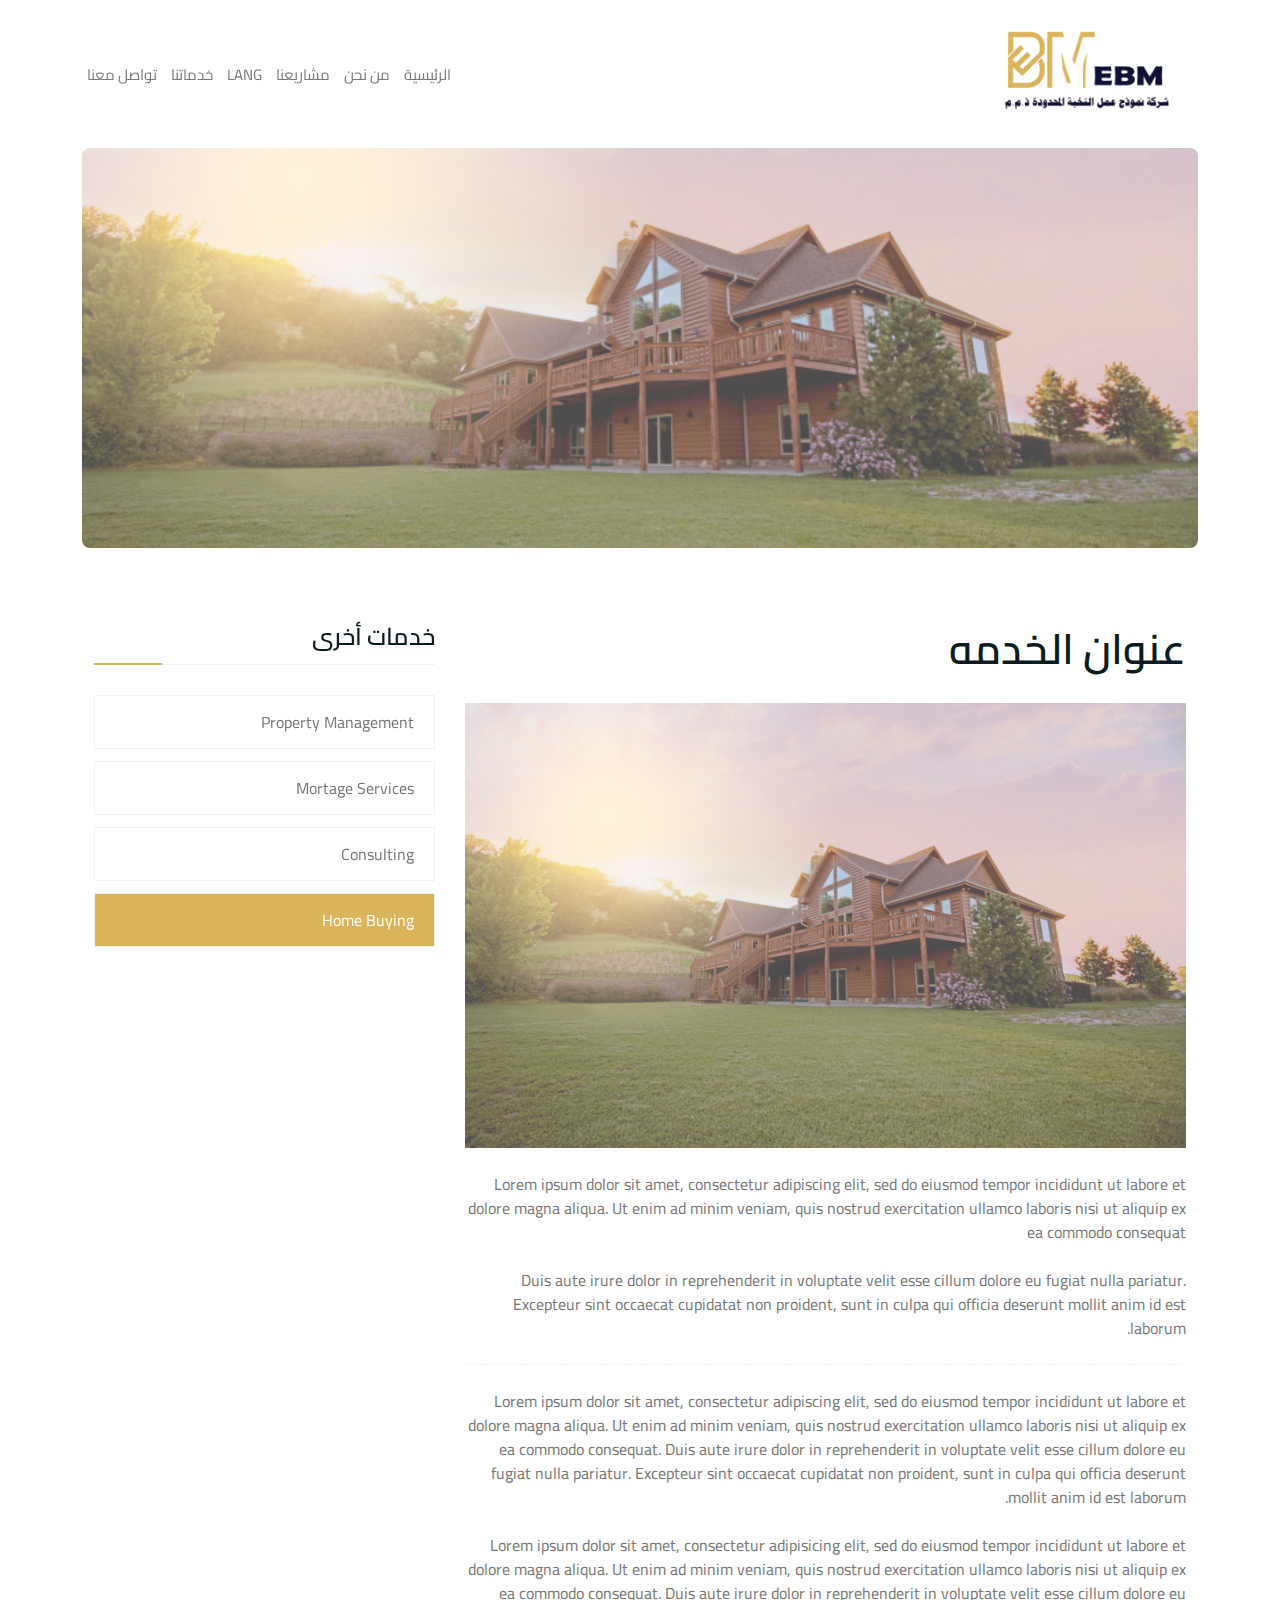
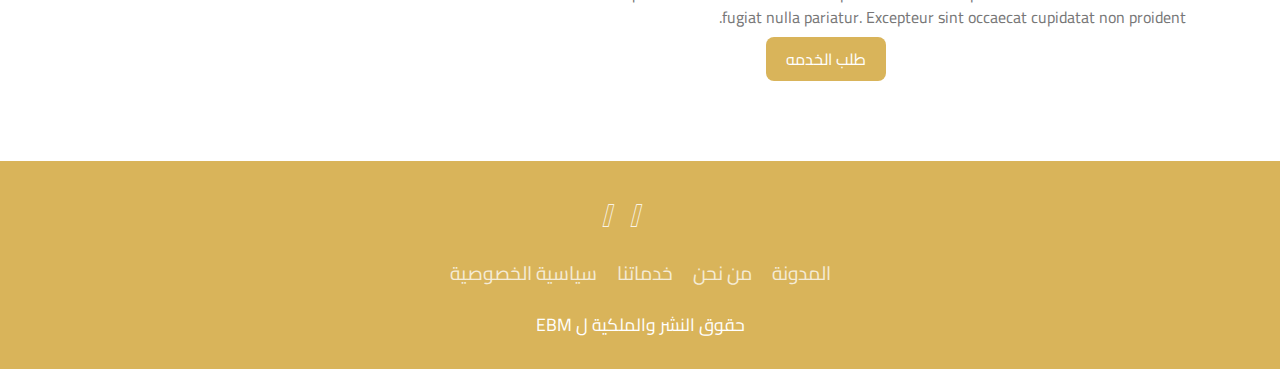
<file: service.html>
<!DOCTYPE html>
<html xmlns="http://www.w3.org/1999/xhtml" lang="zxx">
  <head>
    <meta charset="UTF-8" />
    <meta name="viewport" content="width=device-width, initial-scale=1" />

    <title>Real Estate</title>
    <!-- Favicon -->
    <link rel="shortcut icon" type="image/x-icon" href="images/logo.webp" />
    <!-- Bootstrap core n -->
    <link href="css/bootstrap.min.css" rel="stylesheet" type="text/css" />
    <!--Custom CSS-->
    <link href="css/style.css" rel="stylesheet" type="text/css" />
    <!--Plugin CSS-->
    <link href="css/plugin.css" rel="stylesheet" type="text/css" />
    <!--Flaticons CSS-->
    <link href="fonts/flaticon.css" rel="stylesheet" type="text/css" />
    <!--Font Awesome-->
    <link
      rel="stylesheet"
      href="https://cdnjs.cloudflare.com/ajax/libs/font-awesome/4.7.0/css/font-awesome.min.css"
    />
    <link
      rel="stylesheet"
      href="https://cdnjs.cloudflare.com/ajax/libs/font-awesome/5.11.2/css/all.min.css"
    />

    <link rel="stylesheet" href="fonts/line-icons.css" type="text/css" />

    <link
      rel="stylesheet"
      href="https://cdnjs.cloudflare.com/ajax/libs/font-awesome/6.6.0/css/all.min.css"
      integrity="sha512-Kc323vGBEqzTmouAECnVceyQqyqdsSiqLQISBL29aUW4U/M7pSPA/gEUZQqv1cwx4OnYxTxve5UMg5GT6L4JJg=="
      crossorigin="anonymous"
      referrerpolicy="no-referrer"
    />
  </head>
  <body>
    <!-- Preloader -->
    <div id="preloader">
      <div id="status"></div>
    </div>
    <!-- Preloader Ends -->

    <!-- header starts -->
    <header class="main_header_area">
      <!-- Navigation Bar -->
      <div class="header_menu" id="header_menu">
        <nav class="navbar navbar-default">
          <div class="container">
            <div
              class="navbar-flex d-flex align-items-center justify-content-between w-100 pb-3 pt-3"
            >
              <!-- Brand and toggle get grouped for better mobile display -->
              <div class="navbar-header">
                <a class="navbar-brand" href="index.html">
                  <img
                    src="images/logo.png"
                    style="height: 100px"
                    alt="image"
                  />
                  <img
                    src="images/logo.png"
                    style="height: 100px"
                    alt="image"
                  />
                </a>
              </div>
              <!-- Collect the nav links, forms, and other content for toggling -->
              <div
                class="navbar-collapse1 d-flex align-items-center"
                id="bs-example-navbar-collapse-1"
              >
                <ul class="nav navbar-nav" id="responsive-menu">
                  <li class="dropdown submenu">
                    <a
                      href="index.html"
                      class="dropdown-toggle"
                      data-toggle="dropdown"
                      role="button"
                      aria-haspopup="true"
                      aria-expanded="false"
                      >الرئيسية</a
                    >
                  </li>

                  <li ><a href="about.html">من نحن</a></li>
                  <li class="submenu dropdown">
                    <a
                      href="grid-leftfilter.html"
                      class="dropdown-toggle"
                      data-toggle="dropdown"
                      role="button"
                      aria-haspopup="true"
                      aria-expanded="false"
                      >مشاريعنا
                    </a>
                  </li>
                  <li class="submenu dropdown">
                    <a
                      href="#"
                      class="dropdown-toggle"
                      data-toggle="dropdown"
                      role="button"
                      aria-haspopup="true"
                      aria-expanded="false"
                      >lang <span class="caret"></span
                    ></a>
                    <ul class="dropdown-menu">
                      <li><a href="#">EN</a></li>
                      <li><a href="#">AR</a></li>
                    </ul>
                  </li>
                  <li class="submenu dropdown">
                    <a
                      href="services.html"
                      class="active"
                      data-toggle="dropdown"
                      role="button"
                      aria-haspopup="true"
                      aria-expanded="false"
                      >خدماتنا</a
                    >
                  </li>
                  <li><a href="contact.html">تواصل معنا</a></li>
                </ul>
              </div>
              <!-- /.navbar-collapse -->
              <div class="register-login d-flex align-items-center">
                <div class="header_sidemenu ms-3">
                  <div class="mhead">
                    <span class="menu-ham">
                      <a
                        href="#"
                        class="cart-icon d-flex align-items-center ms-1"
                        ><i class="fa fa-th-large fs-5 black bg-grey p-2"></i
                      ></a>
                    </span>
                  </div>
                </div>
              </div>
              <div id="slicknav-mobile"></div>
            </div>
          </div>
          <!-- /.container-fluid -->
        </nav>
      </div>
      <!-- Navigation Bar Ends -->
    </header>
    <!-- header ends -->
    <div class="container">
      <div
        class="page-cover pb-3"
        style="
          background-image: url(images/Background.png) !important;
          background-position: center !important;
          background-size: cover !important;
          height: 400px;
          border-radius: 8px;
        "
      ></div>
    </div>
    <!-- about-us starts -->
    <section class="about-us pb-10">
      <div class="container">
        <div class="about-image-box">
          <div class="row">
            <div class="col-lg-8 col-sm-12 pe-4">
              <div class="about-content">
                <h2 class="mb-3">عنوان الخدمه</h2>
                <div class="about-image bordernone mb-3">
                  <img src="images/Background.png" alt="" class="w-100" />
                </div>
                <p class="border-b mb-3 pb-3">
                  Lorem ipsum dolor sit amet, consectetur adipiscing elit, sed
                  do eiusmod tempor incididunt ut labore et dolore magna aliqua.
                  Ut enim ad minim veniam, quis nostrud exercitation ullamco
                  laboris nisi ut aliquip ex ea commodo consequat
                  <br /><br />Duis aute irure dolor in reprehenderit in
                  voluptate velit esse cillum dolore eu fugiat nulla pariatur.
                  Excepteur sint occaecat cupidatat non proident, sunt in culpa
                  qui officia deserunt mollit anim id est laborum.
                </p>
                <p>
                  Lorem ipsum dolor sit amet, consectetur adipiscing elit, sed
                  do eiusmod tempor incididunt ut labore et dolore magna aliqua.
                  Ut enim ad minim veniam, quis nostrud exercitation ullamco
                  laboris nisi ut aliquip ex ea commodo consequat. Duis aute
                  irure dolor in reprehenderit in voluptate velit esse cillum
                  dolore eu fugiat nulla pariatur. Excepteur sint occaecat
                  cupidatat non proident, sunt in culpa qui officia deserunt
                  mollit anim id est laborum. <br /><br />
                  Lorem ipsum dolor sit amet, consectetur adipisicing elit, sed
                  do eiusmod tempor incididunt ut labore et dolore magna aliqua.
                  Ut enim ad minim veniam, quis nostrud exercitation ullamco
                  laboris nisi ut aliquip ex ea commodo consequat. Duis aute
                  irure dolor in reprehenderit in voluptate velit esse cillum
                  dolore eu fugiat nulla pariatur. Excepteur sint occaecat
                  cupidatat non proident.
                </p>
                <a
                  href="contact.html"
                  class="btn-btn d-block m-auto"
                  style="width: fit-content"
                  >طلب الخدمه</a
                >
              </div>
            </div>
            <div class="col-lg-4 col-sm-12 ps-4">
              <div class="sidebar-sticky">
                <div class="list-sidebar">
                  <div class="sidebar-item mb-4">
                    <h3 class="">خدمات أخرى</h3>
                    <ul class="sidebar-category">
                      <li><a href="#">Property Management</a></li>
                      <li><a href="#">Mortage Services</a></li>
                      <li><a href="#">Consulting</a></li>
                      <li class="active"><a href="#">Home Buying</a></li>
                    </ul>
                  </div>
                </div>
              </div>
            </div>
          </div>
        </div>
      </div>
    </section>
    <!-- about-us ends -->

    <!--Footer-->
    <footer>
      <!-- <div class="waves">
        <div class="wave" id="wave1"></div>
        <div class="wave" id="wave2"></div>
        <div class="wave" id="wave3"></div>
        <div class="wave" id="wave4"></div>
      </div> -->
      <ul class="social_icon">
        <li>
          <a
            href="https://web.facebook.com/profile.php?id=100087543796287&_rdc=1&_rdr"
          >
            <ion-icon name="logo-facebook"></ion-icon>
          </a>
        </li>
        <li>
          <a href="https://twitter.com/roshemcompany">
            <ion-icon name="logo-twitter"></ion-icon>
          </a>
        </li>
        <li>
          <a href="#">
            <i class="fa-brands fa-x-twitter fs-2"></i>
          </a>
        </li>
        <li>
          <a href="#">
            <i class="fa-brands fa-youtube"></i>
          </a>
        </li>
        <li>
          <a href="#">
            <i class="fa-brands fa-snapchat fs-2"></i>
          </a>
        </li>
        <li>
          <a href="https://www.instagram.com/roshemcompany/">
            <ion-icon name="logo-instagram"></ion-icon>
          </a>
        </li>
      </ul>
      <ul class="menu">
        <li><a href="index.html">المدونة</a></li>
        <li><a href="about.html">من نحن</a></li>
        <li><a href="services.html">خدماتنا</a></li>
        <li><a href="contact.html">سياسية الخصوصية</a></li>
      </ul>
      <p>حقوق النشر والملكية ل EBM</p>
    </footer>
    <!-- footer ends -->

    <!-- Back to top start -->
    <div id="back-to-top">
      <a href="#"></a>
    </div>
    <!-- Back to top ends -->

    <!-- *Scripts* -->
    <script src="js/jquery-3.5.1.min.js"></script>
    <script src="js/bootstrap.min.js"></script>
    <script src="js/plugin.js"></script>
    <script src="js/main.js"></script>
    <script src="js/custom-nav.js"></script>
  </body>
</html>
</file>
<file: css/style.css>
@charset "UTF-8";
@import url("https://fonts.googleapis.com/css2?family=Cairo:wght@200..1000&display=swap");

header,
nav,
section,
article,
aside,
footer {
    display: block;
}

* {
    margin: 0;
    padding: 0;
}

body {
    margin: 0;
    padding: 0;
    font-size: 16px;
    line-height: 1.5;
    direction: rtl;
    font-family: "Cairo", sans-serif;
    overflow-x: hidden;
    font-weight: 400;
    color: #777;
    background-size: cover;
    background-attachment: fixed;
    background-repeat: no-repeat;
}

h1,
h2,
h3,
h4,
h5,
h6 {
    font-weight: 600;
    font-family: "Cairo", sans-serif;
    text-transform: capitalize;
    margin: 0 0 16px;
    color: #0a1c1f;
    line-height: 1.4;
}

h1 a,
h2 a,
h3 a,
h4 a,
h5 a,
h6 a {
    color: #0a1c1f;
    transition: all ease-in-out 0.5s;
    cursor: pointer;
    text-decoration: none;
    /*background: linear-gradient(to right, #8f6eff, #9677ff);*/
    background: linear-gradient(to right, #5A4B93, #5A4B93);
    background-position: left 87%;
    background-repeat: no-repeat;
    background-size: 0px 2px;
    padding-bottom: 4px;
}

h1 a:hover,
h1 a:focus,
h2 a:hover,
h2 a:focus,
h3 a:hover,
h3 a:focus,
h4 a:hover,
h4 a:focus,
h5 a:hover,
h5 a:focus,
h6 a:hover,
h6 a:focus {
    text-decoration: none;
    color: #5A4B93;
    transition: all ease-in-out 0.5s;
    outline: none;
    /*background-color: #f00;*/
    text-decoration: none !important;
    background-size: 100% 2px;
}

h1 {
    font-size: 58px;
}

h2 {
    font-size: 42px;
}

h3 {
    font-size: 24px;
}

h4 {
    font-size: 21px;
}

h5 {
    font-size: 18px;
    border-left: 2px solid #D9B45A;
    padding-left: 10px;
}

h6 {
    font-size: 16px;
}

@media (max-width: 991px) {
    h2 {
        font-size: 36px;
    }
}

@media (max-width: 735px) {
    h2 {
        font-size: 28px;
    }

    h3 {
        font-size: 21px;
    }
}

p {
    margin-bottom: 8px;
}

ul {
    margin: 0;
    padding: 0;
    list-style-type: none;
}

ul li {
    margin-bottom: 0px;
    line-height: 1.5;
    color: #777;
    position: relative;
    display: inline-block;
    padding: 0;
}

ol {
    margin: 0;
    counter-reset: i;
    position: relative;
}

ol li {
    font-size: 16px;
    margin-bottom: 10px;
    line-height: 1.5;
    color: #777;
    padding-left: 0;
    position: relative;
}

a {
    color: #777;
    transition: all ease-in-out 0.5s;
    cursor: pointer;
    text-decoration: none;
}

a:hover,
a:focus {
    text-decoration: none;
    color: #5A4B93;
    transition: all ease-in-out 0.5s;
    outline: none;
}

a:not([href]):not([tabindex]):focus,
a:not([href]):not([tabindex]):hover {
    color: #fff !important;
}

::-webkit-input-placeholder {
    /* Edge */
    color: #777 !important;
}

:-ms-input-placeholder {
    /* Internet Explorer 10-11 */
    color: #777 !important;
}

input::placeholder {
    color: #777 !important;
}

.row [class*="col-"] {
    padding: 0 15px;
}

img {
    max-width: 100%;
}

.btn-info.focus,
.btn-info:focus,
.btn-info:active {
    outline: none;
    box-shadow: none !important;
    background: transparent !important;
    border: none !important;
}

.container {
    position: relative;
    z-index: 1;
}

@media (max-width: 767px) {
    .container,
    .container-sm {
        max-width: 100%;
    }
}

.border {
    border-color: #f1f1f1 !important;
}

.before-none::before {
    display: none !important;
}

.white {
    color: #fff !important;
}

.theme {
    color: #D9B45A !important;
}

.theme2 {
    color: #f2b241 !important;
}

.black {
    color: #3f3f3f !important;
}

.grey {
    color: #777 !important;
}

.bg-grey {
    background: #f1f1f1 !important;
}

.bg-lgrey {
    background: #fbfbfb !important;
}

.bg-theme {
    background: #D9B45A !important;
}

.bg-theme2 {
    background: #605098 !important;
}

.bg-theme1 {
    background: #0a1c1f !important;
}

.bg-ltheme {
    background: #605098 !important;
}

.bg-black {
    background: #3f3f3f !important;
}

.bg-fblack {
    background: #000000 !important;
}

.bg-white {
    background: #fff !important;
}

.bordernone {
    border: none !important;
}

.border-b {
    border-bottom: 1px dashed #f1f1f1 !important;
}

.border-all {
    border: 1px solid #f1f1f1 !important;
}

.rating span {
    color: #ffbc00;
    display: inline;
    font-size: 14px;
}

.small,
small {
    font-size: 85%;
}

.mt-1,
.my-1 {
    margin-top: 0.5rem !important;
}

.mt-2,
.my-2 {
    margin-top: 1rem !important;
}

.mt-3,
.my-3 {
    margin-top: 1.5rem !important;
}

.mt-4,
.my-4 {
    margin-top: 2rem !important;
}

.mt-5,
.my-5 {
    margin-top: 2.5rem !important;
}

.mt-6,
.my-6 {
    margin-top: 3rem !important;
}

.mt-7,
.my-7 {
    margin-top: 3.5rem !important;
}

.mt-8,
.my-8 {
    margin-top: 4rem !important;
}

.mt-9,
.my-9 {
    margin-top: 4.5rem !important;
}

.mt-10,
.my-10 {
    margin-top: 5rem !important;
}

.mb-1,
.my-1 {
    margin-bottom: 0.5rem !important;
}

.mb-2,
.my-2 {
    margin-bottom: 1rem !important;
}

.mb-3,
.my-3 {
    margin-bottom: 1.5rem !important;
}

.mb-4,
.my-4 {
    margin-bottom: 2rem !important;
}

.mb-5,
.my-5 {
    margin-bottom: 2.5rem !important;
}

.mb-6,
.my-6 {
    margin-bottom: 3rem !important;
}

.mb-7,
.my-7 {
    margin-bottom: 3.5rem !important;
}

.mb-8,
.my-8 {
    margin-bottom: 4rem !important;
}

.mb-9,
.my-9 {
    margin-bottom: 4.5rem !important;
}

.mb-10,
.my-10 {
    margin-bottom: 5rem !important;
}

.pt-1,
.py-1 {
    padding-top: 0.5rem !important;
}

.pt-2,
.py-2 {
    padding-top: 1rem !important;
}

.pt-3,
.py-3 {
    padding-top: 1.5rem !important;
}

.pt-4,
.py-4 {
    padding-top: 2rem !important;
}

.pt-5,
.py-5 {
    padding-top: 2.5rem !important;
}

.pt-6,
.py-6 {
    padding-top: 3rem !important;
}

.pt-7,
.py-7 {
    padding-top: 3.5rem !important;
}

.pt-8,
.py-8 {
    padding-top: 4rem !important;
}

.pt-9,
.py-9 {
    padding-top: 4.5rem !important;
}

.pt-10,
.py-10 {
    padding-top: 5rem !important;
}

.pt-14,
.py-14 {
    padding-top: 7rem !important;
}

.pt-19,
.py-19 {
    padding-top: 9.5rem !important;
}

.pt-20,
.py-20 {
    padding-top: 10rem !important;
}

.pb-1,
.py-1 {
    padding-bottom: 0.5rem !important;
}

.pb-2,
.py-2 {
    padding-bottom: 1rem !important;
}

.pb-3,
.py-3 {
    padding-bottom: 1.5rem !important;
}

.pb-4,
.py-4 {
    padding-bottom: 2rem !important;
}

.pb-5,
.py-5 {
    padding-bottom: 2.5rem !important;
}

.pb-6,
.py-6 {
    padding-bottom: 3rem !important;
}

.pb-7,
.py-7 {
    padding-bottom: 3.5rem !important;
}

.pb-8,
.py-8 {
    padding-bottom: 4rem !important;
}

.pb-9,
.py-9 {
    padding-bottom: 4.5rem !important;
}

.pb-10,
.py-10 {
    padding-bottom: 5rem !important;
}

.pb-14,
.py-14 {
    padding-bottom: 7rem !important;
}

.pb-19,
.py-19 {
    padding-bottom: 9.5rem !important;
}

.pb-20,
.my-20 {
    padding-bottom: 10rem !important;
}

.form-group {
    width: 100%;
    display: inline-block;
}

.form-group select {
    padding: 10px 20px 10px 35px;
}

input[type="text"],
input[type="email"],
input[type="number"],
input[type="search"],
input[type="password"],
input[type="tel"],
input[type="date"],
input[type="time"],
textarea,
select {
    font-size: 15px;
    font-weight: 300;
    background-color: #fff;
    border: 1px solid #f1f1f1;
    border-radius: 0px;
    padding: 10px 20px;
    color: #777;
    margin-bottom: 0;
    height: 50px;
    box-shadow: none;
    width: 100%;
}

input[type="text"]:focus,
input[type="email"]:focus,
input[type="number"]:focus,
input[type="search"]:focus,
input[type="password"]:focus,
input[type="tel"]:focus,
input[type="date"]:focus,
input[type="time"]:focus,
textarea:focus,
select:focus {
    outline: none;
    transition: all 0.5s ease;
    box-shadow: none;
}

select {
    padding: 8px 20px;
    width: 100%;
    height: inherit;
}

select option {
    color: #3f3f3f;
}

textarea {
    border-radius: none;
    resize: vertical;
    height: 120px;
}

label {
    display: inline-block;
    color: #777;
    margin-bottom: 8px;
    font-weight: 400;
    font-size: 15px;
}

blockquote {
    font-size: 14px;
    font-weight: 400;
    background-color: #D9B45A;
    margin-bottom: 15px;
    border: 0;
    padding: 30px 70px 30px 70px;
    line-height: 1.5;
    color: #fff;
    margin: 20 0;
    font-style: italic;
    position: relative;
}

blockquote :after {
    content: "";
    position: absolute;
    height: 60%;
    width: 2px;
    background: #fff;
    top: 20%;
    left: 35px;
}

blockquote p {
    color: #fff;
    margin: 0;
}

blockquote :before {
    content: "\f10d";
    font-family: "fontawesome";
    font-size: 45px;
    position: absolute;
    bottom: 26px;
    right: 20px;
    color: #fff;
    transform: rotate(180deg);
}

blockquote span {
    position: relative;
    padding-left: 20px;
}

blockquote span :before {
    content: "";
    width: 12px;
    height: 1px;
    background: #D9B45A;

    position: absolute;
    left: 0;
    top: 50%;
    margin-top: -2px;
}

table > tbody tr td,
table > tbody tr th,
table > tfoot tr td,
table > tfoot tr th,
table > thead tr td,
table > thead tr th {
    padding: 10px;
    vertical-align: sub !important;
    border: 1px solid #f1f1f1;
}

table > tbody tr:nth-child(even),
table > tfoot tr:nth-child(even),
table > thead tr:nth-child(even) {
    background: #fbfbfb;
}

table {
    width: 100%;
}

table thead tr th {
    border-bottom: none !important;
}

.overlay,
.dot-overlay,
.color-overlay,
.black-overlay {
    position: absolute;
    top: 0;
    left: 0;
    width: 100%;
    height: 100%;
    background: #0a1c1f;
    transition: all ease-in-out 0.5s;
    opacity: 0.7;
}

.dot-overlay {
    background: #0a1c1f url(../images/dot-overlay.png) repeat;
    opacity: 0.6;
}

.color-overlay {
    top: inherit;
    bottom: 0;
    background: linear-gradient(to bottom, transparent, #000000);
    height: 60%;
}

.black-overlay {
    background: #000000;
    opacity: 0.5;
}

section {
    padding: 4.5rem 0 5rem;
    position: relative;
}

/*heading title*/
.section-title,
.section-title-w,
.section-title-l {
    position: relative;
    z-index: 1;
}

.section-title:before,
.section-title-w:before,
.section-title-l:before {
    content: "";
    position: absolute;
    bottom: 0;
    left: 0;
    right: 0;
    border-bottom: 2px dashed #D9B45A;
    width: 10%;
    margin: 0 auto;
}

.section-title h2,
.section-title-w h2,
.section-title-l h2 {
    position: relative;
    color: #D9B45A;
    line-height: 1.2;
    margin-bottom: 1rem !important;
}

.section-title h2 span,
.section-title-w h2 span,
.section-title-l h2 span {
    color: #0a1c1f;
    font-weight: 700;
}

.section-title-w:before {
    border-color: #fff !important;
}

.section-title-w h2 span {
    color: #f2b241;
}

.section-title-l:before {
    left: 0;
    right: inherit;
}

@media (max-width: 991px) {
    .section-title-l {
        text-align: center;
        margin-bottom: 2rem;
    }

    .section-title-l:before {
        left: 0;
        right: 0;
    }
}

@media (max-width: 767px) {
    .section-title {
        width: 100% !important;
        text-align: center !important;
    }

    .section-title::before {
        left: 0;
        right: 0;
    }
}

.row.slick-slider {
    margin: 0 -15px;
}

iframe {
    width: 100%;
    border: none;
}

.border-t {
    border-top: 2px dashed #cccccc5e;
}

.box-shadow {
    box-shadow: 0 0 15px #cccccc37;
}

/*pagination*/
.pagination-main {
    line-height: 0.8;
}

.pagination-main .pagination {
    margin-top: 0;
    margin-bottom: 0;
    display: inline-block;
}

.pagination-main .pagination li {
    padding-left: 0;
    padding-bottom: 0;
    margin-bottom: 0;
}

.pagination-main .pagination li:before,
.pagination-main .pagination li:after {
    display: none;
}

.pagination-main .pagination li a {
    padding: 0;
    height: 40px;
    line-height: 38px;
    margin-right: 9px;
    text-align: center;
    width: 40px;
    color: #3f3f3f;
    font-size: 12px;
    border: 1px solid #f1f1f1;
    display: inline-block;
    background: #fbfbfb;
    background: #fff;
}

.pagination-main .pagination li a:hover,
.pagination-main .pagination li a:focus {
    background-color: #D9B45A;
    color: #fff !important;
    border-color: #D9B45A;
}

.pagination-main .pagination li:last-child > a,
.pagination-main .pagination li:last-child > span {
    border-radius: none;
    margin: 0;
}

.pagination-main .pagination li.active a {
    background: #D9B45A !important;
    border-color: #D9B45A !important;
    color: #fff;
}

.pagination-main .pagination .prev a,
.pagination-main .pagination .next a {
    border-radius: 0px;
}

@media (max-width: 567px) {
    .pagination li a {
        height: 30px;
        width: 30px;
        line-height: 28px;
    }
}

@media (max-width: 359px) {
    .pagination li a {
        height: 28px;
        width: 28px;
        line-height: 28px;
    }
}

.fade:not(.show) {
    opacity: 1;
}

/*breadcrumb*/
.breadcrumb-main {
    background-repeat: no-repeat;
    background-position: top;
    background-size: cover;
    background-attachment: fixed;
    position: relative;
}

.breadcrumb-main .breadcrumb-outer {
    background: transparent;
    position: relative;
    z-index: 1;
}

.breadcrumb-main .breadcrumb-outer:before {
    display: none;
}

.breadcrumb-main .breadcrumb-outer .breadcrumb-content,
.breadcrumb-main .breadcrumb-outer .bread-content {
    position: relative;
    text-align: center;
    justify-content: center;
    z-index: 1;
}

.breadcrumb-main .breadcrumb-outer .breadcrumb-content h1,
.breadcrumb-main .breadcrumb-outer .bread-content h1 {
    color: #fff;
    text-transform: uppercase;
    line-height: 0.6;
}

.breadcrumb-main .breadcrumb-outer .breadcrumb-content nav,
.breadcrumb-main .breadcrumb-outer .bread-content nav {
    display: inline-block;
    position: absolute;
    bottom: 50%;
    left: 0;
    margin-bottom: 10px;
    right: 0;
}

.breadcrumb-main .breadcrumb-outer .bread-content nav {
    left: 0;
    right: 0;
}

.breadcrumb {
    background: transparent;
    margin: 0;
    padding: 0;
    display: inline-block;
}

.breadcrumb li,
.breadcrumb li.active {
    margin-bottom: 0;
    color: #fff;
}

.breadcrumb li a,
.breadcrumb li.active a {
    color: #D9B45A;
}

.breadcrumb .breadcrumb-item + .breadcrumb-item:before {
    content: "|";
    color: #fff;
}

@media (max-width: 991px) {
    .breadcrumb-main .breadcrumb-outer .breadcrumb-content {
        display: block !important;
        text-align: center !important;
    }

    .breadcrumb-main .breadcrumb-outer .breadcrumb-content nav {
        right: 0;
        margin: 0;
    }

    .breadcrumb-main .breadcrumb-outer .breadcrumb-content h2 {
        margin: 0 !important;
    }

    .breadcrumb-main .breadcrumb-outer .breadcrumb-content h1 {
        font-size: 44px;
    }

    .cover-content {
        margin-bottom: 2rem;
    }
}

@media (max-width: 811px) {
    .breadcrumb-main .breadcrumb-outer .breadcrumb-content h1 {
        font-size: 36px;
    }

    .page-cover h1 {
        font-size: 36px;
    }

    .page-cover .author-detail {
        display: block !important;
    }
}

@media (max-width: 639px) {
    .breadcrumb-main .breadcrumb-outer .breadcrumb-content h1 {
        font-size: 28px;
    }

    .page-cover h1 {
        font-size: 28px;
    }
}

@media (max-width: 479px) {
    .breadcrumb-main .breadcrumb-outer .breadcrumb-content {
        text-align: center;
    }

    .breadcrumb-main .breadcrumb-outer .breadcrumb-content h1 {
        font-size: 24px;
    }

    .breadcrumb-main .breadcrumb-outer .breadcrumb-content h2 {
        display: block;
        font-size: 40px;
    }
}

/*Buttons*/
button {
    border: none;
}

.nir-btn,
.nir-btn-black {
    position: relative;
    z-index: 1;
    font-size: 14px;
    text-align: center;
    padding: 14px 24px;
    text-transform: capitalize;
    transition: all ease-in-out 0.5s;
    background: #0a1c1f;
    color: #fff;
    display: inline-block;
    border-radius: 0px;
    border: none;
    box-shadow: 0px 0px 0px 4px rgba(255, 255, 255, 0.1);
}

.nir-btn:hover,
.nir-btn-black:hover {
    background: #D9B45A;
    transition: all ease-in-out 0.5s;
    color: #fff;
}

.nir-btn-black {
    background: #0a1c1f;
}

.nir-btn-black:before {
    color: #fff;
}

.nir-btn-black:hover {
    background: #fff;
    color: #3f3f3f;
}

.nir-btn-black:hover:before {
    color: #0a1c1f;
}

input#submit {
    border: none;
}

input#submit:hover {
    opacity: 0.8;
    background: #D9B45A !important;
    color: #fff;
}

.newsletter-form {
    position: relative;
    width: 50%;
}

.newsletter-form form {
    border-radius: 0px;
    overflow: hidden;
    position: relative;
    border: 1px solid #f1f1f1;
}

.newsletter-form form input {
    padding-right: 65px;
    border: none;
    height: 50px;
    outline: none;
}

.newsletter-form form button {
    position: absolute;
    right: 0;
    top: 0;
    padding: 15px 24px;
    transition: all ease-in-out 0.5s;
}

.newsletter-form form button:hover {
    background: #0a1c1f !important;
    transition: all ease-in-out 0.5s;
    color: #fff;
    opacity: 0.8;
}

@media (max-width: 811px) {
    .newsletter .newsletter-main .newsletter-form {
        width: 60% !important;
    }
}

@media (max-width: 767px) {
    .newsletter .newsletter-main .newsletter-form {
        width: 100% !important;
    }
}

@media (max-width: 567px) {
    .newsletter .newsletter-main .newsletter-form form {
        border: none !important;
        border-radius: 0 !important;
    }

    .newsletter .newsletter-main .newsletter-form form input {
        border: 1px solid #f1f1f1 !important;
        padding-right: 20px !important;
    }

    .newsletter .newsletter-main .newsletter-form form input.nir-btn,
    .newsletter .newsletter-main .newsletter-form form button {
        border: none !important;
        position: relative !important;
        margin-top: 16px;
        width: 100%;
    }
}

.content-line {
    margin-top: -80px;
}

.content-line-b {
    margin-bottom: -80px;
}

@media (max-width: 991px) {
    .content-line .col-lg-9 {
        margin-bottom: 2rem;
    }
}

#preloader {
    position: fixed;
    top: 0;
    left: 0;
    right: 0;
    bottom: 0;
    background: #eeeeee;
    z-index: 999999;
}

#preloader #status {
    position: fixed;
    content: "";
    display: block;
    top: 50%;
    left: 50%;
    width: 400px;
    height: 300px;
    margin: 0 auto;
    background: url(../images/loader.gif);
    background-size: cover;
    background-position: center;
    opacity: 1;
    transform: translate(-50%, -50%);
    visibility: visible;
    transition: all ease-in-out 0.5s;
    z-index: 9999999999;
}

/* End Preloader */
#back-to-top {
    position: fixed;
    z-index: 1000;
    bottom: 20px;
    right: 20px;
    display: none;
}

#back-to-top a {
    display: block;
    width: 40px;
    height: 40px;
    border-radius: 50%;
    background: #D9B45A;
    position: relative;
    transition: all ease-in-out 0.5s;
    text-align: center;
}

#back-to-top a:after {
    position: absolute;
    content: "\f30c";
    font-family: "Font Awesome 5 Free";
    font-size: 20px;
    color: #fff;
    top: 50%;
    left: 50%;
    z-index: 1;
    font-weight: 600;
    transform: translate(-50%, -50%);
}

.alert {
    margin-bottom: 10px;
    border-radius: 0px;
    color: #e83737;
    padding: 0;
}

.alert .alert-success {
    background: transparent;
    border: transparent;
    border-radius: 0px;
    color: #3c763d;
}

.alert .alert-success h4 {
    margin-bottom: 8px;
}

.alert .alert-success p {
    color: #fff;
}

/* ========================================= */
/*          Ribbon CSS        */
/* ======================================== */
.ribbon {
    width: 150px;
    height: 150px;
    overflow: hidden;
    position: absolute;
    z-index: 2;
}

.ribbon::before,
.ribbon::after {
    position: absolute;
    z-index: -1;
    content: "";
    display: block;
    border: 5px solid #666;
}

.ribbon span {
    position: absolute;
    display: block;
    width: 225px;
    padding: 10px 0;
    background-color: #D9B45A;
    box-shadow: 0 5px 10px rgba(0, 0, 0, 0.1);
    color: #fff;
    font-size: 18px;
    text-shadow: 0 1px 1px rgba(0, 0, 0, 0.2);
    text-transform: uppercase;
    text-align: center;
}

.ribbon span.open {
    background: #5ecfb1;
}

.ribbon-top-left {
    top: -10px;
    left: -10px;
}

.ribbon-top-left:before,
.ribbon-top-left:after {
    border-top-color: transparent;
    border-left-color: transparent;
}

.ribbon-top-left:before {
    top: 0;
    right: 0;
}

.ribbon-top-left:after {
    bottom: 0;
    left: 0;
}

.ribbon-top-left span {
    right: -25px;
    top: 40px;
    transform: rotate(-45deg);
}

/* ========================================= */
/*          Wickedpicker CSS        */
/* ======================================== */
.wickedpicker {
    width: 120px !important;
    height: auto !important;
    z-index: 9;
}

.wickedpicker .wickedpicker__title {
    display: none !important;
}

.wickedpicker__controls__control-up:before {
    content: "" !important;
    font-family: "Font Awesome 5 Free" !important;
    font-weight: 900 !important;
    color: #909090 !important;
}

.wickedpicker__controls__control-down:after {
    content: "" !important;
    font-family: "Font Awesome 5 Free" !important;
    font-weight: 900 !important;
    color: #909090 !important;
}

/* ========================================= */
/*          Accrodion CSS        */
/* ======================================== */
.accrodion-grp .accrodion + .accrodion {
    margin-top: 10px;
}

.accrodion-grp .accrodion .accrodion-title {
    border: 1px solid #f1f1f1;
    background: #fff;
    padding: 20px;
    cursor: pointer;
    transition: all ease-in-out 0.5s;
}

.accrodion-grp .accrodion .accrodion-title h5 {
    margin: 0;
    position: relative;
    text-transform: capitalize;
    border: none;
}

.accrodion-grp .accrodion .accrodion-title h5:before {
    content: "\f107";
    font-family: "FontAwesome";
    color: #222222;
    font-size: 20px;
    position: absolute;
    top: 50%;
    right: 0px;
    -webkit-transform: translateY(-50%);
    transform: translateY(-50%);
}

.accrodion-grp .accrodion .accrodion-content {
    padding-top: 10px;
}

.accrodion-grp .accrodion .accrodion-content .inner {
    padding: 30px;
}

.accrodion-grp .accrodion .accrodion-content .inner p {
    margin: 0;
    font-size: 15px;
    line-height: 25px;
    letter-spacing: 0.01em;
    color: #74787d;
}

.accrodion-grp .accrodion .accrodion-content .inner a,
.accrodion-grp .accrodion .accrodion-content .inner .test {
    padding: 10px 20px !important;
    font-size: 20px;
    width: 180px;
}

.accrodion-grp .accrodion.active .accrodion-title {
    background: #D9B45A;
    border-color: #D9B45A;
}

.accrodion-grp .accrodion.active .accrodion-title h5 {
    color: #fff;
}

.accrodion-grp .accrodion.active .accrodion-title h5:before {
    content: "\f106";
    color: #fff;
}

@media (max-width: 567px) {
    .accrodion-grp .accrodion .accrodion-title h5 {
        font-size: 14px;
    }
}

@media (max-width: 991px) {
    .accrodion-grp .accrodion .accrodion-content .inner .row {
        margin-top: 10px !important;
        margin-bottom: 10px !important;
    }

    .accrodion-grp .accrodion .accrodion-content .inner .row .col-lg-3 {
        margin-top: 10px !important;
        margin-bottom: 10px !important;
    }
}

/* ========================================= */
/*          Custom animation CSS        */
/* ======================================== */
@-webkit-keyframes rotated {
    0% {
        -webkit-transform: rotate(0);
        transform: rotate(0);
    }
    100% {
        -webkit-transform: rotate(360deg);
        transform: rotate(360deg);
    }
}

@keyframes rotated {
    0% {
        -webkit-transform: rotate(0);
        transform: rotate(0);
    }
    100% {
        -webkit-transform: rotate(360deg);
        transform: rotate(360deg);
    }
}

@-webkit-keyframes scale-upOne {
    0% {
        -webkit-transform: scale(1);
        transform: scale(1);
    }
    100% {
        -webkit-transform: scale(0.2);
        transform: scale(0.2);
    }
}

@keyframes scale-upOne {
    0% {
        -webkit-transform: scale(1);
        transform: scale(1);
    }
    100% {
        -webkit-transform: scale(0.2);
        transform: scale(0.2);
    }
}

@-webkit-keyframes zoom-fade-two {
    0% {
        -webkit-transform: scale(1.5);
        transform: scale(1.5);
    }
    50% {
        -webkit-transform: scale(1);
        transform: scale(1);
    }
    100% {
        -webkit-transform: scale(1.5);
        transform: scale(1.5);
    }
}

@keyframes zoom-fade-two {
    0% {
        -webkit-transform: scale(1.5);
        transform: scale(1.5);
    }
    50% {
        -webkit-transform: scale(1);
        transform: scale(1);
    }
    100% {
        -webkit-transform: scale(1.5);
        transform: scale(1.5);
    }
}

@-webkit-keyframes zoom-fade {
    0% {
        -webkit-transform: scale(1.2);
        transform: scale(1.2);
    }
    50% {
        -webkit-transform: scale(1);
        transform: scale(1);
    }
    100% {
        -webkit-transform: scale(1.2);
        transform: scale(1.2);
    }
}

@keyframes zoom-fade {
    0% {
        -webkit-transform: scale(1.2);
        transform: scale(1.2);
    }
    50% {
        -webkit-transform: scale(1);
        transform: scale(1);
    }
    100% {
        -webkit-transform: scale(1.2);
        transform: scale(1.2);
    }
}

@keyframes slide {
    from {
        background-position: 0 0;
    }
    to {
        background-position: -111px 0;
    }
}

@-webkit-keyframes slide {
    from {
        background-position: 0 0;
    }
    to {
        background-position: -111px 0;
    }
}

@-webkit-keyframes ripple {
    70% {
        box-shadow: 0 0 0 40px rgba(255, 255, 255, 0);
    }
    100% {
        box-shadow: 0 0 0 0 rgba(255, 255, 255, 0);
    }
}

@keyframes ripple {
    70% {
        box-shadow: 0 0 0 40px rgba(255, 255, 255, 0);
    }
    100% {
        box-shadow: 0 0 0 0 rgba(255, 255, 255, 0);
    }
}

@keyframes up-down {
    0% {
        -webkit-transform: translateY(-20px);
        transform: translateY(-20px);
    }
    50% {
        -webkit-transform: translateY(-10px);
        transform: translateY(-10px);
    }
    100% {
        -webkit-transform: translateY(-20px);
        transform: translateY(-20px);
    }
}

@keyframes jackInTheBox {
    from {
        opacity: 0;
        transform: scale(0.1) rotate(30deg);
        transform-origin: center bottom;
    }
    50% {
        transform: rotate(-10deg);
    }
    70% {
        transform: rotate(3deg);
    }
    to {
        opacity: 1;
        transform: scale(1);
    }
}

.jackInTheBox {
    animation-name: jackInTheBox;
}

.animated {
    animation-duration: 1s;
    animation-fill-mode: both;
}

@-webkit-keyframes fadeInUp {
    0% {
        opacity: 0;
        -webkit-transform: translateY(20px);
        transform: translateY(20px);
    }
    100% {
        opacity: 1;
        -webkit-transform: translateY(0);
        transform: translateY(0);
    }
}

@keyframes fadeInUp {
    0% {
        opacity: 0;
        -webkit-transform: translateY(20px);
        -ms-transform: translateY(20px);
        transform: translateY(20px);
    }
    100% {
        opacity: 1;
        -webkit-transform: translateY(0);
        -ms-transform: translateY(0);
        transform: translateY(0);
    }
}

.fadeInUp {
    -webkit-animation-name: fadeInUp;
    animation-name: fadeInUp;
}

@keyframes animationFramesOne {
    0% {
        -webkit-transform: translate(0px, 0px) rotate(0deg);
        transform: translate(0px, 0px) rotate(0deg);
    }
    20% {
        -webkit-transform: translate(73px, -1px) rotate(36deg);
        transform: translate(73px, -1px) rotate(36deg);
    }
    40% {
        -webkit-transform: translate(141px, 72px) rotate(72deg);
        transform: translate(141px, 72px) rotate(72deg);
    }
    60% {
        -webkit-transform: translate(83px, 122px) rotate(108deg);
        transform: translate(83px, 122px) rotate(108deg);
    }
    80% {
        -webkit-transform: translate(-40px, 72px) rotate(144deg);
        transform: translate(-40px, 72px) rotate(144deg);
    }
    100% {
        -webkit-transform: translate(0px, 0px) rotate(0deg);
        transform: translate(0px, 0px) rotate(0deg);
    }
}

@-webkit-keyframes animationFramesOne {
    0% {
        -webkit-transform: translate(0px, 0px) rotate(0deg);
    }
    20% {
        -webkit-transform: translate(73px, -1px) rotate(36deg);
    }
    40% {
        -webkit-transform: translate(141px, 72px) rotate(72deg);
    }
    60% {
        -webkit-transform: translate(83px, 122px) rotate(108deg);
    }
    80% {
        -webkit-transform: translate(-40px, 72px) rotate(144deg);
    }
    100% {
        -webkit-transform: translate(0px, 0px) rotate(0deg);
    }
}

@keyframes animationFramesTwo {
    0% {
        transform: translate(0, 0) rotate(0);
    }
    21% {
        transform: translate(40px, 50px) rotate(35deg);
    }
    41% {
        transform: translate(-20px, -75px) rotate(48deg);
    }
    60% {
        transform: translate(25px, 48px) rotate(125deg);
    }
    80% {
        transform: translate(16px, -15px) rotate(180deg);
    }
    100% {
        transform: translate(0, 0) rotate(0);
    }
}

@-webkit-keyframes animationFramesTwo {
    0% {
        -webkit-transform: translate(0, 0) rotate(0);
    }
    21% {
        -webkit-transform: translate(40px, 5px) rotate(35deg);
    }
    41% {
        -webkit-transform: translate(-20px, -75px) rotate(48deg);
    }
    60% {
        -webkit-transform: translate(25px, 48px) rotate(125deg);
    }
    80% {
        -webkit-transform: translate(16px, -15px) rotate(180deg);
    }
    100% {
        -webkit-transform: translate(0, 0) rotate(0);
    }
}

@keyframes animationFramesThree {
    0% {
        transform: translate(0, 0) rotate(0);
    }
    21% {
        transform: translate(4px, 10px) rotate(360deg);
    }
    41% {
        transform: translate(25px, 40px) rotate(360deg);
    }
    60% {
        transform: translate(35px, 22px) rotate(360deg);
    }
    80% {
        transform: translate(17px, 46px) rotate(360deg);
        -webkit-transform: translate(17px, 46px) rotate(360deg);
        -moz-transform: translate(17px, 46px) rotate(360deg);
        -ms-transform: translate(17px, 46px) rotate(360deg);
        -o-transform: translate(17px, 46px) rotate(360deg);
    }
    100% {
        transform: translate(0, 0) rotate(0);
    }
}

@-webkit-keyframes animationFramesThree {
    0% {
        -webkit-transform: translate(0, 0) rotate(0);
    }
    21% {
        -webkit-transform: translate(4px, -20px) rotate(360deg);
    }
    41% {
        -webkit-transform: translate(-50px, -80px) rotate(360deg);
    }
    60% {
        -webkit-transform: translate(-75px, -35px) rotate(360deg);
    }
    80% {
        -webkit-transform: translate(-20px, 20px) rotate(360deg);
    }
    100% {
        -webkit-transform: translate(0, 0) rotate(0);
    }
}

@-webkit-keyframes movebounce {
    0% {
        -webkit-transform: translateY(0px);
        transform: translateY(0px);
    }
    50% {
        -webkit-transform: translateY(20px);
        transform: translateY(20px);
    }
    100% {
        -webkit-transform: translateY(0px);
        transform: translateY(0px);
    }
}

@keyframes movebounce {
    0% {
        -webkit-transform: translateY(0px);
        transform: translateY(0px);
    }
    50% {
        -webkit-transform: translateY(20px);
        transform: translateY(20px);
    }
    100% {
        -webkit-transform: translateY(0px);
        transform: translateY(0px);
    }
}

@keyframes rotateme {
    from {
        -webkit-transform: rotate(0deg);
        transform: rotate(0deg);
    }
    to {
        -webkit-transform: rotate(360deg);
        transform: rotate(360deg);
    }
}

@-webkit-keyframes rotateme {
    from {
        -webkit-transform: rotate(0deg);
    }
    to {
        -webkit-transform: rotate(360deg);
    }
}

/*--move-forever--*/
@keyframes move-forever {
    0% {
        transform: translate(-90px, 0%);
    }
    100% {
        transform: translate(85px, 0%);
    }
}

@-webkit-keyframes ripple {
    0% {
        -webkit-transform: scale(1);
        transform: scale(1);
    }
    75% {
        -webkit-transform: scale(1.75);
        transform: scale(1.75);
        opacity: 1;
    }
    100% {
        -webkit-transform: scale(2);
        transform: scale(2);
        opacity: 0;
    }
}

@keyframes ripple {
    0% {
        -webkit-transform: scale(1);
        transform: scale(1);
    }
    75% {
        -webkit-transform: scale(1.75);
        transform: scale(1.75);
        opacity: 1;
    }
    100% {
        -webkit-transform: scale(2);
        transform: scale(2);
        opacity: 0;
    }
}

.reserved-form {
    z-index: 999 !important;
}

.reserved-form.date-picker-wrapper.no-topbar {
    padding: 0;
    width: auto;
    background: transparent;
    border: none;
    box-shadow: 0 0 10px #cccccc57;
}

.reserved-form.date-picker-wrapper .month-wrapper table .day.real-today {
    background-color: transparent;
    color: #D9B45A;
    font-weight: 700;
    border: 1px solid #D9B45A;
    opacity: 1;
}

.reserved-form.date-picker-wrapper .month-wrapper {
    box-shadow: 0 0 10px #cccccc57;
    border: none;
    padding: 15px;
    border-radius: 0;
}

.reserved-form.date-picker-wrapper .month-wrapper table .day.has-tooltip {
    color: #ccc;
    text-decoration: line-through;
    background: #ebeff2;
}

.reserved-form.date-picker-wrapper .month-wrapper table .day.checked {
    background: #D9B45A !important;
    color: #fff;
    border-color: #D9B45A;
}

.reserved-form.date-picker-wrapper .month-wrapper table .day {
    padding: 5px 0px;
    padding-left: 0px;
    line-height: 0.9;
    font-size: 15px;
    color: #999;
    border: none;
    text-align: center;
    width: 40px;
    margin: 5px 2px;
    line-height: 1.8;
}

.reserved-form.date-picker-wrapper
.month-wrapper
table
.day.toMonth.valid.checked {
    color: #fff;
}

.reserved-form.date-picker-wrapper .month-wrapper table .week-name {
    height: 40px;
    color: #333;
}

.reserved-form.date-picker-wrapper table .caption {
    background: #fbfbfb;
    color: #333;
}

.reserved-form.date-picker-wrapper .footer {
    display: none;
}

.reserved-form.date-picker-wrapper.single-date span {
    font-size: 14px;
}

.reserved-form.date-picker-wrapper table .caption > th:first-of-type,
.reserved-form.date-picker-wrapper table .caption > th:last-of-type {
    padding: 10px;
}

.reserved-form.date-picker-wrapper table .caption th {
    text-align: left;
}

.reserved-form.date-picker-wrapper .month-wrapper table.month2 .caption th {
    text-align: right;
}

.reserved-form.date-picker-wrapper .gap,
.reserved-form.date-picker-wrapper table .caption .next:hover,
.reserved-form.date-picker-wrapper table .caption .prev:hover {
    background: transparent;
}

.reserved-form.date-picker-wrapper .gap .gap-lines,
.reserved-form.date-picker-wrapper .gap .gap-top-mask,
.reserved-form.date-picker-wrapper .gap .gap-bottom-mask {
    display: none;
}

.reserved-form.date-picker-wrapper .month-wrapper table .day.toMonth.hovering {
    background: #999;
    color: #fff;
}

.team-slider .slick-prev,
.team-slider .slick-next {
    background: #fff;
    height: 60px;
    width: 60px;
    box-shadow: 0 0 15px #cccccc37;
}

.team-slider .slick-prev:before,
.team-slider .slick-next:before {
    font-size: 36px;
    line-height: 1.6;
    color: #D9B45A;
}

.team-slider .slick-prev:hover,
.team-slider .slick-prev:focus,
.team-slider .slick-next:hover,
.team-slider .slick-next:focus {
    opacity: 1;
    background: #D9B45A;
    color: #fff;
}

.team-slider .slick-prev:hover:before,
.team-slider .slick-prev:focus:before,
.team-slider .slick-next:hover:before,
.team-slider .slick-next:focus:before {
    color: #fff;
}

.team-slider .slick-prev {
    left: -15px;
}

.team-slider .slick-next {
    right: -15px;
}

@media (max-width: 767px) {
    .team-slider .slick-prev,
    .team-slider .slick-next {
        display: none !important;
    }
}

@-webkit-keyframes kbrns_zoomOutIn {
    0% {
        -webkit-transform: scale(1.3);
    }
    100% {
        -webkit-transform: scale(1);
    }
}

@-moz-keyframes kbrns_zoomOutIn {
    0% {
        -moz-transform: scale(1.3);
    }
    100% {
        -moz-transform: scale(1);
    }
}

@-ms-keyframes kbrns_zoomOutIn {
    0% {
        -ms-transform: scale(1.3);
    }
    100% {
        -ms-transform: scale(1);
    }
}

@-o-keyframes kbrns_zoomOutIn {
    0% {
        -o-transform: scale(1.3);
    }
    100% {
        -o-transform: scale(1);
    }
}

@keyframes kbrns_zoomOutIn {
    0% {
        transform: scale(1.3);
    }
    100% {
        transform: scale(1);
    }
}

/*Navbar*/

.navbar-default {
    background: #f5f5f5;
}

.navbar {
    border-bottom: 0;
    padding: 0;
}

.sidebar .navbar-nav {
    background: transparent;
    margin: 0;
}

.navbar.navbar-default {
    transition: none;
}

header #navbar {
    width: 100%;
    background: #f49b00;
}

.navbar-default a.navbar-brand {
    font-size: 24px;
    position: relative;
    color: #f49b00;
    letter-spacing: 2px;
    font-weight: 400;
    display: block;
    padding: 0;
    height: auto;
    transition: all ease-in-out 0.5s;
    transition: color 0.5s ease;
    -webkit-transition: color 0.5s ease;
    -moz-transition: color 0.5s ease;
    margin-right: 0;
    flex: 1;
}

.navbar-default a.navbar-brand span {
    color: #fc883a;
}

.navbar-default a.navbar-brand:hover {
    color: #d60d45;
}

.navbar-default .navbar-nav li,
.navbar-default .navbar-nav li.active {
    background: #f33807;
}

.navbar-default .navbar-nav li a,
.navbar-default .navbar-nav li a:hover,
.navbar-default .navbar-nav li.active a,
.navbar-default .navbar-nav li.active a:hover {
    background: #f33807;
}

 .navbar-nav li {
    position: relative;
    text-align: left;
    margin-bottom: 0;
}

.navbar-nav li ul {
    z-index: 9999;
    padding: 0;
    margin: 0;
    position: absolute;
    top: 50px;
    left: 0;
    width: 190px;
    display: none;
    border: 1px solid #f1f1f1;
    border-top: 2px solid #f33807;
    -webkit-box-shadow: 0px 0px 12px -3px rgba(0, 0, 0, 0.4);
    -moz-box-shadow: 0px 0px 12px -3px rgba(0, 0, 0, 0.4);
    box-shadow: 0px 0px 12px -3px rgba(0, 0, 0, 0.4);
}

.navbar-nav li ul li {
    border-bottom: 1px solid #f1f1f1;
}

.navbar-nav li ul li:last-child {
    border-bottom: none;
}

.navbar-nav li ul li:hover a {
    padding-left: 20px;
    padding-right: 10px;
    text-decoration: none;
}

.navbar-nav li ul li:hover ul li a {
    padding-left: 15px;
    padding-right: 15px;
}

.navbar-nav li ul li a {
    display: block;
    padding: 7px 15px;
    font-size: 15px;
    font-weight: 500;
    color: #636363;
}

.navbar-nav li ul li a:hover {
    color: #f33807;
}

.navbar-nav li ul li ul {
    position: absolute;
    left: 188px;
    top: -2px;
}

.navbar-nav li ul li ul li ul li:hover a {
    padding-left: 20px;
    padding-right: 10px;
}

.navbar-nav li > ul > li:last-child > a {
    border-bottom: 0;
}

.navbar-nav li > ul > li ul > li:last-child > a {
    border-bottom: 0;
}

.main_header_area {
    position: relative;
    width: 100%;
}

.main_header_area .notify-bar {
    background: linear-gradient(to right, #e9595e 1%, #dcb86c 100%);
    position: relative;
    padding: 3px 0;
}

.main_header_area .notify-bar .notify-in {
    position: relative;
}

.main_header_area .notify-bar .notify-in y a.shop-btn {
    position: absolute;
    right: 0;
    top: 50%;
    transform: translateY(-50%);
}

.main_header_area .header-content {
    position: relative;
    z-index: 1;
    background: #ffffff30;
}

.main_header_area .header-content li {
    display: inline-block;
    padding: 0px 15px;
    border-left: 1px solid #f1f1f1;
    margin: 0;
}

.main_header_area .header-content li:first-child {
    border: none;
    padding-left: 0;
}

.main_header_area .header-content li:last-child {
    padding-right: 0;
}

.main_header_area .header-content a,
.main_header_area .header-content i {
    font-size: 14px;
}

.main_header_area .header_menu.fixed-top {
    box-shadow: 0 0 15px #cccccc37;
    background: #fff;
}

.main_header_area .header_menu.hide {
    top: -20px;
    animation-name: slideInUp;
}

.main_header_area .register-login a {
    font-size: 15px;
    text-transform: uppercase;
    color: #777;
}

.main_header_area .register-login .dropdown a {
    color: #777 !important;
    text-transform: capitalize;
}

.main_header_area .register-login .btn-info {
    border: none;
    background: transparent;
    font-size: 15px;
    font-weight: 400;
    text-transform: uppercase;
    padding: 0;
}


.btn-btn {
    background: #D9B45A;
    color: #fff;
    border: none;
    padding: 10px 20px;
    border-radius: 8px;
    transition: all 0.3s ease;
    -webkit-transition: all 0.3s ease;
    -moz-transition: all 0.3s ease;
}

.btn-btn:hover {
    background-color: #fede8d;
    color: #fff;
}

.main_header_area .header_menu.fixed-top .register-login a {
    color: #777 !important;
}

.main_header_area .header_menu.fixed-top .register-login a.nir-btn {
    color: #fff !important;
}

.main_header_area .header_menu.fixed-top .register-login a.nir-btn:hover {
    color: #fff !important;
}

.main_header_area.headerstye-1 {
    position: absolute;
    width: 100%;
}

.main_header_area.headerstye-1
.header_menu
.navbar.navbar-default
.navbar-header
.navbar-brand {
    padding: 0;
    margin: 0;
}

.main_header_area.headerstye-1
.header_menu
.navbar.navbar-default
.navbar-header
.navbar-brand
img {
    display: block;
}

.main_header_area.headerstye-1
.header_menu
.navbar.navbar-default
.navbar-header
.navbar-brand
img
+ img {
    display: none;
}

.main_header_area.headerstye-1
.header_menu
.navbar.navbar-default
.nav.navbar-nav
li {
    margin-right: 0;
}

.main_header_area.headerstye-1
.header_menu
.navbar.navbar-default
.nav.navbar-nav
li
a {
    color: #fff;
    padding: 10px;
}

.main_header_area.headerstye-1
.header_menu
.navbar.navbar-default
.nav.navbar-nav
li:hover
> a {
    color: #D9B45A;
}

.main_header_area.headerstye-1
.header_menu
.navbar.navbar-default
.nav.navbar-nav
li.active
> a {
    color: #D9B45A;
}

.main_header_area.headerstye-1 .header_menu .search-main a i {
    color: #fff;
}

.main_header_area.headerstye-1 .header_menu.fixed-top .navbar-default {
    background: #fff;
}

.main_header_area.headerstye-1
.header_menu.fixed-top
.navbar-default
.navbar-header
.navbar-brand {
    padding: 0;
    margin: 0;
}

.main_header_area.headerstye-1
.header_menu.fixed-top
.navbar-default
.navbar-header
.navbar-brand
img {
    display: none !important;
}

.main_header_area.headerstye-1
.header_menu.fixed-top
.navbar-default
.navbar-header
.navbar-brand
img
+ img {
    display: block !important;
}

.main_header_area.headerstye-1 .header_menu.fixed-top .search-main a i {
    color: #777;
}

@media (max-width: 1400px) and (min-width: 1300px) {
    .main_header_area .header_menu .navbar.navbar-default .nav.navbar-nav li a,
    .main_header_area.headerstye-1
    .header_menu
    .navbar.navbar-default
    .nav.navbar-nav
    li
    a {
        padding: 10px 6px;
        font-size: 14px;
    }
}

@media (max-width: 991px) {
    .headerstye-1 .header-content {
        display: none;
    }

    .headerstye-1 .navbar-header {
        display: block;
    }

    .main_header_area .header-content,
    .search-main {
        display: none !important;
    }
}

@media (max-width: 735px) {
    .main_header_area .header-content {
        display: none !important;
    }
}

.header_menu .navbar.navbar-default {
    border-radius: 0px;
    margin-bottom: 0px;
    background: transparent;
    border: none;
    width: 100%;
    z-index: 9;
}

.header_menu .navbar.navbar-default .navbar-header .navbar-brand {
    padding: 0;
    margin: 0;
}

.header_menu .navbar.navbar-default .navbar-header .navbar-brand img {
    display: block;
}

.header_menu .navbar.navbar-default .navbar-header .navbar-brand img + img {
    display: none;
}

.header_menu .navbar.navbar-default .navbar-collapse {
    text-align: right;
    padding: 0;
}

.header_menu .navbar.navbar-default .nav.navbar-nav {
    float: none;
    text-align: right;
    display: inline-block;
    background: transparent;
}

.header_menu .navbar.navbar-default .nav.navbar-nav li {
    float: none;
    display: inline-block;
    margin-right: 0;
    background: transparent;
}

.header_menu .navbar.navbar-default .nav.navbar-nav li:last-child {
    margin: 0;
}

.header_menu .navbar.navbar-default .nav.navbar-nav li a {
    background: transparent;
    font-size: 15px;
    font-weight: 400;
    text-transform: uppercase;
    padding: 0px;
    line-height: inherit;
    transition: all 150ms linear;
    border: none;
    padding: 0 5px;
}

.header_menu .navbar.navbar-default .nav.navbar-nav li a i {
    font-size: 12px;
}

.header_menu .navbar.navbar-default .nav.navbar-nav li a i.fa-angle-right {
    position: absolute;
    right: 15px;
    top: 12px;
}

.header_menu .navbar.navbar-default .nav.navbar-nav li a:after {
    display: none;
}

.header_menu .navbar.navbar-default .nav.navbar-nav li:hover a,
.header_menu .navbar.navbar-default .nav.navbar-nav li.active a {
    color: #D9B45A;
    background: transparent;
}

.header_menu .navbar.navbar-default .nav.navbar-nav li.submenu {
    position: relative;
}

.header_menu .navbar.navbar-default .nav.navbar-nav li.submenu .dropdown-menu {
    border: none;
    padding: 0px;
    border-radius: 0px;
    -webkit-box-shadow: none;
    box-shadow: none;
    -webkit-border-radius: 0px;
    -moz-border-radius: 0px;
    -ms-border-radius: 0px;
    -o-border-radius: 0px;
}

.header_menu
.navbar.navbar-default
.nav.navbar-nav
li.submenu
.dropdown-menu:before {
    content: "";
    width: 0;
    height: 0;
    border-style: solid;
    border-width: 10px 10px 0 10px;
    border-color: #eeeeee transparent transparent transparent;
    position: absolute;
    right: 24px;
    top: 45px;
    z-index: 3;
    opacity: 0;
    -webkit-transition: all 400ms linear;
    -o-transition: all 400ms linear;
    transition: all 400ms linear;
}

.header_menu
.navbar.navbar-default
.nav.navbar-nav
li.submenu
.dropdown-menu
li {
    display: block;
    float: none;
    margin-right: 0px;
    border-bottom: 1px dashed #f1f1f1;
}

.header_menu
.navbar.navbar-default
.nav.navbar-nav
li.submenu
.dropdown-menu
li
a {
    line-height: 2.7;
    color: #0a1c1f;
    font-size: 15px;
    padding: 0px 20px;
    font-weight: 400;
    letter-spacing: 0.3px;
    -webkit-transition: all 150ms linear;
    -o-transition: all 150ms linear;
    transition: all 150ms linear;
    display: block;
    text-transform: capitalize;
}

.header_menu
.navbar.navbar-default
.nav.navbar-nav
li.submenu
.dropdown-menu
li
a:hover {
    background: #D9B45A;
    color: #fff;
}

.header_menu
.navbar.navbar-default
.nav.navbar-nav
li.submenu
.dropdown-menu
li:last-child {
    border-bottom: none;
}

.header_menu
.navbar.navbar-default
.nav.navbar-nav
li.submenu
.dropdown-menu
li
ul {
    overflow: visible;
}

.header_menu .navbar.navbar-default .nav.navbar-nav.navbar-right li:last-child {
    margin-right: 0px;
}

.header_menu
.navbar.navbar-default.navbar-sticky-in
.nav.navbar-nav
li:hover
> a,
.header_menu
.navbar.navbar-default.navbar-sticky-in
.nav.navbar-nav
li.active
> a {
    color: #D9B45A;
}

.main_header_area .header_mlogo .navbar.navbar-default .navbar-header {
    display: none;
    transition: all ease-in-out 0.5s;
}

.main_header_area
.header_mlogo
.navbar.navbar-default.navbar-sticky-in
.navbar-header {
    display: block;
    transition: all ease-in-out 0.5s;
}

.main_header_area
.header_mlogo
.navbar.navbar-default.navbar-sticky-in
.navbar-middle {
    display: none;
    transition: all ease-in-out 0.5s;
}

.main_header_area .header_menu.header_mlogo1.fixed-top {
    position: relative;
    animation: none;
    top: 0;
}

@media (max-width: 991px) {
    .main_header_area .header_mlogo .navbar.navbar-default .navbar-header {
        display: block;
    }

    .navbar-middle {
        display: none;
    }

    .header-start {
        padding-top: 0 !important;
    }
}


.header_sidemenu .header_sidemenu_in .overlay {
    width: 100%;
    height: 100%;
    position: fixed;
    right: 0;
    top: 0;
    z-index: 999;
    transition: opacity 0.25s ease, visibility 0s ease 0.25s;
}

.header_sidemenu .header_sidemenu_in .overlay.show {
    opacity: 0.2;
    visibility: visible;
    background: #000000;
    transition: opacity 0.25s ease, visibility 0s ease;
}

.header_sidemenu .header_sidemenu_in .overlay.hide {
    opacity: 0;
    visibility: hidden;
    background-color: rgba(0, 0, 0, 0.7);
    transition: opacity 0.25s ease, visibility 0s ease 0.25s;
}

.header_sidemenu .header_sidemenu_in .menu {
    width: 380px;
    height: 100%;
    position: fixed;
    right: -500px;
    top: 0;
    z-index: 9999;
    background-color: #fff;
    box-shadow: 0 0 15px #cccccc37;
    -webkit-transition: all ease 0.5s;
    -moz-transition: all ease 0.5s;
    -ms-transition: all ease 0.5s;
    -o-transition: all ease 0.5s;
    transition: all ease 0.5s;
    box-shadow: 0 0 15px #cccccc37;
}

.header_sidemenu .header_sidemenu_in .menu .close-menu {
    float: right;
    font-size: 21px;
    cursor: pointer;
    position: absolute;
    z-index: 1;
    top: 10px;
    right: 10px;
}

.header_sidemenu .menu-ham {
    cursor: pointer;
}

.menu-ham {
    cursor: pointer;
}

.menu-ham a i {
    transition: all ease-in-out 0.5s;
}

.menu-ham a i:hover {
    background: #D9B45A !important;
    color: #fff !important;
    transition: all ease-in-out 0.5s;
}

@media (min-width: 992px) {
    .header_menu
    .navbar.navbar-default
    .nav.navbar-nav
    li.submenu
    .dropdown-menu {
        position: absolute;
        top: 40px;
        left: 0px;
        min-width: 220px;
        background: #fff;
        box-shadow: 0 0 15px #cccccc57;
        text-align: left;
        opacity: 0;
        transition: all ease-in-out 0.5s;
        visibility: hidden;
        display: block;
        border: none;
        padding: 0px;
        border-radius: 0px;
    }

    .header_menu
    .navbar.navbar-default
    .nav.navbar-nav
    li.submenu
    .dropdown-menu
    li.submenu
    .dropdown-menu {
        -webkit-transform: translateZ(0);
        transform: translateZ(0);
        -webkit-transform: scaleY(0);
        -ms-transform: scaleY(0);
        transform: scaleY(0);
        -webkit-transform-origin: 0 50%;
        -ms-transform-origin: 0 50%;
        transform-origin: 0 50%;
        position: absolute;
        left: 100%;
        right: auto;
        width: auto;
        top: 0;
    }

    .header_menu
    .navbar.navbar-default
    .nav.navbar-nav
    li.submenu
    .dropdown-menu
    li.submenu
    .dropdown-menu
    li
    a {
        line-height: 2.7;
        color: #0a1c1f;
        font-size: 15px;
        padding: 0px 20px;
        letter-spacing: 0.3px;
        transition: all 150ms linear;
        display: block;
    }

    .header_menu
    .navbar.navbar-default
    .nav.navbar-nav
    li.submenu
    .dropdown-menu
    li.submenu
    .dropdown-menu
    li:hover
    a {
        color: #fff;
    }

    .header_menu
    .navbar.navbar-default
    .nav.navbar-nav
    li.submenu
    .dropdown-menu
    li.submenu:hover
    .dropdown-menu {
        transform: scale(1, 1);
    }

    .header_menu .navbar.navbar-default .nav.navbar-nav li.submenu:hover ul {
        left: 0px;
        visibility: visible;
        opacity: 1;
    }
}

header {
    position: absolute;
    left: 0px;
    top: 0px;
    width: 100%;
    z-index: 22;
}

.logo a {
    font-size: 28px;
    color: #fff;
}

.logo a [class^="flaticon-"]:before {
    font-size: 28px;
    color: #fff;
}

nav.navbar.navbar-default .logo-white {
    display: block;
}

nav.navbar.navbar-default .logo-black {
    display: none;
}

nav.navbar.navbar-default.navbar-sticky-in .logo-white {
    display: none;
}

nav.navbar.navbar-default.navbar-sticky-in .logo-black {
    display: block;
}

.nav-btn {
    display: inline-block;
}

.navbar-sticky-in .nir-btn:hover {
    color: #D9B45A;
}

/*Fullpage search*/
.search-wrapper {
    position: relative;
    min-width: 250px;
    display: inline-block;
}

.search-wrapper .search_module {
    position: relative;
}

.search-wrapper .search_module .icon-left {
    position: absolute;
    left: 10px;
    top: 50%;
    transform: translateY(-50%);
    font-size: 16px;
    transition: all ease-in-out 0.5s;
    z-index: 10;
    color: #fff;
}

.search-wrapper .search_module .search_area form .input-group {
    margin: 0;
}

.search-wrapper .search_module .search_area form .input-group .form-control {
    background: none;
    padding-left: 40px;
    border: 1px solid #ffffff23;
    transition: all ease-in-out 0.5s;
    font-weight: 400;
    width: 100%;
    color: #fff;
}

.search-wrapper
.search_module
.search_area
form
.input-group
.form-control::placeholder {
    transition: all ease-in-out 0.5s;
    color: #fbfbfb;
}

.search-wrapper
.search_module
.search_area
form
.input-group
.form-control:focus {
    outline: 0;
    box-shadow: none;
}

.search-wrapper .search_module.active + .search-categories {
    visibility: visible;
    opacity: 1;
}

.search-wrapper
.search_module.active
.search_area
form
.input-group
.form-control {
    border: none;
    padding-left: 2.66667rem;
    border: 1px solid #ffffff23;
    font-weight: 400;
}

.search-wrapper
.search_module.active
.search_area
form
.input-group
.form-control:focus {
    border: none;
}

.main_header_area.headerstye-1 .header_menu.fixed-top {
    background: #fff;
    box-shadow: 0 0 15px #cccccc57;
}

.main_header_area.headerstye-1
.header_menu.fixed-top
.navbar.navbar-default
.navbar-header
.navbar-brand
img
+ img {
    display: block;
}

.main_header_area.headerstye-1
.header_menu.fixed-top
.navbar.navbar-default
.nav.navbar-nav
li
> a {
    color: #777;
}

.main_header_area.headerstye-1
.header_menu.fixed-top
.navbar.navbar-default
.nav.navbar-nav
li.active
> a {
    color: #D9B45A;
}

.main_header_area.headerstye-1
.header_menu.fixed-top
.search-wrapper
.search_module
.search_area
form
.input-group
.form-control {
    border-color: #f1f1f1;
    color: #777;
}

.main_header_area.headerstye-1
.header_menu.fixed-top
.search-wrapper
.search_module
.search_area
form
.input-group
.form-control::placeholder {
    color: #777;
}

.main_header_area.headerstye-1
.header_menu.fixed-top
.search-wrapper
.search_module
.icon-left {
    color: #777;
}

.fade.in {
    opacity: 1;
}

.modal__overlay {
    position: fixed;
    top: 0;
    left: 0;
    right: 0;
    bottom: 0;
    background: rgba(0, 0, 0, 0.3);
    display: flex;
    justify-content: center;
    align-items: center;
}

.modal-backdrop {
    background: transparent;
}

.modal__container {
    overflow-x: hidden;
    overflow-y: auto;
}

.modal__container .modal__content {
    background-color: #fff;
    width: 450px;
    border-radius: 0px;
    position: relative;
    overflow: hidden;
}

.modal__container .modal__content .login-content {
    background: #fff;
    text-align: center;
    position: relative;
    box-shadow: 0 0 15px #cccccc37;
}

.modal__container .modal__content .login-content .section-border {
    padding: 20px 30px;
    border-top: 1px dashed #f1f1f1;
}

.modal__container .modal__content .login-content .form-checkbox {
    text-align: left;
}

.modal__container .modal__content .login-content a.btn-facebook,
.modal__container .modal__content .login-content a.btn-twitter,
.modal__container .modal__content .login-content a.btn-google {
    padding: 8px 20px;
    color: #fff;
    background: #ccc;
    border-radius: 0px;
    display: inline-block;
    border: 1px solid #395899;
}

.modal__container .modal__content .login-content a.btn-facebook {
    background: #395899;
}

.modal__container .modal__content .login-content a.btn-twitter {
    background: #04a9e1;
    border-color: #04a9e1;
}

.modal__container .modal__content .login-content a.btn-google {
    background: #db3236;
}

.modal__container .modal__content .login-content .sign-up {
    padding: 20px 0;
    border-top: 1px dashed #f1f1f1;
}


.modal-open {
    padding: 0 !important;
}

.modal-open .modal {
    background: #000000ad;
    overflow: hidden;
    padding-right: 0 !important;
}

.modal-open .modal .modal-dialog {
    max-width: 920px;
    top: 5%;
}

.modal-open .modal .modal-dialog .modal-content {
    border: none;
    position: relative;
    border-radius: 0;
}

.modal-open .modal .modal-dialog .modal-content .modal-body {
    padding: 20px;
}

.modal-open .modal .modal-dialog .modal-content .login-content {
    box-shadow: 0 0 15px #cccccc37;
}

@media (max-width: 991px) {
    .modal-open .modal .modal-dialog {
        max-width: 80%;
        margin: 0 auto;
    }

    .modal-open .modal .modal-dialog .blog-full .blog-image > a {
        height: 280px;
    }
}

.log-reg .nav-pills {
    margin-bottom: 20px;
}

.log-reg .nav-pills .nav-link {
    padding: 14px 18px;
}

.log-reg .nav-pills .nav-link.active,
.log-reg .nav-pills .show > .nav-link {
    background: #D9B45A;
    border-radius: 0;
}

.log-reg .btn-fb,
.log-reg .btn-google {
    padding: 14px 18px;
    text-align: center;
    background: #506dab;
    color: #fff;
    font-size: 14px;
}

.log-reg .btn-google {
    background: #dd4b39;
}

.log-reg hr.log-reg-hr {
    opacity: 1;
    background-color: #ccc;
}

.log-reg hr.log-reg-hr::before {
    background-color: #ffffff;
    bottom: 0;
    color: #D9B45A;
    content: "Or";
    font-size: 16px;
    position: absolute;
    left: 0;
    margin: 0 auto;
    right: 0;
    text-align: center;
    top: -12px;
    width: 10%;
}

@media (max-width: 1100px) {
    .search-wrapper {
        width: 200px;
    }
}

@media (max-width: 1100px) {
    .slicknav_btn.slicknav_open:before,
    .slicknav_btn.slicknav_collapsed:before,
    .headerstye-1 .navbar-sticky-in .slicknav_btn.slicknav_open:before,
    .headerstye-1 .navbar-sticky-in .slicknav_btn.slicknav_collapsed:before {
        color: #444 !important;
    }

    .headerstye-1 .slicknav_btn.slicknav_open:before,
    .headerstye-1 .slicknav_btn.slicknav_collapsed:before {
        color: #fff !important;
    }
}

.dropdown-toggle::after,
.search-wrapper,
.header_menu .navbar.navbar-default a.cart-icon,
.register-login {
    display: none !important;
}

/* ========================================= */
/*          Banner  CSS        */
/* ======================================== */
.banner {
    padding: 0;
}

.banner .slider {
    height: 680px;
    position: relative;
}

.banner .slider .swiper-container {
    width: 100%;
    height: 100%;
}

.banner .slider .swiper-container .swiper-slide {
    overflow: hidden;
}

.banner .slider .swiper-container .swiper-slide .slide-inner {
    position: absolute;
    width: 100%;
    height: 100%;
    left: 0;
    top: 0;
    background-size: cover;
    background-position: center;
}

.banner .slider .swiper-container .swiper-slide .slide-inner .slide-image {
    position: absolute;
    width: 100%;
    height: 100%;
    left: 0;
    top: 0;
    background-size: cover;
    background-position: center;
}

.banner .slider .swiper-container .swiper-slide .slide-inner .swiper-content {
    top: 50%;
    transform: translateY(-50%);
    left: 0;
    right: 0;
    margin: 0 auto;
    text-align: center;
    width: 40%;
    position: absolute;
    z-index: 9;
}

.banner
.slider
.swiper-container
.swiper-slide
.slide-inner
.swiper-content
.nir-btn-black:hover {
    background-color: #fff;
}

.banner
.slider
.swiper-container
.swiper-slide
.slide-inner
.swiper-content
> h1 {
    letter-spacing: 1px;
    font-weight: 600;
}

.banner .slider .swiper-container-horizontal > .swiper-pagination-bullets {
    bottom: 40px;
}

.banner .slider .swiper-pagination-custom .swiper-pagination-fraction {
    bottom: 40px;
}

.banner .slider .swiper-pagination-bullet {
    width: 10px;
    height: 10px;
    background: #fff;
    opacity: 1;
}

.banner .slider .swiper-pagination-bullet-active {
    background: #D9B45A;
}

.banner .slider .swiper-container-vertical > .swiper-pagination-bullets {
    right: 50px;
}

.banner .slider1 .swiper-container .swiper-slide .slide-inner .swiper-content {
    width: 40%;
    position: absolute;
    z-index: 999;
    right: auto;
    left: 7%;
    text-align: left;
}

.banner .slider2 {
    padding: 0;
    height: 570px !important;
}

.banner .slider2 .swiper-container .swiper-slide .slide-inner .slide-image {
    width: 100%;
}

.banner .slider2 .swiper-container .swiper-slide .slide-inner .swiper-content {
    top: auto;
    transform: none;
    bottom: 0;
    left: 0;
    width: 100%;
    position: absolute;
    z-index: 999;
    right: 0;
    margin: 0 auto;
    padding: 40px;
    background: transparent;
    box-shadow: none;
}

.banner
.slider2
.swiper-container
.swiper-slide
.slide-inner
.swiper-content
> h1.s-title1 {
    font-size: 28px;
}

.banner .slider2 .swiper-container .swiper-slide .slide-inner .color-overlay {
    height: 100%;
}

.banner .video-slider {
    height: auto;
}

.banner .video-slider .swiper-content {
    top: 56%;
    transform: translateY(-50%);
    left: 0;
    width: 60%;
    right: 0;
    text-align: center;
    margin: 0 auto;
    position: absolute;
    z-index: 3;
}

.banner .video-slider .swiper-content > h1 {
    font-size: 58px;
    letter-spacing: 1px;
    margin-bottom: 0;
}

.banner .video-slider .video-banner video {
    width: 100%;
    display: block;
}

.banner .banner-main {
    height: 630px;
    position: relative;
}

.banner .banner-main .banner-image {
    width: 100%;
    height: 100%;
    background-size: cover;
    background-position: top;
}

.banner .banner-main .banner-content {
    top: 45%;
    right: 0;
    left: 0;
    width: 55%;
    position: absolute;
    z-index: 9;
    text-align: center;
    margin: 0 auto;
    transform: translateY(-50%);
}

.banner .banner-main .banner-content > h1 {
    font-size: 58px;
    letter-spacing: 1px;
    font-weight: 600;
}

.banner .banner-main .banner-content p {
    font-size: 21px;
}

.banner .swiper-button-next {
    right: 30px;
}

.banner .swiper-button-prev {
    left: 30px;
}

.banner .swiper-button-next:after,
.banner .swiper-button-prev:after {
    background: #D9B45A;
    font-size: 21px;
    border-radius: 50%;
    padding: 10px 20px;
    color: #fff;
    transition: all ease-in-out 0.5s;
    height: 50px;
    width: 50px;
}

.banner .swiper-button-next:hover:after,
.banner .swiper-button-prev:hover:after {
    background: #ffe092;
    color: #fff;
    transition: all ease-in-out 0.5s;
}

.slider-before:before {
    background: #f1f1f1;
    content: "";
    position: absolute;
    bottom: 0;
    left: 0;
    width: 50%;
    height: 100%;
    z-index: 1;
}

.slick-content-inner {
    position: absolute;
    top: 45%;
    width: 60%;
    left: 0;
    right: 0;
    text-align: center;
    margin: 0 auto;
    z-index: 1;
}

.slider-thumbs {
    position: absolute !important;
    bottom: 20px;
    width: 96%;
    left: 0;
    right: 0;
    padding: 10px 10px 0;
    background: #fff;
    margin: 0 auto !important;
    overflow: hidden;
}

.slider-thumbs .slick-prev,
.slider-thumbs .slick-next {
    background: #10887c;
}

.slider-thumbs .slick-prev {
    left: 10px;
}

.slider-thumbs .slick-next {
    right: 10px;
}

.slider-thumbs .slick-slide {
    opacity: 0.7;
}

.slider-thumbs .slick-slide.slick-current.slick-active.slick-center {
    opacity: 1;
}

@media (max-width: 1370px) and (min-width: 1368px) {
    .banner .slider .swiper-container .swiper-slide .slide-inner .swiper-content {
        width: 60%;
    }

    .banner
    .slider1
    .swiper-container
    .swiper-slide
    .slide-inner
    .swiper-content {
        width: 40%;
    }
}

@media (max-width: 1100px) {
    .banner .slider .swiper-container .swiper-slide .slide-inner .swiper-content,
    .banner .slider .swiper-container .swiper-slide .slide-inner .swiper-content1,
    .banner
    .slider
    .swiper-container
    .swiper-slide
    .slide-inner
    .swiper-content2 {
        width: 75% !important;
    }

    .banner
    .slider
    .swiper-container
    .swiper-slide
    .slide-inner
    .swiper-content
    h1,
    .banner
    .slider
    .swiper-container
    .swiper-slide
    .slide-inner
    .swiper-content1
    h1,
    .banner
    .slider
    .swiper-container
    .swiper-slide
    .slide-inner
    .swiper-content2
    h1 {
        font-size: 48px;
    }

    .banner .video-slider .swiper-content {
        width: 85% !important;
    }

    .banner .video-slider .swiper-content h1 {
        font-size: 50px;
    }

    .banner .banner-main .banner-content {
        width: 90%;
    }

    .banner
    .slider.slider3
    .swiper-container
    .swiper-slide
    .slide-inner
    .swiper-content1
    > h1 {
        font-size: 36px;
    }
}

@media (max-width: 991px) {
    .banner .col-lg-4 {
        padding: 0 15px !important;
    }

    .banner .slider .swiper-container .swiper-slide .slide-inner .slide-image {
        width: 100%;
        left: 0;
    }

    .banner .slider .swiper-container .swiper-slide .slide-inner .swiper-content {
        top: 60%;
        left: 0;
        right: 0;
        margin: 0 auto;
    }

    .banner
    .slider
    .swiper-container
    .swiper-slide
    .slide-inner
    .swiper-content
    h1 {
        font-size: 40px;
    }

    .banner .slider .swiper-container .slider-before .swiper-content {
        top: 50% !important;
    }

    .banner .slider .swiper-container .slider-before:before {
        background: #0a1c1f;
        width: 100%;
        opacity: 0.7;
    }

    .banner .slider .swiper-container .slider-before span a,
    .banner .slider .swiper-container .slider-before h1 a,
    .banner .slider .swiper-container .slider-before p {
        color: #fff;
    }

    .banner .banner-main {
        height: auto;
    }

    .banner .banner-main .banner-content {
        top: 50%;
        transform: translateY(-50%);
    }

    .slider-thumbs {
        position: relative !important;
        bottom: 0;
        width: 100%;
        left: 0;
        right: 0;
        padding: 0;
        background: transparent;
    }

    .slick-content-inner {
        width: 90%;
        top: 50%;
        transform: translateY(-50%);
    }
}

@media (max-width: 767px) {
    .banner .slider .swiper-container .swiper-slide .slide-inner::before {
        display: none;
    }

    .banner .slider .swiper-container .swiper-slide .slide-inner .swiper-content {
        width: 90% !important;
        left: 0;
        right: 0;
        top: 60%;
        text-align: center;
        margin: 0 auto;
    }

    .banner
    .slider
    .swiper-container
    .swiper-slide
    .slide-inner
    .swiper-content
    span {
        padding-left: 0;
    }

    .banner
    .slider
    .swiper-container
    .swiper-slide
    .slide-inner
    .swiper-content
    span:before {
        display: none;
    }

    .banner .slider .swiper-container .swiper-slide .slide-inner .overlay {
        width: 100%;
    }

    .banner .slider .swiper-button-prev,
    .banner .slider .swiper-button-next {
        display: none;
    }

    .banner .swiper-button-prev,
    .banner .swiper-button-next {
        display: none;
    }

    .banner .top50 .swiper-container .swiper-slide .slide-inner .swiper-content {
        top: 50%;
    }

    .banner .swiper-button-prev,
    .banner .swiper-button-next {
        display: none;
    }
}

@media (max-width: 639px) {
    .banner .container {
        padding: 0;
    }

    .banner .slider {
        overflow: visible;
        padding: 0 !important;
    }

    .banner .slider .swiper-container .swiper-slide .slide-inner .slide-image {
        width: 100%;
        position: relative;
        top: inherit;
        left: inherit;
        right: inherit;
        transform: none;
    }

    .banner
    .slider
    .swiper-container
    .swiper-slide
    .slide-inner
    .swiper-content
    > h1 {
        font-size: 32px;
    }

    .banner .slider .swiper-container-vertical > .swiper-pagination-bullets {
        display: none;
    }

    .banner .video-slider .swiper-content {
        display: none;
    }

    .banner .banner-main .banner-content > h1 {
        font-size: 28px;
    }
}

@media (max-width: 400px) {
    .banner
    .slider
    .swiper-container
    .swiper-slide
    .slide-inner
    .swiper-content
    .entry-meta,
    .banner
    .slider
    .swiper-container
    .swiper-slide
    .slide-inner
    .swiper-content
    .entry-date,
    .banner
    .slider
    .swiper-container
    .swiper-slide
    .slide-inner
    .swiper-content
    .entry-category {
        display: block !important;
        margin-bottom: 15px;
    }

    .banner
    .slider
    .swiper-container
    .swiper-slide
    .slide-inner
    .swiper-content
    .entry-author {
        margin-bottom: 15px;
    }

    .banner
    .slider
    .swiper-container
    .swiper-slide
    .slide-inner
    .swiper-content
    .entry-author
    .entry-date {
        margin-bottom: 0;
    }

    .banner
    .slider
    .swiper-container
    .swiper-slide
    .slide-inner
    .swiper-content
    > h1 {
        font-size: 24px;
    }

    .banner .slider .swiper-container-vertical > .swiper-pagination-bullets {
        display: none;
    }

    .banner .video-slider .swiper-content {
        display: none;
    }

    .banner .banner-main .banner-content > h1 {
        font-size: 24px;
    }

    .slider-thumbs,
    .slick-content-inner {
        display: none !important;
    }
}

#particles-js {
    width: 100%;
    height: 100%;
    position: absolute;
    top: 0;
    right: 0;
    bottom: 0;
    left: 0;
}

.bubbles {
    position: relative;
}

.bubbles .individual-bubble {
    position: absolute;
    border-radius: 100%;
    bottom: 0;
    background: #fff;
    z-index: 1;
}

/* ========================================= */
/*          Banner Form  CSS        */
/* ======================================== */

/* ========================================= */
/*          trending-topic  CSS        */
/* ======================================== */
.category-main .category-main-inner .category-item {
    position: relative;
}

.category-main .category-main-inner .category-item i {
    font-size: 50px;
    color: #D9B45A;
}

.category-main .category-main-inner .category-item:hover {
    background: #D9B45A;
    transition: all ease-in-out 0.5s;
}

.category-main .category-main-inner .category-item:hover i,
.category-main .category-main-inner .category-item:hover a,
.category-main .category-main-inner .category-item:hover span {
    color: #fff;
    transition: all ease-in-out 0.5s;
}

.trending-topic-counter::before {
    content: "";
    background: #f1f1f1;
    position: absolute;
    height: 50%;
    width: 100%;
    left: 0;
    top: 0;
}

.trending-topic-counter .trending-topic-counter-inner {
    width: 65%;
    margin: 0 auto;
    padding: 40px 40px 100px;
}

.trending-topic-counter .trending-topic-counter-inner .section-title::before {
    display: none;
}

.trending-topic-counter .trending-topic-counter-inner .section-title h2 {
    font-weight: 600;
}

.trending-topic-counter .trending-topic-counter-inner .counter-item {
    padding: 20px !important;
    border: 1px solid #f1f1f1a6;
}

.why-us .why-us-item {
    padding: 20px 20px 33px;
    border: 1px solid #f1f1f1;
    box-shadow: 0 0 15px #cccccc37;
    transition: all ease-in-out 0.5s;
    overflow: hidden;
    position: relative;
    transform: translateY(0px);
}

.why-us .why-us-item .why-us-icon [class^="flaticon-"]::before,
.why-us .why-us-item .why-us-icon i {
    font-size: 58px;
}

.why-us .why-us-item:hover {
    background: #D9B45A !important;
    transform: translateY(-5px);
    transition: all ease-in-out 0.5s;
    cursor: pointer;
}

.why-us .why-us-item:hover h4 a,
.why-us .why-us-item:hover h3 a,
.why-us .why-us-item:hover i,
.why-us .why-us-item:hover p {
    color: #fff !important;
}

@media (max-width: 1100px) {
    .trending-topic-counter .trending-topic-counter-inner {
        width: 86%;
        padding: 40px 40px 80px;
    }
}

@media (max-width: 991px) {
    .trending-topic-counter {
        padding-bottom: 0;
    }

    .trending-topic-counter .trending-topic-counter-inner {
        padding: 40px;
        margin: 0 auto 0 !important;
    }

    .trending-topic-counter .trending-topic-counter-inner .car-image {
        width: 100%;
        position: relative;
        bottom: inherit;
    }
}

@media (max-width: 767px) {
    .trending-topic .trending-topic-item {
        text-align: center;
    }

    .trending-topic .trending-topic-item:before {
        display: none;
    }
}

/* ========================================= */
/*          Trending  CSS        */
/* ======================================== */
.trending {
    background-position: center;
    background-size: cover;
    background-attachment: fixed;
    position: relative;
}

.trending .trend-item {
    position: relative;
    transition: all ease-in-out 0.5s;
    overflow: hidden;
}

.trending .trend-item .trend-image {
    position: relative;
}

.trending .trend-item .trend-image .trend-meta,
.trending .trend-item .trend-image a.flash {
    position: absolute;
    bottom: 20px;
    left: 0;
    width: 90%;
    right: 0;
    margin: 0 auto;
    background: #fff;
    padding: 12px;
}

/*.trending .trend-item .trend-image a.flash {*/
/*  bottom: inherit;*/
/*  top: 0;*/
/*  width: max-content;*/
/*  display: inline-block;*/
/*  left: 20px;*/
/*  right: inherit;*/
/*}*/
.trending .trend-item .trend-image,
.trending .trend-item .trend-image1 {
    transition: all ease-in-out 0.5s;
}

.trending .trend-item:hover {
    transition: all ease-in-out 0.5s;
    transform: translateY(-10px);
}

.trending .trend-item:hover::before {
    transition: all ease-in-out 0.5s;
    width: 100%;
}

.trending .trend-image1 {
    position: relative;
    height: 100%;
    overflow: hidden;
    transition: all ease-in-out 0.5s;
}

.trending .trend-image1 > a {
    background-size: cover;
    height: 100%;
    width: 100%;
    background-position: center;
    display: inline-block;
    transition: all ease-in-out 0.5s;
}

@media (max-width: 767px) {
    .trending .trend-item .trend-image1 {
        height: 340px;
        margin-bottom: 1rem;
    }
}

@media (max-width: 400px) {
    .trending .trend-item .trend-image .trend-meta {
        position: relative;
        display: block !important;
        text-align: center;
    }

    .trending .trend-item .trend-image .trend-meta .entry-author {
        margin-bottom: 15px;
    }
}

.entry-author img {
    width: 36px !important;
    height: 36px !important;
    display: inline-block !important;
}

.sidebar-sticky {
    position: sticky;
    top: 0;
    transition: all ease-in-out 0.5s;
}

.sidebar-sticky .list-sidebar {
    border-radius: 0px;
}

.sidebar-sticky .list-sidebar .sidebar-item {
    padding: 0 0px 30px;
    border-bottom: 2px dashed #f1f1f1;
    margin-bottom: 30px;
}

.sidebar-sticky .list-sidebar .sidebar-item:last-child {
    border: none;
    margin: 0;
    padding: 0;
}

.sidebar-sticky .list-sidebar .sidebar-item h3 {
    position: relative;
    padding-bottom: 10px;
    margin-bottom: 30px;
    border-bottom: 1px solid #f1f1f1;
}

.sidebar-sticky .list-sidebar .sidebar-item h3::before {
    content: "";
    position: absolute;
    left: 0;
    bottom: -1px;
    width: 20%;
    height: 2px;
    background: #D9B45A;
}

.sidebar-sticky .list-sidebar .sidebar-item h4 {
    border: none;
    padding: 0;
}

.sidebar-sticky .list-sidebar .sidebar-item .pretty {
    display: block;
    margin-bottom: 20px;
    margin-right: 0;
}

.sidebar-sticky .list-sidebar .sidebar-item .pretty .state label {
    text-indent: 1em;
    width: 100%;
    padding-left: 10px;
}

.sidebar-sticky .list-sidebar .sidebar-item .pretty .state label span.number {
    float: right;
}

.sidebar-sticky .list-sidebar .sidebar-item .pretty:last-child {
    margin: 0;
}

.sidebar-sticky .list-sidebar .sidebar-item .pretty.p-icon .state .icon {
    color: #fff;
}

.sidebar-sticky
.list-sidebar
.sidebar-item
.pretty.p-icon
input:checked
~ .state
.icon {
    background: #10887c;
}

.sidebar-sticky .list-sidebar .sidebar-item .range-slider {
    margin-bottom: 0;
}

.sidebar-sticky
.list-sidebar
.sidebar-item
.range-slider
.ui-slider
.ui-slider-range {
    background: #10887c;
}

.sidebar-sticky .list-sidebar .sidebar-item .star-rating span {
    color: #ffbc00;
    display: inline;
}

.sidebar-sticky .list-sidebar .sidebar-item .map-box {
    text-align: center;
    border: 1px solid #f1f1f1;
    padding: 30px 0;
    background: url(../images/streetmap.jpg);
    background-size: cover;
}

.sidebar-sticky .list-sidebar .sidebar-item .map-box i {
    display: block;
    font-size: 44px;
    color: #ef2853;
}

.sidebar-sticky .form-content {
    box-shadow: 0px 0px 30px #cccccc57;
    background: #10887c;
    padding: 30px;
}

.sidebar-sticky .form-content h4::before {
    display: none !important;
}

.sidebar-sticky .form-content .nice-select {
    padding: 13px 20px 10px 35px;
    font-weight: 400;
}

.sidebar-sticky .form-content .input-box {
    position: relative;
    display: inline-block;
    width: 100%;
}

.sidebar-sticky .form-content .input-box input {
    padding-left: 35px;
}

.sidebar-sticky .form-content .input-box i {
    position: absolute;
    left: 12px;
    top: 50%;
    transform: translateY(-50%);
    z-index: 1;
}

.sidebar-sticky .form-content .input-box [class^="fa-"]:before {
    color: #ef2853;
    font-weight: 600;
}

.sidebar-sticky.sticky1 {
    top: 120px;
}

.sidebar-sticky.sticky1.tab-sticky {
    top: 30px;
}

.tabs-navbar {
    border: 1px solid #f1f1f1;
}

.tabs-navbar ul li {
    display: block;
    width: 100%;
}

.tabs-navbar ul li a {
    padding: 10px 15px;
    transition: all ease-in-out 0.5s;
    display: block;
    border-bottom: 1px solid #f1f1f1;
    width: 100%;
}

.tabs-navbar ul li a:hover {
    color: #fff;
    background: #10887c;
    transition: all ease-in-out 0.5s;
}

.tabs-navbar ul li.active a {
    color: #fff;
    background: #10887c;
    transition: all ease-in-out 0.5s;
}

.tabs-navbar1 {
    border: 1px solid #f1f1f1;
}

.tabs-navbar1 ul {
    display: inherit;
    text-align: center;
}

.tabs-navbar1 ul li a {
    padding: 10px 15px;
    transition: all ease-in-out 0.5s;
}

.tabs-navbar1 ul li a:hover {
    color: #fff;
    background: #10887c;
    transition: all ease-in-out 0.5s;
}

.tabs-navbar1 ul li.active a {
    color: #fff;
    background: #10887c;
    transition: all ease-in-out 0.5s;
}

.navbar-sticky {
    z-index: 99999;
    position: fixed !important;
    left: 0;
    top: 0;
    width: 100%;
    animation-name: slideInUp;
    transition: all ease-in-out 0.5s;
}

.tabs-navbar1.navbar-sticky {
    top: 86px;
    transition: all ease-in-out 0.5s;
}

.sticky1.tab-sticky {
    top: 0px;
    transition: all ease-in-out 0.5s;
    animation-name: slideInUp;
}

@media (max-width: 991px) {
    .tabs-navbar1.navbar-sticky {
        top: 0;
        position: relative !important;
    }

    .more-top .trend-image1 {
        height: 300px;
    }

    .more-top .trend-content-main .trend-content {
        padding: 20px 0 0;
    }
}

@media (max-width: 567px) {
    .trending .trend-item {
        display: block !important;
    }

    .trending .trend-item .trend-content-main,
    .trending .trend-item .trend-image {
        width: 100% !important;
    }

    .trending .trend-item .trend-content {
        padding: 20px 0;
    }

    .entry-meta {
        display: block !important;
    }

    .entry-meta .entry-author {
        margin-bottom: 15px;
    }
}

/* ========================================= */
/*          featured-video  CSS        */
/* ======================================== */
.featured-video,
.recent-post {
    background-position: center;
    background-size: cover;
    background-attachment: fixed;
    position: relative;
    overflow: hidden;
    background-repeat: no-repeat;
}

.featured-video .featured-item,
.featured-video .recent-item,
.recent-post .featured-item,
.recent-post .recent-item {
    position: relative;
    overflow: hidden;
}

.featured-video .featured-item .featured-image,
.featured-video .featured-item .recent-image img,
.featured-video .recent-item .featured-image,
.featured-video .recent-item .recent-image img,
.recent-post .featured-item .featured-image,
.recent-post .featured-item .recent-image img,
.recent-post .recent-item .featured-image,
.recent-post .recent-item .recent-image img {
    transition: all ease-in-out 0.5s;
}

.featured-video .featured-item .featured-content,
.featured-video .recent-item .featured-content,
.recent-post .featured-item .featured-content,
.recent-post .recent-item .featured-content {
    position: absolute;
    bottom: -60px;
    transition: all ease-in-out 0.5s;
}

.featured-video .featured-item .recent-content,
.featured-video .recent-item .recent-content,
.recent-post .featured-item .recent-content,
.recent-post .recent-item .recent-content {
    position: absolute;
    bottom: 0;
    transition: all ease-in-out 0.5s;
    z-index: 1;
}

.featured-video .featured-item:hover .featured-image,
.featured-video .recent-item:hover .featured-image,
.recent-post .featured-item:hover .featured-image,
.recent-post .recent-item:hover .featured-image {
    transition: all ease-in-out 0.5s;
    transform: scale(1.1);
}

.featured-video .featured-item:hover .featured-content,
.featured-video .recent-item:hover .featured-content,
.recent-post .featured-item:hover .featured-content,
.recent-post .recent-item:hover .featured-content {
    bottom: 0;
    transition: all ease-in-out 0.5s;
}

.featured-video .featured-item:hover .recent-image > img,
.featured-video .recent-item:hover .recent-image > img,
.recent-post .featured-item:hover .recent-image > img,
.recent-post .recent-item:hover .recent-image > img {
    transition: all ease-in-out 0.5s;
    filter: grayscale(10);
    transform: scale(1.1);
}

.featured-video .featured-item:hover .color-overlay,
.featured-video .recent-item:hover .color-overlay,
.recent-post .featured-item:hover .color-overlay,
.recent-post .recent-item:hover .color-overlay {
    height: 100%;
    transition: all ease-in-out 0.5s;
}

.featured-video .video-banner,
.recent-post .video-banner {
    height: 500px;
}

.recent-post-main {
    position: relative;
    z-index: 1;
}

@media (max-width: 479px) {
    .featured-video .recent-item .featured-content,
    .featured-video .featured-item .featured-content,
    .recent-post .recent-item .featured-content,
    .recent-post .featured-item .featured-content {
        position: relative;
        bottom: 0;
        background: #232323;
    }
}

/* ========================================= */
/*          Discount CSS        */
/* ======================================== */
.discount-action {
    background-position: center;
    background-size: cover;
    background-attachment: fixed;
    position: relative;
    overflow: hidden;
}

.discount-action {
    background-position: center;
    background-size: cover;
    background-attachment: fixed;
    position: relative;
    width: 57%;
    border-radius: 8px;
    overflow: hidden;
    margin: auto;
}

.discount-action .call-banner .call-banner-inner {
    padding: 80px 50px 80px;
    position: relative;
    z-index: 1;
}

.discount-action1 {
    margin-bottom: -80px;
}

ul.social-with-text li {
    text-align: center;
}

ul.social-with-text li a i {
    width: 50px;
    height: 50px;
    line-height: 50px;
    border-radius: 100%;
    background: #f1f1f1;
    display: inline-block;
    text-align: center;
    margin-right: 18px;
}

@media (max-width: 991px) {
    .discount-action .call-banner {
        background-size: cover;
    }

    .discount-action .call-banner .call-banner-inner {
        padding: 0 !important;
    }

    .discount-action .call-banner .call-banner-inner1 {
        padding: 30px !important;
    }

    .discount-action .call-banner .call-banner-inner1 .trend-content-main {
        width: 100% !important;
    }
}

@media (max-width: 767px) {
    .discount-action .call-banner .col-lg-6 {
        padding: 0 !important;
    }

    .discount-action .call-banner .call-button {
        top: 55px;
        transform: none;
        z-index: 1;
    }

    .social-wrapper {
        text-align: center;
    }
}

@media (max-width: 567px) {
    .social-wrapper {
        display: block !important;
    }

    .social-wrapper ul.social-with-text {
        display: block !important;
    }

    .social-wrapper ul.social-with-text li {
        width: 100%;
        margin: 0 0 1.5rem;
    }

    .section-btns {
        display: block !important;
    }

    .section-btns a {
        margin: 1rem 0 0 !important;
        width: 100%;
    }
}

/* ========================================= */
/*          Call To Action CSS        */
/* ======================================== */
.call-to-action,
.call-to-action1 {
    background-repeat: no-repeat;
    background-position: top;
    background-size: cover;
    background-attachment: fixed;
    position: relative;
}

.call-to-action h2.call-name,
.call-to-action1 h2.call-name {
    font-size: 54px;
}

.call-to-action .video-button,
.call-to-action1 .video-button {
    position: relative;
}

.call-to-action .video-button img,
.call-to-action1 .video-button img {
    border: 8px solid #ffffff2e;
}

.call-button {
    position: absolute;
    top: 50%;
    transform: translateY(-50%);
    left: 0;
    right: 0;
}

.call-button button.play-btn {
    position: relative;
    left: 0;
    right: 0;
    padding: 5px;
    background: #ffffff2e;
    border: none;
    border-radius: 50%;
}

.call-button button.play-btn i {
    font-size: 28px;
    height: 70px;
    width: 70px;
    line-height: 2.5;
    text-align: center;
    color: #fff;
    background: #10887c;
    transition: all ease-in-out 0.5s;
    padding: 0 0 0 5px;
    border-radius: 50%;
    -webkit-border-radius: 50%;
    -ms-border-radius: 50%;
    -moz-border-radius: 50%;
}

.call-button button.play-btn::after,
.call-button button.play-btn::before {
    content: "";
    display: block;
    position: absolute;
    top: 0;
    right: 0;
    z-index: -1;
    bottom: 0;
    left: 0;
    border-radius: 50%;
    border: 2px solid #ffffff9e;
    opacity: 0.7;
}

.call-button button.play-btn::before {
    -webkit-animation: ripple 2s linear infinite;
    animation: ripple 2s linear infinite;
}

.call-button button.play-btn::after {
    -webkit-animation: ripple 2s linear 1s infinite;
    animation: ripple 2s linear 1s infinite;
}

.call-to-action1::before,
.call-to-action1::after {
    display: none;
}

/* ========================================= */
/*         Counter CSS        */
/* ======================================== */
.counter .counter-item h3 {
    font-size: 42px;
}

.counter .counter-item i {
    font-size: 40px;
}

.counter .d-line {
    border-right: 1px dashed #ccc;
    position: absolute;
    right: 0;
    top: 0;
    height: 100%;
}

.counter_one:before {
    position: absolute;
    top: 10px;
    left: 0;
    bottom: 0;
    background: #fff;
    content: "";
    z-index: -1;
    border-top: 10px solid #10887c;
    width: 91.3%;
}

.counter_one .counter1 {
    position: relative;
    display: block;
    margin-top: -120px;
    z-index: 10;
}

.counter_one .counter1 .counter-item {
    text-align: center;
    width: 100%;
}

.counter_one .counter1 .counter-item h3 {
    font-size: 54px;
}

.counter_one .counter1 .counter-item i {
    font-size: 21px;
}

.counter_one .counter1 .d-line {
    border-right: 1px solid #ccc;
    position: absolute;
    right: 0;
    top: 0;
    height: 100%;
}

@media (max-width: 991px) {
    .counter-main .counter-item {
        border: none !important;
    }
}

@media (max-width: 735px) {
    .counter-main .counter {
        padding: 2rem 0 0 !important;
    }

    .counter-main1 {
        margin: 0 0 15px !important;
    }

    .counter-main1 .counter {
        padding: 2rem !important;
    }
}

/* ========================================= */
/*          Packages CSS        */
/* ======================================== */
.packages .pg-title i.icon {
    border-radius: 50%;
    height: 80px;
    width: 80px;
    line-height: 2;
}

.packages .pg-title h2 span {
    font-weight: 300;
    font-size: 15px;
    display: block;
}

.packages .pg-main ul li {
    display: inline-block;
    width: 100%;
    line-height: 3;
    border-bottom: 1px dashed #f1f1f1;
}

/* ========================================= */
/*         Top Restro CSS        */
/* ======================================== */
.top-restro .slider-content {
    background: #fff;
    padding: 20px;
    width: 94%;
    margin: 0 auto;
    margin-top: -2rem;
    position: relative;
    z-index: 1;
    box-shadow: 0 0 15px #cccccc57;
}

.top-restro .slider-content .restro-content li {
    display: block;
    font-size: 15px;
    color: #999;
}

/* ========================================= */
/*         Latest Tour CSS        */
/* ======================================== */
.latest-tour .tour-item {
    position: relative;
    overflow: hidden;
    transition: all ease-in-out 0.5s;
}

.latest-tour .tour-item:before {
    position: absolute;
    top: 0px;
    left: 0;
    background: #2e3d629e;
    z-index: 1;
    content: "";
    width: 100%;
    height: 100%;
    opacity: 0;
    visibility: hidden;
    transition: all ease-in-out 0.5s;
}

.latest-tour .tour-item .tour-image img {
    transition: all ease-in-out 0.5s;
}

.latest-tour .tour-item .tour-content {
    padding: 20px;
    position: absolute;
    bottom: -162px;
    left: 0;
    width: 100%;
    z-index: 1;
    transition: all ease-in-out 0.5s;
}

.latest-tour .tour-item .tour-tag {
    position: absolute;
    padding: 10px;
    top: 20px;
    right: 0;
    background: #10887c;
    z-index: 1;
}

.latest-tour .tour-item .tour-tag .old-price {
    text-decoration: line-through;
}

.latest-tour .tour-item:hover .tour-content {
    bottom: 50%;
    transform: translateY(50%);
    transition: all ease-in-out 0.5s;
}

.latest-tour .tour-item:hover .tour-image img {
    transform: rotate(5deg) scale(1.2);
    transition: all ease-in-out 0.5s;
}

.latest-tour .tour-item:hover:before {
    opacity: 1;
    visibility: visible;
    transition: all ease-in-out 0.5s;
}

/* ========================================= */
/*         Services CSS        */
/* ======================================== */
section.about-detail {
    background-size: contain;
    background-position: right;
    background-repeat: no-repeat;
    background-attachment: fixed;
}

section.about-detail .about-image {
    border-radius: 0px;
    overflow: hidden;
}

section.about-detail .about-image img {
    border-radius: 15px;
}

section.about-detail .p-about-us .p-call-action li {
    display: inline-block;
    padding: 5px;
    width: 49%;
}

section.about-detail .about-detail-content {
    border-radius: 15px;
}

@media (max-width: 811px) {
    section.about-detail {
        background-size: cover;
    }
}

@media (max-width: 767px) {
    section.about-us {
        padding-bottom: 3rem;
    }

    section.about-us .about-listing:after {
        display: none;
    }

    section.about-us .counter .d-line {
        position: relative;
        border: none;
    }

    .about-banner {
        text-align: center;
    }

    .about-banner .about-banner-content {
        margin-bottom: 2rem;
    }

    section.about-detail:before {
        display: none;
    }
}

/* ========================================= */
/*         Quick Services CSS        */
/* ======================================== */
.quick-service {
    position: relative;
}

.quick-service .card-box {
    position: relative;
    width: 320px;
    height: 320px;
    transform-style: preserve-3d;
    perspective: 1000px;
    border-radius: 15px;
    margin: 0 auto;
}

.quick-service .card-box .box-inner {
    position: absolute;
    top: 0;
    left: 0;
    width: 100%;
    height: 100%;
    transform-style: preserve-3d;
    transition: 1s cubic-bezier(0.15, 0.15, 0.3, 1.3);
}

.quick-service .card-box .box-inner .box-image {
    position: absolute;
    top: 0;
    left: 0;
    width: 100%;
    height: 100%;
}

.quick-service .card-box .box-inner .box-image img {
    position: absolute;
    top: 0;
    left: 0;
    width: 100%;
    height: 100%;
    object-fit: cover;
}

.quick-service .card-box .box-inner .box-image .box-title {
    position: absolute;
    top: 40%;
    left: 0;
    right: 0;
    text-align: center;
    z-index: 2;
    background: #10887c;
    padding: 15px 10px;
}

.quick-service .card-box .box-inner .box-image .box-title i {
    font-size: 32px;
    height: 80px;
    width: 80px;
    border-radius: 50%;
    background: #fff;
    color: #10887c;
    line-height: 2.4;
}

.quick-service .card-box .box-inner .top-service {
    position: absolute;
    top: 0;
    left: 0;
    width: 100%;
    height: 100%;
    justify-content: center;
    transform-style: preserve-3d;
    padding: 0;
    transform: rotateY(180deg);
    border-radius: 15px;
}

.quick-service .card-box .box-inner .top-service .service-inner {
    transform-style: preserve-3d;
    padding: 20px;
    background: #10887c;
    transform: translateZ(100px);
}

.quick-service .card-box .box-inner .top-service .service-inner i {
    font-size: 38px;
    height: 90px;
    width: 90px;
    border-radius: 50%;
    background: #fff;
    color: #10887c;
    line-height: 2.4;
}

.quick-service .card-box:hover .box-inner {
    transform: rotateY(180deg);
}

.quick-service .top-service {
    display: flex;
    flex-direction: column;
    text-align: center;
    padding: 45px 25px;
    border-radius: 15px;
}

.quick-service .top-service i {
    font-size: 3rem;
    margin-bottom: 15px;
}

.quick-service .top-service p {
    color: #f1f1f1;
    font-size: 13px;
}

@media (max-width: 359px) {
    .quick-service .card-box {
        height: 280px;
        width: 280px;
    }
}

/* ========================================= */
/*         About Us CSS        */
/* ======================================== */
.about-us {
    background-repeat: no-repeat;
    background-position: center;
    background-size: cover;
    background-attachment: fixed;
    position: relative;
}

.about-us:hover .trend-item {
    transform: none;
}

.about-us .about-trending-topic ul li {
    display: inline-block;
    width: 49%;
    position: relative;
    line-height: 2.4;
    font-weight: 400;
}

.about-us .about-trending-topic ul li:before {
    content: "\f105";
    font-family: "FontAwesome";
    margin-right: 10px;
}

.about-us .about-image-box .about-image-desti {
    border: 10px solid #ffffff52;
    box-shadow: 0 0 15px #cccccc37;
    margin-bottom: -3rem;
}

.about-us .about-image-box1 .about-image {
    margin-top: -40px;
}

.about-us .about-image-box1 .about-content {
    right: inherit;
    left: -40px;
    top: 0;
}

.about-us .about-inner {
    position: relative;
    z-index: 1;
}

.about-us .about-inner h2 {
    font-size: 48px;
    margin-bottom: 10px !important;
}

.about-us .about-inner .about-image-box {
    border-radius: 15px;
    overflow: hidden;
    position: relative;
}

.about-us .about-inner .about-image-box img {
    width: 100%;
}

.about-us .about-inner .about-image-box::before {
    position: absolute;
    content: "";
    top: 0;
    left: 0;
    width: 150%;
    height: 100%;
    background: rgba(255, 255, 255, 0.5);
    -webkit-transition: -webkit-transform 1.8s;
    transition: -webkit-transform 1.8s;
    transition: transform 1.8s;
    transition: transform 1.8s, -webkit-transform 1.8s;
    -webkit-transform: scale3d(1.9, 1.4, 1) rotate3d(0, 0, 1, 45deg) translate3d(0, -200%, 0);
    transform: scale3d(1.9, 1.4, 1) rotate3d(0, 0, 1, 45deg) translate3d(0, -200%, 0);
    z-index: 1;
}

.about-us .about-inner .about-image-box:hover:before {
    -webkit-transform: scale3d(1.9, 1.4, 1) rotate3d(0, 0, 1, 45deg) translate3d(0, 200%, 0);
    transform: scale3d(1.9, 1.4, 1) rotate3d(0, 0, 1, 45deg) translate3d(0, 200%, 0);
}

.about-us .box-title i {
    font-size: 38px;
    color: #10887c;
}

.about-us .about-left {
    position: absolute;
    top: 50%;
    right: -50px;
    background: #fff;
    width: 100%;
    z-index: 1;
    transform: translateY(-50%);
    border-radius: 15px;
    padding: 30px 30px 30px 0;
}

.about-us .about-content h4 {
    margin-bottom: 15px !important;
}

.about-us1 {
    background-repeat: no-repeat;
    background-position: center;
    background-size: cover;
    background-attachment: fixed;
    position: relative;
}

.about-us1:before {
    background: #fff;
    content: "";
    position: absolute;
    left: 0;
    bottom: 0;
    width: 50%;
    height: 100%;
    z-index: 1;
}

@media (max-width: 991px) {
    .about-us .trend-image1 {
        height: 300px;
        margin-bottom: 20px;
    }

    .about-us .about-inner .about-image-box {
        margin-top: 2rem;
    }

    .about-us .about-image-box .about-image-desti {
        margin-bottom: 0;
    }

    .about-us .about-image-box .about-image-main {
        margin-top: 30px;
    }

    .about-us .about-image-box .about-image-main .col-lg-6 {
        margin-top: 0 !important;
    }

    .about-us .about-image-box .about-content {
        margin-bottom: 15px;
        width: 100% !important;
    }

    .about-us .form-content {
        top: 2rem;
        margin-bottom: 2rem;
    }

    .about-us .about-left {
        position: relative;
        right: 0;
        top: 0;
        transform: none;
        padding: 0;
    }

    .about-us1:before {
        top: 8%;
        width: 100%;
        height: 84%;
    }

    .about-us1:after {
        bottom: -48px;
    }
}

@media (max-width: 639px) {
    .about-us1.about-us:before {
        display: block;
    }

    .about-us1.about-us:after {
        bottom: -72px;
    }

    .about-us:before {
        display: none;
    }

    .about-us .about-trending-topic ul li {
        display: block;
        width: 100%;
    }

    .about-us .about-listing ul {
        display: block !important;
    }

    .about-us .about-listing ul li {
        line-height: 2;
    }
}

/* ========================================= */
/*         call-to-action CSS        */
/* ======================================== */
.call-to-action {
    background-repeat: no-repeat;
    background-position: top;
    background-size: cover;
    background-attachment: fixed;
    position: relative;
}

.call-to-action .call-content {
    position: relative;
    z-index: 1;
}

.call-to-action .call-content h2 {
    font-weight: 700;
    font-size: 42px;
    text-transform: uppercase;
    display: inline-block;
    border: 1px solid #ffffff40;
    padding: 10px 20px;
    background: #ffffff14;
    margin-bottom: 14px !important;
    border-radius: 15px;
    margin-bottom: 17px !important;
}

.call-to-action .call-content h2 span {
    color: #10887c;
}

.call-to-action .call-content p {
    font-size: 18px;
    font-weight: 600;
}

section.call-to-action1 {
    background-repeat: no-repeat;
    background-position: center;
    background-size: cover;
    background-attachment: fixed;
}

section.call-to-action1 .call-inner {
    position: relative;
    z-index: 1;
}

section.call-to-action1 .call-inner .call-content {
    position: relative;
    z-index: 1;
}

section.call-to-action1 .call-inner .call-content h2 {
    font-weight: 700;
    font-size: 42px;
    text-transform: uppercase;
    display: inline-block;
    border: 1px solid #ffffff40;
    padding: 10px 20px;
    background: #ffffff14;
}

section.call-to-action1 .call-inner .call-content h2 span {
    color: #10887c;
}

section.call-to-action1 .call-inner .call-content p {
    font-size: 18px;
}

section.call-to-action1:before,
section.call-to-action1:after {
    content: "";
    position: absolute;
    top: 0;
    left: 0;
    width: 100%;
    height: 100%;
    background: rgba(47, 38, 57, 0.43);
}

section.call-to-action1:after {
    background: #fff;
    width: 33%;
    transform: skew(30deg);
    right: -196px;
    left: inherit;
}

section.call-to-action1 .call-main1 .video-button .call-button {
    top: inherit;
    transform: none;
}

section.call-to-action.maincounter {
    background-image: url(../images/Background.png);
    background-repeat: no-repeat;
    background-position: center;
    background-size: cover;
    background-attachment: fixed;
    padding-top: 70px;
    padding-bottom: 75px;
}

section.call-to-action.maincounter .counter {
    border: none;
}

@media (max-width: 991px) {
    section.call-to-action {
        padding-bottom: 3rem;
    }

    section.call-to-action .call-content {
        width: 100% !important;
        text-align: center !important;
    }

    section.call-to-action .section-title {
        width: 100% !important;
    }

    section.call-to-action1:after {
        display: none;
    }

    section.call-to-action1 .call-inner {
        text-align: center;
    }

    section.call-to-action1 .call-inner .call-content {
        text-align: center !important;
        padding: 0 0 2rem !important;
    }

    .newsletter-image {
        text-align: center;
    }

    .newsletter-image img {
        width: 70%;
        margin: 0 auto;
    }
}

@media (max-width: 811px) {
    section.call-to-action .counter .counter-item h3 {
        font-size: 32px;
    }
}

@media (max-width: 767px) {
    section.call-to-action {
        padding-bottom: 3rem;
    }

    section.call-to-action .call-content-inner {
        margin-top: 2rem;
        text-align: center;
    }

    section.call-to-action .counter .d-line {
        position: relative;
        border: none;
        margin-bottom: 2rem;
    }

    .call-to-main .call-to-action .call-content {
        width: 100% !important;
        text-align: center !important;
    }

    .counter_one .counter1 .d-line {
        position: relative;
        border: none;
    }

    .call-main1 .action-content {
        width: 100% !important;
    }
}

@media (max-width: 639px) {
    .call-to-action .call-content h2 {
        font-size: 24px;
    }

    .call-to-main .call-to-action {
        padding: 20px !important;
    }
}

/* ========================================= */
/*         Team CSS        */
/* ======================================== */
.our-team {
    background-repeat: no-repeat;
    background-position: center;
    background-size: cover;
    background-attachment: fixed;
    padding: 4.65rem 0 129px;
    background-color: #e5f8ed;
}

.our-team .team-image {
    overflow: hidden;
    transition: all ease-in-out 0.5s;
}

.our-team .team-image img {
    transition: all ease-in-out 0.5s;
    width: 100%;
}

.our-team .team-image:hover img {
    transition: all ease-in-out 0.5s;
    transform: scale(1.1);
}

.our-team .team-list {
    overflow: hidden;
}

.our-team .team-list .team-content {
    transition: all 0.5s;
    position: relative;
    z-index: 1;
}

.our-team .team-list .team-content1 {
    background: #fff;
    top: -2rem;
    transition: all 0.5s;
    position: relative;
    z-index: 1;
    width: 96%;
    padding-top: 20px;
}

.our-team .team-list:hover .team-content {
    margin-top: -15px;
    transition: all 0.5s;
}

/* ========================================= */
/*          Reviews CSS        */
/* ======================================== */
.testimonial {
    background-position: bottom;
    background-size: cover;
    background-attachment: fixed;
}

.testimonial .testimonial-item,
.testimonial .testimonial-item1 {
    padding: 0px 15px;
}

.testimonial .testimonial-item .testimonial-content,
.testimonial .testimonial-item1 .testimonial-content {
    padding: 35px 25px 35px 50px;
    background: #fff;
    border: 1px solid #f1f1f1;
    position: relative;
}

.testimonial .testimonial-item .testimonial-content p,
.testimonial .testimonial-item1 .testimonial-content p {
    font-style: italic;
}

.testimonial .testimonial-item .testimonial-content:after,
.testimonial .testimonial-item1 .testimonial-content:after {
    content: "";
    display: inline-block;
    width: 20px;
    height: 20px;
    background: #fff;
    position: absolute;
    bottom: -10px;
    left: 22px;
    transform: rotate(45deg);
}

.testimonial .testimonial-item .testimonial-content .testimonial-icon,
.testimonial .testimonial-item1 .testimonial-content .testimonial-icon {
    width: 50px;
    height: 45px;
    background: #10887c;
    text-align: center;
    font-size: 22px;
    color: #fff;
    line-height: 45px;
    position: absolute;
    top: 37px;
    left: -19px;
}

.testimonial .testimonial-item .testimonial-content .testimonial-icon:before,
.testimonial .testimonial-item1 .testimonial-content .testimonial-icon:before {
    content: "";
    border-bottom: 16px solid #e41212;
    border-left: 18px solid transparent;
    position: absolute;
    top: -16px;
    left: 1px;
}

.testimonial .testimonial-item .details,
.testimonial .testimonial-item1 .details {
    position: relative;
}

.testimonial .testimonial-item .details i,
.testimonial .testimonial-item1 .details i {
    font-size: 40px;
    color: #10887c;
    margin-bottom: 13px !important;
}

.testimonial .testimonial-item .details p,
.testimonial .testimonial-item1 .details p {
    font-size: 18px;
    font-style: italic;
}

.testimonial .testimonial-item a,
.testimonial .testimonial-item1 a {
    display: inline-block;
    position: relative;
    overflow: hidden;
}

.testimonial .testimonial-item a img,
.testimonial .testimonial-item1 a img {
    height: 80px;
    width: 80px;
    border-radius: 50%;
}

.testimonial .testimonial-item .author-info,
.testimonial .testimonial-item1 .author-info {
    position: relative;
}

.testimonial .testimonial-item .author-info i,
.testimonial .testimonial-item1 .author-info i {
    font-size: 20px;
    color: #10887c;
    position: absolute;
    left: 38%;
    z-index: 1;
    background: #fff;
    border-radius: 50%;
    height: 40px;
    width: 40px;
    line-height: 1.8;
}

.testimonial .testimonial-item1 {
    padding: 30px;
    position: relative;
    margin: 2.5rem 2rem 3rem;
}

.testimonial .testimonial-item1::before,
.testimonial .testimonial-item1::after {
    position: absolute;
    content: "";
    width: 100%;
    height: 100%;
    background: #fff;
    -webkit-box-shadow: 0 10px 30px 0 rgba(9, 0, 49, 0.05);
    box-shadow: 0 10px 30px 0 rgba(9, 0, 49, 0.05);
    z-index: -1;
}

.testimonial .testimonial-item1::before {
    top: 0;
    left: 0;
    z-index: -1;
}

.testimonial .testimonial-item1::after {
    top: 15px;
    left: 15px;
    z-index: -2;
}

.testimonial .testimonial-item1 i {
    font-size: 40px;
    color: #D9B45A;
    position: absolute;
    right: -20px;
    top: -20px;
    padding: 15px;
    background: #fff;
    box-shadow: 0 0 15px #cccccc37;
}

.testimonial .slick-prev,
.testimonial .slick-next {
    background: transparent;
    border-radius: 50%;
    border: 2px solid #D9B45A;
    transition: all ease-in-out 0.5s;
}

.testimonial .slick-prev:before,
.testimonial .slick-next:before {
    color: #D9B45A;
    line-height: 1.7;
}

.testimonial .slick-prev:hover,
.testimonial .slick-next:hover {
    background: #D9B45A;
    transition: all ease-in-out 0.5s;
    border-color: #D9B45A;
}

.testimonial .abt-short .short-p {
    position: relative;
    letter-spacing: 2px;
    transition: all 0.5s;
}

.testimonial .abt-short .short-p::before {
    content: "";
    position: absolute;
    left: 0;
    bottom: -30px;
    height: 2px;
    width: 30%;
    background: #D9B45A;
}

.testimonial .tst-slide p {
    padding: 30px;
    border: 2px dashed #f1f1f129;
    border-radius: 15px;
    margin-bottom: 25px;
    transition: all 0.5s;
}

.testimonial .tst-slide p i {
    font-size: 40px;
    color: #D9B45A;
    margin-bottom: 13px !important;
}

.testimonial .tst-slide:hover p {
    border-color: #D9B45A;
}

.testimonial .tst-info {
    position: relative;
}

.testimonial .tst-info img {
    width: 10%;
    border-radius: 50px;
}

.testimonial .testimonials_one_single {
    position: relative;
    display: block;
    padding-top: 50px;
    padding-bottom: 50px;
    padding-left: 165px;
    padding-right: 50px;
    z-index: 10;
}

.testimonial .testimonials_one_single:before {
    position: absolute;
    bottom: -40px;
    left: 130px;
    width: 91px;
    height: 40px;
    background-image: url(../images/testi-shape.png);
    background-repeat: no-repeat;
    content: "";
}

.testimonial .testimonials_one_single .shadow-box {
    position: absolute;
    top: 0;
    left: 65px;
    bottom: 0;
    right: 0;
    box-shadow: 0px 10px 60px 0px rgba(0, 0, 0, 0.07);
    z-index: -1;
}

.testimonial .testimonials_one_single .testimonials_one_image {
    position: absolute;
    top: 80px;
    left: 20px;
}

.testimonial .testimonials_one_single .testimonials_one_image img {
    border-radius: 50%;
    height: 110px;
    width: 110px;
}

.testimonial .testimonials_one_single .testimonials_one_image:before {
    position: absolute;
    top: -15px;
    left: -20px;
    right: -20px;
    bottom: 0px;
    content: "";
    border: 10px solid #fff;
    border-radius: 50%;
    -webkit-transition: all 500ms ease;
    transition: all 500ms ease;
    height: 140px;
    width: 140px;
}

.testimonial .testimonials_one_single:hover .testimonials_one_image:before {
    border: 10px solid #10887c;
}

.testimonial .testimonials_one_single .testimonials_one_text {
    position: relative;
    display: block;
}

.testimonial
.testimonials_one_single
.testimonials_one_text
.testimonials_one_rating_box {
    display: -webkit-box;
    display: flex;
    -webkit-box-align: center;
    align-items: center;
}

.testimonial
.testimonials_one_single
.testimonials_one_text
.testimonials_one_rating_box
a {
    color: #10887c;
}

.testimonial
.testimonials_one_single
.testimonials_one_text
.testimonials_quote_icon {
    position: absolute;
    bottom: -4px;
    right: 10px;
    -webkit-transition: all 500ms ease;
    transition: all 500ms ease;
}

.testimonial
.testimonials_one_single
.testimonials_one_text
.testimonials_quote_icon
span {
    font-size: 36px;
    color: #10887c;
}

.testimonial .testimonials_one_single .testimonials_one_text .customer_info h3 {
    font-size: 20px;
    font-weight: 600;
    line-height: 30px;
}

.testimonial
.testimonials_one_single
.testimonials_one_text
.customer_info
span {
    font-size: 14px;
    color: #777;
    margin-left: 5px;
}

.testimonial .testimonials_one_single:after {
    position: absolute;
    top: 0;
    left: 65px;
    bottom: 0;
    right: 0;
    background-color: #fff;
    content: "";
    z-index: -1;
    border-radius: 4px;
}

@media (max-width: 991px) {
    .testimonial .section-title {
        text-align: center !important;
        margin-bottom: 2.5rem;
    }

    .testimonial .about-slider {
        width: 100% !important;
        margin: 0 !important;
    }
}

@media (max-width: 735px) {
    .testimonial .testimonial-item1 {
        margin: 2.5rem 0rem 3rem;
    }

    .testimonial .testimonial-item1 i {
        position: relative;
        right: inherit;
        top: inherit;
        margin-top: 15px;
    }

    .testimonial .testimonial-item1::after {
        left: 0;
    }
}

@media (max-width: 567px) {
    .testimonial1 .testimonials_one_single {
        padding: 20px;
        text-align: center;
        background: #fff;
    }

    .testimonial1 .testimonials_one_single .testimonials_one_image {
        position: relative;
        top: inherit;
        left: inherit;
        margin-bottom: 1rem;
    }

    .testimonial1 .testimonials_one_single .testimonials_one_image img {
        margin: 0 auto;
    }

    .testimonial1 .testimonials_one_single .testimonials_one_image:before {
        display: none;
    }

    .testimonial1
    .testimonials_one_single
    .testimonials_one_text
    .testimonials_one_rating_box {
        display: inline-block;
    }

    .testimonial1
    .testimonials_one_single
    .testimonials_one_text
    .testimonials_quote_icon {
        position: relative;
        bottom: 0;
        right: 0;
    }

    .testimonial1 .testimonials_one_single:after {
        display: none;
    }
}

/* ========================================= */
/*          News section CSS        */
/* ======================================== */
.news {
    padding-bottom: 6rem;
    z-index: inherit;
}

.news .news-item {
    position: relative;
}

.news .news-item .news-image {
    position: relative;
    transition: all ease-in-out 0.5s;
    overflow: hidden;
}

.news .news-item .news-image::before {
    position: absolute;
    content: "";
    top: 0;
    left: 0;
    width: 100%;
    height: 100%;
    background: rgba(255, 255, 255, 0.5);
    -webkit-transition: -webkit-transform 1.8s;
    transition: -webkit-transform 1.8s;
    transition: transform 1.8s;
    transition: transform 1.8s, -webkit-transform 1.8s;
    -webkit-transform: scale3d(1.9, 1.4, 1) rotate3d(0, 0, 1, 45deg) translate3d(0, -200%, 0);
    transform: scale3d(1.9, 1.4, 1) rotate3d(0, 0, 1, 45deg) translate3d(0, -200%, 0);
    z-index: 1;
}

.news .news-item .news-image:hover:before {
    -webkit-transform: scale3d(1.9, 1.4, 1) rotate3d(0, 0, 1, 45deg) translate3d(0, 200%, 0);
    transform: scale3d(1.9, 1.4, 1) rotate3d(0, 0, 1, 45deg) translate3d(0, 200%, 0);
}

.news .news-item .news-image .news-date1 {
    position: absolute;
    top: 10px;
    left: 10px;
    background: #ffffffe3;
    padding: 10px 15px;
    z-index: 2;
}

.news .news-item .news-image .news-date1 span {
    font-size: 28px;
    font-weight: 600;
    line-height: 1;
}

.news .news-item .news-image .news-content1 {
    padding: 20px;
    position: absolute;
    bottom: 0;
    z-index: 2;
}

.news .news-item .news-image .news-content1 .news-list {
    border-top: 1px dashed #f1f1f1;
    padding-top: 15px;
}

.news .news-item .news-image .news-content1 .news-list li a {
    font-size: 14px;
    color: #999;
}

.news .news-item .news-image .news-content1 .news-list li a:hover {
    color: #10887c;
}

.news .news-item .news-image .overlay {
    background: linear-gradient(to bottom, transparent 0%, #826d43 100%);
    top: inherit;
    height: 50%;
    bottom: 0;
}

.news .news-item .news-image img {
    transition: all ease-in-out 0.5s;
    width: 100%;
}

.news .news-item .news-image:hover img {
    transition: all ease-in-out 0.5s;
    transform: scale(1.2);
}

.news .news-item .news-content-over {
    position: absolute;
    left: 0;
    width: 90%;
    right: 0;
    margin: 0 auto;
    box-shadow: 0 0 15px #cccccc37;
    bottom: -1.5rem;
    padding: 20px;
    z-index: 1;
    background: #fff;
}

.news .news-item .news-list li a {
    font-size: 14px;
    color: #999;
    font-style: italic;
}

.news .news-item .news-list li a:hover {
    color: #10887c;
}

.news .news-item .news-content .news-list li a {
    font-size: 14px;
    color: #999;
}

.news .news-item .news-content .news-list li a:hover {
    color: #10887c;
}

.news .news-item .news-content .author-img img {
    max-width: 40px;
    border-radius: 50%;
    margin-right: 10px;
}

.news .news-item .news-content a.news-btn {
    font-size: 14px;
}

.news .news-item .news-cont {
    background: #fff;
    border-radius: 15px;
    padding: 20px 15px;
    position: relative;
    z-index: 1;
    width: 96%;
    margin-top: -24px;
}

.news .news-item .news-cont .news-list li a {
    font-size: 14px;
    color: #999;
    font-style: italic;
}

.news .news-item .news-cont .news-list li a:hover {
    color: #10887c;
}

.news .news-item .blog-one__content {
    padding: 24px 24px 20px;
    background: #ffffff;
    margin-right: 30px;
    margin-top: -70px;
    position: relative;
    transition: all 700ms ease;
    z-index: 1;
}

.news .news-item .blog-one__content .blog-one__meta {
    margin: 0;
    display: -webkit-box;
    display: flex;
    -webkit-box-align: center;
    align-items: center;
}

.news .news-item .blog-one__content .blog-one__meta li a {
    font-size: 14px;
    color: #777;
    transition: all 500ms ease;
}

.news .news-item .blog-one__content .blog_one_text {
    width: 83%;
}

.news .news-item .blog-one__content .blog_one_date {
    height: 70px;
    width: 70px;
    background: #10887c;
    padding-top: 15px;
    position: absolute;
    top: 0;
    right: 0;
    font-weight: 700;
    line-height: 1.2;
}

@media (max-width: 1100px) and (min-width: 1024px) {
    .news .news-item .blog-one__content {
        margin-right: 0;
    }

    .news .news-item .blog-one__content .blog-one__meta li a {
        font-size: 12px;
    }
}

@media (max-width: 991px) {
    .testi-news .section-title {
        text-align: center !important;
    }

    .news .news-item .blog-one__content .blog-one__meta li a {
        font-size: 13px;
    }
}

/* ========================================= */
/*          Contact Page CSS        */
/* ======================================== */
.contact-main .contact-info .info-item {
    position: relative;
    padding: 20px;
}

.contact-main .contact-info .info-item .box-table li {
    font-size: 16px;
    font-weight: 500;
    list-style-type: none;
    margin-bottom: 20px;
    position: relative;
    width: 100%;
}

.contact-main .contact-info .info-item .box-table li span {
    color: #d9b45a;
    float: right;
}

.contact-main .contact-info .info-item .box-table li::before {
    content: "";
    position: absolute;
    height: 1px;
    width: 50px;
    border: 1px dashed #737373;
    top: 12px;
    left: 0;
    right: 0;
    margin: auto;
}

.contact-main .contact-info .info-item .box-table li:last-child {
    margin-bottom: 0;
}

.contact-main .contact-info .info-item .info-icon i {
    font-size: 32px;
    color: #fff;
    border-radius: 50%;
    background: #d9b45a;
    height: 70px;
    width: 70px;
    text-align: center;
    line-height: 2.2;
}

.contact-main .contact-map .map-main {
    border-radius: 15px;
    overflow: hidden;
}

.contact-main .contact-map .contact-form {
    background: #3f3f3f;
    padding: 30px;
    border-radius: 15px;
}

@media (max-width: 991px) {
    .contact-main .contact-info {
        padding: 3rem 2rem !important;
    }

    .contact-main .contact-info .contact-form {
        padding: 0 !important;
    }
}

@media (max-width: 767px) {
    .contact-main .contact-map .contact-form {
        margin-top: 2rem;
    }
}

.contact-info-main {
    margin-top: -80px;
}

/* ========================================= */
/*          Gallery CSS        */
/* ======================================== */
.gallery .gallery-item {
    position: relative;
    overflow: hidden;
}

.gallery .gallery-item .gallery-image img {
    width: 100%;
}

.gallery .gallery-item .gallery-content {
    position: absolute;
    width: 100%;
    height: 100%;
    top: 100%;
    left: 0;
    background: rgba(0, 0, 0, 0.6);
    transition: all ease-in-out 0.5s;
    z-index: 2;
}

.gallery .gallery-item .gallery-content ul {
    position: absolute;
    z-index: 1;
    top: 50%;
    left: 50%;
    transform: translate(-50%, -50%);
}

.gallery .gallery-item .gallery-content ul li {
    border: 1px solid #ffffff26;
    color: #fff;
    height: 40px;
    width: 40px;
    text-align: center;
    font-size: 20px;
    line-height: 2;
    display: inline-block;
    border-radius: 50%;
    margin: 0;
    transition: all ease-in-out 0.5s;
}

.gallery .gallery-item .gallery-content ul li a {
    color: #fff;
}

.gallery .gallery-item .gallery-content ul li:hover {
    background: #d9b45a;
    transition: all ease-in-out 0.5s;
}

.gallery .gallery-item:hover .gallery-content {
    top: 0;
    transition: all ease-in-out 0.5s;
}

.gallery .overlay {
    background: rgba(0, 0, 0, 0.4);
}

a.lb-close {
    position: absolute;
    top: -30px;
    right: 30px;
}

/* ========================================= */
/*          Error Page CSS        */
/* ======================================== */
.error {
    background: #fff;
    border-top: 1px solid #f1f1f1;
}

.error .error-content {
    width: 60%;
    margin: 0 auto;
    position: relative;
    z-index: 1;
}

.error .error-content i {
    color: #d9b45a;
}

.error .error-content h1 {
    font-size: 252px;
    margin: 0px;
    color: #fff;
    line-height: 1;
}

.error .error-content h1 span {
    text-shadow: -8px 0px 0px #fff;
    color: #d9b45a;
}

.error .newsletter-form {
    position: relative;
}

.error .newsletter-form form {
    border-radius: 0px;
    overflow: hidden;
    position: relative;
}

.error .newsletter-form form input {
    padding-right: 65px;
    height: 50px;
    outline: none;
}

.error .newsletter-form form input.nir-btn {
    position: absolute;
    right: 0;
    top: 0;
    border: none;
    text-align: center;
    border-radius: 0;
    padding: 14px 20px 12px;
    transition: all ease-in-out 0.5s;
}

.error .newsletter-form form input.nir-btn:hover {
    background: #d9b45a !important;
    transition: all ease-in-out 0.5s;
    color: #fff;
}

.error.error1:before {
    content: "";
    background: url(../images/trending-bg.jpg) no-repeat;
    background-size: cover;
    background-attachment: fixed;
    position: absolute;
    top: 0;
    left: 0;
    width: 100%;
    height: 100%;
    opacity: 0.2;
}

@media (max-width: 991px) {
    .error .error-content {
        width: 100%;
    }

    .reservation-main {
        width: 100% !important;
        padding: 0 !important;
    }
}

@media (max-width: 811px) {
    .error {
        padding: 5rem 0 3rem !important;
    }

    .error .error-content {
        width: 100%;
    }
}

@media (max-width: 567px) {
    .error .error-content h1 {
        font-size: 140px;
        letter-spacing: -20px;
    }

    .error .error-content .nir-btn {
        margin: 0 0 1rem;
    }

    .error .newsletter-form {
        width: 100% !important;
    }

    .error .newsletter-form form {
        border-radius: 0px;
    }

    .error .newsletter-form form input[type="email"] {
        padding-right: 20px;
    }

    .login-register .log-main {
        width: 100% !important;
    }

    .login-register .log-main button {
        width: 100% !important;
        margin: 0 0 10px !important;
    }
}

/* ========================================= */
/*          Coming Soon CSS        */
/* ======================================== */
section.comingsoon {
    background-size: cover;
    background-position: center;
    background-attachment: fixed;
    min-height: 100vh;
}

section.comingsoon::before {
    content: "";
    position: absolute;
    left: 0;
    top: 0;
    bottom: 0;
    width: 50%;
    background-color: #d9b45a;
}

section.comingsoon .comingsoon-content {
    position: relative;
    z-index: 1;
}

section.comingsoon .comingsoon-content .coming-title span {
    color: #d9b45a;
    font-size: 90px;
}

section.comingsoon .comingsoon-content .counter-box {
    text-align: center;
    display: inline-block;
    color: #fff;
    padding: 0 30px;
    text-transform: capitalize;
    font-size: 21px;
}

section.comingsoon .comingsoon-content .counter-box span {
    font-size: 90px;
    color: #fff;
    display: block;
    font-weight: 600;
    line-height: 1.5;
}

@media (max-width: 991px) and (min-width: 812px) {
    section.comingsoon {
        height: 200vh;
    }
}

@media (max-width: 911px) {
    section.comingsoon .comingsoon-content .newsletter-form {
        width: 100%;
    }
}

@media (max-width: 767px) {
    section.comingsoon .comingsoon-content .coming-title span {
        font-size: 40px;
    }

    section.comingsoon .comingsoon-content .counter-box span {
        font-size: 54px;
    }

    section.comingsoon .coming-image {
        margin-top: 2rem;
    }
}

@media (max-width: 639px) {
    section.comingsoon::before {
        display: none;
    }

    section.comingsoon .comingsoon-content .coming-title h1 {
        font-size: 44px;
        line-height: 1;
        margin-bottom: 15px !important;
    }

    section.comingsoon .comingsoon-content .coming-title span {
        font-size: 30px;
    }

    section.comingsoon .comingsoon-content .counter-box {
        width: 100%;
    }

    section.comingsoon .comingsoon-content .counter-box span {
        font-size: 42px;
    }
}

@media (max-width: 567px) {
    section.comingsoon .comingsoon-content .coming-title-main,
    section.comingsoon.comingsoon1 .comingsoon-content .coming-title-main {
        width: 100% !important;
    }

    section.comingsoon .comingsoon-content .newsletter-form form,
    section.comingsoon.comingsoon1 .comingsoon-content .newsletter-form form {
        border-radius: 0px;
    }

    section.comingsoon
    .comingsoon-content
    .newsletter-form
    form
    input[type="email"],
    section.comingsoon.comingsoon1
    .comingsoon-content
    .newsletter-form
    form
    input[type="email"] {
        padding-right: 20px;
    }

    section.comingsoon .comingsoon-content .newsletter-form form input.nir-btn,
    section.comingsoon.comingsoon1
    .comingsoon-content
    .newsletter-form
    form
    input.nir-btn {
        position: relative;
        border-radius: 0px;
        margin: 1rem 0 0;
    }
}

/* ========================================= */
/*          Instagram CSS        */
/* ======================================== */
.insta-main .insta-inner .follow-button {
    position: absolute;
    left: 50%;
    top: 50%;
    transform: translate(-50%, -50%);
    z-index: 1;
}

.insta-main .insta-inner .follow-button h5 {
    position: relative;
    background-color: #fff;
    font-size: 16px;
    color: #1a1a1a;
    display: block;
    padding: 12px 15px 13px;
    text-align: center;
    font-weight: 400;
    width: 250px;
    -webkit-box-shadow: 0 0 50px rgba(0, 0, 0, 0.5);
    -moz-box-shadow: 0 0 50px rgba(0, 0, 0, 0.5);
    box-shadow: 0 0 50px rgba(0, 0, 0, 0.5);
}

.insta-main .insta-inner .follow-button h5:after {
    content: "";
    position: absolute;
    left: -5px;
    top: -5px;
    right: -5px;
    bottom: -5px;
    border: 1px solid #fff;
}

.insta-main .insta-inner .insta-image,
.insta-main .insta-inner .insta-image a img {
    transition: all ease-in-out 0.5s;
    overflow: hidden;
}

.insta-main .insta-inner .insta-image:hover img {
    transform: scale(1.1);
    transition: all ease-in-out 0.5s;
}

@media (max-width: 479px) {
    .insta-main .insta-inner .follow-button h5 a {
        font-size: 13px;
    }
}

/* ========================================= */
/*          Footer CSS        */
/* ======================================== */
/*
footer {
  width: 100%;
  overflow: hidden;
  position: relative;
  background-size: cover;
  background-position: center;
  background-attachment: fixed;
}
footer .overlay {
  opacity: 0.8;
}
footer a,
footer p,
footer li {
  color: #fff;
  font-weight: 400;
}
footer a:hover {
  color: #fff !important;
}
footer h3 {
  position: relative;
  padding-bottom: 10px;
  margin-bottom: 30px;
}

footer .footer-upper {
  position: relative;
  z-index: 1;
  background-color: #10887c;
  .container .row {
    justify-content: space-between;
  }
}
footer .footer-upper .footer-links ul.list li {
  display: inline-block;
  padding: 0 10px;
}
footer .footer-upper .footer-links ul li {
  margin-bottom: 20px;
  color: #fff;
  display: block;
}
footer .footer-upper .footer-links ul li a {
  transition: all ease-in-out 0.5s;
  color: #fff;
}
footer .footer-upper .footer-links ul li a:hover {
  color: #84fff2 !important;
  transition: all ease-in-out 0.5s;
}
footer .footer-upper .footer-links ul li a.active {
  color: #10887c;
}
footer .footer-upper .footer-links ul p span {
  color: #10887c;
}
footer .footer-upper .footer-links .tagcloud a {
  display: inline-block;
}
footer .footer-upper .footer-links .tagcloud a:hover {
  background: #10887c !important;
}
footer .footer-upper .footer-links h5 {
  border: none;
  padding: 0;
}
footer .footer-upper .footer-links p.f-para {
  border-bottom: 1px dashed #f1f1f1;
}
footer .footer-upper .footer-links input.nir-btn {
  border: none;
}
footer .footer-upper .footer-links input.nir-btn:hover {
  opacity: 0.8;
  background: #10887c !important;
  color: #fff;
}
footer .footer-upper .footer-links .post-list {
  border-bottom: 1px dashed #ffffff30;
  padding-bottom: 10px;
  margin-bottom: 10px;
}
footer .footer-upper .footer-links .post-list:last-child {
  border: none;
  margin: 0;
  padding: 0;
}
footer .footer-upper .footer-links .post-list .post-image {
  width: 30%;
  border-radius: 0px;
  overflow: hidden;
}
footer .footer-upper .footer-links .post-list span {
  font-size: 12px;
}
footer .footer-upper .footer-about p,
footer .footer-upper .footer-about li {
  color: #777;
}
footer .footer-upper .footer-about li {
  line-height: 2;
}
footer .footer-middle {
  border-top: 1px dashed #f1f1f1;
}
footer .footer-middle .footer-nav ul li a {
  display: inline-block;
  margin: 0 5px;
  font-weight: 600;
}
footer .footer-copyright {
  background: #219085;
  position: relative;
  z-index: 1;
}
footer .newsletter-main .section-title h2 {
  font-size: 24px;
}
footer .footer-listing-main .footer-listing {
  border: 1px dashed #f1f1f157;
  padding: 20px;
}
footer .footer-listing-main .footer-listing i {
  font-size: 36px;
  display: block;
}

.social-links {
  display: inline-block;
}
.social-links ul li {
  display: inline-block !important;
}
.social-links ul li a {
  background: #ffffff26;
  color: #fff;
  width: 40px;
  height: 40px;
  display: inline-block;
  text-align: center;
  font-size: 17px;
  line-height: 2.4;
}
.social-links ul li a:hover {
  color: #fff;
  background: #10887c;
}

footer.footer1 {
  background-color: transparent;
}
footer.footer1 h4:after {
  position: absolute;
  content: "";
  height: 2px;
  width: 50px;
  background: #10887c;
  left: 0;
  bottom: 0;
}
footer.footer1 .footer-upper .footer-links ul li {
  margin-bottom: 0;
  line-height: 2.5;
  display: block;
  color: #3f3f3f;
}
footer.footer1 .footer-upper .footer-links ul li a {
  color: #3f3f3f;
}
footer.footer1 .footer-upper .footer-links ul p span {
  color: #10887c;
}
footer.footer1 .footer-upper .footer-links input.nir-btn {
  border: none;
}
footer.footer1 .footer-upper .footer-links input.nir-btn:hover {
  opacity: 0.8;
  background: #1c312f !important;
  color: #fff;
}
footer.footer1 .footer-upper .footer-links .post-list {
  border-bottom: 1px dashed #ffffff30;
  padding-bottom: 10px;
  margin-bottom: 10px;
}
footer.footer1 .footer-upper .footer-links .post-list:last-child {
  border: none;
  margin: 0;
  padding: 0;
}
footer.footer1 .footer-upper .footer-links .post-list .post-image {
  width: 30%;
  border-radius: 0px;
  overflow: hidden;
}
footer.footer1 .footer-upper .footer-links .post-list span {
  font-size: 12px;
}
footer.footer1 .footer-copyright .social-links ul li {
  display: inline-block;
}
footer.footer1 .footer-copyright .social-links ul li a {
  background: #10887c;
  color: #fff;
  width: 40px;
  height: 40px;
  display: inline-block;
  text-align: center;
  font-size: 17px;
  line-height: 2.5;
}
footer.footer1 .footer-copyright .social-links ul li a:hover {
  color: #fff;
  background: #10887c;
}

footer.footermain {
  width: 100%;
  overflow: hidden;
  position: relative;
}s
footer.footermain::before {
  content: "";
  ---background: #181d20 url(../images/testimonial.png);
  background-size: cover;
  background-position: center;
  background-attachment: fixed;
  background-repeat: no-repeat;
  position: absolute;
  left: 0;
  top: 0;
  height: 100%;
  width: 100%;
}
footer.footermain .footer-upper {
  position: relative;
  z-index: 1;
  .container {
    padding-top: 20px;
  }
}

@media (max-width: 1100px) and (min-width: 1024px) {
  footer .footer-listing-main .footer-listing {
    margin: 0 5px;
  }
}
@media (max-width: 991px) {
  footer .footer-upper {
    padding-bottom: 3rem;
  }
  footer .footer-upper .footer-links {
    width: 100% !important;
  }
  footer .newsletter .newsletter-main {
    text-align: center;
  }
  footer .newsletter .newsletter-main .section-title {
    margin-bottom: 1rem;
  }
  footer .newsletter .newsletter-main .newsletter-form {
    margin: 0 auto !important;
  }
  footer .f-payment {
    margin-top: 1rem;
    text-align: center;
  }
  footer .footer-listing-main .footer-listing {
    margin-top: 15px;
  }

  footer.footer1 .section-title {
    width: 100%;
    text-align: center;
    margin-bottom: 2rem;
  }
  footer.footer1 .newsletter .newsletter-main {
    text-align: center;
  }
  footer.footer1 .newsletter .newsletter-main .newsletter-form {
    width: 80%;
    margin: 0 auto;
  }
}
@media (max-width: 767px) {
  footer .footer-copyright .copyright-inner {
    text-align: center;
  }
  footer .footer-copyright .copyright-inner .copyright-text {
    margin-bottom: 15px;
  }
  footer .footer-middle {
    padding-top: 0 !important;
  }
  footer .footer-middle .footer-nav {
    width: 100% !important;
  }
  footer .footer-payment {
    text-align: center;
  }
  footer .footer-payment .footer-pay .footer-payment-nav {
    margin-bottom: 10px;
  }
}
@media (max-width: 639px) {
  footer .footer-upper .footer-links .post-list {
    justify-content: normal !important;
  }
  footer .footer-upper .footer-links .post-list .post-content {
    padding-left: 1rem;
  }
}
@media (max-width: 359px) {
  footer .footer-payment .footer-pay .footer-payment-nav select {
    margin-bottom: 15px;
  }
}
 */

footer {
    position: relative;
    width: 100%;
    background-color: #d9b45a;
    min-height: 100px;
    padding: 20px 50px;
    display: flex;
    justify-content: center;
    align-items: center;
    flex-direction: column;
    /* margin-top: 200px; */

    .social_icon,
    .menu {
        position: relative;
        display: flex;
        justify-content: center;
        align-items: center;
        margin: 10px 0;

        li {
            list-style: none;

            a {
                font-size: 2em;
                color: white;
                margin: 0 10px;
                display: inline-block;
                transition: 0.5s;

                &:hover {
                    transform: translateY(-10px);
                }
            }
        }
    }

    .menu li a {
        font-size: 1.2em;
        color: white;
        margin: 0 10px;
        display: inline-block;
        opacity: 0.75;

        &:hover {
            transform: translateY(0);
            opacity: 1;
        }
    }

    p {
        color: white;
        text-align: center;
        margin-top: 15px;
        margin-bottom: 10px;
        font-size: 1.1em;
    }

    .wave {
        position: absolute;
        top: -100px;
        left: 0;
        z-index: 9;
        width: 100%;
        height: 100px;
        background: url(../images/wave.png);
        background-size: 1000px 100px;

        &#wave1 {
            z-index: 1000;
            opacity: 1;
            bottom: 0;
            animation: animateWave 4s linear infinite;
        }

        &#wave2 {
            z-index: 999;
            opacity: 0.5;
            bottom: 10px;
            animation: animateWave_02 4s linear infinite;
        }

        &#wave3 {
            z-index: 1000;
            opacity: 0.2;
            bottom: 15px;
            animation: animateWave_03 4s linear infinite;
        }

        &#wave4 {
            z-index: 999;
            opacity: 0.7;
            bottom: 20px;
            animation: animateWave_04 4s linear infinite;
        }
    }
}

@keyframes animateWave {
    0% {
        background-position-x: 1000px;
    }
    100% {
        background-position-x: 0;
    }
}

@keyframes animateWave_02 {
    0% {
        background-position-x: 0;
    }
    100% {
        background-position-x: 1000px;
    }
}

@keyframes animateWave_03 {
    0% {
        background-position-x: 1000px;
    }
    100% {
        background-position-x: 0;
    }
}

@keyframes animateWave_04 {
    0% {
        background-position-x: 0;
    }
    100% {
        background-position-x: 1000px;
    }
}

/* ========================================= */
/*          Listing CSS        */
/* ======================================== */
.listing-main.mt-map {
    margin-top: -80px;
    position: relative;
}

.list-results {
    position: relative;
    margin-bottom: 2rem;
    width: 100%;
}

.list-results label {
    margin: 0;
}

.list-results .nice-select {
    border: 1px solid #f1f1f1;
    background: #fff;
    width: 150px;
    padding-left: 20px;
    line-height: 1.5;
    height: 44px;
}

.list-results .change-grid,
.list-results .change-list {
    display: inline-block;
}

.list-results .change-grid i,
.list-results .change-list i {
    line-height: 2.5;
    text-align: center;
    display: inline-block;
    transition: all ease-in-out 0.5s;
    height: 40px;
    width: 40px;
    background: #fff;
}

.list-results .change-list.f-active i,
.list-results .change-grid.f-active i {
    background: #0a1c1f;
    color: #fff;
    transition: all ease-in-out 0.5s;
    border-color: #0a1c1f;
}

.form-find .nice-select {
    line-height: 2;
}

.page-banner-img {
    background-size: cover;
    background-position: center;
    background-repeat: no-repeat;
    height: 500px;
    width: 100%;
}

.blog-full {
    overflow: hidden;
}

.blog-full .blog-image {
    position: relative;
    height: 100%;
    overflow: hidden;
    border-radius: 0px;
    transition: all ease-in-out 0.5s;
}

.blog-full .blog-image .h-date {
    text-align: center;
    position: absolute;
    top: 20px;
    right: 20px;
    padding: 12px 20px;
    border-radius: 15px;
    z-index: 1;
}

.blog-full .blog-image > a {
    background-size: cover;
    height: 100%;
    width: 100%;
    background-position: center;
    display: inline-block;
    transition: all ease-in-out 0.5s;
}

.blog-content {
    display: inline-block;
    width: 100%;
}

.blog-content p:first-child:first-letter {
    font-size: 80px;
    color: #d9b45a;
    float: left;
    display: block;
    line-height: 1;
    padding-right: 10px;
    font-weight: 400;
}

.blog-content > a:hover {
    color: #d9b45a !important;
    transition: all ease-in-out 0.5s;
}

.detail-title .detail-title-inner .listing-rating i {
    color: #fff;
}

.detail-title .detail-title-inner .list-single-contacts li {
    font-size: 13px;
    padding-right: 10px;
}

.detail-title .detail-title-inner .list-single-details .list-single-rating {
    position: relative;
    z-index: 1;
    display: inline-block;
}

.detail-title
.detail-title-inner
.list-single-details
.list-single-rating
.rating-score
span {
    background: #fff;
    color: #d9b45a;
    float: left;
    font-weight: 600;
    border-radius: 0px;
    padding: 16px 18px;
    font-size: 24px;
}

.detail-listing-inner {
    border: 1px solid #f1f1f1;
    box-shadow: 0 0 15px #cccccc37;
    padding: 20px;
    border-radius: 0px;
}

.detail-listing-inner > div {
    border-bottom: 1px dashed #f1f1f1;
    padding-bottom: 2rem;
    margin-bottom: 1.5rem;
}

.detail-listing-inner > div .detail-amenities li {
    width: 32.9%;
    margin-bottom: 0.5%;
    border: 1px dashed #f1f1f1;
    padding: 10px;
    color: #777;
    border-radius: 0px;
}

.detail-listing-inner > div .detail-amenities li i {
    margin-right: 5px;
}

.detail-listing-inner > div:last-child {
    border: none;
    padding: 0;
    margin: 0;
}

.detail-listing-inner .detail-recentlist .blog-full {
    box-shadow: none;
}

.detail-comments .comment-box,
.single-comments .comment-box {
    display: flex;
    margin-bottom: 30px;
}

.detail-comments .comment-box:last-child,
.single-comments .comment-box:last-child {
    margin-bottom: 0;
}

.detail-comments .comment-box .comment-image,
.single-comments .comment-box .comment-image {
    text-align: center;
}

.detail-comments .comment-box .comment-image img,
.single-comments .comment-box .comment-image img {
    border-radius: 10px;
}

.detail-comments .comment-box .comment-content,
.single-comments .comment-box .comment-content {
    border-bottom: 1px dashed #f1f1f1;
    position: relative;
    background: #f1f1f1;
    padding: 20px;
    margin-left: 30px;
}

.detail-comments .comment-box .comment-content:before,
.single-comments .comment-box .comment-content:before {
    content: "";
    position: absolute;
    left: -20px;
    top: 25px;
    width: 0;
    height: 0;
    border-top: 20px solid transparent;
    border-bottom: 20px solid transparent;
    border-right: 20px solid #f1f1f1;
}

.detail-comments .comment-box .comment-content:last-child,
.single-comments .comment-box .comment-content:last-child {
    border: 0;
}

.detail-comments .comment-box .comment-content p.comment-date,
.single-comments .comment-box .comment-content p.comment-date {
    position: absolute;
    right: 20px;
    top: 20px;
    font-size: 14px;
    margin: 0;
}

.detail-comments .comment-box .comment-content .comment-rate span.comment-title,
.single-comments
.comment-box
.comment-content
.comment-rate
span.comment-title {
    font-weight: 500;
    font-style: italic;
}

.detail-comments .comment-box .comment-content p.comment,
.single-comments .comment-box .comment-content p.comment {
    margin: 0.5rem 0;
}

.detail-comments .comment-box .comment-content .comment-like,
.single-comments .comment-box .comment-content .comment-like {
    display: flex;
    align-items: center;
    justify-content: space-between;
    padding-top: 1rem;
}

.detail-comments .comment-box .comment-content .comment-like a,
.single-comments .comment-box .comment-content .comment-like a {
    padding: 6px 12px;
}

.detail-comments .comment-box .comment-content .comment-like .like-title,
.single-comments .comment-box .comment-content .comment-like .like-title {
    display: inline-block;
}

.detail-comments .comment-box .comment-content .comment-like .like-btn a,
.single-comments .comment-box .comment-content .comment-like .like-btn a {
    margin-left: 10px;
}

.detail-comments .comment-box .comment-content .comment-like .like-btn a.like,
.single-comments .comment-box .comment-content .comment-like .like-btn a.like {
    color: #d9b45a;
}

.detail-comments
.comment-box
.comment-content
.comment-like
.like-btn
a.dislike,
.single-comments
.comment-box
.comment-content
.comment-like
.like-btn
a.dislike {
    color: #a6aebb;
}

.detail-comments .comment-box .comment-content .comment-like .like-btn a.love,
.single-comments .comment-box .comment-content .comment-like .like-btn a.love {
    color: #ff6f7e;
}

@media (max-width: 991px) {
    .blog-full .blog-height {
        height: 250px;
    }

    .list-sidebar {
        margin-top: 2rem;
    }

    .listing-main1 {
        padding: 0 !important;
    }

    .listing-main1 .form-find .form-group {
        margin: 0 0 0.5rem !important;
    }
}

@media (max-width: 767px) {
    .detail-listing-inner > div .detail-amenities li {
        width: 49%;
    }

    .blog-full .blog-image > a {
        height: 320px;
    }

    .blog-content {
        padding-top: 20px !important;
    }

    .blog-single-in .blog-date,
    .blog-single-in .blog-single-in-cont {
        width: 100% !important;
    }

    .blog-single-in .blog-single-in-cont {
        padding: 0 20px 20px;
    }

    .blog .listing-inner {
        padding: 0 !important;
    }
}

@media (max-width: 639px) {
    .detail-comments .comment-box,
    .single-comments .comment-box {
        display: block !important;
        text-align: center;
    }

    .detail-comments .comment-box .comment-image,
    .single-comments .comment-box .comment-image {
        display: inline-block;
    }

    .detail-comments .comment-box .comment-content,
    .single-comments .comment-box .comment-content {
        margin-top: 1rem;
        margin-left: 0 !important;
    }

    .detail-comments .comment-box .comment-content:before,
    .single-comments .comment-box .comment-content:before {
        display: none;
    }

    .detail-comments .comment-box .comment-content p.comment-date,
    .single-comments .comment-box .comment-content p.comment-date {
        position: relative !important;
        top: 0;
        right: 0;
    }

    .detail-comments .comment-box .comment-content .rating-comment,
    .single-comments .comment-box .comment-content .rating-comment {
        display: inline-block !important;
        width: 100%;
    }

    .detail-comments .comment-box p.comment-date,
    .single-comments .comment-box p.comment-date {
        display: inline-block !important;
        margin-top: 2rem;
    }

    .blog-imagelist {
        text-align: center;
    }

    .blog-imagelist img {
        margin-bottom: 1rem;
    }

    .review-box {
        margin-bottom: 15px;
    }
}

@media (max-width: 567px) {
    .list-results {
        display: inherit !important;
        text-align: center;
    }

    .list-results .click-menu {
        justify-content: center !important;
        margin-top: 1rem;
    }

    .list-results .click-menu .sortby {
        display: inline-block !important;
    }

    ul.detail-inline {
        display: block !important;
    }

    ul.detail-inline li {
        display: block !important;
        margin: 0 0 5px !important;
    }

    .detail-listing-inner > div .detail-amenities li {
        width: 100%;
    }
}

@media (max-width: 400px) {
    .detail-comments .comment-box .comment-content .comment-like,
    .single-comments .comment-box .comment-content .comment-like {
        display: block !important;
    }

    .detail-comments .comment-box .comment-content .comment-like .like-title,
    .single-comments .comment-box .comment-content .comment-like .like-title {
        float: none !important;
    }

    .detail-comments .comment-box .comment-content .comment-like .like-btn,
    .single-comments .comment-box .comment-content .comment-like .like-btn {
        float: none !important;
        margin-top: 0.5rem;
    }

    .detail-comments .comment-box .comment-content .comment-like .like-btn a,
    .single-comments .comment-box .comment-content .comment-like .like-btn a {
        padding: 0;
    }

    .detail-title .detail-title-inner .list-single-contacts li {
        padding-right: 0;
    }
}

/* ========================================= */
/*          Blog CSS        */
/* ======================================== */
.swiper-list li {
    display: inline-block;
    margin-bottom: 0;
    border: 1px solid #fff;
    padding: 5px 10px;
    text-align: center;
    border-radius: 0px;
}

section.blog .grid {
    position: relative;
    overflow: hidden;
    border-radius: 0px;
}

section.blog .grid .gridblog-content {
    padding: 20px 0 0;
}

section.blog .grid .gridblog-content .date {
    border-bottom: 1px solid #f1f1f1;
    display: inline-block;
}

section.blog .grid .gridblog-content .date a {
    color: #999;
    font-size: 14px;
}

section.blog .grid .gridblog-content .date a:hover {
    color: #d9b45a;
}

section.blog .grid .grid-image {
    position: relative;
    transition: all ease-in-out 0.5s;
    overflow: hidden;
}

section.blog .grid .grid-image img {
    transition: all ease-in-out 0.5s;
    width: 100%;
}

section.blog .grid .grid-image:hover img {
    transform: scale(1.1);
    transition: all ease-in-out 0.5s;
}

section.blog .grid .grid-image:before {
    position: absolute;
    content: "";
    top: 0;
    left: 0;
    width: 100%;
    height: 100%;
    background: rgba(255, 255, 255, 0.5);
    -webkit-transition: -webkit-transform 1.8s;
    transition: -webkit-transform 1.8s;
    transition: transform 1.8s;
    transition: transform 1.8s, -webkit-transform 1.8s;
    -webkit-transform: scale3d(1.9, 1.4, 1) rotate3d(0, 0, 1, 45deg) translate3d(0, -200%, 0);
    transform: scale3d(1.9, 1.4, 1) rotate3d(0, 0, 1, 45deg) translate3d(0, -200%, 0);
    z-index: 1;
}

section.blog .grid .grid-image:hover:before {
    -webkit-transform: scale3d(1.9, 1.4, 1) rotate3d(0, 0, 1, 45deg) translate3d(0, 200%, 0);
    transform: scale3d(1.9, 1.4, 1) rotate3d(0, 0, 1, 45deg) translate3d(0, 200%, 0);
}

section.blog .grid .grid-image .overlay {
    background: linear-gradient(to top, #0000007d, transparent);
}

section.blog .grid .grid-item1 .gridblog-content {
    position: absolute;
    bottom: 0;
    width: 100%;
    z-index: 2;
    padding: 20px;
}

section.blog .grid .grid-item1 .date {
    border-bottom: 1px solid #fff;
    display: inline-block;
}

.author-news {
    position: relative;
    overflow: hidden;
    background-size: cover;
    background-position: center;
    background-attachment: fixed;
    display: inline-block;
    width: 100%;
}

.author-news .author-news-content {
    position: relative;
    z-index: 1;
}

.author-news .author-news-content .author-thumb {
    width: 100px;
    height: 100px;
    margin: 0px auto;
    position: relative;
    overflow: hidden;
}

.author-news .author-news-content .author-thumb img {
    width: 100%;
    border-radius: 50%;
    height: 100%;
}

.author-news .author-news-content .author-thumb:before {
    position: absolute;
    content: "";
    left: 50%;
    top: 50%;
    transform: translate(-50%, -50%);
    height: 80px;
    width: 80px;
    border-radius: 50%;
    border: 2px dashed #fff;
}

.header-social ul li {
    display: inline-block;
    margin: 0;
}

.header-social ul li a i {
    height: 40px;
    width: 40px;
    text-align: center;
    line-height: 40px;
    background: #d9b45a;
    color: #fff;
    margin-right: 2px;
}

.header-social ul li a i:hover {
    opacity: 0.8;
}

.header-social ul li a i:last-child {
    margin-right: 0;
}

.header-social ul li:nth-child(2) a i {
    background: #c72026;
}

.header-social ul li:nth-child(3) a i {
    background: #29a4dd;
}

ul.sidebar-category li {
    display: block;
}

ul.sidebar-category li a {
    position: relative;
    margin: 0 0 12px;
    background: #fff;
    padding: 14px 20px;
    border: 1px solid #f1f1f1;
    display: block;
}

ul.sidebar-category li a:hover {
    background: #d9b45a;
    color: #fff;
}

ul.sidebar-category li.active a {
    background: #d9b45a;
    color: #fff;
}

.sidebar-products .s-content {
    border-bottom: 1px dashed #f1f1f1;
}

.sidebar-products .s-content .products-price {
    color: #d9b45a;
}

.sidebar-tabs .nav-tabs {
    border-bottom: none;
    background: #fff;
    overflow: hidden;
    margin-bottom: 30px;
}

.sidebar-tabs .nav-tabs > li {
    width: 50%;
}

.sidebar-tabs .nav-tabs > li button {
    border-radius: 0px;
    padding: 15px;
    margin: 0;
    line-height: inherit;
    border: 1px solid #f1f1f1;
    display: inline-block;
    width: 100%;
}

.sidebar-tabs .nav-tabs > li button:hover {
    color: #fff !important;
    border-color: #d9b45a;
    background: #d9b45a;
}

.sidebar-tabs .nav-tabs > li button.active {
    color: #fff !important;
    border-color: #d9b45a;
    background: #d9b45a;
}

.sidebar-tabs .nav-tabs > li button.active:hover {
    color: #fff !important;
    border-color: #d9b45a;
    background: #d9b45a;
}

.sidebar-tabs .sidebar-image {
    overflow: hidden;
}

.sidebar-tabs .sidebar-image img {
    width: 100%;
}

.sidebar-tabs .s-content .blog-no {
    font-size: 32px;
    color: #ccc;
    font-weight: 600;
}

.sidebar-tabs .s-content .date {
    font-size: 14px;
    font-style: italic;
}

.sidebar-tabs .s-content h5 {
    text-transform: capitalize;
    border: none;
    padding: 0;
}

ul.sidebar-tags li {
    display: inline-block;
    margin-bottom: 0;
}

ul.sidebar-tags li a {
    padding: 10px 15px;
    background: #fff;
    display: inline-block;
    margin-bottom: 3px;
    color: #444;
    border: 1px solid #f1f1f1;
    box-shadow: 0 0 15px #cccccc37;
    transition: all ease-in-out 0.5s;
}

ul.sidebar-tags li a:hover {
    background: #d9b45a;
    color: #fff;
    transition: all ease-in-out 0.5s;
}

.sidebar-videos article.post {
    padding: 15px;
    background: #fff;
    border: 1px solid #f1f1f1;
    box-shadow: 0 0 15px #cccccc37;
}

.sidebar-videos button.slick-prev.slick-arrow,
.sidebar-videos button.slick-next.slick-arrow {
    display: none !important;
}

@media (max-width: 991px) {
    .sidebar-pomplet {
        text-align: center;
    }
}

.blog-single .para-content {
    border-top: 1px dashed #f1f1f1;
    padding-top: 15px;
}

.blog-single .para-content span a {
    font-size: 14px;
    font-style: italic;
}

.blog-single .blog-quote {
    position: relative;
    text-align: center;
    z-index: 10;
    padding: 60px 40px 30px;
    border-radius: 0px;
    overflow: hidden;
}

.blog-single .blog-quote:before {
    position: absolute;
    content: "";
    left: 0;
    top: 0;
    height: 100%;
    width: 100%;
    background: #d9b45a;
    z-index: -1;
}

.blog-single .blog-quote p {
    font-size: 28px;
    line-height: 1.3;
    margin-top: 50px;
}

.blog-single .blog-quote span {
    font-size: 18px;
    font-style: italic;
}

.blog-single .blog-quote i {
    position: absolute;
    left: 0;
    right: 0;
    margin: 0 auto;
    top: 30px;
    height: 75px;
    width: 75px;
    text-align: center;
    line-height: 75px;
    background: #fff;
    color: #d9b45a;
    border-radius: 50%;
    margin-bottom: 20px;
}

.blog-single .blog-quote i:after {
    position: absolute;
    content: "";
    left: 50%;
    top: 50%;
    transform: translate(-50%, -50%);
    height: 55px;
    width: 55px;
    border-radius: 50%;
    border: 1px dashed #fff;
}

.blog-single .blog-share {
    padding: 20px;
    background: #fff;
}

.blog-single .blog-share .blog-share-tag ul li {
    display: inline-block;
    margin-bottom: 0;
}

.blog-single .blog-next {
    display: inline-block;
    width: 100%;
    background: #fff;
    border-radius: 0px;
    overflow: hidden;
}

.blog-single .blog-next a {
    width: 50%;
    padding: 20px;
}

.blog-single .blog-next a.float-left {
    background: #D9B45A;
}

.blog-single .blog-next .prev,
.blog-single .blog-next .next {
    position: relative;
}

.blog-single .blog-next .prev i,
.blog-single .blog-next .next i {
    position: absolute;
    left: 0;
    top: 6px;
}

.blog-single .blog-next .next i {
    left: inherit;
    right: 0;
}

.blog-single .blog-author {
    padding: 20px;
    border-radius: 0px;
    background: #fff;
}

.blog-single .blog-author .blog-author-item .title span {
    text-transform: capitalize;
    font-size: 16px;
    font-weight: 400;
}

.blog-single .blog-author .blog-author-item .blog-thumb img {
    border-radius: 50%;
    width: 150px;
    height: 150px;
}

.blog-single .blog-author .blog-author-item .blog-thumb:before {
    position: absolute;
    content: "";
    left: 50%;
    top: 50%;
    height: 125px;
    width: 125px;
    transform: translate(-50%, -50%);
    z-index: 1;
    border: 2px dashed #fff;
    border-radius: 50%;
}

@media (max-width: 991px) {
    .blog-sidebar {
        margin-top: 2rem;
        position: relative;
    }

    section.login {
        padding-bottom: 0 !important;
    }

    section.login .login-content {
        margin-bottom: 2rem;
    }
}

@media (max-width: 767px) {
    .blog-single .blog-next a {
        width: 100%;
    }

    .blog-single .blog-share {
        display: block !important;
        text-align: center;
    }

    .blog-single .blog-share .header-social {
        margin-top: 1rem;
    }

    .blog-single .blog-author {
        text-align: center;
    }

    .blog-single .blog-author .blog-thumb {
        margin-bottom: 1rem;
    }

    .blog-single .blog-quote {
        padding: 60px 20px 30px;
    }

    .blog-single .blog-quote p {
        font-size: 21px;
    }

    .blog-single .blog-single-in-cont {
        width: 100% !important;
        padding: 0 !important;
    }

    .detail-comments h4,
    .single-comments h4 {
        text-align: center;
    }
}

@media (max-width: 359px) {
    .sidebar-tabs .nav-tabs > li > a {
        padding: 15px 13px;
    }
}

.main-slider-1 {
    z-index: 1;
}

.main-slider-1::before {
    content: "";
    background: #172445;
    height: 100%;
    width: 50%;
    position: fixed;
    left: 0;
    top: 0;
    z-index: -1;
}

.main-slider-1 .main-slider-inner {
    position: fixed;
    top: 50%;
    left: 50%;
    width: 100%;
    transform: translate(-50%, -50%);
}

.main-slider-1 .main-slider-inner .logo-tab a {
    background: #fff;
    display: inline-block;
    padding: 15px;
}

.main-slider-1 .main-slider-inner .form-content {
    width: 80%;
}

.main-slider-1 .main-slider-inner .form-content .search-tabs li a {
    color: #fff;
    font-size: 18px;
    display: inline-block;
    vertical-align: middle;
    font-weight: 500;
    position: relative;
}

.main-slider-1 .main-slider-inner .form-content .search-tabs li a span {
    display: block;
    font-size: 15px;
}

.main-slider-1 .main-slider-inner .form-content .search-tabs li i {
    border-radius: 50%;
    color: #D9B45A;
    float: right;
    font-size: 16px;
    height: 38px;
    line-height: 38px;
    margin-right: 0px;
    margin-top: 2px;
    text-align: center;
    width: 38px;
    background: #fff;
}

.main-slider-1 .main-slider-inner .form-content .search-tabs li.active a {
    color: #D9B45A;
}

.main-slider-1 .main-slider-inner .form-content .search-tabs li.active a span {
    color: #D9B45A;
}

.main-slider-1 .main-slider-inner .form-content .search-tabs li.active i {
    background: #D9B45A;
    color: #fff;
}

.main-slider-1 .main-slider-inner .form-content .nice-select {
    padding: 13px 20px 10px 35px;
}

.main-slider-1
.main-slider-inner
.form-content
.range-slider
.ui-slider
.ui-slider-range {
    background: #fff;
}

.main-slider-1
.main-slider-inner
.form-content
.range-slider
.ui-slider
.min-value,
.main-slider-1
.main-slider-inner
.form-content
.range-slider
.ui-slider
.max-value {
    color: #fff;
}

.main-slider-1 .main-slider-inner .form-content label {
    color: #fff;
}

.main-slider-1 .main-slider-inner .form-content .input-box {
    position: relative;
    display: inline-block;
    width: 100%;
}

.main-slider-1 .main-slider-inner .form-content .input-box input {
    padding-left: 35px;
}

.main-slider-1 .main-slider-inner .form-content .input-box i {
    position: absolute;
    left: 12px;
    top: 50%;
    transform: translateY(-50%);
    z-index: 1;
}

.main-slider-1
.main-slider-inner
.form-content
.input-box
[class^="fa-"]:before {
    color: #D9B45A;
    font-weight: 600;
}

.main-slider-1 .main-slider-inner .social-icons li {
    display: inline-block;
    position: relative;
}

.main-slider-1 .main-slider-inner .social-icons li a {
    color: #D9B45A;
    width: 35px;
    height: 35px;
    border-radius: 50%;
    background: #fff;
    text-align: center;
    line-height: 2.3;
    margin: 0 2px;
}

.main-slider-1 #particles-js {
    position: fixed;
    z-index: -1;
}

@media (max-width: 991px) {
    .home-search .overlay {
        display: none;
    }

    .home-search .main-slider-1::before {
        width: 100%;
        opacity: 0.8;
    }

    .home-search .main-slider-1 .main-slider-inner {
        position: relative;
        top: inherit;
        left: inherit;
        transform: none;
    }

    .home-search .main-slider-1 .main-slider-inner .main-tab-sec {
        margin-bottom: 2rem;
    }

    .home-search .main-slider-1 .main-slider-inner .col-lg-6 {
        padding: 0 15px !important;
    }

    .home-search .main-slider-1 .main-slider-inner .form-content .search-tabs li {
        text-align: center;
    }

    .home-search
    .main-slider-1
    .main-slider-inner
    .form-content
    .search-tabs
    li
    a {
        display: block;
    }

    .home-search
    .main-slider-1
    .main-slider-inner
    .form-content
    .search-tabs
    li
    i {
        float: none;
    }
}

/*# sourceMappingURL=style.css.map */

.education {
    display: flex;
    justify-content: center;
    align-items: center;
    flex-direction: column;
    min-height: auto;
    padding-bottom: 5rem;
    padding-top: 0;
}

.education .education-row {
    display: flex;
    /* flex-wrap: wrap; */
    gap: 5rem;
}

@media (max-width: 1000px) {
    .education .education-row {
        flex-wrap: wrap;
    }
}

.education-row .education-column {
    flex: 1 1 40rem;
}

.education-column .title {
    font-size: 2rem;
    margin: 0 0 1.5rem 2rem;
}

.education-column .title span {
    color: #D9B45A;
}

.education-column .education-box {
    border-left: 0.3rem solid #D9B45A;
}

.education-box .education-content {
    position: relative;
    padding-left: 2rem;
}

.education-box .education-content::before {
    position: absolute;
    content: "";
    top: 0;
    width: 1.5rem;
    height: 1.5rem;
    border-radius: 50%;
    background-color: #D9B45A;
    left: -14.1px;
    -webkit-border-radius: 50%;
    -moz-border-radius: 50%;
    -ms-border-radius: 50%;
    -o-border-radius: 50%;
}

.education-content .content {
    position: relative;
    padding: 1.5rem;
    border: 0.3rem solid #D9B45A;
    margin-bottom: 2rem;
    border-radius: 15px;
    overflow: hidden;
    z-index: 1;
    -webkit-border-radius: 15px;
    -moz-border-radius: 15px;
    -ms-border-radius: 15px;
    -o-border-radius: 15px;
}

.education-content .content::before {
    content: "";
    position: absolute;
    top: 0;
    left: 0;
    width: 0;
    z-index: -1;
    height: 100%;
    background-color: var(--second-bg-color);
    transition: 0.4s;
    -webkit-transition: 0.4s;
    -moz-transition: 0.4s;
    -ms-transition: 0.4s;
    -o-transition: 0.4s;
}

.education-content .content:hover:before {
    width: 100%;
}

.education-content .content .year {
    font-size: 1.1rem;
    color: #D9B45A;
    padding-bottom: 1rem;
}

.education-content .content .year i {
    padding-right: 1rem;
}

.education-content .content h3 {
    font-size: 1.5rem;
    margin: 10px 0;
}

.education-content .content p {
    font-size: 1rem;
    line-height: 1.6;
    padding-top: 0.5rem;
}

.whatsapp-icon {
    position: fixed;
    bottom: 20px;
    left: 30px;
    background-color: #25d366;
    color: white;
    border-radius: 50%;
    width: 50px;
    height: 50px;
    display: flex;
    align-items: center;
    justify-content: center;
    box-shadow: 0 4px 8px rgba(0, 0, 0, 0.2);
    z-index: 1000;
    text-decoration: none;
}

.whatsapp-icon:hover {
    background-color: #128c7e;
}

.phone-icon {
    position: fixed;
    bottom: 90px;
    left: 30px;
    background-color: #25d366;
    color: white;
    border-radius: 50%;
    width: 50px;
    height: 50px;
    display: flex;
    align-items: center;
    justify-content: center;
    box-shadow: 0 4px 8px rgba(0, 0, 0, 0.2);
    z-index: 1000;
    text-decoration: none;
}

.phone-icon:hover {
    background-color: #128c7e;
}

@media (min-width: 800px) {
    .phone-icon {
        display: none;
    }
}
</file>
<file: fonts/flaticon.css>
/*
  	Flaticon icon font: Flaticon
  	Creation date: 23/12/2019 06:12
  	*/

@font-face {
  font-family: "Flaticon";
  src: url("./Flaticon.eot");
  src: url("./Flaticon.eot?#iefix") format("embedded-opentype"),
       url("./Flaticon.woff2") format("woff2"),
       url("./Flaticon.woff") format("woff"),
       url("./Flaticon.ttf") format("truetype"),
       url("./Flaticon.svg#Flaticon") format("svg");
  font-weight: normal;
  font-style: normal;
}

@media screen and (-webkit-min-device-pixel-ratio:0) {
  @font-face {
    font-family: "Flaticon";
    src: url("./Flaticon.svg#Flaticon") format("svg");
  }
}

[class^="flaticon-"]:before, [class*=" flaticon-"]:before,
[class^="flaticon-"]:after, [class*=" flaticon-"]:after {   
  font-family: Flaticon;
  font-size: 16px;
  font-style: normal;
}

.flaticon-airplane:before { content: "\f100"; }
.flaticon-yatch-with-sails:before { content: "\f101"; }
.flaticon-car:before { content: "\f102"; }
.flaticon-building:before { content: "\f103"; }
.flaticon-global:before { content: "\f104"; }
.flaticon-hiker:before { content: "\f105"; }
.flaticon-mansion:before { content: "\f106"; }
.flaticon-like:before { content: "\f107"; }
.flaticon-price:before { content: "\f108"; }
.flaticon-quality:before { content: "\f109"; }
.flaticon-call:before { content: "\f10a"; }
.flaticon-placeholder:before { content: "\f10b"; }
.flaticon-calendar:before { content: "\f10c"; }
.flaticon-add-user:before { content: "\f10d"; }
.flaticon-user:before { content: "\f10e"; }
.flaticon-location-pin:before { content: "\f10f"; }
.flaticon-airplane-travelling-around-earth:before { content: "\f110"; }
</file>
<file: fonts/line-icons.css>
@font-face{font-family:simple-line-icons;src:url(Simple-Line-Iconsb26c.eot?v=2.4.0);src:url(Simple-Line-Iconsb26c.eot?v=2.4.0#iefix) format('embedded-opentype'),url(Simple-Line-Iconsb26c.woff2?v=2.4.0) format('woff2'),url(Simple-Line-Iconsb26c.ttf?v=2.4.0) format('truetype'),url(Simple-Line-Iconsb26c.woff?v=2.4.0) format('woff'),url(Simple-Line-Iconsb26c.svg?v=2.4.0#simple-line-icons) format('svg');font-weight:400;font-style:normal}.icon-user,.icon-people,.icon-user-female,.icon-user-follow,.icon-user-following,.icon-user-unfollow,.icon-login,.icon-logout,.icon-emotsmile,.icon-phone,.icon-call-end,.icon-call-in,.icon-call-out,.icon-map,.icon-location-pin,.icon-direction,.icon-directions,.icon-compass,.icon-layers,.icon-menu,.icon-list,.icon-options-vertical,.icon-options,.icon-arrow-down,.icon-arrow-left,.icon-arrow-right,.icon-arrow-up,.icon-arrow-up-circle,.icon-arrow-left-circle,.icon-arrow-right-circle,.icon-arrow-down-circle,.icon-check,.icon-clock,.icon-plus,.icon-minus,.icon-close,.icon-event,.icon-exclamation,.icon-organization,.icon-trophy,.icon-screen-smartphone,.icon-screen-desktop,.icon-plane,.icon-notebook,.icon-mustache,.icon-mouse,.icon-magnet,.icon-energy,.icon-disc,.icon-cursor,.icon-cursor-move,.icon-crop,.icon-chemistry,.icon-speedometer,.icon-shield,.icon-screen-tablet,.icon-magic-wand,.icon-hourglass,.icon-graduation,.icon-ghost,.icon-game-controller,.icon-fire,.icon-eyeglass,.icon-envelope-open,.icon-envelope-letter,.icon-bell,.icon-badge,.icon-anchor,.icon-wallet,.icon-vector,.icon-speech,.icon-puzzle,.icon-printer,.icon-present,.icon-playlist,.icon-pin,.icon-picture,.icon-handbag,.icon-globe-alt,.icon-globe,.icon-folder-alt,.icon-folder,.icon-film,.icon-feed,.icon-drop,.icon-drawer,.icon-docs,.icon-doc,.icon-diamond,.icon-cup,.icon-calculator,.icon-bubbles,.icon-briefcase,.icon-book-open,.icon-basket-loaded,.icon-basket,.icon-bag,.icon-action-undo,.icon-action-redo,.icon-wrench,.icon-umbrella,.icon-trash,.icon-tag,.icon-support,.icon-frame,.icon-size-fullscreen,.icon-size-actual,.icon-shuffle,.icon-share-alt,.icon-share,.icon-rocket,.icon-question,.icon-pie-chart,.icon-pencil,.icon-note,.icon-loop,.icon-home,.icon-grid,.icon-graph,.icon-microphone,.icon-music-tone-alt,.icon-music-tone,.icon-earphones-alt,.icon-earphones,.icon-equalizer,.icon-like,.icon-dislike,.icon-control-start,.icon-control-rewind,.icon-control-play,.icon-control-pause,.icon-control-forward,.icon-control-end,.icon-volume-1,.icon-volume-2,.icon-volume-off,.icon-calendar,.icon-bulb,.icon-chart,.icon-ban,.icon-bubble,.icon-camrecorder,.icon-camera,.icon-cloud-download,.icon-cloud-upload,.icon-envelope,.icon-eye,.icon-flag,.icon-heart,.icon-info,.icon-key,.icon-link,.icon-lock,.icon-lock-open,.icon-magnifier,.icon-magnifier-add,.icon-magnifier-remove,.icon-paper-clip,.icon-paper-plane,.icon-power,.icon-refresh,.icon-reload,.icon-settings,.icon-star,.icon-symbol-female,.icon-symbol-male,.icon-target,.icon-credit-card,.icon-paypal,.icon-social-tumblr,.icon-social-twitter,.icon-social-facebook,.icon-social-instagram,.icon-social-linkedin,.icon-social-pinterest,.icon-social-github,.icon-social-google,.icon-social-reddit,.icon-social-skype,.icon-social-dribbble,.icon-social-behance,.icon-social-foursqare,.icon-social-soundcloud,.icon-social-spotify,.icon-social-stumbleupon,.icon-social-youtube,.icon-social-dropbox,.icon-social-vkontakte,.icon-social-steam{font-family:simple-line-icons;speak:none;font-style:normal;font-weight:400;font-variant:normal;text-transform:none;line-height:1;-webkit-font-smoothing:antialiased;-moz-osx-font-smoothing:grayscale}.icon-user:before{content:"\e005"}.icon-people:before{content:"\e001"}.icon-user-female:before{content:"\e000"}.icon-user-follow:before{content:"\e002"}.icon-user-following:before{content:"\e003"}.icon-user-unfollow:before{content:"\e004"}.icon-login:before{content:"\e066"}.icon-logout:before{content:"\e065"}.icon-emotsmile:before{content:"\e021"}.icon-phone:before{content:"\e600"}.icon-call-end:before{content:"\e048"}.icon-call-in:before{content:"\e047"}.icon-call-out:before{content:"\e046"}.icon-map:before{content:"\e033"}.icon-location-pin:before{content:"\e096"}.icon-direction:before{content:"\e042"}.icon-directions:before{content:"\e041"}.icon-compass:before{content:"\e045"}.icon-layers:before{content:"\e034"}.icon-menu:before{content:"\e601"}.icon-list:before{content:"\e067"}.icon-options-vertical:before{content:"\e602"}.icon-options:before{content:"\e603"}.icon-arrow-down:before{content:"\e604"}.icon-arrow-left:before{content:"\e605"}.icon-arrow-right:before{content:"\e606"}.icon-arrow-up:before{content:"\e607"}.icon-arrow-up-circle:before{content:"\e078"}.icon-arrow-left-circle:before{content:"\e07a"}.icon-arrow-right-circle:before{content:"\e079"}.icon-arrow-down-circle:before{content:"\e07b"}.icon-check:before{content:"\e080"}.icon-clock:before{content:"\e081"}.icon-plus:before{content:"\e095"}.icon-minus:before{content:"\e615"}.icon-close:before{content:"\e082"}.icon-event:before{content:"\e619"}.icon-exclamation:before{content:"\e617"}.icon-organization:before{content:"\e616"}.icon-trophy:before{content:"\e006"}.icon-screen-smartphone:before{content:"\e010"}.icon-screen-desktop:before{content:"\e011"}.icon-plane:before{content:"\e012"}.icon-notebook:before{content:"\e013"}.icon-mustache:before{content:"\e014"}.icon-mouse:before{content:"\e015"}.icon-magnet:before{content:"\e016"}.icon-energy:before{content:"\e020"}.icon-disc:before{content:"\e022"}.icon-cursor:before{content:"\e06e"}.icon-cursor-move:before{content:"\e023"}.icon-crop:before{content:"\e024"}.icon-chemistry:before{content:"\e026"}.icon-speedometer:before{content:"\e007"}.icon-shield:before{content:"\e00e"}.icon-screen-tablet:before{content:"\e00f"}.icon-magic-wand:before{content:"\e017"}.icon-hourglass:before{content:"\e018"}.icon-graduation:before{content:"\e019"}.icon-ghost:before{content:"\e01a"}.icon-game-controller:before{content:"\e01b"}.icon-fire:before{content:"\e01c"}.icon-eyeglass:before{content:"\e01d"}.icon-envelope-open:before{content:"\e01e"}.icon-envelope-letter:before{content:"\e01f"}.icon-bell:before{content:"\e027"}.icon-badge:before{content:"\e028"}.icon-anchor:before{content:"\e029"}.icon-wallet:before{content:"\e02a"}.icon-vector:before{content:"\e02b"}.icon-speech:before{content:"\e02c"}.icon-puzzle:before{content:"\e02d"}.icon-printer:before{content:"\e02e"}.icon-present:before{content:"\e02f"}.icon-playlist:before{content:"\e030"}.icon-pin:before{content:"\e031"}.icon-picture:before{content:"\e032"}.icon-handbag:before{content:"\e035"}.icon-globe-alt:before{content:"\e036"}.icon-globe:before{content:"\e037"}.icon-folder-alt:before{content:"\e039"}.icon-folder:before{content:"\e089"}.icon-film:before{content:"\e03a"}.icon-feed:before{content:"\e03b"}.icon-drop:before{content:"\e03e"}.icon-drawer:before{content:"\e03f"}.icon-docs:before{content:"\e040"}.icon-doc:before{content:"\e085"}.icon-diamond:before{content:"\e043"}.icon-cup:before{content:"\e044"}.icon-calculator:before{content:"\e049"}.icon-bubbles:before{content:"\e04a"}.icon-briefcase:before{content:"\e04b"}.icon-book-open:before{content:"\e04c"}.icon-basket-loaded:before{content:"\e04d"}.icon-basket:before{content:"\e04e"}.icon-bag:before{content:"\e04f"}.icon-action-undo:before{content:"\e050"}.icon-action-redo:before{content:"\e051"}.icon-wrench:before{content:"\e052"}.icon-umbrella:before{content:"\e053"}.icon-trash:before{content:"\e054"}.icon-tag:before{content:"\e055"}.icon-support:before{content:"\e056"}.icon-frame:before{content:"\e038"}.icon-size-fullscreen:before{content:"\e057"}.icon-size-actual:before{content:"\e058"}.icon-shuffle:before{content:"\e059"}.icon-share-alt:before{content:"\e05a"}.icon-share:before{content:"\e05b"}.icon-rocket:before{content:"\e05c"}.icon-question:before{content:"\e05d"}.icon-pie-chart:before{content:"\e05e"}.icon-pencil:before{content:"\e05f"}.icon-note:before{content:"\e060"}.icon-loop:before{content:"\e064"}.icon-home:before{content:"\e069"}.icon-grid:before{content:"\e06a"}.icon-graph:before{content:"\e06b"}.icon-microphone:before{content:"\e063"}.icon-music-tone-alt:before{content:"\e061"}.icon-music-tone:before{content:"\e062"}.icon-earphones-alt:before{content:"\e03c"}.icon-earphones:before{content:"\e03d"}.icon-equalizer:before{content:"\e06c"}.icon-like:before{content:"\e068"}.icon-dislike:before{content:"\e06d"}.icon-control-start:before{content:"\e06f"}.icon-control-rewind:before{content:"\e070"}.icon-control-play:before{content:"\e071"}.icon-control-pause:before{content:"\e072"}.icon-control-forward:before{content:"\e073"}.icon-control-end:before{content:"\e074"}.icon-volume-1:before{content:"\e09f"}.icon-volume-2:before{content:"\e0a0"}.icon-volume-off:before{content:"\e0a1"}.icon-calendar:before{content:"\e075"}.icon-bulb:before{content:"\e076"}.icon-chart:before{content:"\e077"}.icon-ban:before{content:"\e07c"}.icon-bubble:before{content:"\e07d"}.icon-camrecorder:before{content:"\e07e"}.icon-camera:before{content:"\e07f"}.icon-cloud-download:before{content:"\e083"}.icon-cloud-upload:before{content:"\e084"}.icon-envelope:before{content:"\e086"}.icon-eye:before{content:"\e087"}.icon-flag:before{content:"\e088"}.icon-heart:before{content:"\e08a"}.icon-info:before{content:"\e08b"}.icon-key:before{content:"\e08c"}.icon-link:before{content:"\e08d"}.icon-lock:before{content:"\e08e"}.icon-lock-open:before{content:"\e08f"}.icon-magnifier:before{content:"\e090"}.icon-magnifier-add:before{content:"\e091"}.icon-magnifier-remove:before{content:"\e092"}.icon-paper-clip:before{content:"\e093"}.icon-paper-plane:before{content:"\e094"}.icon-power:before{content:"\e097"}.icon-refresh:before{content:"\e098"}.icon-reload:before{content:"\e099"}.icon-settings:before{content:"\e09a"}.icon-star:before{content:"\e09b"}.icon-symbol-female:before{content:"\e09c"}.icon-symbol-male:before{content:"\e09d"}.icon-target:before{content:"\e09e"}.icon-credit-card:before{content:"\e025"}.icon-paypal:before{content:"\e608"}.icon-social-tumblr:before{content:"\e00a"}.icon-social-twitter:before{content:"\e009"}.icon-social-facebook:before{content:"\e00b"}.icon-social-instagram:before{content:"\e609"}.icon-social-linkedin:before{content:"\e60a"}.icon-social-pinterest:before{content:"\e60b"}.icon-social-github:before{content:"\e60c"}.icon-social-google:before{content:"\e60d"}.icon-social-reddit:before{content:"\e60e"}.icon-social-skype:before{content:"\e60f"}.icon-social-dribbble:before{content:"\e00d"}.icon-social-behance:before{content:"\e610"}.icon-social-foursqare:before{content:"\e611"}.icon-social-soundcloud:before{content:"\e612"}.icon-social-spotify:before{content:"\e613"}.icon-social-stumbleupon:before{content:"\e614"}.icon-social-youtube:before{content:"\e008"}.icon-social-dropbox:before{content:"\e00c"}.icon-social-vkontakte:before{content:"\e618"}.icon-social-steam:before{content:"\e620"}
</file>
<file: css/plugin.css>
@font-face {
    font-family: swiper-icons;
    src: url("data:application/font-woff;charset=utf-8;base64, [base64]//wADZ2x5ZgAAAywAAADMAAAD2MHtryVoZWFkAAABbAAAADAAAAA2E2+eoWhoZWEAAAGcAAAAHwAAACQC9gDzaG10eAAAAigAAAAZAAAArgJkABFsb2NhAAAC0AAAAFoAAABaFQAUGG1heHAAAAG8AAAAHwAAACAAcABAbmFtZQAAA/gAAAE5AAACXvFdBwlwb3N0AAAFNAAAAGIAAACE5s74hXjaY2BkYGAAYpf5Hu/j+W2+MnAzMYDAzaX6QjD6/4//Bxj5GA8AuRwMYGkAPywL13jaY2BkYGA88P8Agx4j+/8fQDYfA1AEBWgDAIB2BOoAeNpjYGRgYNBh4GdgYgABEMnIABJzYNADCQAACWgAsQB42mNgYfzCOIGBlYGB0YcxjYGBwR1Kf2WQZGhhYGBiYGVmgAFGBiQQkOaawtDAoMBQxXjg/wEGPcYDDA4wNUA2CCgwsAAAO4EL6gAAeNpj2M0gyAACqxgGNWBkZ2D4/wMA+xkDdgAAAHjaY2BgYGaAYBkGRgYQiAHyGMF8FgYHIM3DwMHABGQrMOgyWDLEM1T9/w8UBfEMgLzE////P/5//f/V/xv+r4eaAAeMbAxwIUYmIMHEgKYAYjUcsDAwsLKxc3BycfPw8jEQA/[base64]/uznmfPFBNODM2K7MTQ45YEAZqGP81AmGGcF3iPqOop0r1SPTaTbVkfUe4HXj97wYE+yNwWYxwWu4v1ugWHgo3S1XdZEVqWM7ET0cfnLGxWfkgR42o2PvWrDMBSFj/IHLaF0zKjRgdiVMwScNRAoWUoH78Y2icB/yIY09An6AH2Bdu/UB+yxopYshQiEvnvu0dURgDt8QeC8PDw7Fpji3fEA4z/PEJ6YOB5hKh4dj3EvXhxPqH/SKUY3rJ7srZ4FZnh1PMAtPhwP6fl2PMJMPDgeQ4rY8YT6Gzao0eAEA409DuggmTnFnOcSCiEiLMgxCiTI6Cq5DZUd3Qmp10vO0LaLTd2cjN4fOumlc7lUYbSQcZFkutRG7g6JKZKy0RmdLY680CDnEJ+UMkpFFe1RN7nxdVpXrC4aTtnaurOnYercZg2YVmLN/d/gczfEimrE/fs/bOuq29Zmn8tloORaXgZgGa78yO9/cnXm2BpaGvq25Dv9S4E9+5SIc9PqupJKhYFSSl47+Qcr1mYNAAAAeNptw0cKwkAAAMDZJA8Q7OUJvkLsPfZ6zFVERPy8qHh2YER+3i/BP83vIBLLySsoKimrqKqpa2hp6+jq6RsYGhmbmJqZSy0sraxtbO3sHRydnEMU4uR6yx7JJXveP7WrDycAAAAAAAH//wACeNpjYGRgYOABYhkgZgJCZgZNBkYGLQZtIJsFLMYAAAw3ALgAeNolizEKgDAQBCchRbC2sFER0YD6qVQiBCv/H9ezGI6Z5XBAw8CBK/m5iQQVauVbXLnOrMZv2oLdKFa8Pjuru2hJzGabmOSLzNMzvutpB3N42mNgZGBg4GKQYzBhYMxJLMlj4GBgAYow/P/PAJJhLM6sSoWKfWCAAwDAjgbRAAB42mNgYGBkAIIbCZo5IPrmUn0hGA0AO8EFTQAA") format("woff");
    font-weight: 400;
    font-style: normal
}

:root {
    --swiper-theme-color: #007aff
}
.swiper-container {
    margin-left: auto;
    margin-right: auto;
    position: relative;
    overflow: hidden;
    list-style: none;
    padding: 0;
    z-index: 1
}
.swiper-container-vertical>.swiper-wrapper {
    flex-direction: column
}
.swiper-wrapper {
    position: relative;
    width: 100%;
    height: 100%;
    z-index: 1;
    display: flex;
    transition-property: transform;
    box-sizing: content-box
}
.swiper-container-android .swiper-slide, .swiper-wrapper {
    transform: translate3d(0px, 0, 0)
}
.swiper-container-multirow>.swiper-wrapper {
    flex-wrap: wrap
}
.swiper-container-multirow-column>.swiper-wrapper {
    flex-wrap: wrap;
    flex-direction: column
}
.swiper-container-free-mode>.swiper-wrapper {
    transition-timing-function: ease-out;
    margin: 0 auto
}
.swiper-slide {
    flex-shrink: 0;
    width: 100%;
    height: 100%;
    position: relative;
    transition-property: transform
}
.swiper-slide-invisible-blank {
    visibility: hidden
}
.swiper-container-autoheight, .swiper-container-autoheight .swiper-slide {
    height: auto
}
.swiper-container-autoheight .swiper-wrapper {
    align-items: flex-start;
    transition-property: transform, height
}
.swiper-container-3d {
    perspective: 1200px
}
.swiper-container-3d .swiper-cube-shadow, .swiper-container-3d .swiper-slide, .swiper-container-3d .swiper-slide-shadow-bottom, .swiper-container-3d .swiper-slide-shadow-left, .swiper-container-3d .swiper-slide-shadow-right, .swiper-container-3d .swiper-slide-shadow-top, .swiper-container-3d .swiper-wrapper {
    transform-style: preserve-3d
}
.swiper-container-3d .swiper-slide-shadow-bottom, .swiper-container-3d .swiper-slide-shadow-left, .swiper-container-3d .swiper-slide-shadow-right, .swiper-container-3d .swiper-slide-shadow-top {
    position: absolute;
    left: 0;
    top: 0;
    width: 100%;
    height: 100%;
    pointer-events: none;
    z-index: 10
}
.swiper-container-3d .swiper-slide-shadow-left {
    background-image: linear-gradient(to left, rgba(0, 0, 0, .5), rgba(0, 0, 0, 0))
}
.swiper-container-3d .swiper-slide-shadow-right {
    background-image: linear-gradient(to right, rgba(0, 0, 0, .5), rgba(0, 0, 0, 0))
}
.swiper-container-3d .swiper-slide-shadow-top {
    background-image: linear-gradient(to top, rgba(0, 0, 0, .5), rgba(0, 0, 0, 0))
}
.swiper-container-3d .swiper-slide-shadow-bottom {
    background-image: linear-gradient(to bottom, rgba(0, 0, 0, .5), rgba(0, 0, 0, 0))
}
.swiper-container-css-mode>.swiper-wrapper {
    overflow: auto;
    scrollbar-width: none;
    -ms-overflow-style: none
}
.swiper-container-css-mode>.swiper-wrapper::-webkit-scrollbar {
    display: none
}
.swiper-container-css-mode>.swiper-wrapper>.swiper-slide {
    scroll-snap-align: start start
}
.swiper-container-horizontal.swiper-container-css-mode>.swiper-wrapper {
    scroll-snap-type: x mandatory
}
.swiper-container-vertical.swiper-container-css-mode>.swiper-wrapper {
    scroll-snap-type: y mandatory
}
:root {
    --swiper-navigation-size: 44px
}
.swiper-button-next, .swiper-button-prev {
    position: absolute;
    top: 50%;
    width: calc(var(--swiper-navigation-size)/ 44 * 27);
    height: var(--swiper-navigation-size);
    margin-top: calc(-1 * var(--swiper-navigation-size)/ 2);
    z-index: 10;
    cursor: pointer;
    display: flex;
    align-items: center;
    justify-content: center;
    color: var(--swiper-navigation-color, var(--swiper-theme-color))
}
.swiper-button-next.swiper-button-disabled, .swiper-button-prev.swiper-button-disabled {
    opacity: .35;
    cursor: auto;
    pointer-events: none
}
.swiper-button-next:after, .swiper-button-prev:after {
    font-family: swiper-icons;
    font-size: var(--swiper-navigation-size);
    text-transform: none!important;
    letter-spacing: 0;
    text-transform: none;
    font-variant: initial
}
.swiper-button-prev, .swiper-container-rtl .swiper-button-next {
    left: 10px;
    right: auto
}
.swiper-button-prev:after, .swiper-container-rtl .swiper-button-next:after {
    content: 'prev'
}
.swiper-button-next, .swiper-container-rtl .swiper-button-prev {
    right: 10px;
    left: auto
}
.swiper-button-next:after, .swiper-container-rtl .swiper-button-prev:after {
    content: 'next'
}
.swiper-button-next.swiper-button-white, .swiper-button-prev.swiper-button-white {
    --swiper-navigation-color: #ffffff
}
.swiper-button-next.swiper-button-black, .swiper-button-prev.swiper-button-black {
    --swiper-navigation-color: #000000
}
.swiper-button-lock {
    display: none
}
.swiper-pagination {
    position: absolute;
    text-align: center;
    transition: .3s opacity;
    transform: translate3d(0, 0, 0);
    z-index: 10
}
.swiper-pagination.swiper-pagination-hidden {
    opacity: 0
}
.swiper-container-horizontal>.swiper-pagination-bullets, .swiper-pagination-custom, .swiper-pagination-fraction {
    bottom: 10px;
    left: 0;
    width: 100%
}
.swiper-pagination-bullets-dynamic {
    overflow: hidden;
    font-size: 0
}
.swiper-pagination-bullets-dynamic .swiper-pagination-bullet {
    transform: scale(.33);
    position: relative
}
.swiper-pagination-bullets-dynamic .swiper-pagination-bullet-active {
    transform: scale(1)
}
.swiper-pagination-bullets-dynamic .swiper-pagination-bullet-active-main {
    transform: scale(1)
}
.swiper-pagination-bullets-dynamic .swiper-pagination-bullet-active-prev {
    transform: scale(.66)
}
.swiper-pagination-bullets-dynamic .swiper-pagination-bullet-active-prev-prev {
    transform: scale(.33)
}
.swiper-pagination-bullets-dynamic .swiper-pagination-bullet-active-next {
    transform: scale(.66)
}
.swiper-pagination-bullets-dynamic .swiper-pagination-bullet-active-next-next {
    transform: scale(.33)
}
.swiper-pagination-bullet {
    width: 8px;
    height: 8px;
    display: inline-block;
    border-radius: 100%;
    background: #000;
    opacity: .2
}
button.swiper-pagination-bullet {
    border: none;
    margin: 0;
    padding: 0;
    box-shadow: none;
    -webkit-appearance: none;
    -moz-appearance: none;
    appearance: none
}
.swiper-pagination-clickable .swiper-pagination-bullet {
    cursor: pointer
}
.swiper-pagination-bullet-active {
    opacity: 1;
    background: var(--swiper-pagination-color, var(--swiper-theme-color))
}
.swiper-container-vertical>.swiper-pagination-bullets {
    right: 10px;
    top: 50%;
    transform: translate3d(0px, -50%, 0)
}
.swiper-container-vertical>.swiper-pagination-bullets .swiper-pagination-bullet {
    margin: 6px 0;
    display: block
}
.swiper-container-vertical>.swiper-pagination-bullets.swiper-pagination-bullets-dynamic {
    top: 50%;
    transform: translateY(-50%);
    width: 8px
}
.swiper-container-vertical>.swiper-pagination-bullets.swiper-pagination-bullets-dynamic .swiper-pagination-bullet {
    display: inline-block;
    transition: .2s transform, .2s top
}
.swiper-container-horizontal>.swiper-pagination-bullets .swiper-pagination-bullet {
    margin: 0 4px
}
.swiper-container-horizontal>.swiper-pagination-bullets.swiper-pagination-bullets-dynamic {
    left: 50%;
    transform: translateX(-50%);
    white-space: nowrap
}
.swiper-container-horizontal>.swiper-pagination-bullets.swiper-pagination-bullets-dynamic .swiper-pagination-bullet {
    transition: .2s transform, .2s left
}
.swiper-container-horizontal.swiper-container-rtl>.swiper-pagination-bullets-dynamic .swiper-pagination-bullet {
    transition: .2s transform, .2s right
}
.swiper-pagination-progressbar {
    background: rgba(0, 0, 0, .25);
    position: absolute
}
.swiper-pagination-progressbar .swiper-pagination-progressbar-fill {
    background: var(--swiper-pagination-color, var(--swiper-theme-color));
    position: absolute;
    left: 0;
    top: 0;
    width: 100%;
    height: 100%;
    transform: scale(0);
    transform-origin: left top
}
.swiper-container-rtl .swiper-pagination-progressbar .swiper-pagination-progressbar-fill {
    transform-origin: right top
}
.swiper-container-horizontal>.swiper-pagination-progressbar, .swiper-container-vertical>.swiper-pagination-progressbar.swiper-pagination-progressbar-opposite {
    width: 100%;
    height: 4px;
    left: 0;
    top: 0
}
.swiper-container-horizontal>.swiper-pagination-progressbar.swiper-pagination-progressbar-opposite, .swiper-container-vertical>.swiper-pagination-progressbar {
    width: 4px;
    height: 100%;
    left: 0;
    top: 0
}
.swiper-pagination-white {
    --swiper-pagination-color: #ffffff
}
.swiper-pagination-black {
    --swiper-pagination-color: #000000
}
.swiper-pagination-lock {
    display: none
}
.swiper-scrollbar {
    border-radius: 10px;
    position: relative;
    -ms-touch-action: none;
    background: rgba(0, 0, 0, .1)
}
.swiper-container-horizontal>.swiper-scrollbar {
    position: absolute;
    left: 1%;
    bottom: 3px;
    z-index: 50;
    height: 5px;
    width: 98%
}
.swiper-container-vertical>.swiper-scrollbar {
    position: absolute;
    right: 3px;
    top: 1%;
    z-index: 50;
    width: 5px;
    height: 98%
}
.swiper-scrollbar-drag {
    height: 100%;
    width: 100%;
    position: relative;
    background: rgba(0, 0, 0, .5);
    border-radius: 10px;
    left: 0;
    top: 0
}
.swiper-scrollbar-cursor-drag {
    cursor: move
}
.swiper-scrollbar-lock {
    display: none
}
.swiper-zoom-container {
    width: 100%;
    height: 100%;
    display: flex;
    justify-content: center;
    align-items: center;
    text-align: center
}
.swiper-zoom-container>canvas, .swiper-zoom-container>img, .swiper-zoom-container>svg {
    max-width: 100%;
    max-height: 100%;
    object-fit: contain
}
.swiper-slide-zoomed {
    cursor: move
}
.swiper-lazy-preloader {
    width: 42px;
    height: 42px;
    position: absolute;
    left: 50%;
    top: 50%;
    margin-left: -21px;
    margin-top: -21px;
    z-index: 10;
    transform-origin: 50%;
    animation: swiper-preloader-spin 1s infinite linear;
    box-sizing: border-box;
    border: 4px solid var(--swiper-preloader-color, var(--swiper-theme-color));
    border-radius: 50%;
    border-top-color: transparent
}
.swiper-lazy-preloader-white {
    --swiper-preloader-color: #fff
}
.swiper-lazy-preloader-black {
    --swiper-preloader-color: #000
}
@keyframes swiper-preloader-spin {
    100% {
        transform: rotate(360deg)
    }
}
.swiper-container .swiper-notification {
    position: absolute;
    left: 0;
    top: 0;
    pointer-events: none;
    opacity: 0;
    z-index: -1000
}
.swiper-container-fade.swiper-container-free-mode .swiper-slide {
    transition-timing-function: ease-out
}
.swiper-container-fade .swiper-slide {
    pointer-events: none;
    transition-property: opacity
}
.swiper-container-fade .swiper-slide .swiper-slide {
    pointer-events: none
}
.swiper-container-fade .swiper-slide-active, .swiper-container-fade .swiper-slide-active .swiper-slide-active {
    pointer-events: auto
}
.swiper-container-cube {
    overflow: visible
}
.swiper-container-cube .swiper-slide {
    pointer-events: none;
    -webkit-backface-visibility: hidden;
    backface-visibility: hidden;
    z-index: 1;
    visibility: hidden;
    transform-origin: 0 0;
    width: 100%;
    height: 100%
}
.swiper-container-cube .swiper-slide .swiper-slide {
    pointer-events: none
}
.swiper-container-cube.swiper-container-rtl .swiper-slide {
    transform-origin: 100% 0
}
.swiper-container-cube .swiper-slide-active, .swiper-container-cube .swiper-slide-active .swiper-slide-active {
    pointer-events: auto
}
.swiper-container-cube .swiper-slide-active, .swiper-container-cube .swiper-slide-next, .swiper-container-cube .swiper-slide-next+.swiper-slide, .swiper-container-cube .swiper-slide-prev {
    pointer-events: auto;
    visibility: visible
}
.swiper-container-cube .swiper-slide-shadow-bottom, .swiper-container-cube .swiper-slide-shadow-left, .swiper-container-cube .swiper-slide-shadow-right, .swiper-container-cube .swiper-slide-shadow-top {
    z-index: 0;
    -webkit-backface-visibility: hidden;
    backface-visibility: hidden
}
.swiper-container-cube .swiper-cube-shadow {
    position: absolute;
    left: 0;
    bottom: 0px;
    width: 100%;
    height: 100%;
    background: #000;
    opacity: .6;
    -webkit-filter: blur(50px);
    filter: blur(50px);
    z-index: 0
}
.swiper-container-flip {
    overflow: visible
}
.swiper-container-flip .swiper-slide {
    pointer-events: none;
    -webkit-backface-visibility: hidden;
    backface-visibility: hidden;
    z-index: 1
}
.swiper-container-flip .swiper-slide .swiper-slide {
    pointer-events: none
}
.swiper-container-flip .swiper-slide-active, .swiper-container-flip .swiper-slide-active .swiper-slide-active {
    pointer-events: auto
}
.swiper-container-flip .swiper-slide-shadow-bottom, .swiper-container-flip .swiper-slide-shadow-left, .swiper-container-flip .swiper-slide-shadow-right, .swiper-container-flip .swiper-slide-shadow-top {
    z-index: 0;
    -webkit-backface-visibility: hidden;
    backface-visibility: hidden
}


@charset "UTF-8";
/*!
 * animate.css -http://daneden.me/animate
 * Version - 3.6.0
 * Licensed under the MIT license - http://opensource.org/licenses/MIT
 *
 * Copyright (c) 2018 Daniel Eden
 */

.animated {
    -webkit-animation-duration: 1s;
    animation-duration: 1s;
    -webkit-animation-fill-mode: both;
    animation-fill-mode: both
}
.animated.infinite {
    -webkit-animation-iteration-count: infinite;
    animation-iteration-count: infinite
}
@-webkit-keyframes bounce {
    20%, 53%, 80%, from, to {
        -webkit-animation-timing-function: cubic-bezier(.215, .61, .355, 1);
        animation-timing-function: cubic-bezier(.215, .61, .355, 1);
        -webkit-transform: translate3d(0, 0, 0);
        transform: translate3d(0, 0, 0)
    }
    40%, 43% {
        -webkit-animation-timing-function: cubic-bezier(.755, .05, .855, .06);
        animation-timing-function: cubic-bezier(.755, .05, .855, .06);
        -webkit-transform: translate3d(0, -30px, 0);
        transform: translate3d(0, -30px, 0)
    }
    70% {
        -webkit-animation-timing-function: cubic-bezier(.755, .05, .855, .06);
        animation-timing-function: cubic-bezier(.755, .05, .855, .06);
        -webkit-transform: translate3d(0, -15px, 0);
        transform: translate3d(0, -15px, 0)
    }
    90% {
        -webkit-transform: translate3d(0, -4px, 0);
        transform: translate3d(0, -4px, 0)
    }
}
@keyframes bounce {
    20%, 53%, 80%, from, to {
        -webkit-animation-timing-function: cubic-bezier(.215, .61, .355, 1);
        animation-timing-function: cubic-bezier(.215, .61, .355, 1);
        -webkit-transform: translate3d(0, 0, 0);
        transform: translate3d(0, 0, 0)
    }
    40%, 43% {
        -webkit-animation-timing-function: cubic-bezier(.755, .05, .855, .06);
        animation-timing-function: cubic-bezier(.755, .05, .855, .06);
        -webkit-transform: translate3d(0, -30px, 0);
        transform: translate3d(0, -30px, 0)
    }
    70% {
        -webkit-animation-timing-function: cubic-bezier(.755, .05, .855, .06);
        animation-timing-function: cubic-bezier(.755, .05, .855, .06);
        -webkit-transform: translate3d(0, -15px, 0);
        transform: translate3d(0, -15px, 0)
    }
    90% {
        -webkit-transform: translate3d(0, -4px, 0);
        transform: translate3d(0, -4px, 0)
    }
}
.bounce {
    -webkit-animation-name: bounce;
    animation-name: bounce;
    -webkit-transform-origin: center bottom;
    transform-origin: center bottom
}
@-webkit-keyframes flash {
    50%, from, to {
        opacity: 1
    }
    25%, 75% {
        opacity: 0
    }
}
@keyframes flash {
    50%, from, to {
        opacity: 1
    }
    25%, 75% {
        opacity: 0
    }
}
.flash {
    -webkit-animation-name: flash;
    animation-name: flash
}
@-webkit-keyframes pulse {
    from, to {
        -webkit-transform: scale3d(1, 1, 1);
        transform: scale3d(1, 1, 1)
    }
    50% {
        -webkit-transform: scale3d(1.05, 1.05, 1.05);
        transform: scale3d(1.05, 1.05, 1.05)
    }
}
@keyframes pulse {
    from, to {
        -webkit-transform: scale3d(1, 1, 1);
        transform: scale3d(1, 1, 1)
    }
    50% {
        -webkit-transform: scale3d(1.05, 1.05, 1.05);
        transform: scale3d(1.05, 1.05, 1.05)
    }
}
.pulse {
    -webkit-animation-name: pulse;
    animation-name: pulse
}
@-webkit-keyframes rubberBand {
    from, to {
        -webkit-transform: scale3d(1, 1, 1);
        transform: scale3d(1, 1, 1)
    }
    30% {
        -webkit-transform: scale3d(1.25, .75, 1);
        transform: scale3d(1.25, .75, 1)
    }
    40% {
        -webkit-transform: scale3d(.75, 1.25, 1);
        transform: scale3d(.75, 1.25, 1)
    }
    50% {
        -webkit-transform: scale3d(1.15, .85, 1);
        transform: scale3d(1.15, .85, 1)
    }
    65% {
        -webkit-transform: scale3d(.95, 1.05, 1);
        transform: scale3d(.95, 1.05, 1)
    }
    75% {
        -webkit-transform: scale3d(1.05, .95, 1);
        transform: scale3d(1.05, .95, 1)
    }
}
@keyframes rubberBand {
    from, to {
        -webkit-transform: scale3d(1, 1, 1);
        transform: scale3d(1, 1, 1)
    }
    30% {
        -webkit-transform: scale3d(1.25, .75, 1);
        transform: scale3d(1.25, .75, 1)
    }
    40% {
        -webkit-transform: scale3d(.75, 1.25, 1);
        transform: scale3d(.75, 1.25, 1)
    }
    50% {
        -webkit-transform: scale3d(1.15, .85, 1);
        transform: scale3d(1.15, .85, 1)
    }
    65% {
        -webkit-transform: scale3d(.95, 1.05, 1);
        transform: scale3d(.95, 1.05, 1)
    }
    75% {
        -webkit-transform: scale3d(1.05, .95, 1);
        transform: scale3d(1.05, .95, 1)
    }
}
.rubberBand {
    -webkit-animation-name: rubberBand;
    animation-name: rubberBand
}
@-webkit-keyframes shake {
    from, to {
        -webkit-transform: translate3d(0, 0, 0);
        transform: translate3d(0, 0, 0)
    }
    10%, 30%, 50%, 70%, 90% {
        -webkit-transform: translate3d(-10px, 0, 0);
        transform: translate3d(-10px, 0, 0)
    }
    20%, 40%, 60%, 80% {
        -webkit-transform: translate3d(10px, 0, 0);
        transform: translate3d(10px, 0, 0)
    }
}
@keyframes shake {
    from, to {
        -webkit-transform: translate3d(0, 0, 0);
        transform: translate3d(0, 0, 0)
    }
    10%, 30%, 50%, 70%, 90% {
        -webkit-transform: translate3d(-10px, 0, 0);
        transform: translate3d(-10px, 0, 0)
    }
    20%, 40%, 60%, 80% {
        -webkit-transform: translate3d(10px, 0, 0);
        transform: translate3d(10px, 0, 0)
    }
}
.shake {
    -webkit-animation-name: shake;
    animation-name: shake
}
@-webkit-keyframes headShake {
    0% {
        -webkit-transform: translateX(0);
        transform: translateX(0)
    }
    6.5% {
        -webkit-transform: translateX(-6px) rotateY(-9deg);
        transform: translateX(-6px) rotateY(-9deg)
    }
    18.5% {
        -webkit-transform: translateX(5px) rotateY(7deg);
        transform: translateX(5px) rotateY(7deg)
    }
    31.5% {
        -webkit-transform: translateX(-3px) rotateY(-5deg);
        transform: translateX(-3px) rotateY(-5deg)
    }
    43.5% {
        -webkit-transform: translateX(2px) rotateY(3deg);
        transform: translateX(2px) rotateY(3deg)
    }
    50% {
        -webkit-transform: translateX(0);
        transform: translateX(0)
    }
}
@keyframes headShake {
    0% {
        -webkit-transform: translateX(0);
        transform: translateX(0)
    }
    6.5% {
        -webkit-transform: translateX(-6px) rotateY(-9deg);
        transform: translateX(-6px) rotateY(-9deg)
    }
    18.5% {
        -webkit-transform: translateX(5px) rotateY(7deg);
        transform: translateX(5px) rotateY(7deg)
    }
    31.5% {
        -webkit-transform: translateX(-3px) rotateY(-5deg);
        transform: translateX(-3px) rotateY(-5deg)
    }
    43.5% {
        -webkit-transform: translateX(2px) rotateY(3deg);
        transform: translateX(2px) rotateY(3deg)
    }
    50% {
        -webkit-transform: translateX(0);
        transform: translateX(0)
    }
}
.headShake {
    -webkit-animation-timing-function: ease-in-out;
    animation-timing-function: ease-in-out;
    -webkit-animation-name: headShake;
    animation-name: headShake
}
@-webkit-keyframes swing {
    20% {
        -webkit-transform: rotate3d(0, 0, 1, 15deg);
        transform: rotate3d(0, 0, 1, 15deg)
    }
    40% {
        -webkit-transform: rotate3d(0, 0, 1, -10deg);
        transform: rotate3d(0, 0, 1, -10deg)
    }
    60% {
        -webkit-transform: rotate3d(0, 0, 1, 5deg);
        transform: rotate3d(0, 0, 1, 5deg)
    }
    80% {
        -webkit-transform: rotate3d(0, 0, 1, -5deg);
        transform: rotate3d(0, 0, 1, -5deg)
    }
    to {
        -webkit-transform: rotate3d(0, 0, 1, 0deg);
        transform: rotate3d(0, 0, 1, 0deg)
    }
}
@keyframes swing {
    20% {
        -webkit-transform: rotate3d(0, 0, 1, 15deg);
        transform: rotate3d(0, 0, 1, 15deg)
    }
    40% {
        -webkit-transform: rotate3d(0, 0, 1, -10deg);
        transform: rotate3d(0, 0, 1, -10deg)
    }
    60% {
        -webkit-transform: rotate3d(0, 0, 1, 5deg);
        transform: rotate3d(0, 0, 1, 5deg)
    }
    80% {
        -webkit-transform: rotate3d(0, 0, 1, -5deg);
        transform: rotate3d(0, 0, 1, -5deg)
    }
    to {
        -webkit-transform: rotate3d(0, 0, 1, 0deg);
        transform: rotate3d(0, 0, 1, 0deg)
    }
}
.swing {
    -webkit-transform-origin: top center;
    transform-origin: top center;
    -webkit-animation-name: swing;
    animation-name: swing
}
@-webkit-keyframes tada {
    from, to {
        -webkit-transform: scale3d(1, 1, 1);
        transform: scale3d(1, 1, 1)
    }
    10%, 20% {
        -webkit-transform: scale3d(.9, .9, .9) rotate3d(0, 0, 1, -3deg);
        transform: scale3d(.9, .9, .9) rotate3d(0, 0, 1, -3deg)
    }
    30%, 50%, 70%, 90% {
        -webkit-transform: scale3d(1.1, 1.1, 1.1) rotate3d(0, 0, 1, 3deg);
        transform: scale3d(1.1, 1.1, 1.1) rotate3d(0, 0, 1, 3deg)
    }
    40%, 60%, 80% {
        -webkit-transform: scale3d(1.1, 1.1, 1.1) rotate3d(0, 0, 1, -3deg);
        transform: scale3d(1.1, 1.1, 1.1) rotate3d(0, 0, 1, -3deg)
    }
}
@keyframes tada {
    from, to {
        -webkit-transform: scale3d(1, 1, 1);
        transform: scale3d(1, 1, 1)
    }
    10%, 20% {
        -webkit-transform: scale3d(.9, .9, .9) rotate3d(0, 0, 1, -3deg);
        transform: scale3d(.9, .9, .9) rotate3d(0, 0, 1, -3deg)
    }
    30%, 50%, 70%, 90% {
        -webkit-transform: scale3d(1.1, 1.1, 1.1) rotate3d(0, 0, 1, 3deg);
        transform: scale3d(1.1, 1.1, 1.1) rotate3d(0, 0, 1, 3deg)
    }
    40%, 60%, 80% {
        -webkit-transform: scale3d(1.1, 1.1, 1.1) rotate3d(0, 0, 1, -3deg);
        transform: scale3d(1.1, 1.1, 1.1) rotate3d(0, 0, 1, -3deg)
    }
}
.tada {
    -webkit-animation-name: tada;
    animation-name: tada
}
@-webkit-keyframes wobble {
    from, to {
        -webkit-transform: translate3d(0, 0, 0);
        transform: translate3d(0, 0, 0)
    }
    15% {
        -webkit-transform: translate3d(-25%, 0, 0) rotate3d(0, 0, 1, -5deg);
        transform: translate3d(-25%, 0, 0) rotate3d(0, 0, 1, -5deg)
    }
    30% {
        -webkit-transform: translate3d(20%, 0, 0) rotate3d(0, 0, 1, 3deg);
        transform: translate3d(20%, 0, 0) rotate3d(0, 0, 1, 3deg)
    }
    45% {
        -webkit-transform: translate3d(-15%, 0, 0) rotate3d(0, 0, 1, -3deg);
        transform: translate3d(-15%, 0, 0) rotate3d(0, 0, 1, -3deg)
    }
    60% {
        -webkit-transform: translate3d(10%, 0, 0) rotate3d(0, 0, 1, 2deg);
        transform: translate3d(10%, 0, 0) rotate3d(0, 0, 1, 2deg)
    }
    75% {
        -webkit-transform: translate3d(-5%, 0, 0) rotate3d(0, 0, 1, -1deg);
        transform: translate3d(-5%, 0, 0) rotate3d(0, 0, 1, -1deg)
    }
}
@keyframes wobble {
    from, to {
        -webkit-transform: translate3d(0, 0, 0);
        transform: translate3d(0, 0, 0)
    }
    15% {
        -webkit-transform: translate3d(-25%, 0, 0) rotate3d(0, 0, 1, -5deg);
        transform: translate3d(-25%, 0, 0) rotate3d(0, 0, 1, -5deg)
    }
    30% {
        -webkit-transform: translate3d(20%, 0, 0) rotate3d(0, 0, 1, 3deg);
        transform: translate3d(20%, 0, 0) rotate3d(0, 0, 1, 3deg)
    }
    45% {
        -webkit-transform: translate3d(-15%, 0, 0) rotate3d(0, 0, 1, -3deg);
        transform: translate3d(-15%, 0, 0) rotate3d(0, 0, 1, -3deg)
    }
    60% {
        -webkit-transform: translate3d(10%, 0, 0) rotate3d(0, 0, 1, 2deg);
        transform: translate3d(10%, 0, 0) rotate3d(0, 0, 1, 2deg)
    }
    75% {
        -webkit-transform: translate3d(-5%, 0, 0) rotate3d(0, 0, 1, -1deg);
        transform: translate3d(-5%, 0, 0) rotate3d(0, 0, 1, -1deg)
    }
}
.wobble {
    -webkit-animation-name: wobble;
    animation-name: wobble
}
@-webkit-keyframes jello {
    11.1%, from, to {
        -webkit-transform: translate3d(0, 0, 0);
        transform: translate3d(0, 0, 0)
    }
    22.2% {
        -webkit-transform: skewX(-12.5deg) skewY(-12.5deg);
        transform: skewX(-12.5deg) skewY(-12.5deg)
    }
    33.3% {
        -webkit-transform: skewX(6.25deg) skewY(6.25deg);
        transform: skewX(6.25deg) skewY(6.25deg)
    }
    44.4% {
        -webkit-transform: skewX(-3.125deg) skewY(-3.125deg);
        transform: skewX(-3.125deg) skewY(-3.125deg)
    }
    55.5% {
        -webkit-transform: skewX(1.5625deg) skewY(1.5625deg);
        transform: skewX(1.5625deg) skewY(1.5625deg)
    }
    66.6% {
        -webkit-transform: skewX(-.78125deg) skewY(-.78125deg);
        transform: skewX(-.78125deg) skewY(-.78125deg)
    }
    77.7% {
        -webkit-transform: skewX(.390625deg) skewY(.390625deg);
        transform: skewX(.390625deg) skewY(.390625deg)
    }
    88.8% {
        -webkit-transform: skewX(-.1953125deg) skewY(-.1953125deg);
        transform: skewX(-.1953125deg) skewY(-.1953125deg)
    }
}
@keyframes jello {
    11.1%, from, to {
        -webkit-transform: translate3d(0, 0, 0);
        transform: translate3d(0, 0, 0)
    }
    22.2% {
        -webkit-transform: skewX(-12.5deg) skewY(-12.5deg);
        transform: skewX(-12.5deg) skewY(-12.5deg)
    }
    33.3% {
        -webkit-transform: skewX(6.25deg) skewY(6.25deg);
        transform: skewX(6.25deg) skewY(6.25deg)
    }
    44.4% {
        -webkit-transform: skewX(-3.125deg) skewY(-3.125deg);
        transform: skewX(-3.125deg) skewY(-3.125deg)
    }
    55.5% {
        -webkit-transform: skewX(1.5625deg) skewY(1.5625deg);
        transform: skewX(1.5625deg) skewY(1.5625deg)
    }
    66.6% {
        -webkit-transform: skewX(-.78125deg) skewY(-.78125deg);
        transform: skewX(-.78125deg) skewY(-.78125deg)
    }
    77.7% {
        -webkit-transform: skewX(.390625deg) skewY(.390625deg);
        transform: skewX(.390625deg) skewY(.390625deg)
    }
    88.8% {
        -webkit-transform: skewX(-.1953125deg) skewY(-.1953125deg);
        transform: skewX(-.1953125deg) skewY(-.1953125deg)
    }
}
.jello {
    -webkit-animation-name: jello;
    animation-name: jello;
    -webkit-transform-origin: center;
    transform-origin: center
}
@-webkit-keyframes bounceIn {
    20%, 40%, 60%, 80%, from, to {
        -webkit-animation-timing-function: cubic-bezier(.215, .61, .355, 1);
        animation-timing-function: cubic-bezier(.215, .61, .355, 1)
    }
    0% {
        opacity: 0;
        -webkit-transform: scale3d(.3, .3, .3);
        transform: scale3d(.3, .3, .3)
    }
    20% {
        -webkit-transform: scale3d(1.1, 1.1, 1.1);
        transform: scale3d(1.1, 1.1, 1.1)
    }
    40% {
        -webkit-transform: scale3d(.9, .9, .9);
        transform: scale3d(.9, .9, .9)
    }
    60% {
        opacity: 1;
        -webkit-transform: scale3d(1.03, 1.03, 1.03);
        transform: scale3d(1.03, 1.03, 1.03)
    }
    80% {
        -webkit-transform: scale3d(.97, .97, .97);
        transform: scale3d(.97, .97, .97)
    }
    to {
        opacity: 1;
        -webkit-transform: scale3d(1, 1, 1);
        transform: scale3d(1, 1, 1)
    }
}
@keyframes bounceIn {
    20%, 40%, 60%, 80%, from, to {
        -webkit-animation-timing-function: cubic-bezier(.215, .61, .355, 1);
        animation-timing-function: cubic-bezier(.215, .61, .355, 1)
    }
    0% {
        opacity: 0;
        -webkit-transform: scale3d(.3, .3, .3);
        transform: scale3d(.3, .3, .3)
    }
    20% {
        -webkit-transform: scale3d(1.1, 1.1, 1.1);
        transform: scale3d(1.1, 1.1, 1.1)
    }
    40% {
        -webkit-transform: scale3d(.9, .9, .9);
        transform: scale3d(.9, .9, .9)
    }
    60% {
        opacity: 1;
        -webkit-transform: scale3d(1.03, 1.03, 1.03);
        transform: scale3d(1.03, 1.03, 1.03)
    }
    80% {
        -webkit-transform: scale3d(.97, .97, .97);
        transform: scale3d(.97, .97, .97)
    }
    to {
        opacity: 1;
        -webkit-transform: scale3d(1, 1, 1);
        transform: scale3d(1, 1, 1)
    }
}
.bounceIn {
    -webkit-animation-duration: .75s;
    animation-duration: .75s;
    -webkit-animation-name: bounceIn;
    animation-name: bounceIn
}
.bounceOut, .flipOutX {
    -webkit-animation-duration: .75s
}
@-webkit-keyframes bounceInDown {
    60%, 75%, 90%, from, to {
        -webkit-animation-timing-function: cubic-bezier(.215, .61, .355, 1);
        animation-timing-function: cubic-bezier(.215, .61, .355, 1)
    }
    0% {
        opacity: 0;
        -webkit-transform: translate3d(0, -3000px, 0);
        transform: translate3d(0, -3000px, 0)
    }
    60% {
        opacity: 1;
        -webkit-transform: translate3d(0, 25px, 0);
        transform: translate3d(0, 25px, 0)
    }
    75% {
        -webkit-transform: translate3d(0, -10px, 0);
        transform: translate3d(0, -10px, 0)
    }
    90% {
        -webkit-transform: translate3d(0, 5px, 0);
        transform: translate3d(0, 5px, 0)
    }
    to {
        -webkit-transform: translate3d(0, 0, 0);
        transform: translate3d(0, 0, 0)
    }
}
@keyframes bounceInDown {
    60%, 75%, 90%, from, to {
        -webkit-animation-timing-function: cubic-bezier(.215, .61, .355, 1);
        animation-timing-function: cubic-bezier(.215, .61, .355, 1)
    }
    0% {
        opacity: 0;
        -webkit-transform: translate3d(0, -3000px, 0);
        transform: translate3d(0, -3000px, 0)
    }
    60% {
        opacity: 1;
        -webkit-transform: translate3d(0, 25px, 0);
        transform: translate3d(0, 25px, 0)
    }
    75% {
        -webkit-transform: translate3d(0, -10px, 0);
        transform: translate3d(0, -10px, 0)
    }
    90% {
        -webkit-transform: translate3d(0, 5px, 0);
        transform: translate3d(0, 5px, 0)
    }
    to {
        -webkit-transform: translate3d(0, 0, 0);
        transform: translate3d(0, 0, 0)
    }
}
.bounceInDown {
    -webkit-animation-name: bounceInDown;
    animation-name: bounceInDown
}
@-webkit-keyframes bounceInLeft {
    60%, 75%, 90%, from, to {
        -webkit-animation-timing-function: cubic-bezier(.215, .61, .355, 1);
        animation-timing-function: cubic-bezier(.215, .61, .355, 1)
    }
    0% {
        opacity: 0;
        -webkit-transform: translate3d(-3000px, 0, 0);
        transform: translate3d(-3000px, 0, 0)
    }
    60% {
        opacity: 1;
        -webkit-transform: translate3d(25px, 0, 0);
        transform: translate3d(25px, 0, 0)
    }
    75% {
        -webkit-transform: translate3d(-10px, 0, 0);
        transform: translate3d(-10px, 0, 0)
    }
    90% {
        -webkit-transform: translate3d(5px, 0, 0);
        transform: translate3d(5px, 0, 0)
    }
    to {
        -webkit-transform: translate3d(0, 0, 0);
        transform: translate3d(0, 0, 0)
    }
}
@keyframes bounceInLeft {
    60%, 75%, 90%, from, to {
        -webkit-animation-timing-function: cubic-bezier(.215, .61, .355, 1);
        animation-timing-function: cubic-bezier(.215, .61, .355, 1)
    }
    0% {
        opacity: 0;
        -webkit-transform: translate3d(-3000px, 0, 0);
        transform: translate3d(-3000px, 0, 0)
    }
    60% {
        opacity: 1;
        -webkit-transform: translate3d(25px, 0, 0);
        transform: translate3d(25px, 0, 0)
    }
    75% {
        -webkit-transform: translate3d(-10px, 0, 0);
        transform: translate3d(-10px, 0, 0)
    }
    90% {
        -webkit-transform: translate3d(5px, 0, 0);
        transform: translate3d(5px, 0, 0)
    }
    to {
        -webkit-transform: translate3d(0, 0, 0);
        transform: translate3d(0, 0, 0)
    }
}
.bounceInLeft {
    -webkit-animation-name: bounceInLeft;
    animation-name: bounceInLeft
}
@-webkit-keyframes bounceInRight {
    60%, 75%, 90%, from, to {
        -webkit-animation-timing-function: cubic-bezier(.215, .61, .355, 1);
        animation-timing-function: cubic-bezier(.215, .61, .355, 1)
    }
    from {
        opacity: 0;
        -webkit-transform: translate3d(3000px, 0, 0);
        transform: translate3d(3000px, 0, 0)
    }
    60% {
        opacity: 1;
        -webkit-transform: translate3d(-25px, 0, 0);
        transform: translate3d(-25px, 0, 0)
    }
    75% {
        -webkit-transform: translate3d(10px, 0, 0);
        transform: translate3d(10px, 0, 0)
    }
    90% {
        -webkit-transform: translate3d(-5px, 0, 0);
        transform: translate3d(-5px, 0, 0)
    }
    to {
        -webkit-transform: translate3d(0, 0, 0);
        transform: translate3d(0, 0, 0)
    }
}
@keyframes bounceInRight {
    60%, 75%, 90%, from, to {
        -webkit-animation-timing-function: cubic-bezier(.215, .61, .355, 1);
        animation-timing-function: cubic-bezier(.215, .61, .355, 1)
    }
    from {
        opacity: 0;
        -webkit-transform: translate3d(3000px, 0, 0);
        transform: translate3d(3000px, 0, 0)
    }
    60% {
        opacity: 1;
        -webkit-transform: translate3d(-25px, 0, 0);
        transform: translate3d(-25px, 0, 0)
    }
    75% {
        -webkit-transform: translate3d(10px, 0, 0);
        transform: translate3d(10px, 0, 0)
    }
    90% {
        -webkit-transform: translate3d(-5px, 0, 0);
        transform: translate3d(-5px, 0, 0)
    }
    to {
        -webkit-transform: translate3d(0, 0, 0);
        transform: translate3d(0, 0, 0)
    }
}
.bounceInRight {
    -webkit-animation-name: bounceInRight;
    animation-name: bounceInRight
}
@-webkit-keyframes bounceInUp {
    60%, 75%, 90%, from, to {
        -webkit-animation-timing-function: cubic-bezier(.215, .61, .355, 1);
        animation-timing-function: cubic-bezier(.215, .61, .355, 1)
    }
    from {
        opacity: 0;
        -webkit-transform: translate3d(0, 3000px, 0);
        transform: translate3d(0, 3000px, 0)
    }
    60% {
        opacity: 1;
        -webkit-transform: translate3d(0, -20px, 0);
        transform: translate3d(0, -20px, 0)
    }
    75% {
        -webkit-transform: translate3d(0, 10px, 0);
        transform: translate3d(0, 10px, 0)
    }
    90% {
        -webkit-transform: translate3d(0, -5px, 0);
        transform: translate3d(0, -5px, 0)
    }
    to {
        -webkit-transform: translate3d(0, 0, 0);
        transform: translate3d(0, 0, 0)
    }
}
@keyframes bounceInUp {
    60%, 75%, 90%, from, to {
        -webkit-animation-timing-function: cubic-bezier(.215, .61, .355, 1);
        animation-timing-function: cubic-bezier(.215, .61, .355, 1)
    }
    from {
        opacity: 0;
        -webkit-transform: translate3d(0, 3000px, 0);
        transform: translate3d(0, 3000px, 0)
    }
    60% {
        opacity: 1;
        -webkit-transform: translate3d(0, -20px, 0);
        transform: translate3d(0, -20px, 0)
    }
    75% {
        -webkit-transform: translate3d(0, 10px, 0);
        transform: translate3d(0, 10px, 0)
    }
    90% {
        -webkit-transform: translate3d(0, -5px, 0);
        transform: translate3d(0, -5px, 0)
    }
    to {
        -webkit-transform: translate3d(0, 0, 0);
        transform: translate3d(0, 0, 0)
    }
}
.bounceInUp {
    -webkit-animation-name: bounceInUp;
    animation-name: bounceInUp
}
@-webkit-keyframes bounceOut {
    20% {
        -webkit-transform: scale3d(.9, .9, .9);
        transform: scale3d(.9, .9, .9)
    }
    50%, 55% {
        opacity: 1;
        -webkit-transform: scale3d(1.1, 1.1, 1.1);
        transform: scale3d(1.1, 1.1, 1.1)
    }
    to {
        opacity: 0;
        -webkit-transform: scale3d(.3, .3, .3);
        transform: scale3d(.3, .3, .3)
    }
}
@keyframes bounceOut {
    20% {
        -webkit-transform: scale3d(.9, .9, .9);
        transform: scale3d(.9, .9, .9)
    }
    50%, 55% {
        opacity: 1;
        -webkit-transform: scale3d(1.1, 1.1, 1.1);
        transform: scale3d(1.1, 1.1, 1.1)
    }
    to {
        opacity: 0;
        -webkit-transform: scale3d(.3, .3, .3);
        transform: scale3d(.3, .3, .3)
    }
}
.bounceOut {
    animation-duration: .75s;
    -webkit-animation-name: bounceOut;
    animation-name: bounceOut
}
@-webkit-keyframes bounceOutDown {
    20% {
        -webkit-transform: translate3d(0, 10px, 0);
        transform: translate3d(0, 10px, 0)
    }
    40%, 45% {
        opacity: 1;
        -webkit-transform: translate3d(0, -20px, 0);
        transform: translate3d(0, -20px, 0)
    }
    to {
        opacity: 0;
        -webkit-transform: translate3d(0, 2000px, 0);
        transform: translate3d(0, 2000px, 0)
    }
}
@keyframes bounceOutDown {
    20% {
        -webkit-transform: translate3d(0, 10px, 0);
        transform: translate3d(0, 10px, 0)
    }
    40%, 45% {
        opacity: 1;
        -webkit-transform: translate3d(0, -20px, 0);
        transform: translate3d(0, -20px, 0)
    }
    to {
        opacity: 0;
        -webkit-transform: translate3d(0, 2000px, 0);
        transform: translate3d(0, 2000px, 0)
    }
}
.bounceOutDown {
    -webkit-animation-name: bounceOutDown;
    animation-name: bounceOutDown
}
@-webkit-keyframes bounceOutLeft {
    20% {
        opacity: 1;
        -webkit-transform: translate3d(20px, 0, 0);
        transform: translate3d(20px, 0, 0)
    }
    to {
        opacity: 0;
        -webkit-transform: translate3d(-2000px, 0, 0);
        transform: translate3d(-2000px, 0, 0)
    }
}
@keyframes bounceOutLeft {
    20% {
        opacity: 1;
        -webkit-transform: translate3d(20px, 0, 0);
        transform: translate3d(20px, 0, 0)
    }
    to {
        opacity: 0;
        -webkit-transform: translate3d(-2000px, 0, 0);
        transform: translate3d(-2000px, 0, 0)
    }
}
.bounceOutLeft {
    -webkit-animation-name: bounceOutLeft;
    animation-name: bounceOutLeft
}
@-webkit-keyframes bounceOutRight {
    20% {
        opacity: 1;
        -webkit-transform: translate3d(-20px, 0, 0);
        transform: translate3d(-20px, 0, 0)
    }
    to {
        opacity: 0;
        -webkit-transform: translate3d(2000px, 0, 0);
        transform: translate3d(2000px, 0, 0)
    }
}
@keyframes bounceOutRight {
    20% {
        opacity: 1;
        -webkit-transform: translate3d(-20px, 0, 0);
        transform: translate3d(-20px, 0, 0)
    }
    to {
        opacity: 0;
        -webkit-transform: translate3d(2000px, 0, 0);
        transform: translate3d(2000px, 0, 0)
    }
}
.bounceOutRight {
    -webkit-animation-name: bounceOutRight;
    animation-name: bounceOutRight
}
@-webkit-keyframes bounceOutUp {
    20% {
        -webkit-transform: translate3d(0, -10px, 0);
        transform: translate3d(0, -10px, 0)
    }
    40%, 45% {
        opacity: 1;
        -webkit-transform: translate3d(0, 20px, 0);
        transform: translate3d(0, 20px, 0)
    }
    to {
        opacity: 0;
        -webkit-transform: translate3d(0, -2000px, 0);
        transform: translate3d(0, -2000px, 0)
    }
}
@keyframes bounceOutUp {
    20% {
        -webkit-transform: translate3d(0, -10px, 0);
        transform: translate3d(0, -10px, 0)
    }
    40%, 45% {
        opacity: 1;
        -webkit-transform: translate3d(0, 20px, 0);
        transform: translate3d(0, 20px, 0)
    }
    to {
        opacity: 0;
        -webkit-transform: translate3d(0, -2000px, 0);
        transform: translate3d(0, -2000px, 0)
    }
}
.bounceOutUp {
    -webkit-animation-name: bounceOutUp;
    animation-name: bounceOutUp
}
@-webkit-keyframes fadeIn {
    from {
        opacity: 0
    }
    to {
        opacity: 1
    }
}
@keyframes fadeIn {
    from {
        opacity: 0
    }
    to {
        opacity: 1
    }
}
.fadeIn {
    -webkit-animation-name: fadeIn;
    animation-name: fadeIn
}
@-webkit-keyframes fadeInDown {
    from {
        opacity: 0;
        -webkit-transform: translate3d(0, -100%, 0);
        transform: translate3d(0, -100%, 0)
    }
    to {
        opacity: 1;
        -webkit-transform: translate3d(0, 0, 0);
        transform: translate3d(0, 0, 0)
    }
}
@keyframes fadeInDown {
    from {
        opacity: 0;
        -webkit-transform: translate3d(0, -100%, 0);
        transform: translate3d(0, -100%, 0)
    }
    to {
        opacity: 1;
        -webkit-transform: translate3d(0, 0, 0);
        transform: translate3d(0, 0, 0)
    }
}
.fadeInDown {
    -webkit-animation-name: fadeInDown;
    animation-name: fadeInDown
}
@-webkit-keyframes fadeInDownBig {
    from {
        opacity: 0;
        -webkit-transform: translate3d(0, -2000px, 0);
        transform: translate3d(0, -2000px, 0)
    }
    to {
        opacity: 1;
        -webkit-transform: translate3d(0, 0, 0);
        transform: translate3d(0, 0, 0)
    }
}
@keyframes fadeInDownBig {
    from {
        opacity: 0;
        -webkit-transform: translate3d(0, -2000px, 0);
        transform: translate3d(0, -2000px, 0)
    }
    to {
        opacity: 1;
        -webkit-transform: translate3d(0, 0, 0);
        transform: translate3d(0, 0, 0)
    }
}
.fadeInDownBig {
    -webkit-animation-name: fadeInDownBig;
    animation-name: fadeInDownBig
}
@-webkit-keyframes fadeInLeft {
    from {
        opacity: 0;
        -webkit-transform: translate3d(-100%, 0, 0);
        transform: translate3d(-100%, 0, 0)
    }
    to {
        opacity: 1;
        -webkit-transform: translate3d(0, 0, 0);
        transform: translate3d(0, 0, 0)
    }
}
@keyframes fadeInLeft {
    from {
        opacity: 0;
        -webkit-transform: translate3d(-100%, 0, 0);
        transform: translate3d(-100%, 0, 0)
    }
    to {
        opacity: 1;
        -webkit-transform: translate3d(0, 0, 0);
        transform: translate3d(0, 0, 0)
    }
}
.fadeInLeft {
    -webkit-animation-name: fadeInLeft;
    animation-name: fadeInLeft
}
@-webkit-keyframes fadeInLeftBig {
    from {
        opacity: 0;
        -webkit-transform: translate3d(-2000px, 0, 0);
        transform: translate3d(-2000px, 0, 0)
    }
    to {
        opacity: 1;
        -webkit-transform: translate3d(0, 0, 0);
        transform: translate3d(0, 0, 0)
    }
}
@keyframes fadeInLeftBig {
    from {
        opacity: 0;
        -webkit-transform: translate3d(-2000px, 0, 0);
        transform: translate3d(-2000px, 0, 0)
    }
    to {
        opacity: 1;
        -webkit-transform: translate3d(0, 0, 0);
        transform: translate3d(0, 0, 0)
    }
}
.fadeInLeftBig {
    -webkit-animation-name: fadeInLeftBig;
    animation-name: fadeInLeftBig
}
@-webkit-keyframes fadeInRight {
    from {
        opacity: 0;
        -webkit-transform: translate3d(100%, 0, 0);
        transform: translate3d(100%, 0, 0)
    }
    to {
        opacity: 1;
        -webkit-transform: translate3d(0, 0, 0);
        transform: translate3d(0, 0, 0)
    }
}
@keyframes fadeInRight {
    from {
        opacity: 0;
        -webkit-transform: translate3d(100%, 0, 0);
        transform: translate3d(100%, 0, 0)
    }
    to {
        opacity: 1;
        -webkit-transform: translate3d(0, 0, 0);
        transform: translate3d(0, 0, 0)
    }
}
.fadeInRight {
    -webkit-animation-name: fadeInRight;
    animation-name: fadeInRight
}
@-webkit-keyframes fadeInRightBig {
    from {
        opacity: 0;
        -webkit-transform: translate3d(2000px, 0, 0);
        transform: translate3d(2000px, 0, 0)
    }
    to {
        opacity: 1;
        -webkit-transform: translate3d(0, 0, 0);
        transform: translate3d(0, 0, 0)
    }
}
@keyframes fadeInRightBig {
    from {
        opacity: 0;
        -webkit-transform: translate3d(2000px, 0, 0);
        transform: translate3d(2000px, 0, 0)
    }
    to {
        opacity: 1;
        -webkit-transform: translate3d(0, 0, 0);
        transform: translate3d(0, 0, 0)
    }
}
.fadeInRightBig {
    -webkit-animation-name: fadeInRightBig;
    animation-name: fadeInRightBig
}
@-webkit-keyframes fadeInUp {
    from {
        opacity: 0;
        -webkit-transform: translate3d(0, 100%, 0);
        transform: translate3d(0, 100%, 0)
    }
    to {
        opacity: 1;
        -webkit-transform: translate3d(0, 0, 0);
        transform: translate3d(0, 0, 0)
    }
}
@keyframes fadeInUp {
    from {
        opacity: 0;
        -webkit-transform: translate3d(0, 100%, 0);
        transform: translate3d(0, 100%, 0)
    }
    to {
        opacity: 1;
        -webkit-transform: translate3d(0, 0, 0);
        transform: translate3d(0, 0, 0)
    }
}
.fadeInUp {
    -webkit-animation-name: fadeInUp;
    animation-name: fadeInUp
}
@-webkit-keyframes fadeInUpBig {
    from {
        opacity: 0;
        -webkit-transform: translate3d(0, 2000px, 0);
        transform: translate3d(0, 2000px, 0)
    }
    to {
        opacity: 1;
        -webkit-transform: translate3d(0, 0, 0);
        transform: translate3d(0, 0, 0)
    }
}
@keyframes fadeInUpBig {
    from {
        opacity: 0;
        -webkit-transform: translate3d(0, 2000px, 0);
        transform: translate3d(0, 2000px, 0)
    }
    to {
        opacity: 1;
        -webkit-transform: translate3d(0, 0, 0);
        transform: translate3d(0, 0, 0)
    }
}
.fadeInUpBig {
    -webkit-animation-name: fadeInUpBig;
    animation-name: fadeInUpBig
}
@-webkit-keyframes fadeOut {
    from {
        opacity: 1
    }
    to {
        opacity: 0
    }
}
@keyframes fadeOut {
    from {
        opacity: 1
    }
    to {
        opacity: 0
    }
}
.fadeOut {
    -webkit-animation-name: fadeOut;
    animation-name: fadeOut
}
@-webkit-keyframes fadeOutDown {
    from {
        opacity: 1
    }
    to {
        opacity: 0;
        -webkit-transform: translate3d(0, 100%, 0);
        transform: translate3d(0, 100%, 0)
    }
}
@keyframes fadeOutDown {
    from {
        opacity: 1
    }
    to {
        opacity: 0;
        -webkit-transform: translate3d(0, 100%, 0);
        transform: translate3d(0, 100%, 0)
    }
}
.fadeOutDown {
    -webkit-animation-name: fadeOutDown;
    animation-name: fadeOutDown
}
@-webkit-keyframes fadeOutDownBig {
    from {
        opacity: 1
    }
    to {
        opacity: 0;
        -webkit-transform: translate3d(0, 2000px, 0);
        transform: translate3d(0, 2000px, 0)
    }
}
@keyframes fadeOutDownBig {
    from {
        opacity: 1
    }
    to {
        opacity: 0;
        -webkit-transform: translate3d(0, 2000px, 0);
        transform: translate3d(0, 2000px, 0)
    }
}
.fadeOutDownBig {
    -webkit-animation-name: fadeOutDownBig;
    animation-name: fadeOutDownBig
}
@-webkit-keyframes fadeOutLeft {
    from {
        opacity: 1
    }
    to {
        opacity: 0;
        -webkit-transform: translate3d(-100%, 0, 0);
        transform: translate3d(-100%, 0, 0)
    }
}
@keyframes fadeOutLeft {
    from {
        opacity: 1
    }
    to {
        opacity: 0;
        -webkit-transform: translate3d(-100%, 0, 0);
        transform: translate3d(-100%, 0, 0)
    }
}
.fadeOutLeft {
    -webkit-animation-name: fadeOutLeft;
    animation-name: fadeOutLeft
}
@-webkit-keyframes fadeOutLeftBig {
    from {
        opacity: 1
    }
    to {
        opacity: 0;
        -webkit-transform: translate3d(-2000px, 0, 0);
        transform: translate3d(-2000px, 0, 0)
    }
}
@keyframes fadeOutLeftBig {
    from {
        opacity: 1
    }
    to {
        opacity: 0;
        -webkit-transform: translate3d(-2000px, 0, 0);
        transform: translate3d(-2000px, 0, 0)
    }
}
.fadeOutLeftBig {
    -webkit-animation-name: fadeOutLeftBig;
    animation-name: fadeOutLeftBig
}
@-webkit-keyframes fadeOutRight {
    from {
        opacity: 1
    }
    to {
        opacity: 0;
        -webkit-transform: translate3d(100%, 0, 0);
        transform: translate3d(100%, 0, 0)
    }
}
@keyframes fadeOutRight {
    from {
        opacity: 1
    }
    to {
        opacity: 0;
        -webkit-transform: translate3d(100%, 0, 0);
        transform: translate3d(100%, 0, 0)
    }
}
.fadeOutRight {
    -webkit-animation-name: fadeOutRight;
    animation-name: fadeOutRight
}
@-webkit-keyframes fadeOutRightBig {
    from {
        opacity: 1
    }
    to {
        opacity: 0;
        -webkit-transform: translate3d(2000px, 0, 0);
        transform: translate3d(2000px, 0, 0)
    }
}
@keyframes fadeOutRightBig {
    from {
        opacity: 1
    }
    to {
        opacity: 0;
        -webkit-transform: translate3d(2000px, 0, 0);
        transform: translate3d(2000px, 0, 0)
    }
}
.fadeOutRightBig {
    -webkit-animation-name: fadeOutRightBig;
    animation-name: fadeOutRightBig
}
@-webkit-keyframes fadeOutUp {
    from {
        opacity: 1
    }
    to {
        opacity: 0;
        -webkit-transform: translate3d(0, -100%, 0);
        transform: translate3d(0, -100%, 0)
    }
}
@keyframes fadeOutUp {
    from {
        opacity: 1
    }
    to {
        opacity: 0;
        -webkit-transform: translate3d(0, -100%, 0);
        transform: translate3d(0, -100%, 0)
    }
}
.fadeOutUp {
    -webkit-animation-name: fadeOutUp;
    animation-name: fadeOutUp
}
@-webkit-keyframes fadeOutUpBig {
    from {
        opacity: 1
    }
    to {
        opacity: 0;
        -webkit-transform: translate3d(0, -2000px, 0);
        transform: translate3d(0, -2000px, 0)
    }
}
@keyframes fadeOutUpBig {
    from {
        opacity: 1
    }
    to {
        opacity: 0;
        -webkit-transform: translate3d(0, -2000px, 0);
        transform: translate3d(0, -2000px, 0)
    }
}
.fadeOutUpBig {
    -webkit-animation-name: fadeOutUpBig;
    animation-name: fadeOutUpBig
}
@-webkit-keyframes flip {
    from {
        -webkit-transform: perspective(400px) rotate3d(0, 1, 0, -360deg);
        transform: perspective(400px) rotate3d(0, 1, 0, -360deg);
        -webkit-animation-timing-function: ease-out;
        animation-timing-function: ease-out
    }
    40% {
        -webkit-transform: perspective(400px) translate3d(0, 0, 150px) rotate3d(0, 1, 0, -190deg);
        transform: perspective(400px) translate3d(0, 0, 150px) rotate3d(0, 1, 0, -190deg);
        -webkit-animation-timing-function: ease-out;
        animation-timing-function: ease-out
    }
    50% {
        -webkit-transform: perspective(400px) translate3d(0, 0, 150px) rotate3d(0, 1, 0, -170deg);
        transform: perspective(400px) translate3d(0, 0, 150px) rotate3d(0, 1, 0, -170deg);
        -webkit-animation-timing-function: ease-in;
        animation-timing-function: ease-in
    }
    80% {
        -webkit-transform: perspective(400px) scale3d(.95, .95, .95);
        transform: perspective(400px) scale3d(.95, .95, .95);
        -webkit-animation-timing-function: ease-in;
        animation-timing-function: ease-in
    }
    to {
        -webkit-transform: perspective(400px);
        transform: perspective(400px);
        -webkit-animation-timing-function: ease-in;
        animation-timing-function: ease-in
    }
}
@keyframes flip {
    from {
        -webkit-transform: perspective(400px) rotate3d(0, 1, 0, -360deg);
        transform: perspective(400px) rotate3d(0, 1, 0, -360deg);
        -webkit-animation-timing-function: ease-out;
        animation-timing-function: ease-out
    }
    40% {
        -webkit-transform: perspective(400px) translate3d(0, 0, 150px) rotate3d(0, 1, 0, -190deg);
        transform: perspective(400px) translate3d(0, 0, 150px) rotate3d(0, 1, 0, -190deg);
        -webkit-animation-timing-function: ease-out;
        animation-timing-function: ease-out
    }
    50% {
        -webkit-transform: perspective(400px) translate3d(0, 0, 150px) rotate3d(0, 1, 0, -170deg);
        transform: perspective(400px) translate3d(0, 0, 150px) rotate3d(0, 1, 0, -170deg);
        -webkit-animation-timing-function: ease-in;
        animation-timing-function: ease-in
    }
    80% {
        -webkit-transform: perspective(400px) scale3d(.95, .95, .95);
        transform: perspective(400px) scale3d(.95, .95, .95);
        -webkit-animation-timing-function: ease-in;
        animation-timing-function: ease-in
    }
    to {
        -webkit-transform: perspective(400px);
        transform: perspective(400px);
        -webkit-animation-timing-function: ease-in;
        animation-timing-function: ease-in
    }
}
.animated.flip {
    -webkit-backface-visibility: visible;
    backface-visibility: visible;
    -webkit-animation-name: flip;
    animation-name: flip
}
@-webkit-keyframes flipInX {
    from {
        -webkit-transform: perspective(400px) rotate3d(1, 0, 0, 90deg);
        transform: perspective(400px) rotate3d(1, 0, 0, 90deg);
        -webkit-animation-timing-function: ease-in;
        animation-timing-function: ease-in;
        opacity: 0
    }
    40% {
        -webkit-transform: perspective(400px) rotate3d(1, 0, 0, -20deg);
        transform: perspective(400px) rotate3d(1, 0, 0, -20deg);
        -webkit-animation-timing-function: ease-in;
        animation-timing-function: ease-in
    }
    60% {
        -webkit-transform: perspective(400px) rotate3d(1, 0, 0, 10deg);
        transform: perspective(400px) rotate3d(1, 0, 0, 10deg);
        opacity: 1
    }
    80% {
        -webkit-transform: perspective(400px) rotate3d(1, 0, 0, -5deg);
        transform: perspective(400px) rotate3d(1, 0, 0, -5deg)
    }
    to {
        -webkit-transform: perspective(400px);
        transform: perspective(400px)
    }
}
@keyframes flipInX {
    from {
        -webkit-transform: perspective(400px) rotate3d(1, 0, 0, 90deg);
        transform: perspective(400px) rotate3d(1, 0, 0, 90deg);
        -webkit-animation-timing-function: ease-in;
        animation-timing-function: ease-in;
        opacity: 0
    }
    40% {
        -webkit-transform: perspective(400px) rotate3d(1, 0, 0, -20deg);
        transform: perspective(400px) rotate3d(1, 0, 0, -20deg);
        -webkit-animation-timing-function: ease-in;
        animation-timing-function: ease-in
    }
    60% {
        -webkit-transform: perspective(400px) rotate3d(1, 0, 0, 10deg);
        transform: perspective(400px) rotate3d(1, 0, 0, 10deg);
        opacity: 1
    }
    80% {
        -webkit-transform: perspective(400px) rotate3d(1, 0, 0, -5deg);
        transform: perspective(400px) rotate3d(1, 0, 0, -5deg)
    }
    to {
        -webkit-transform: perspective(400px);
        transform: perspective(400px)
    }
}
.flipInX {
    -webkit-backface-visibility: visible!important;
    backface-visibility: visible!important;
    -webkit-animation-name: flipInX;
    animation-name: flipInX
}
.flipInY, .flipOutX {
    -webkit-backface-visibility: visible!important
}
@-webkit-keyframes flipInY {
    from {
        -webkit-transform: perspective(400px) rotate3d(0, 1, 0, 90deg);
        transform: perspective(400px) rotate3d(0, 1, 0, 90deg);
        -webkit-animation-timing-function: ease-in;
        animation-timing-function: ease-in;
        opacity: 0
    }
    40% {
        -webkit-transform: perspective(400px) rotate3d(0, 1, 0, -20deg);
        transform: perspective(400px) rotate3d(0, 1, 0, -20deg);
        -webkit-animation-timing-function: ease-in;
        animation-timing-function: ease-in
    }
    60% {
        -webkit-transform: perspective(400px) rotate3d(0, 1, 0, 10deg);
        transform: perspective(400px) rotate3d(0, 1, 0, 10deg);
        opacity: 1
    }
    80% {
        -webkit-transform: perspective(400px) rotate3d(0, 1, 0, -5deg);
        transform: perspective(400px) rotate3d(0, 1, 0, -5deg)
    }
    to {
        -webkit-transform: perspective(400px);
        transform: perspective(400px)
    }
}
@keyframes flipInY {
    from {
        -webkit-transform: perspective(400px) rotate3d(0, 1, 0, 90deg);
        transform: perspective(400px) rotate3d(0, 1, 0, 90deg);
        -webkit-animation-timing-function: ease-in;
        animation-timing-function: ease-in;
        opacity: 0
    }
    40% {
        -webkit-transform: perspective(400px) rotate3d(0, 1, 0, -20deg);
        transform: perspective(400px) rotate3d(0, 1, 0, -20deg);
        -webkit-animation-timing-function: ease-in;
        animation-timing-function: ease-in
    }
    60% {
        -webkit-transform: perspective(400px) rotate3d(0, 1, 0, 10deg);
        transform: perspective(400px) rotate3d(0, 1, 0, 10deg);
        opacity: 1
    }
    80% {
        -webkit-transform: perspective(400px) rotate3d(0, 1, 0, -5deg);
        transform: perspective(400px) rotate3d(0, 1, 0, -5deg)
    }
    to {
        -webkit-transform: perspective(400px);
        transform: perspective(400px)
    }
}
.flipInY {
    backface-visibility: visible!important;
    -webkit-animation-name: flipInY;
    animation-name: flipInY
}
@-webkit-keyframes flipOutX {
    from {
        -webkit-transform: perspective(400px);
        transform: perspective(400px)
    }
    30% {
        -webkit-transform: perspective(400px) rotate3d(1, 0, 0, -20deg);
        transform: perspective(400px) rotate3d(1, 0, 0, -20deg);
        opacity: 1
    }
    to {
        -webkit-transform: perspective(400px) rotate3d(1, 0, 0, 90deg);
        transform: perspective(400px) rotate3d(1, 0, 0, 90deg);
        opacity: 0
    }
}
@keyframes flipOutX {
    from {
        -webkit-transform: perspective(400px);
        transform: perspective(400px)
    }
    30% {
        -webkit-transform: perspective(400px) rotate3d(1, 0, 0, -20deg);
        transform: perspective(400px) rotate3d(1, 0, 0, -20deg);
        opacity: 1
    }
    to {
        -webkit-transform: perspective(400px) rotate3d(1, 0, 0, 90deg);
        transform: perspective(400px) rotate3d(1, 0, 0, 90deg);
        opacity: 0
    }
}
.flipOutX {
    animation-duration: .75s;
    -webkit-animation-name: flipOutX;
    animation-name: flipOutX;
    backface-visibility: visible!important
}
@-webkit-keyframes flipOutY {
    from {
        -webkit-transform: perspective(400px);
        transform: perspective(400px)
    }
    30% {
        -webkit-transform: perspective(400px) rotate3d(0, 1, 0, -15deg);
        transform: perspective(400px) rotate3d(0, 1, 0, -15deg);
        opacity: 1
    }
    to {
        -webkit-transform: perspective(400px) rotate3d(0, 1, 0, 90deg);
        transform: perspective(400px) rotate3d(0, 1, 0, 90deg);
        opacity: 0
    }
}
@keyframes flipOutY {
    from {
        -webkit-transform: perspective(400px);
        transform: perspective(400px)
    }
    30% {
        -webkit-transform: perspective(400px) rotate3d(0, 1, 0, -15deg);
        transform: perspective(400px) rotate3d(0, 1, 0, -15deg);
        opacity: 1
    }
    to {
        -webkit-transform: perspective(400px) rotate3d(0, 1, 0, 90deg);
        transform: perspective(400px) rotate3d(0, 1, 0, 90deg);
        opacity: 0
    }
}
.flipOutY {
    -webkit-animation-duration: .75s;
    animation-duration: .75s;
    -webkit-backface-visibility: visible!important;
    backface-visibility: visible!important;
    -webkit-animation-name: flipOutY;
    animation-name: flipOutY
}
@-webkit-keyframes lightSpeedIn {
    from {
        -webkit-transform: translate3d(100%, 0, 0) skewX(-30deg);
        transform: translate3d(100%, 0, 0) skewX(-30deg);
        opacity: 0
    }
    60% {
        -webkit-transform: skewX(20deg);
        transform: skewX(20deg);
        opacity: 1
    }
    80% {
        -webkit-transform: skewX(-5deg);
        transform: skewX(-5deg);
        opacity: 1
    }
    to {
        -webkit-transform: translate3d(0, 0, 0);
        transform: translate3d(0, 0, 0);
        opacity: 1
    }
}
@keyframes lightSpeedIn {
    from {
        -webkit-transform: translate3d(100%, 0, 0) skewX(-30deg);
        transform: translate3d(100%, 0, 0) skewX(-30deg);
        opacity: 0
    }
    60% {
        -webkit-transform: skewX(20deg);
        transform: skewX(20deg);
        opacity: 1
    }
    80% {
        -webkit-transform: skewX(-5deg);
        transform: skewX(-5deg);
        opacity: 1
    }
    to {
        -webkit-transform: translate3d(0, 0, 0);
        transform: translate3d(0, 0, 0);
        opacity: 1
    }
}
.lightSpeedIn {
    -webkit-animation-name: lightSpeedIn;
    animation-name: lightSpeedIn;
    -webkit-animation-timing-function: ease-out;
    animation-timing-function: ease-out
}
@-webkit-keyframes lightSpeedOut {
    from {
        opacity: 1
    }
    to {
        -webkit-transform: translate3d(100%, 0, 0) skewX(30deg);
        transform: translate3d(100%, 0, 0) skewX(30deg);
        opacity: 0
    }
}
@keyframes lightSpeedOut {
    from {
        opacity: 1
    }
    to {
        -webkit-transform: translate3d(100%, 0, 0) skewX(30deg);
        transform: translate3d(100%, 0, 0) skewX(30deg);
        opacity: 0
    }
}
.lightSpeedOut {
    -webkit-animation-name: lightSpeedOut;
    animation-name: lightSpeedOut;
    -webkit-animation-timing-function: ease-in;
    animation-timing-function: ease-in
}
@-webkit-keyframes rotateIn {
    from {
        -webkit-transform-origin: center;
        transform-origin: center;
        -webkit-transform: rotate3d(0, 0, 1, -200deg);
        transform: rotate3d(0, 0, 1, -200deg);
        opacity: 0
    }
    to {
        -webkit-transform-origin: center;
        transform-origin: center;
        -webkit-transform: translate3d(0, 0, 0);
        transform: translate3d(0, 0, 0);
        opacity: 1
    }
}
@keyframes rotateIn {
    from {
        -webkit-transform-origin: center;
        transform-origin: center;
        -webkit-transform: rotate3d(0, 0, 1, -200deg);
        transform: rotate3d(0, 0, 1, -200deg);
        opacity: 0
    }
    to {
        -webkit-transform-origin: center;
        transform-origin: center;
        -webkit-transform: translate3d(0, 0, 0);
        transform: translate3d(0, 0, 0);
        opacity: 1
    }
}
.rotateIn {
    -webkit-animation-name: rotateIn;
    animation-name: rotateIn
}
@-webkit-keyframes rotateInDownLeft {
    from {
        -webkit-transform-origin: left bottom;
        transform-origin: left bottom;
        -webkit-transform: rotate3d(0, 0, 1, -45deg);
        transform: rotate3d(0, 0, 1, -45deg);
        opacity: 0
    }
    to {
        -webkit-transform-origin: left bottom;
        transform-origin: left bottom;
        -webkit-transform: translate3d(0, 0, 0);
        transform: translate3d(0, 0, 0);
        opacity: 1
    }
}
@keyframes rotateInDownLeft {
    from {
        -webkit-transform-origin: left bottom;
        transform-origin: left bottom;
        -webkit-transform: rotate3d(0, 0, 1, -45deg);
        transform: rotate3d(0, 0, 1, -45deg);
        opacity: 0
    }
    to {
        -webkit-transform-origin: left bottom;
        transform-origin: left bottom;
        -webkit-transform: translate3d(0, 0, 0);
        transform: translate3d(0, 0, 0);
        opacity: 1
    }
}
.rotateInDownLeft {
    -webkit-animation-name: rotateInDownLeft;
    animation-name: rotateInDownLeft
}
@-webkit-keyframes rotateInDownRight {
    from {
        -webkit-transform-origin: right bottom;
        transform-origin: right bottom;
        -webkit-transform: rotate3d(0, 0, 1, 45deg);
        transform: rotate3d(0, 0, 1, 45deg);
        opacity: 0
    }
    to {
        -webkit-transform-origin: right bottom;
        transform-origin: right bottom;
        -webkit-transform: translate3d(0, 0, 0);
        transform: translate3d(0, 0, 0);
        opacity: 1
    }
}
@keyframes rotateInDownRight {
    from {
        -webkit-transform-origin: right bottom;
        transform-origin: right bottom;
        -webkit-transform: rotate3d(0, 0, 1, 45deg);
        transform: rotate3d(0, 0, 1, 45deg);
        opacity: 0
    }
    to {
        -webkit-transform-origin: right bottom;
        transform-origin: right bottom;
        -webkit-transform: translate3d(0, 0, 0);
        transform: translate3d(0, 0, 0);
        opacity: 1
    }
}
.rotateInDownRight {
    -webkit-animation-name: rotateInDownRight;
    animation-name: rotateInDownRight
}
@-webkit-keyframes rotateInUpLeft {
    from {
        -webkit-transform-origin: left bottom;
        transform-origin: left bottom;
        -webkit-transform: rotate3d(0, 0, 1, 45deg);
        transform: rotate3d(0, 0, 1, 45deg);
        opacity: 0
    }
    to {
        -webkit-transform-origin: left bottom;
        transform-origin: left bottom;
        -webkit-transform: translate3d(0, 0, 0);
        transform: translate3d(0, 0, 0);
        opacity: 1
    }
}
@keyframes rotateInUpLeft {
    from {
        -webkit-transform-origin: left bottom;
        transform-origin: left bottom;
        -webkit-transform: rotate3d(0, 0, 1, 45deg);
        transform: rotate3d(0, 0, 1, 45deg);
        opacity: 0
    }
    to {
        -webkit-transform-origin: left bottom;
        transform-origin: left bottom;
        -webkit-transform: translate3d(0, 0, 0);
        transform: translate3d(0, 0, 0);
        opacity: 1
    }
}
.rotateInUpLeft {
    -webkit-animation-name: rotateInUpLeft;
    animation-name: rotateInUpLeft
}
@-webkit-keyframes rotateInUpRight {
    from {
        -webkit-transform-origin: right bottom;
        transform-origin: right bottom;
        -webkit-transform: rotate3d(0, 0, 1, -90deg);
        transform: rotate3d(0, 0, 1, -90deg);
        opacity: 0
    }
    to {
        -webkit-transform-origin: right bottom;
        transform-origin: right bottom;
        -webkit-transform: translate3d(0, 0, 0);
        transform: translate3d(0, 0, 0);
        opacity: 1
    }
}
@keyframes rotateInUpRight {
    from {
        -webkit-transform-origin: right bottom;
        transform-origin: right bottom;
        -webkit-transform: rotate3d(0, 0, 1, -90deg);
        transform: rotate3d(0, 0, 1, -90deg);
        opacity: 0
    }
    to {
        -webkit-transform-origin: right bottom;
        transform-origin: right bottom;
        -webkit-transform: translate3d(0, 0, 0);
        transform: translate3d(0, 0, 0);
        opacity: 1
    }
}
.rotateInUpRight {
    -webkit-animation-name: rotateInUpRight;
    animation-name: rotateInUpRight
}
@-webkit-keyframes rotateOut {
    from {
        -webkit-transform-origin: center;
        transform-origin: center;
        opacity: 1
    }
    to {
        -webkit-transform-origin: center;
        transform-origin: center;
        -webkit-transform: rotate3d(0, 0, 1, 200deg);
        transform: rotate3d(0, 0, 1, 200deg);
        opacity: 0
    }
}
@keyframes rotateOut {
    from {
        -webkit-transform-origin: center;
        transform-origin: center;
        opacity: 1
    }
    to {
        -webkit-transform-origin: center;
        transform-origin: center;
        -webkit-transform: rotate3d(0, 0, 1, 200deg);
        transform: rotate3d(0, 0, 1, 200deg);
        opacity: 0
    }
}
.rotateOut {
    -webkit-animation-name: rotateOut;
    animation-name: rotateOut
}
@-webkit-keyframes rotateOutDownLeft {
    from {
        -webkit-transform-origin: left bottom;
        transform-origin: left bottom;
        opacity: 1
    }
    to {
        -webkit-transform-origin: left bottom;
        transform-origin: left bottom;
        -webkit-transform: rotate3d(0, 0, 1, 45deg);
        transform: rotate3d(0, 0, 1, 45deg);
        opacity: 0
    }
}
@keyframes rotateOutDownLeft {
    from {
        -webkit-transform-origin: left bottom;
        transform-origin: left bottom;
        opacity: 1
    }
    to {
        -webkit-transform-origin: left bottom;
        transform-origin: left bottom;
        -webkit-transform: rotate3d(0, 0, 1, 45deg);
        transform: rotate3d(0, 0, 1, 45deg);
        opacity: 0
    }
}
.rotateOutDownLeft {
    -webkit-animation-name: rotateOutDownLeft;
    animation-name: rotateOutDownLeft
}
@-webkit-keyframes rotateOutDownRight {
    from {
        -webkit-transform-origin: right bottom;
        transform-origin: right bottom;
        opacity: 1
    }
    to {
        -webkit-transform-origin: right bottom;
        transform-origin: right bottom;
        -webkit-transform: rotate3d(0, 0, 1, -45deg);
        transform: rotate3d(0, 0, 1, -45deg);
        opacity: 0
    }
}
@keyframes rotateOutDownRight {
    from {
        -webkit-transform-origin: right bottom;
        transform-origin: right bottom;
        opacity: 1
    }
    to {
        -webkit-transform-origin: right bottom;
        transform-origin: right bottom;
        -webkit-transform: rotate3d(0, 0, 1, -45deg);
        transform: rotate3d(0, 0, 1, -45deg);
        opacity: 0
    }
}
.rotateOutDownRight {
    -webkit-animation-name: rotateOutDownRight;
    animation-name: rotateOutDownRight
}
@-webkit-keyframes rotateOutUpLeft {
    from {
        -webkit-transform-origin: left bottom;
        transform-origin: left bottom;
        opacity: 1
    }
    to {
        -webkit-transform-origin: left bottom;
        transform-origin: left bottom;
        -webkit-transform: rotate3d(0, 0, 1, -45deg);
        transform: rotate3d(0, 0, 1, -45deg);
        opacity: 0
    }
}
@keyframes rotateOutUpLeft {
    from {
        -webkit-transform-origin: left bottom;
        transform-origin: left bottom;
        opacity: 1
    }
    to {
        -webkit-transform-origin: left bottom;
        transform-origin: left bottom;
        -webkit-transform: rotate3d(0, 0, 1, -45deg);
        transform: rotate3d(0, 0, 1, -45deg);
        opacity: 0
    }
}
.rotateOutUpLeft {
    -webkit-animation-name: rotateOutUpLeft;
    animation-name: rotateOutUpLeft
}
@-webkit-keyframes rotateOutUpRight {
    from {
        -webkit-transform-origin: right bottom;
        transform-origin: right bottom;
        opacity: 1
    }
    to {
        -webkit-transform-origin: right bottom;
        transform-origin: right bottom;
        -webkit-transform: rotate3d(0, 0, 1, 90deg);
        transform: rotate3d(0, 0, 1, 90deg);
        opacity: 0
    }
}
@keyframes rotateOutUpRight {
    from {
        -webkit-transform-origin: right bottom;
        transform-origin: right bottom;
        opacity: 1
    }
    to {
        -webkit-transform-origin: right bottom;
        transform-origin: right bottom;
        -webkit-transform: rotate3d(0, 0, 1, 90deg);
        transform: rotate3d(0, 0, 1, 90deg);
        opacity: 0
    }
}
.rotateOutUpRight {
    -webkit-animation-name: rotateOutUpRight;
    animation-name: rotateOutUpRight
}
@-webkit-keyframes hinge {
    0% {
        -webkit-transform-origin: top left;
        transform-origin: top left;
        -webkit-animation-timing-function: ease-in-out;
        animation-timing-function: ease-in-out
    }
    20%, 60% {
        -webkit-transform: rotate3d(0, 0, 1, 80deg);
        transform: rotate3d(0, 0, 1, 80deg);
        -webkit-transform-origin: top left;
        transform-origin: top left;
        -webkit-animation-timing-function: ease-in-out;
        animation-timing-function: ease-in-out
    }
    40%, 80% {
        -webkit-transform: rotate3d(0, 0, 1, 60deg);
        transform: rotate3d(0, 0, 1, 60deg);
        -webkit-transform-origin: top left;
        transform-origin: top left;
        -webkit-animation-timing-function: ease-in-out;
        animation-timing-function: ease-in-out;
        opacity: 1
    }
    to {
        -webkit-transform: translate3d(0, 700px, 0);
        transform: translate3d(0, 700px, 0);
        opacity: 0
    }
}
@keyframes hinge {
    0% {
        -webkit-transform-origin: top left;
        transform-origin: top left;
        -webkit-animation-timing-function: ease-in-out;
        animation-timing-function: ease-in-out
    }
    20%, 60% {
        -webkit-transform: rotate3d(0, 0, 1, 80deg);
        transform: rotate3d(0, 0, 1, 80deg);
        -webkit-transform-origin: top left;
        transform-origin: top left;
        -webkit-animation-timing-function: ease-in-out;
        animation-timing-function: ease-in-out
    }
    40%, 80% {
        -webkit-transform: rotate3d(0, 0, 1, 60deg);
        transform: rotate3d(0, 0, 1, 60deg);
        -webkit-transform-origin: top left;
        transform-origin: top left;
        -webkit-animation-timing-function: ease-in-out;
        animation-timing-function: ease-in-out;
        opacity: 1
    }
    to {
        -webkit-transform: translate3d(0, 700px, 0);
        transform: translate3d(0, 700px, 0);
        opacity: 0
    }
}
.hinge {
    -webkit-animation-duration: 2s;
    animation-duration: 2s;
    -webkit-animation-name: hinge;
    animation-name: hinge
}
@-webkit-keyframes jackInTheBox {
    from {
        opacity: 0;
        -webkit-transform: scale(.1) rotate(30deg);
        transform: scale(.1) rotate(30deg);
        -webkit-transform-origin: center bottom;
        transform-origin: center bottom
    }
    50% {
        -webkit-transform: rotate(-10deg);
        transform: rotate(-10deg)
    }
    70% {
        -webkit-transform: rotate(3deg);
        transform: rotate(3deg)
    }
    to {
        opacity: 1;
        -webkit-transform: scale(1);
        transform: scale(1)
    }
}
@keyframes jackInTheBox {
    from {
        opacity: 0;
        -webkit-transform: scale(.1) rotate(30deg);
        transform: scale(.1) rotate(30deg);
        -webkit-transform-origin: center bottom;
        transform-origin: center bottom
    }
    50% {
        -webkit-transform: rotate(-10deg);
        transform: rotate(-10deg)
    }
    70% {
        -webkit-transform: rotate(3deg);
        transform: rotate(3deg)
    }
    to {
        opacity: 1;
        -webkit-transform: scale(1);
        transform: scale(1)
    }
}
.jackInTheBox {
    -webkit-animation-name: jackInTheBox;
    animation-name: jackInTheBox
}
@-webkit-keyframes rollIn {
    from {
        opacity: 0;
        -webkit-transform: translate3d(-100%, 0, 0) rotate3d(0, 0, 1, -120deg);
        transform: translate3d(-100%, 0, 0) rotate3d(0, 0, 1, -120deg)
    }
    to {
        opacity: 1;
        -webkit-transform: translate3d(0, 0, 0);
        transform: translate3d(0, 0, 0)
    }
}
@keyframes rollIn {
    from {
        opacity: 0;
        -webkit-transform: translate3d(-100%, 0, 0) rotate3d(0, 0, 1, -120deg);
        transform: translate3d(-100%, 0, 0) rotate3d(0, 0, 1, -120deg)
    }
    to {
        opacity: 1;
        -webkit-transform: translate3d(0, 0, 0);
        transform: translate3d(0, 0, 0)
    }
}
.rollIn {
    -webkit-animation-name: rollIn;
    animation-name: rollIn
}
@-webkit-keyframes rollOut {
    from {
        opacity: 1
    }
    to {
        opacity: 0;
        -webkit-transform: translate3d(100%, 0, 0) rotate3d(0, 0, 1, 120deg);
        transform: translate3d(100%, 0, 0) rotate3d(0, 0, 1, 120deg)
    }
}
@keyframes rollOut {
    from {
        opacity: 1
    }
    to {
        opacity: 0;
        -webkit-transform: translate3d(100%, 0, 0) rotate3d(0, 0, 1, 120deg);
        transform: translate3d(100%, 0, 0) rotate3d(0, 0, 1, 120deg)
    }
}
.rollOut {
    -webkit-animation-name: rollOut;
    animation-name: rollOut
}
@-webkit-keyframes zoomIn {
    from {
        opacity: 0;
        -webkit-transform: scale3d(.3, .3, .3);
        transform: scale3d(.3, .3, .3)
    }
    50% {
        opacity: 1
    }
}
@keyframes zoomIn {
    from {
        opacity: 0;
        -webkit-transform: scale3d(.3, .3, .3);
        transform: scale3d(.3, .3, .3)
    }
    50% {
        opacity: 1
    }
}
.zoomIn {
    -webkit-animation-name: zoomIn;
    animation-name: zoomIn
}
@-webkit-keyframes zoomInDown {
    from {
        opacity: 0;
        -webkit-transform: scale3d(.1, .1, .1) translate3d(0, -1000px, 0);
        transform: scale3d(.1, .1, .1) translate3d(0, -1000px, 0);
        -webkit-animation-timing-function: cubic-bezier(.55, .055, .675, .19);
        animation-timing-function: cubic-bezier(.55, .055, .675, .19)
    }
    60% {
        opacity: 1;
        -webkit-transform: scale3d(.475, .475, .475) translate3d(0, 60px, 0);
        transform: scale3d(.475, .475, .475) translate3d(0, 60px, 0);
        -webkit-animation-timing-function: cubic-bezier(.175, .885, .32, 1);
        animation-timing-function: cubic-bezier(.175, .885, .32, 1)
    }
}
@keyframes zoomInDown {
    from {
        opacity: 0;
        -webkit-transform: scale3d(.1, .1, .1) translate3d(0, -1000px, 0);
        transform: scale3d(.1, .1, .1) translate3d(0, -1000px, 0);
        -webkit-animation-timing-function: cubic-bezier(.55, .055, .675, .19);
        animation-timing-function: cubic-bezier(.55, .055, .675, .19)
    }
    60% {
        opacity: 1;
        -webkit-transform: scale3d(.475, .475, .475) translate3d(0, 60px, 0);
        transform: scale3d(.475, .475, .475) translate3d(0, 60px, 0);
        -webkit-animation-timing-function: cubic-bezier(.175, .885, .32, 1);
        animation-timing-function: cubic-bezier(.175, .885, .32, 1)
    }
}
.zoomInDown {
    -webkit-animation-name: zoomInDown;
    animation-name: zoomInDown
}
@-webkit-keyframes zoomInLeft {
    from {
        opacity: 0;
        -webkit-transform: scale3d(.1, .1, .1) translate3d(-1000px, 0, 0);
        transform: scale3d(.1, .1, .1) translate3d(-1000px, 0, 0);
        -webkit-animation-timing-function: cubic-bezier(.55, .055, .675, .19);
        animation-timing-function: cubic-bezier(.55, .055, .675, .19)
    }
    60% {
        opacity: 1;
        -webkit-transform: scale3d(.475, .475, .475) translate3d(10px, 0, 0);
        transform: scale3d(.475, .475, .475) translate3d(10px, 0, 0);
        -webkit-animation-timing-function: cubic-bezier(.175, .885, .32, 1);
        animation-timing-function: cubic-bezier(.175, .885, .32, 1)
    }
}
@keyframes zoomInLeft {
    from {
        opacity: 0;
        -webkit-transform: scale3d(.1, .1, .1) translate3d(-1000px, 0, 0);
        transform: scale3d(.1, .1, .1) translate3d(-1000px, 0, 0);
        -webkit-animation-timing-function: cubic-bezier(.55, .055, .675, .19);
        animation-timing-function: cubic-bezier(.55, .055, .675, .19)
    }
    60% {
        opacity: 1;
        -webkit-transform: scale3d(.475, .475, .475) translate3d(10px, 0, 0);
        transform: scale3d(.475, .475, .475) translate3d(10px, 0, 0);
        -webkit-animation-timing-function: cubic-bezier(.175, .885, .32, 1);
        animation-timing-function: cubic-bezier(.175, .885, .32, 1)
    }
}
.zoomInLeft {
    -webkit-animation-name: zoomInLeft;
    animation-name: zoomInLeft
}
@-webkit-keyframes zoomInRight {
    from {
        opacity: 0;
        -webkit-transform: scale3d(.1, .1, .1) translate3d(1000px, 0, 0);
        transform: scale3d(.1, .1, .1) translate3d(1000px, 0, 0);
        -webkit-animation-timing-function: cubic-bezier(.55, .055, .675, .19);
        animation-timing-function: cubic-bezier(.55, .055, .675, .19)
    }
    60% {
        opacity: 1;
        -webkit-transform: scale3d(.475, .475, .475) translate3d(-10px, 0, 0);
        transform: scale3d(.475, .475, .475) translate3d(-10px, 0, 0);
        -webkit-animation-timing-function: cubic-bezier(.175, .885, .32, 1);
        animation-timing-function: cubic-bezier(.175, .885, .32, 1)
    }
}
@keyframes zoomInRight {
    from {
        opacity: 0;
        -webkit-transform: scale3d(.1, .1, .1) translate3d(1000px, 0, 0);
        transform: scale3d(.1, .1, .1) translate3d(1000px, 0, 0);
        -webkit-animation-timing-function: cubic-bezier(.55, .055, .675, .19);
        animation-timing-function: cubic-bezier(.55, .055, .675, .19)
    }
    60% {
        opacity: 1;
        -webkit-transform: scale3d(.475, .475, .475) translate3d(-10px, 0, 0);
        transform: scale3d(.475, .475, .475) translate3d(-10px, 0, 0);
        -webkit-animation-timing-function: cubic-bezier(.175, .885, .32, 1);
        animation-timing-function: cubic-bezier(.175, .885, .32, 1)
    }
}
.zoomInRight {
    -webkit-animation-name: zoomInRight;
    animation-name: zoomInRight
}
@-webkit-keyframes zoomInUp {
    from {
        opacity: 0;
        -webkit-transform: scale3d(.1, .1, .1) translate3d(0, 1000px, 0);
        transform: scale3d(.1, .1, .1) translate3d(0, 1000px, 0);
        -webkit-animation-timing-function: cubic-bezier(.55, .055, .675, .19);
        animation-timing-function: cubic-bezier(.55, .055, .675, .19)
    }
    60% {
        opacity: 1;
        -webkit-transform: scale3d(.475, .475, .475) translate3d(0, -60px, 0);
        transform: scale3d(.475, .475, .475) translate3d(0, -60px, 0);
        -webkit-animation-timing-function: cubic-bezier(.175, .885, .32, 1);
        animation-timing-function: cubic-bezier(.175, .885, .32, 1)
    }
}
@keyframes zoomInUp {
    from {
        opacity: 0;
        -webkit-transform: scale3d(.1, .1, .1) translate3d(0, 1000px, 0);
        transform: scale3d(.1, .1, .1) translate3d(0, 1000px, 0);
        -webkit-animation-timing-function: cubic-bezier(.55, .055, .675, .19);
        animation-timing-function: cubic-bezier(.55, .055, .675, .19)
    }
    60% {
        opacity: 1;
        -webkit-transform: scale3d(.475, .475, .475) translate3d(0, -60px, 0);
        transform: scale3d(.475, .475, .475) translate3d(0, -60px, 0);
        -webkit-animation-timing-function: cubic-bezier(.175, .885, .32, 1);
        animation-timing-function: cubic-bezier(.175, .885, .32, 1)
    }
}
.zoomInUp {
    -webkit-animation-name: zoomInUp;
    animation-name: zoomInUp
}
@-webkit-keyframes zoomOut {
    from {
        opacity: 1
    }
    50% {
        opacity: 0;
        -webkit-transform: scale3d(.3, .3, .3);
        transform: scale3d(.3, .3, .3)
    }
    to {
        opacity: 0
    }
}
@keyframes zoomOut {
    from {
        opacity: 1
    }
    50% {
        opacity: 0;
        -webkit-transform: scale3d(.3, .3, .3);
        transform: scale3d(.3, .3, .3)
    }
    to {
        opacity: 0
    }
}
.zoomOut {
    -webkit-animation-name: zoomOut;
    animation-name: zoomOut
}
@-webkit-keyframes zoomOutDown {
    40% {
        opacity: 1;
        -webkit-transform: scale3d(.475, .475, .475) translate3d(0, -60px, 0);
        transform: scale3d(.475, .475, .475) translate3d(0, -60px, 0);
        -webkit-animation-timing-function: cubic-bezier(.55, .055, .675, .19);
        animation-timing-function: cubic-bezier(.55, .055, .675, .19)
    }
    to {
        opacity: 0;
        -webkit-transform: scale3d(.1, .1, .1) translate3d(0, 2000px, 0);
        transform: scale3d(.1, .1, .1) translate3d(0, 2000px, 0);
        -webkit-transform-origin: center bottom;
        transform-origin: center bottom;
        -webkit-animation-timing-function: cubic-bezier(.175, .885, .32, 1);
        animation-timing-function: cubic-bezier(.175, .885, .32, 1)
    }
}
@keyframes zoomOutDown {
    40% {
        opacity: 1;
        -webkit-transform: scale3d(.475, .475, .475) translate3d(0, -60px, 0);
        transform: scale3d(.475, .475, .475) translate3d(0, -60px, 0);
        -webkit-animation-timing-function: cubic-bezier(.55, .055, .675, .19);
        animation-timing-function: cubic-bezier(.55, .055, .675, .19)
    }
    to {
        opacity: 0;
        -webkit-transform: scale3d(.1, .1, .1) translate3d(0, 2000px, 0);
        transform: scale3d(.1, .1, .1) translate3d(0, 2000px, 0);
        -webkit-transform-origin: center bottom;
        transform-origin: center bottom;
        -webkit-animation-timing-function: cubic-bezier(.175, .885, .32, 1);
        animation-timing-function: cubic-bezier(.175, .885, .32, 1)
    }
}
.zoomOutDown {
    -webkit-animation-name: zoomOutDown;
    animation-name: zoomOutDown
}
@-webkit-keyframes zoomOutLeft {
    40% {
        opacity: 1;
        -webkit-transform: scale3d(.475, .475, .475) translate3d(42px, 0, 0);
        transform: scale3d(.475, .475, .475) translate3d(42px, 0, 0)
    }
    to {
        opacity: 0;
        -webkit-transform: scale(.1) translate3d(-2000px, 0, 0);
        transform: scale(.1) translate3d(-2000px, 0, 0);
        -webkit-transform-origin: left center;
        transform-origin: left center
    }
}
@keyframes zoomOutLeft {
    40% {
        opacity: 1;
        -webkit-transform: scale3d(.475, .475, .475) translate3d(42px, 0, 0);
        transform: scale3d(.475, .475, .475) translate3d(42px, 0, 0)
    }
    to {
        opacity: 0;
        -webkit-transform: scale(.1) translate3d(-2000px, 0, 0);
        transform: scale(.1) translate3d(-2000px, 0, 0);
        -webkit-transform-origin: left center;
        transform-origin: left center
    }
}
.zoomOutLeft {
    -webkit-animation-name: zoomOutLeft;
    animation-name: zoomOutLeft
}
@-webkit-keyframes zoomOutRight {
    40% {
        opacity: 1;
        -webkit-transform: scale3d(.475, .475, .475) translate3d(-42px, 0, 0);
        transform: scale3d(.475, .475, .475) translate3d(-42px, 0, 0)
    }
    to {
        opacity: 0;
        -webkit-transform: scale(.1) translate3d(2000px, 0, 0);
        transform: scale(.1) translate3d(2000px, 0, 0);
        -webkit-transform-origin: right center;
        transform-origin: right center
    }
}
@keyframes zoomOutRight {
    40% {
        opacity: 1;
        -webkit-transform: scale3d(.475, .475, .475) translate3d(-42px, 0, 0);
        transform: scale3d(.475, .475, .475) translate3d(-42px, 0, 0)
    }
    to {
        opacity: 0;
        -webkit-transform: scale(.1) translate3d(2000px, 0, 0);
        transform: scale(.1) translate3d(2000px, 0, 0);
        -webkit-transform-origin: right center;
        transform-origin: right center
    }
}
.zoomOutRight {
    -webkit-animation-name: zoomOutRight;
    animation-name: zoomOutRight
}
@-webkit-keyframes zoomOutUp {
    40% {
        opacity: 1;
        -webkit-transform: scale3d(.475, .475, .475) translate3d(0, 60px, 0);
        transform: scale3d(.475, .475, .475) translate3d(0, 60px, 0);
        -webkit-animation-timing-function: cubic-bezier(.55, .055, .675, .19);
        animation-timing-function: cubic-bezier(.55, .055, .675, .19)
    }
    to {
        opacity: 0;
        -webkit-transform: scale3d(.1, .1, .1) translate3d(0, -2000px, 0);
        transform: scale3d(.1, .1, .1) translate3d(0, -2000px, 0);
        -webkit-transform-origin: center bottom;
        transform-origin: center bottom;
        -webkit-animation-timing-function: cubic-bezier(.175, .885, .32, 1);
        animation-timing-function: cubic-bezier(.175, .885, .32, 1)
    }
}
@keyframes zoomOutUp {
    40% {
        opacity: 1;
        -webkit-transform: scale3d(.475, .475, .475) translate3d(0, 60px, 0);
        transform: scale3d(.475, .475, .475) translate3d(0, 60px, 0);
        -webkit-animation-timing-function: cubic-bezier(.55, .055, .675, .19);
        animation-timing-function: cubic-bezier(.55, .055, .675, .19)
    }
    to {
        opacity: 0;
        -webkit-transform: scale3d(.1, .1, .1) translate3d(0, -2000px, 0);
        transform: scale3d(.1, .1, .1) translate3d(0, -2000px, 0);
        -webkit-transform-origin: center bottom;
        transform-origin: center bottom;
        -webkit-animation-timing-function: cubic-bezier(.175, .885, .32, 1);
        animation-timing-function: cubic-bezier(.175, .885, .32, 1)
    }
}
.zoomOutUp {
    -webkit-animation-name: zoomOutUp;
    animation-name: zoomOutUp
}
@-webkit-keyframes slideInDown {
    from {
        -webkit-transform: translate3d(0, -100%, 0);
        transform: translate3d(0, -100%, 0);
        visibility: visible
    }
    to {
        -webkit-transform: translate3d(0, 0, 0);
        transform: translate3d(0, 0, 0)
    }
}
@keyframes slideInDown {
    from {
        -webkit-transform: translate3d(0, -100%, 0);
        transform: translate3d(0, -100%, 0);
        visibility: visible
    }
    to {
        -webkit-transform: translate3d(0, 0, 0);
        transform: translate3d(0, 0, 0)
    }
}
.slideInDown {
    -webkit-animation-name: slideInDown;
    animation-name: slideInDown
}
@-webkit-keyframes slideInLeft {
    from {
        -webkit-transform: translate3d(-100%, 0, 0);
        transform: translate3d(-100%, 0, 0);
        visibility: visible
    }
    to {
        -webkit-transform: translate3d(0, 0, 0);
        transform: translate3d(0, 0, 0)
    }
}
@keyframes slideInLeft {
    from {
        -webkit-transform: translate3d(-100%, 0, 0);
        transform: translate3d(-100%, 0, 0);
        visibility: visible
    }
    to {
        -webkit-transform: translate3d(0, 0, 0);
        transform: translate3d(0, 0, 0)
    }
}
.slideInLeft {
    -webkit-animation-name: slideInLeft;
    animation-name: slideInLeft
}
@-webkit-keyframes slideInRight {
    from {
        -webkit-transform: translate3d(100%, 0, 0);
        transform: translate3d(100%, 0, 0);
        visibility: visible
    }
    to {
        -webkit-transform: translate3d(0, 0, 0);
        transform: translate3d(0, 0, 0)
    }
}
@keyframes slideInRight {
    from {
        -webkit-transform: translate3d(100%, 0, 0);
        transform: translate3d(100%, 0, 0);
        visibility: visible
    }
    to {
        -webkit-transform: translate3d(0, 0, 0);
        transform: translate3d(0, 0, 0)
    }
}
.slideInRight {
    -webkit-animation-name: slideInRight;
    animation-name: slideInRight
}
@-webkit-keyframes slideInUp {
    from {
        -webkit-transform: translate3d(0, 100%, 0);
        transform: translate3d(0, 100%, 0);
        visibility: visible
    }
    to {
        -webkit-transform: translate3d(0, 0, 0);
        transform: translate3d(0, 0, 0)
    }
}
@keyframes slideInUp {
    from {
        -webkit-transform: translate3d(0, 100%, 0);
        transform: translate3d(0, 100%, 0);
        visibility: visible
    }
    to {
        -webkit-transform: translate3d(0, 0, 0);
        transform: translate3d(0, 0, 0)
    }
}
.slideInUp {
    -webkit-animation-name: slideInUp;
    animation-name: slideInUp
}
@-webkit-keyframes slideOutDown {
    from {
        -webkit-transform: translate3d(0, 0, 0);
        transform: translate3d(0, 0, 0)
    }
    to {
        visibility: hidden;
        -webkit-transform: translate3d(0, 100%, 0);
        transform: translate3d(0, 100%, 0)
    }
}
@keyframes slideOutDown {
    from {
        -webkit-transform: translate3d(0, 0, 0);
        transform: translate3d(0, 0, 0)
    }
    to {
        visibility: hidden;
        -webkit-transform: translate3d(0, 100%, 0);
        transform: translate3d(0, 100%, 0)
    }
}
.slideOutDown {
    -webkit-animation-name: slideOutDown;
    animation-name: slideOutDown
}
@-webkit-keyframes slideOutLeft {
    from {
        -webkit-transform: translate3d(0, 0, 0);
        transform: translate3d(0, 0, 0)
    }
    to {
        visibility: hidden;
        -webkit-transform: translate3d(-100%, 0, 0);
        transform: translate3d(-100%, 0, 0)
    }
}
@keyframes slideOutLeft {
    from {
        -webkit-transform: translate3d(0, 0, 0);
        transform: translate3d(0, 0, 0)
    }
    to {
        visibility: hidden;
        -webkit-transform: translate3d(-100%, 0, 0);
        transform: translate3d(-100%, 0, 0)
    }
}
.slideOutLeft {
    -webkit-animation-name: slideOutLeft;
    animation-name: slideOutLeft
}
@-webkit-keyframes slideOutRight {
    from {
        -webkit-transform: translate3d(0, 0, 0);
        transform: translate3d(0, 0, 0)
    }
    to {
        visibility: hidden;
        -webkit-transform: translate3d(100%, 0, 0);
        transform: translate3d(100%, 0, 0)
    }
}
@keyframes slideOutRight {
    from {
        -webkit-transform: translate3d(0, 0, 0);
        transform: translate3d(0, 0, 0)
    }
    to {
        visibility: hidden;
        -webkit-transform: translate3d(100%, 0, 0);
        transform: translate3d(100%, 0, 0)
    }
}
.slideOutRight {
    -webkit-animation-name: slideOutRight;
    animation-name: slideOutRight
}
@-webkit-keyframes slideOutUp {
    from {
        -webkit-transform: translate3d(0, 0, 0);
        transform: translate3d(0, 0, 0)
    }
    to {
        visibility: hidden;
        -webkit-transform: translate3d(0, -100%, 0);
        transform: translate3d(0, -100%, 0)
    }
}
@keyframes slideOutUp {
    from {
        -webkit-transform: translate3d(0, 0, 0);
        transform: translate3d(0, 0, 0)
    }
    to {
        visibility: hidden;
        -webkit-transform: translate3d(0, -100%, 0);
        transform: translate3d(0, -100%, 0)
    }
}
.slideOutUp {
    -webkit-animation-name: slideOutUp;
    animation-name: slideOutUp
}
/* Slider */

/* Slider */
.slick-slider
{
    position: relative;

    display: block;
    box-sizing: border-box;

    -webkit-user-select: none;
       -moz-user-select: none;
        -ms-user-select: none;
            user-select: none;

    -webkit-touch-callout: none;
    -khtml-user-select: none;
    -ms-touch-action: pan-y;
        touch-action: pan-y;
    -webkit-tap-highlight-color: transparent;
}

.slick-list
{
    position: relative;

    display: block;
    overflow: hidden;

    margin: 0;
    padding: 0;
}
.slick-list:focus
{
    outline: none;
}
.slick-list.dragging
{
    cursor: pointer;
    cursor: hand;
}

.slick-slider .slick-track,
.slick-slider .slick-list
{
    -webkit-transform: translate3d(0, 0, 0);
       -moz-transform: translate3d(0, 0, 0);
        -ms-transform: translate3d(0, 0, 0);
         -o-transform: translate3d(0, 0, 0);
            transform: translate3d(0, 0, 0);
}

.slick-track
{
    position: relative;
    top: 0;
    left: 0;

    display: block;
    margin-left: auto;
    margin-right: auto;
}
.slick-track:before,
.slick-track:after
{
    display: table;

    content: '';
}
.slick-track:after
{
    clear: both;
}
.slick-loading .slick-track
{
    visibility: hidden;
}

.slick-slide
{
    display: none;
    float: left;

    height: 100%;
    min-height: 1px;
}
[dir='rtl'] .slick-slide
{
    float: right;
}
.slick-slide img
{
    display: block;
}
.slick-slide.slick-loading img
{
    display: none;
}
.slick-slide.dragging img
{
    pointer-events: none;
}
.slick-initialized .slick-slide
{
    display: block;
}
.slick-loading .slick-slide
{
    visibility: hidden;
}
.slick-vertical .slick-slide
{
    display: block;

    height: auto;

    border: 1px solid transparent;
}
.slick-arrow.slick-hidden {
    display: none;
}

/* Slider */


/* Arrows */

.slick-prev, .slick-next {
    font-size: 0;
    line-height: 0;
    position: absolute;
    top: 50%;
    display: block;
    width: 40px;
    height: 40px;
    margin-top: -20px;
    padding: 0;
    cursor: pointer;
    color: transparent;
    border: none;
    outline: none;
    background: #e29f12;
    line-height: 40px;
    z-index: 1;
    transition: all ease-in-out 0.3s;
}
.slick-prev:hover, .slick-prev:focus, .slick-next:hover, .slick-next:focus {
    opacity: 0.9;
    outline: none;
}
.slick-prev:hover:before, .slick-prev:focus:before, .slick-next:hover:before, .slick-next:focus:before {
    opacity: 1
}
.slick-prev.slick-disabled:before, .slick-next.slick-disabled:before {
    opacity: 0
}
.slick-prev:before, .slick-next:before {
    font-family: 'fontawesome';
    font-size: 21px;
    line-height: 2.0;
    opacity: 1;
    color: #fff;
    -webkit-font-smoothing: antialiased;
    -moz-osx-font-smoothing: grayscale
}
.slick-prev:hover:before, .slick-next:hover:before {
    color: #fff;
}
.slider-section .slick-prev, .slider-section .slick-next {
    left: 44%;
    background: #fff;
    height: 50px;
    width: 50px;
    z-index: 10;
    top: 15%;
    padding: 5px 5px 5px 0;
    box-shadow: 0 0 10px #ccc;
    z-index: 1;
}
.slider-section .slick-next {
    right: 44%;
    left: inherit;
    padding: 5px 0px 5px 5px;
}
.slider-section .slick-prev:before, .slider-section .slick-next:before {
    font-size: 36px;
}
.slick-prev {
    left: -30px;
}
[dir='rtl'] .slick-prev {
    right: 15px;
    left: auto
}
.slick-prev:before {
    content: '\f104'
}
[dir='rtl'] .slick-prev:before {
    content: '\f105'
}
.slick-next {
    right: -30px;
}
[dir='rtl'] .slick-next {
    right: auto;
    left: 15px;
}
.slick-next:before {
    content: '\f105'
}
[dir='rtl'] .slick-next:before {
    content: '\f104'
}
@media(max-width: 1100px) {}
@media(max-width: 991px) {}
@media(max-width:767px) {}
@media(max-width:639px) {}
/* Dots */

.slick-slider {
    margin: 0
}
.slick-dots {
    position: absolute;
    bottom: 0px;
    display: block;
    width: 100%;
    padding: 0;
    list-style: none;
    text-align: center
}
.slick-dots li {
    position: relative;
    display: inline-block;
    width: 16px;
    height: 16px;
    margin: 0;
    padding: 0;
    cursor: pointer
}
.slick-dots li button {
    font-size: 0;
    line-height: 0;
    display: block;
    width: 16px;
    height: 16px;
    padding: 5px;
    cursor: pointer;
    color: transparent;
    border: 0;
    outline: none;
    background: transparent
}
.slick-dots li button:hover, .slick-dots li button:focus {
    outline: none
}
.slick-dots li button:hover:before, .slick-dots li button:focus:before {
    opacity: 1
}
.slick-dots li button:before {
    position: absolute;
    top: 0;
    left: 0;
    width: 10px;
    height: 10px;
    content: '';
    opacity: 1;
    border-radius: 50%;
    background: #ccc;
    border: 1px solid #ccc;
}
.slick-dots li.slick-active button:before {
    opacity: 1;
    background:#ff1949;
    border: 1px solid #fff;
}
.slick-slide .image {
    padding: 2px;
}
.slick-slide img {
    display: block;
    width: 100%;
}
.slick-slide img.slick-loading {
    border: 0
}
/*.slider h3 {
    color: #000;
    font-size: 36px;
    line-height: 100px;
    margin: 10px;
    padding: 2%;
    position: relative;
    text-align: center;
}*/
.variable-width .slick-slide p {
    height: 100px;
    color: #FFF;
    margin: 5px;
    line-height: 100px;
}
.variable-width .image {
    height: 100%;
}
.variable-width .image img {
    display: block;
    height: 100%;
    width: 100%;
}
.slick-center-mode .slick-center h3 {
    -moz-transform: scale(1.08);
    -ms-transform: scale(1.08);
    -o-transform: scale(1.08);
    -webkit-transform: scale(1.08);
    color: #e67e22;
    opacity: 1;
    transform: scale(1.08);
}
.slick-center h3 {
    opacity: 0.8;
    transition: all 300ms ease;
}
.slick-content {
    margin: auto;
    padding: 20px;
    width: 600px;
}
.slick-content:after, .buttons::after {
    clear: both;
    content: "";
    display: table;
}
.slick-center-mode .slick-center .image {
    -moz-transform: scale(1.08);
    -ms-transform: scale(1.08);
    -o-transform: scale(1.08);
    -webkit-transform: scale(1.08);
    color: #e67e22;
    opacity: 1;
    transform: scale(1.08);
}
.slick-center-mode .image {
    opacity: 0.3;
    transition: all 300ms ease;
    padding: 10px;
}
.slick-center-mode .image:hover {
    cursor: pointer;
}
.slick-content {
    margin: auto;
    padding: 20px;
    width: 600px;
}
.slick-content:after, .buttons::after {
    clear: both;
    content: "";
    display: table;
}
.slick-center-mode img {
    border: 2px solid #FFF;
    display: block;
    width: 100%;
}
/* Slick Override */

.slick-slide .image {
    padding: 0;
}

/*
Slicknav - a Mobile Menu
*/

.slicknav_menu {
    display: none;
}
.slicknav_btn {
    position: relative;
    display: block;
    vertical-align: middle;
    float: right;
    padding: 0.438em 0.625em 0.438em 0.625em;
    line-height: 1.125em;
    cursor: pointer;
}
.slicknav_menu .slicknav_menutxt {
    display: block;
    line-height: 1.188em;
    float: left;
}
.slicknav_menu .slicknav_icon {
    float: left;
    margin: 0.188em 0 0 0.438em;
}
.slicknav_menu .slicknav_no-text {
    margin: 0
}
.slicknav_menu .slicknav_icon-bar {
    display: block;
    width: 1.125em;
    height: 0.125em;
    -webkit-border-radius: 1px;
    -moz-border-radius: 1px;
    border-radius: 1px;
    -webkit-box-shadow: 0 1px 0 rgba(0, 0, 0, 0.25);
    -moz-box-shadow: 0 1px 0 rgba(0, 0, 0, 0.25);
    box-shadow: 0 1px 0 rgba(0, 0, 0, 0.25);
}
.slicknav_btn .slicknav_icon-bar+.slicknav_icon-bar {
    margin-top: 0.188em
}
.slicknav_nav {
    clear: both
}
.slicknav_nav ul, .slicknav_nav li {
    display: block;
    margin: 0;
}
.slicknav_nav .slicknav_arrow {
    font-size: 0.8em;
    margin: 0 0 0 0.4em;
}
.slicknav_nav .slicknav_item {
    cursor: pointer;
}
.slicknav_nav .slicknav_row {
    display: block;
}
.slicknav_nav a {
    display: block
}
.slicknav_nav .slicknav_item a, .slicknav_nav .slicknav_parent-link a {
    display: inline
}
.slicknav_menu:before, .slicknav_menu:after {
    content: " ";
    display: table;
}
.slicknav_menu:after {
    clear: both
}
/* IE6/7 support */

.slicknav_menu {
    *zoom: 1
}
/* 
User Default Style
Change the following styles to modify the appearance of the menu.
*/

.slicknav_menu {
    font-size: 16px;
}
/* Button */

.slicknav_btn {
    margin: 0;
    text-decoration: none;
    background-color: transparent;
    padding: 0;
    position: relative;
    top: 0;
    right: 0;
    -webkit-transition: all 0.3s ease-in-out 0s;
    -moz-transition: all 0.3s ease-in-out 0s;
    -ms-transition: all 0.3s ease-in-out 0s;
    -o-transition: all 0.3s ease-in-out 0s;
    transition: all 0.3s ease-in-out 0s;
}
/* background color for responsive button */

.slicknav_btn.slicknav_open:before {
    font-family: 'FontAwesome';
    content: "\f00d"
}
.slicknav_btn.slicknav_collapsed:before {
    font-family: 'FontAwesome';
    content: "\f0c9"
}
.slicknav_btn.slicknav_open, .slicknav_btn.slicknav_collapsed, .slicknav_btn.slicknav_open:before, .slicknav_btn.slicknav_collapsed:before {
    text-decoration: none;
    border: none;
}
.slicknav_btn.slicknav_open:before, .slicknav_btn.slicknav_collapsed:before {
    font-size: 21px;
    color: #444;
}
.slicknav_menutxt {
    line-height: 22px;
}
.slicknav_btn:focus {}
/* Button Text */

.slicknav_menu .slicknav_menutxt {
    color: #DFF2F2;
    font-weight: 400;
    font-size: 14px;
}
/* Button Lines */

.slicknav_menu .slicknav_icon-bar {
    background-color: #f5f5f5
}
.slicknav_menu {
    background: transparent;
    padding: 0;
    margin-top: 0;
}
.slicknav_nav {
    color: #B6B3C4;
    margin: 0;
    padding: 0;
    font-size: .875em
}
.slicknav_nav, .slicknav_nav ul {
    list-style: none;
    overflow: hidden
}
.slicknav_nav ul {
    padding: 0;
    margin: 0;
    width: 100%;
    border-radius: 0;
    position: inherit;
    top: inherit;
    left: inherit;
    border: none;
    background-color: transparent;
    margin-bottom: 10px;
}
.slicknav_nav ul li {
    border-bottom: 0;
}
.dropdown-menu>li>a {
    padding: 10px 15px;
    font-size: 13px;
    border-bottom: 1px solid #333;
}
.dropdown-menu>li>a span {
    color: #444;
    font-size: 14px;
}
.bootstrap-select .dropdown-menu li {
    margin: 0;
}
/*.dropdown-menu>li:first-child>a{padding-top: 5px;}*/

.dropdown-menu>li:last-child>a {
    border: none;
}
.dropdown-menu>.active>a, .dropdown-menu>.active>a:focus, .dropdown-menu>.active>a:hover, .dropdown-menu>li>a:focus, .dropdown-menu>li>a:hover {
    background: transparent;
    outline: none;
}
.slicknav_nav .slicknav_row {
    padding: 0;
    margin: 0;
}
.slicknav_nav a {
    padding: 10px 15px;
    margin: 0;
    text-decoration: none;
    color: #B6B3C4!important;
    display: block;
    border-bottom: 1px solid rgba(255, 255, 255, 0.05);
    -o-transition: all 0.3s ease;
    -webkit-transition: all 0.3s ease;
    -moz-transition: all 0.3s ease;
    transition: all 0.3s ease;
    font-weight: 400;
    text-transform: uppercase;
    font-size: 13px;
    text-align: left;
}
.slicknav_nav .slicknav_item a, .slicknav_nav .slicknav_parent-link a {
    padding: 10px 15px;
    margin: 0;
}
.slicknav_nav .slicknav_item a i {
    display: none;
}
.slicknav_nav .slicknav_item {
    position: relative;
}
.slicknav_nav .slicknav_item a {
    border-bottom: none;
    display: block;
}
.slicknav_nav{
    position: absolute;
    top: 94px;
    left: 0;
    right: 0;
    background: #1F1D26;
    height: 200px;
    overflow-y: scroll;
}

.mag-slicknav .slicknav_nav{
    top: 67px;
}

.slicknav_nav ul li {
    padding-left: 0;
    background: #1F1D26;
}
.slicknav_nav ul li li {
    padding-left: 0;
}
.slicknav_nav ul li ul a {
    padding: 10px 10px;
}
.slicknav_nav .slicknav_row:hover {
    -webkit-border-radius: 0;
    -moz-border-radius: 0;
    border-radius: 0;
    background: #443E56;
    color: #FFF
}
.slicknav_nav a:hover {
    -webkit-border-radius: 0;
    -moz-border-radius: 0;
    border-radius: 0;
    background: #443E56;
}
.slicknav_nav .slicknav_txtnode {
    margin-left: 15px;
}
.slicknav_nav .slicknav_arrow {
    font-size: 14px;
    position: absolute;
    top: 0;
    right: 0;
    bottom: 0;
    color: #fff;
    padding-top: 10px;
    width: 50px;
    text-align: center;
    border-left: 1px solid rgba(255, 255, 255, 0.05);
}
/* plus-minus or arrow sign */

.slicknav_nav .slicknav_arrow:hover {
    background: rgba(255, 255, 255, 0.05);
}
.slicknav_menu .slicknav_icon {
    display: none;
}
@media(min-width: 1100px) {
    div#slicknav-mobile {
        display: none;
    }
}
@media(max-width: 1099px) {
    div#slicknav-mobile {
        display: block;
    }

    #responsive-menu {
        display: none;
    }
    .slicknav_menu {
        display: block;
    }
}

@media (max-width: 767px) {
    nav.navbar.navbar-default.navbar-fixed-top.with-slicknav {
        background: rgba(0, 0, 0, 0.5);
    }
}
@media (max-width: 479px) {
    .slicknav_btn.slicknav_open:before, .slicknav_btn.slicknav_collapsed:before {
        color: #444;
    }
}

/**
 * pretty-checkbox.css
 *
 * A pure CSS library to beautify checkbox and radio buttons
 *
 * Source: https://github.com/lokesh-coder/pretty-checkbox
 * Demo: https://lokesh-coder.github.io/pretty-checkbox
 *
 * Copyright (c) 2017 Lokesh rajendran
 */

.pretty * {
    box-sizing: border-box;
    vertical-align: top;
}
.pretty input:not([type=checkbox]):not([type=radio]) {
    display: none
}
.pretty {
    position: relative;
    display: inline-block;
    margin-right: 1em;
}
.pretty input {
    position: absolute;
    left: 0;
    top: 0;
    min-width: 1em;
    width: 100%;
    height: 100%;
    z-index: 2;
    opacity: 0;
    margin: 0;
    padding: 0;
    cursor: pointer
}
.pretty .state label {
    position: initial;
    display: inline-block;
    font-weight: 400;
    margin: 0;
    text-indent: 1.5em;
    min-width: calc(1em + 2px)
}
.pretty .state label:after, .pretty .state label:before {
    content: '';
    width: calc(1em + 2px);
    height: calc(1em + 2px);
    display: block;
    box-sizing: border-box;
    border-radius: 0;
    border: 1px solid transparent;
    z-index: 0;
    position: absolute;
    left: 0;
    top:0;
    background-color: transparent;
    border-radius: 50%;
}
.pretty .state label:before {
    border-color: #bdc3c7
}
.pretty .state.p-is-hover, .pretty .state.p-is-indeterminate {
    display: none
}
@-webkit-keyframes zoom {
    0% {
        opacity: 0;
        -webkit-transform: scale(0);
        transform: scale(0)
    }
}
@keyframes zoom {
    0% {
        opacity: 0;
        -webkit-transform: scale(0);
        transform: scale(0)
    }
}
@-webkit-keyframes tada {
    0% {
        -webkit-animation-timing-function: ease-in;
        animation-timing-function: ease-in;
        opacity: 0;
        -webkit-transform: scale(7);
        transform: scale(7)
    }
    38% {
        -webkit-animation-timing-function: ease-out;
        animation-timing-function: ease-out;
        opacity: 1;
        -webkit-transform: scale(1);
        transform: scale(1)
    }
    55% {
        -webkit-animation-timing-function: ease-in;
        animation-timing-function: ease-in;
        -webkit-transform: scale(1.5);
        transform: scale(1.5)
    }
    72% {
        -webkit-animation-timing-function: ease-out;
        animation-timing-function: ease-out;
        -webkit-transform: scale(1);
        transform: scale(1)
    }
    81% {
        -webkit-animation-timing-function: ease-in;
        animation-timing-function: ease-in;
        -webkit-transform: scale(1.24);
        transform: scale(1.24)
    }
    89% {
        -webkit-animation-timing-function: ease-out;
        animation-timing-function: ease-out;
        -webkit-transform: scale(1);
        transform: scale(1)
    }
    95% {
        -webkit-animation-timing-function: ease-in;
        animation-timing-function: ease-in;
        -webkit-transform: scale(1.04);
        transform: scale(1.04)
    }
    100% {
        -webkit-animation-timing-function: ease-out;
        animation-timing-function: ease-out;
        -webkit-transform: scale(1);
        transform: scale(1)
    }
}
@keyframes tada {
    0% {
        -webkit-animation-timing-function: ease-in;
        animation-timing-function: ease-in;
        opacity: 0;
        -webkit-transform: scale(7);
        transform: scale(7)
    }
    38% {
        -webkit-animation-timing-function: ease-out;
        animation-timing-function: ease-out;
        opacity: 1;
        -webkit-transform: scale(1);
        transform: scale(1)
    }
    55% {
        -webkit-animation-timing-function: ease-in;
        animation-timing-function: ease-in;
        -webkit-transform: scale(1.5);
        transform: scale(1.5)
    }
    72% {
        -webkit-animation-timing-function: ease-out;
        animation-timing-function: ease-out;
        -webkit-transform: scale(1);
        transform: scale(1)
    }
    81% {
        -webkit-animation-timing-function: ease-in;
        animation-timing-function: ease-in;
        -webkit-transform: scale(1.24);
        transform: scale(1.24)
    }
    89% {
        -webkit-animation-timing-function: ease-out;
        animation-timing-function: ease-out;
        -webkit-transform: scale(1);
        transform: scale(1)
    }
    95% {
        -webkit-animation-timing-function: ease-in;
        animation-timing-function: ease-in;
        -webkit-transform: scale(1.04);
        transform: scale(1.04)
    }
    100% {
        -webkit-animation-timing-function: ease-out;
        animation-timing-function: ease-out;
        -webkit-transform: scale(1);
        transform: scale(1)
    }
}
@-webkit-keyframes jelly {
    0% {
        -webkit-transform: scale3d(1, 1, 1);
        transform: scale3d(1, 1, 1)
    }
    30% {
        -webkit-transform: scale3d(.75, 1.25, 1);
        transform: scale3d(.75, 1.25, 1)
    }
    40% {
        -webkit-transform: scale3d(1.25, .75, 1);
        transform: scale3d(1.25, .75, 1)
    }
    50% {
        -webkit-transform: scale3d(.85, 1.15, 1);
        transform: scale3d(.85, 1.15, 1)
    }
    65% {
        -webkit-transform: scale3d(1.05, .95, 1);
        transform: scale3d(1.05, .95, 1)
    }
    75% {
        -webkit-transform: scale3d(.95, 1.05, 1);
        transform: scale3d(.95, 1.05, 1)
    }
    100% {
        -webkit-transform: scale3d(1, 1, 1);
        transform: scale3d(1, 1, 1)
    }
}
@keyframes jelly {
    0% {
        -webkit-transform: scale3d(1, 1, 1);
        transform: scale3d(1, 1, 1)
    }
    30% {
        -webkit-transform: scale3d(.75, 1.25, 1);
        transform: scale3d(.75, 1.25, 1)
    }
    40% {
        -webkit-transform: scale3d(1.25, .75, 1);
        transform: scale3d(1.25, .75, 1)
    }
    50% {
        -webkit-transform: scale3d(.85, 1.15, 1);
        transform: scale3d(.85, 1.15, 1)
    }
    65% {
        -webkit-transform: scale3d(1.05, .95, 1);
        transform: scale3d(1.05, .95, 1)
    }
    75% {
        -webkit-transform: scale3d(.95, 1.05, 1);
        transform: scale3d(.95, 1.05, 1)
    }
    100% {
        -webkit-transform: scale3d(1, 1, 1);
        transform: scale3d(1, 1, 1)
    }
}
@-webkit-keyframes rotate {
    0% {
        opacity: 0;
        -webkit-transform: translateZ(-200px) rotate(-45deg);
        transform: translateZ(-200px) rotate(-45deg)
    }
    100% {
        opacity: 1;
        -webkit-transform: translateZ(0) rotate(0);
        transform: translateZ(0) rotate(0)
    }
}
@keyframes rotate {
    0% {
        opacity: 0;
        -webkit-transform: translateZ(-200px) rotate(-45deg);
        transform: translateZ(-200px) rotate(-45deg)
    }
    100% {
        opacity: 1;
        -webkit-transform: translateZ(0) rotate(0);
        transform: translateZ(0) rotate(0)
    }
}
@-webkit-keyframes pulse {
    0% {
        box-shadow: 0 0 0 0 #bdc3c7
    }
    100% {
        box-shadow: 0 0 0 1.5em rgba(189, 195, 199, 0)
    }
}
@keyframes pulse {
    0% {
        box-shadow: 0 0 0 0 #bdc3c7
    }
    100% {
        box-shadow: 0 0 0 1.5em rgba(189, 195, 199, 0)
    }
}
.pretty.p-default.p-fill .state label:after {
    -webkit-transform: scale(1);
    -ms-transform: scale(1);
    transform: scale(1)
}
.pretty.p-default .state label:after {
    -webkit-transform: scale(.6);
    -ms-transform: scale(.6);
    transform: scale(.6)
}
.pretty.p-default input:checked~.state label:after {
    background-color: #4db7fe!important
}
.pretty.p-default.p-thick .state label:after, .pretty.p-default.p-thick .state label:before {
    border-width: calc(1em / 7)
}
.pretty.p-default.p-thick .state label:after {
    -webkit-transform: scale(.4)!important;
    -ms-transform: scale(.4)!important;
    transform: scale(.4)!important
}
.pretty.p-icon .state .icon {
    position: absolute;
    font-size: 1em;
    width: calc(1em + 2px);
    height: calc(1em + 2px);
    left: 0;
    z-index: 1;
    text-align: center;
    line-height: normal;
    top: calc((0% - (100% - 1em)) - 8%);
    border: 1px solid transparent;
    opacity: 0
}
.pretty.p-icon .state .icon:before {
    margin: 0;
    width: 100%;
    height: 100%;
    text-align: center;
    display: -webkit-box;
    display: -ms-flexbox;
    display: flex;
    -webkit-box-flex: 1;
    -ms-flex: 1;
    flex: 1;
    -webkit-box-pack: center;
    -ms-flex-pack: center;
    justify-content: center;
    -webkit-box-align: center;
    -ms-flex-align: center;
    align-items: center;
    line-height: 1
}
.pretty.p-icon input:checked~.state .icon {
    opacity: 1
}
.pretty.p-icon input:checked~.state label:before {
    border-color: #5a656b
}
.pretty.p-svg .state .svg {
    position: absolute;
    font-size: 1em;
    width: calc(1em + 2px);
    height: calc(1em + 2px);
    left: 0;
    z-index: 1;
    text-align: center;
    line-height: normal;
    top: calc((0% - (100% - 1em)) - 8%);
    border: 1px solid transparent;
    opacity: 0
}
.pretty.p-svg .state svg {
    margin: 0;
    width: 100%;
    height: 100%;
    text-align: center;
    display: -webkit-box;
    display: -ms-flexbox;
    display: flex;
    -webkit-box-flex: 1;
    -ms-flex: 1;
    flex: 1;
    -webkit-box-pack: center;
    -ms-flex-pack: center;
    justify-content: center;
    -webkit-box-align: center;
    -ms-flex-align: center;
    align-items: center;
    line-height: 1
}
.pretty.p-svg input:checked~.state .svg {
    opacity: 1
}
.pretty.p-image .state img {
    opacity: 0;
    position: absolute;
    width: calc(1em + 2px);
    height: calc(1em + 2px);
    top: 0;
    top: calc((0% - (100% - 1em)) - 8%);
    left: 0;
    z-index: 0;
    text-align: center;
    line-height: normal;
    -webkit-transform: scale(.8);
    -ms-transform: scale(.8);
    transform: scale(.8)
}
.pretty.p-image input:checked~.state img {
    opacity: 1
}
.pretty.p-switch input {
    min-width: 2em
}
.pretty.p-switch .state {
    position: relative
}
.pretty.p-switch .state:before {
    content: '';
    border: 1px solid #bdc3c7;
    border-radius: 60px;
    width: 2em;
    box-sizing: unset;
    height: calc(1em + 2px);
    position: absolute;
    top: 0;
    top: calc((0% - (100% - 1em)) - 16%);
    z-index: 0;
    transition: all .5s ease
}
.pretty.p-switch .state label {
    text-indent: 2.5em
}
.pretty.p-switch .state label:after, .pretty.p-switch .state label:before {
    transition: all .5s ease;
    border-radius: 100%;
    left: 0;
    border-color: transparent;
    -webkit-transform: scale(.8);
    -ms-transform: scale(.8);
    transform: scale(.8)
}
.pretty.p-switch .state label:after {
    background-color: #bdc3c7!important
}
.pretty.p-switch input:checked~.state:before {
    border-color: #5a656b
}
.pretty.p-switch input:checked~.state label:before {
    opacity: 0
}
.pretty.p-switch input:checked~.state label:after {
    background-color: #5a656b!important;
    left: 1em
}
.pretty.p-switch.p-fill input:checked~.state:before {
    border-color: #5a656b;
    background-color: #5a656b!important
}
.pretty.p-switch.p-fill input:checked~.state label:before {
    opacity: 0
}
.pretty.p-switch.p-fill input:checked~.state label:after {
    background-color: #fff!important;
    left: 1em
}
.pretty.p-switch.p-slim .state:before {
    height: .1em;
    background: #bdc3c7!important;
    top: calc(50% - .1em)
}
.pretty.p-switch.p-slim input:checked~.state:before {
    border-color: #5a656b;
    background-color: #5a656b!important
}
.pretty.p-has-hover input:hover~.state:not(.p-is-hover) {
    display: none
}
.pretty.p-has-hover input:hover~.state.p-is-hover {
    display: block
}
.pretty.p-has-hover input:hover~.state.p-is-hover .icon {
    display: block
}
.pretty.p-has-focus input:focus~.state label:before {
    box-shadow: 0 0 3px 0 #bdc3c7
}
.pretty.p-has-indeterminate input[type=checkbox]:indeterminate~.state:not(.p-is-indeterminate) {
    display: none
}
.pretty.p-has-indeterminate input[type=checkbox]:indeterminate~.state.p-is-indeterminate {
    display: block
}
.pretty.p-has-indeterminate input[type=checkbox]:indeterminate~.state.p-is-indeterminate .icon {
    display: block;
    opacity: 1
}
.pretty.p-toggle .state.p-on {
    opacity: 0;
    display: none
}
.pretty.p-toggle .state .icon, .pretty.p-toggle .state .svg, .pretty.p-toggle .state img, .pretty.p-toggle .state.p-off {
    opacity: 1;
    display: inherit
}
.pretty.p-toggle .state.p-off .icon {
    color: #bdc3c7
}
.pretty.p-toggle input:checked~.state.p-on {
    opacity: 1;
    display: inherit
}
.pretty.p-toggle input:checked~.state.p-off {
    opacity: 0;
    display: none
}
.pretty.p-plain input:checked~.state label:before, .pretty.p-plain.p-toggle .state label:before {
    content: none
}
.pretty.p-plain.p-plain .icon {
    -webkit-transform: scale(1.1);
    -ms-transform: scale(1.1);
    transform: scale(1.1)
}
.pretty.p-round .state label:after, .pretty.p-round .state label:before {
    border-radius: 100%
}
.pretty.p-round.p-icon .state .icon {
    border-radius: 100%;
    overflow: hidden
}
.pretty.p-round.p-icon .state .icon:before {
    -webkit-transform: scale(.8);
    -ms-transform: scale(.8);
    transform: scale(.8)
}
.pretty.p-curve .state label:after, .pretty.p-curve .state label:before {
    border-radius: 20%
}
.pretty.p-smooth .icon, .pretty.p-smooth .svg, .pretty.p-smooth label:after, .pretty.p-smooth label:before {
    transition: all .5s ease
}
.pretty.p-smooth input:checked+.state label:after {
    transition: all .3s ease
}
.pretty.p-smooth input:checked+.state .icon, .pretty.p-smooth input:checked+.state .svg, .pretty.p-smooth input:checked+.state img {
    -webkit-animation: zoom .2s ease;
    animation: zoom .2s ease
}
.pretty.p-smooth.p-default input:checked+.state label:after {
    -webkit-animation: zoom .2s ease;
    animation: zoom .2s ease
}
.pretty.p-smooth.p-plain input:checked+.state label:before {
    content: '';
    -webkit-transform: scale(0);
    -ms-transform: scale(0);
    transform: scale(0);
    transition: all .5s ease
}
.pretty.p-tada:not(.p-default) input:checked+.state .icon, .pretty.p-tada:not(.p-default) input:checked+.state .svg, .pretty.p-tada:not(.p-default) input:checked+.state img, .pretty.p-tada:not(.p-default) input:checked+.state label:after, .pretty.p-tada:not(.p-default) input:checked+.state label:before {
    -webkit-animation: tada .7s cubic-bezier(.25, .46, .45, .94) 1 alternate;
    animation: tada .7s cubic-bezier(.25, .46, .45, .94) 1 alternate;
    opacity: 1
}
.pretty.p-jelly:not(.p-default) input:checked+.state .icon, .pretty.p-jelly:not(.p-default) input:checked+.state .svg, .pretty.p-jelly:not(.p-default) input:checked+.state img, .pretty.p-jelly:not(.p-default) input:checked+.state label:after, .pretty.p-jelly:not(.p-default) input:checked+.state label:before {
    -webkit-animation: jelly .7s cubic-bezier(.25, .46, .45, .94);
    animation: jelly .7s cubic-bezier(.25, .46, .45, .94);
    opacity: 1
}
.pretty.p-jelly:not(.p-default) input:checked+.state label:before {
    border-color: transparent
}
.pretty.p-rotate:not(.p-default) input:checked~.state .icon, .pretty.p-rotate:not(.p-default) input:checked~.state .svg, .pretty.p-rotate:not(.p-default) input:checked~.state img, .pretty.p-rotate:not(.p-default) input:checked~.state label:after, .pretty.p-rotate:not(.p-default) input:checked~.state label:before {
    -webkit-animation: rotate .7s cubic-bezier(.25, .46, .45, .94);
    animation: rotate .7s cubic-bezier(.25, .46, .45, .94);
    opacity: 1
}
.pretty.p-rotate:not(.p-default) input:checked~.state label:before {
    border-color: transparent
}
.pretty.p-pulse:not(.p-switch) input:checked~.state label:before {
    -webkit-animation: pulse 1s;
    animation: pulse 1s
}
.pretty input[disabled] {
    cursor: not-allowed;
    display: none
}
.pretty input[disabled]~* {
    opacity: .5
}
.pretty.p-locked input {
    display: none;
    cursor: not-allowed
}
.pretty input:checked~.state.p-primary label:after, .pretty.p-toggle .state.p-primary label:after {
    background-color: #428bca!important
}
.pretty input:checked~.state.p-primary .icon, .pretty input:checked~.state.p-primary .svg, .pretty.p-toggle .state.p-primary .icon, .pretty.p-toggle .state.p-primary .svg {
    color: #fff;
    stroke: #fff
}
.pretty input:checked~.state.p-primary-o label:before, .pretty.p-toggle .state.p-primary-o label:before {
    border-color: #428bca
}
.pretty input:checked~.state.p-primary-o label:after, .pretty.p-toggle .state.p-primary-o label:after {
    background-color: transparent
}
.pretty input:checked~.state.p-primary-o .icon, .pretty input:checked~.state.p-primary-o .svg, .pretty input:checked~.state.p-primary-o svg, .pretty.p-toggle .state.p-primary-o .icon, .pretty.p-toggle .state.p-primary-o .svg, .pretty.p-toggle .state.p-primary-o svg {
    color: #428bca;
    stroke: #428bca
}
.pretty.p-default:not(.p-fill) input:checked~.state.p-primary-o label:after {
    background-color: #428bca!important
}
.pretty.p-switch input:checked~.state.p-primary:before {
    border-color: #428bca
}
.pretty.p-switch.p-fill input:checked~.state.p-primary:before {
    background-color: #428bca!important
}
.pretty.p-switch.p-slim input:checked~.state.p-primary:before {
    border-color: #245682;
    background-color: #245682!important
}
.pretty input:checked~.state.p-info label:after, .pretty.p-toggle .state.p-info label:after {
    background-color: #5bc0de!important
}
.pretty input:checked~.state.p-info .icon, .pretty input:checked~.state.p-info .svg, .pretty.p-toggle .state.p-info .icon, .pretty.p-toggle .state.p-info .svg {
    color: #fff;
    stroke: #fff
}
.pretty input:checked~.state.p-info-o label:before, .pretty.p-toggle .state.p-info-o label:before {
    border-color: #5bc0de
}
.pretty input:checked~.state.p-info-o label:after, .pretty.p-toggle .state.p-info-o label:after {
    background-color: transparent
}
.pretty input:checked~.state.p-info-o .icon, .pretty input:checked~.state.p-info-o .svg, .pretty input:checked~.state.p-info-o svg, .pretty.p-toggle .state.p-info-o .icon, .pretty.p-toggle .state.p-info-o .svg, .pretty.p-toggle .state.p-info-o svg {
    color: #5bc0de;
    stroke: #5bc0de
}
.pretty.p-default:not(.p-fill) input:checked~.state.p-info-o label:after {
    background-color: #5bc0de!important
}
.pretty.p-switch input:checked~.state.p-info:before {
    border-color: #5bc0de
}
.pretty.p-switch.p-fill input:checked~.state.p-info:before {
    background-color: #5bc0de!important
}
.pretty.p-switch.p-slim input:checked~.state.p-info:before {
    border-color: #2390b0;
    background-color: #2390b0!important
}
.pretty input:checked~.state.p-success label:after, .pretty.p-toggle .state.p-success label:after {
    background-color: #5cb85c!important
}
.pretty input:checked~.state.p-success .icon, .pretty input:checked~.state.p-success .svg, .pretty.p-toggle .state.p-success .icon, .pretty.p-toggle .state.p-success .svg {
    color: #fff;
    stroke: #fff
}
.pretty input:checked~.state.p-success-o label:before, .pretty.p-toggle .state.p-success-o label:before {
    border-color: #5cb85c
}
.pretty input:checked~.state.p-success-o label:after, .pretty.p-toggle .state.p-success-o label:after {
    background-color: transparent
}
.pretty input:checked~.state.p-success-o .icon, .pretty input:checked~.state.p-success-o .svg, .pretty input:checked~.state.p-success-o svg, .pretty.p-toggle .state.p-success-o .icon, .pretty.p-toggle .state.p-success-o .svg, .pretty.p-toggle .state.p-success-o svg {
    color: #5cb85c;
    stroke: #5cb85c
}
.pretty.p-default:not(.p-fill) input:checked~.state.p-success-o label:after {
    background-color: #5cb85c!important
}
.pretty.p-switch input:checked~.state.p-success:before {
    border-color: #5cb85c
}
.pretty.p-switch.p-fill input:checked~.state.p-success:before {
    background-color: #5cb85c!important
}
.pretty.p-switch.p-slim input:checked~.state.p-success:before {
    border-color: #357935;
    background-color: #357935!important
}
.pretty input:checked~.state.p-warning label:after, .pretty.p-toggle .state.p-warning label:after {
    background-color: #4db7fe!important
}
.pretty input:checked~.state.p-warning .icon, .pretty input:checked~.state.p-warning .svg, .pretty.p-toggle .state.p-warning .icon, .pretty.p-toggle .state.p-warning .svg {
    color: #fff;
    stroke: #fff
}
.pretty input:checked~.state.p-warning-o label:before, .pretty.p-toggle .state.p-warning-o label:before {
    border-color: #4db7fe
}
.pretty input:checked~.state.p-warning-o label:after, .pretty.p-toggle .state.p-warning-o label:after {
    background-color: transparent
}
.pretty input:checked~.state.p-warning-o .icon, .pretty input:checked~.state.p-warning-o .svg, .pretty input:checked~.state.p-warning-o svg, .pretty.p-toggle .state.p-warning-o .icon, .pretty.p-toggle .state.p-warning-o .svg, .pretty.p-toggle .state.p-warning-o svg {
    color: #4db7fe;
    stroke: #4db7fe
}
.pretty.p-default:not(.p-fill) input:checked~.state.p-warning-o label:after {
    background-color: #4db7fe!important
}
.pretty.p-switch input:checked~.state.p-warning:before {
    border-color: #4db7fe
}
.pretty.p-switch.p-fill input:checked~.state.p-warning:before {
    background-color: #4db7fe!important
}
.pretty.p-switch.p-slim input:checked~.state.p-warning:before {
    border-color: #c77c11;
    background-color: #c77c11!important
}
.pretty input:checked~.state.p-danger label:after, .pretty.p-toggle .state.p-danger label:after {
    background-color: #d9534f!important
}
.pretty input:checked~.state.p-danger .icon, .pretty input:checked~.state.p-danger .svg, .pretty.p-toggle .state.p-danger .icon, .pretty.p-toggle .state.p-danger .svg {
    color: #fff;
    stroke: #fff
}
.pretty input:checked~.state.p-danger-o label:before, .pretty.p-toggle .state.p-danger-o label:before {
    border-color: #d9534f
}
.pretty input:checked~.state.p-danger-o label:after, .pretty.p-toggle .state.p-danger-o label:after {
    background-color: transparent
}
.pretty input:checked~.state.p-danger-o .icon, .pretty input:checked~.state.p-danger-o .svg, .pretty input:checked~.state.p-danger-o svg, .pretty.p-toggle .state.p-danger-o .icon, .pretty.p-toggle .state.p-danger-o .svg, .pretty.p-toggle .state.p-danger-o svg {
    color: #d9534f;
    stroke: #d9534f
}
.pretty.p-default:not(.p-fill) input:checked~.state.p-danger-o label:after {
    background-color: #d9534f!important
}
.pretty.p-switch input:checked~.state.p-danger:before {
    border-color: #d9534f
}
.pretty.p-switch.p-fill input:checked~.state.p-danger:before {
    background-color: #d9534f!important
}
.pretty.p-switch.p-slim input:checked~.state.p-danger:before {
    border-color: #a02622;
    background-color: #a02622!important
}
.pretty.p-bigger .icon, .pretty.p-bigger .img, .pretty.p-bigger .svg, .pretty.p-bigger label:after, .pretty.p-bigger label:before {
    font-size: 1.2em!important;
    top: calc((0% - (100% - 1em)) - 35%)!important
}
.pretty.p-bigger label {
    text-indent: 1.7em
}
@media print {
    .pretty .state .icon, .pretty .state label:after, .pretty .state label:before, .pretty .state:before {
        color-adjust: exact;
        -webkit-print-color-adjust: exact;
        print-color-adjust: exact
    }
}


/*Range slider*/


.range-slider .ui-slider {
    position: relative;
    text-align: left;
}
.range-slider label {
    margin-bottom: 1rem ;
}
.range-slider .ui-slider .ui-slider-handle {
    position: absolute;
    z-index: 2;
    width: 14px;
    height: 14px;
    border-radius: 50%;
    cursor: w-resize;
    outline: none;
    top: -5px;
    margin-left: -8px;
    box-shadow: none !important;
    background: #fff;
    border: 1px solid #ccc;
    transition: inherit;
}
.range-slider .ui-slider .ui-slider-range {
    position: absolute;
    z-index: 1;
    display: block;
    border: 0;
    background-position: 0 0;
    background: #333;
}
.range-slider .ui-slider .ui-slider-handle {}
.range-slider .ui-widget-content {
    background-color: #ccc;
}
.range-slider .ui-widget-header {}
.range-slider .ui-slider.ui-state-disabled .ui-slider-handle, .range-slider .ui-slider.ui-state-disabled .ui-slider-range {
    filter: inherit;
}
.range-slider .ui-slider-horizontal {
    height: 6px;
    border-radius: 10px;
    width: calc(100% - 16px);
    margin-left: 8px;
}
.range-slider .ui-slider-horizontal .ui-slider-range {
    top: 0;
    height: 100%;
    background:#42ac3c ;
}
.range-slider .ui-slider-horizontal .ui-slider-range-min {
    left: 0;
}
.range-slider .ui-slider-horizontal .ui-slider-range-max {
    right: 0;
}
.min-value:focus, .max-value:focus, .min-value, .max-value {
    width: 40%;
    display: inline-block;
    border: 0;
    background-color: transparent;
    padding: 0;
    margin: 12px 0 0 0;
    cursor: default;
}
.range-slider .full {
    background: #ccc !important;
}
.min-value {
    float: left;
    margin-left: -8px;
    width: 50%;
    margin-right: -8px;
    font-size: 11px;
    font-weight: 700;
    margin-top: 15px;
}
.max-value {
    float: right;
    width: 50%;
    text-align: right;
    margin-right: -8px;
    font-size: 11px;
    font-weight: 700;
    margin-top: 15px;
}

/*ColorSwitcher*/

.ColorSwitcher, .ColorSwitcher * {
    box-sizing: border-box;
}
.ColorSwitcher {
    position: fixed;
    top: 50%;
    left: -162px;
    width: 162px;
    padding: 20px 10px;
    background: #fff;
    border-radius: 0 3px 3px 0;
    box-shadow: 0 0 15px rgba(0, 0, 0, .15);
    -webkit-transform: translateY(-80%);
    transform: translateY(-80%);
    -webkit-transition: left .2s;
    transition: left .2s;
    z-index: 99;
}
.ColorSwitcher--open {
    left: 0;
}
.ColorSwitcher__control, .ColorSwitcher__switch {
    display: inline-block;
    width: 40px;
    height: 40px;
    padding: 0;
    border: 0;
    cursor: pointer;
    -webkit-transition: all .2s;
    transition: all .2s;
}
.ColorSwitcher__control:focus, .ColorSwitcher__switch:focus {
    outline: 0;
}
.ColorSwitcher__control {
    position: absolute;
    right: 0;
    left: 100%;
    border-radius: 0 3px 3px 0;
    box-shadow: 5px 0 7px rgba(0, 0, 0, .15);
    color: #fff;
    background: #333;
}
.ColorSwitcher__control:before {
    content: "";
    display: inline-block;
    height: 100%;
    width: 100%;
    background-size: 70%;
    background-position: center;
    background-repeat: no-repeat;
    background-image: url([data-uri]);
    -webkit-animation: controlSpin 4s linear infinite;
    animation: controlSpin 4s linear infinite;
}
.ColorSwitcher--open .ColorSwitcher__control {
    background: #fff;
}
.ColorSwitcher--open .ColorSwitcher__control:before {
    background-image: url([data-uri]);
}
.ColorSwitcher__switchs {
    margin: -5px;
}
.ColorSwitcher__switch {
    border-radius: 3px;
    margin: 5px;
}
@-webkit-keyframes controlSpin {
    100% {
        -webkit-transform: rotate(360deg);
        transform: rotate(360deg);
    }
}
@keyframes controlSpin {
    100% {
        -webkit-transform: rotate(360deg);
        transform: rotate(360deg);
    }
}

/*Nice Select*/

.nice-select {
    -webkit-tap-highlight-color: transparent;
    box-sizing: border-box;
    clear: both;
    cursor: pointer;
    border: 1px solid #f1f1f1;
    display: block;
    position: relative;
    font-size: 15px;
    font-weight: normal;
    outline: none;
    padding:10px 20px;
    font-weight: 300;
    height: 50px;
    color: #777;
    position: relative;
    text-align: left !important;
    -webkit-transition: all 0.2s ease-in-out;
    transition: all 0.2s ease-in-out;
    -webkit-user-select: none;
    -moz-user-select: none;
    -ms-user-select: none;
    user-select: none;
    white-space: nowrap;
    width: 100%;
    border-radius: 0px;
    background: #fff;
    line-height:1.5;
}
.nice-select:hover {
    border-color: #dbdbdb;
}
.nice-select:active, .nice-select.open, .nice-select:focus {
    border-color: #999;
}
.nice-select:after {
    border-bottom: 2px solid #999;
    border-right: 2px solid #999;
    content: '';
    display: block;
    height: 5px;
    margin-top: -4px;
    pointer-events: none;
    position: absolute;
    right: 12px;
    top: 50%;
    -webkit-transform-origin: 66% 66%;
    -ms-transform-origin: 66% 66%;
    transform-origin: 66% 66%;
    -webkit-transform: rotate(45deg);
    -ms-transform: rotate(45deg);
    transform: rotate(45deg);
    -webkit-transition: all 0.15s ease-in-out;
    transition: all 0.15s ease-in-out;
    width: 5px;
}
.nice-select.open:after {
    -webkit-transform: rotate(-135deg);
    -ms-transform: rotate(-135deg);
    transform: rotate(-135deg);
}
.nice-select.open .list {
    opacity: 1;
    pointer-events: auto;
    -webkit-transform: scale(1) translateY(0);
    -ms-transform: scale(1) translateY(0);
    transform: scale(1) translateY(0);
    width: 100%;
    background: #fff;
}
.nice-select.disabled {
    border-color: #ededed;
    color: #999;
    pointer-events: none;
}
.nice-select.disabled:after {
    border-color: #cccccc;
}
.nice-select.wide {
    width: 100%;
}
.nice-select.wide .list {
    left: 0 !important;
    right: 0 !important;
}
.nice-select.right {
    float: right;
}
.nice-select.right .list {
    left: auto;
    right: 0;
}
.nice-select.small {
    font-size: 12px;
    height: 36px;
    line-height: 34px;
}
.nice-select.small:after {
    height: 4px;
    width: 4px;
}
.nice-select.small .option {
    line-height: 34px;
    min-height: 34px;
}
.nice-select .list {
    background-color: #fff;
    border-radius: 0px;
    box-shadow: 0 0 0 1px rgba(68, 68, 68, 0.11);
    box-sizing: border-box;
    margin-top: 0px;
    opacity: 0;
    overflow: hidden;
    padding: 0;
    pointer-events: none;
    position: absolute;
    top: 100%;
    left: 0;
    -webkit-transform-origin: 50% 0;
    -ms-transform-origin: 50% 0;
    transform-origin: 50% 0;
    -webkit-transform: scale(0.75) translateY(-21px);
    -ms-transform: scale(0.75) translateY(-21px);
    transform: scale(0.75) translateY(-21px);
    -webkit-transition: all 0.2s cubic-bezier(0.5, 0, 0, 1.25), opacity 0.15s ease-out;
    transition: all 0.2s cubic-bezier(0.5, 0, 0, 1.25), opacity 0.15s ease-out;
    z-index: 9;
}
.nice-select .list:hover .option:not(:hover) {
    background-color: transparent !important;
}
.nice-select .option {
    cursor: pointer;
    font-weight: normal;
    list-style: none;
    min-height: 40px;
    outline: none;
    padding: 10px 20px;
    text-align: left;
    margin-bottom: 0;
    -webkit-transition: all 0.2s;
    transition: all 0.2s;
    color: #444;
    font-size: 14px;
    display: block;
}
.nice-select .option:hover, .nice-select .option.focus, .nice-select .option.selected.focus {
    background-color: #f6f6f6;
}

.nice-select .option.disabled {
    background-color: transparent;
    color: #999;
    cursor: default;
}
.no-csspointerevents .nice-select .list {
    display: none;
}
.no-csspointerevents .nice-select.open .list {
    display: block;
}

/*Light Box*/

.lightboxOverlay {
    position: absolute;
    top: 0;
    left: 0;
    z-index: 9999;
    background-color: black;
    filter: progid:DXImageTransform.Microsoft.Alpha(Opacity=80);
    opacity: 0.8;
    display: none;
}
.lightbox {
    position: absolute;
    left: 0;
    width: 100%;
    z-index: 10000;
    text-align: center;
    line-height: 0;
    font-weight: normal;
    outline: none;
}
.lightbox .lb-image {
    display: block;
    height: auto;
    max-width: inherit;
    max-height: none;
    border-radius: 3px;
    /* Image border */
    border: 4px solid white;
}
.lightbox a img {
    border: none;
}
.lb-outerContainer {
    position: relative;
    *zoom: 1;
    width: 250px;
    height: 250px;
    margin: 0 auto;
    border-radius: 4px;
    /* Background color behind image.
     This is visible during transitions. */
    background-color: white;
}
.lb-outerContainer:after {
    content: "";
    display: table;
    clear: both;
}
.lb-loader {
    position: absolute;
    top: 43%;
    left: 0;
    height: 25%;
    width: 100%;
    text-align: center;
    line-height: 0;
}
.lb-cancel {
    display: block;
    width: 32px;
    height: 32px;
    margin: 0 auto;
    background: url(../images/loading.gif) no-repeat;
}
.lb-nav {
    position: absolute;
    top: 0;
    left: 0;
    height: 100%;
    width: 100%;
    z-index: 10;
}
.lb-container>.nav {
    left: 0;
}
.lb-nav a {
    outline: none;
    background-image: url('[data-uri]');
}
.lb-prev, .lb-next {
    height: 100%;
    cursor: pointer;
    display: block;
}
.lb-nav a.lb-prev {
    width: 34%;
    left: 0;
    float: left;
    background: url(../images/prev.png) left 48% no-repeat;
    filter: progid:DXImageTransform.Microsoft.Alpha(Opacity=0);
    opacity: 0;
    -webkit-transition: opacity 0.6s;
    -moz-transition: opacity 0.6s;
    -o-transition: opacity 0.6s;
    transition: opacity 0.6s;
}
.lb-nav a.lb-prev:hover {
    filter: progid:DXImageTransform.Microsoft.Alpha(Opacity=100);
    opacity: 1;
}
.lb-nav a.lb-next {
    width: 64%;
    right: 0;
    float: right;
    background: url(../images/next.png) right 48% no-repeat;
    filter: progid:DXImageTransform.Microsoft.Alpha(Opacity=0);
    opacity: 0;
    -webkit-transition: opacity 0.6s;
    -moz-transition: opacity 0.6s;
    -o-transition: opacity 0.6s;
    transition: opacity 0.6s;
}
.lb-nav a.lb-next:hover {
    filter: progid:DXImageTransform.Microsoft.Alpha(Opacity=100);
    opacity: 1;
}
.lb-dataContainer {
    margin: 0 auto;
    padding-top: 5px;
    *zoom: 1;
    width: 100%;
    border-bottom-left-radius: 4px;
    border-bottom-right-radius: 4px;
}
.lb-dataContainer:after {
    content: "";
    display: table;
    clear: both;
}
.lb-data {
    padding: 0 4px;
    color: #ccc;
}
.lb-data .lb-details {
    width: 100%;
    float: left;
    text-align: left;
    line-height: 1.1em;
}
.lb-data .lb-caption {
    font-size: 13px;
    font-weight: bold;
    line-height: 1em;
}
.lb-data .lb-caption a {
    color: #4ae;
}
.lb-data .lb-number {
    display: block;
    clear: left;
    padding-bottom: 1em;
    font-size: 12px;
    color: #999999;
    float: right;
}
.lb-data .lb-close {
    display: block;
    float: right;
    width: 30px;
    height: 30px;
    background: url(../images/close.png) top right no-repeat;
    text-align: right;
    outline: none;
    filter: progid:DXImageTransform.Microsoft.Alpha(Opacity=70);
    opacity: 0.7;
    -webkit-transition: opacity 0.2s;
    -moz-transition: opacity 0.2s;
    -o-transition: opacity 0.2s;
    transition: opacity 0.2s;
}
.lb-data .lb-close:hover {
    cursor: pointer;
    filter: progid:DXImageTransform.Microsoft.Alpha(Opacity=100);
    opacity: 1;
}


/*Modal Video*/

@keyframes modal-video {
    from {
        opacity: 0
    }
    to {
        opacity: 1
    }
}
@keyframes modal-video-inner {
    from {
        transform: translate(0, 100px)
    }
    to {
        transform: translate(0, 0)
    }
}
.modal-video {
    position: fixed;
    top: 0;
    left: 0;
    width: 100%;
    height: 100%;
    background-color: rgba(0, 0, 0, 0.5);
    z-index: 1000000;
    cursor: pointer;
    opacity: 1;
    animation-timing-function: ease-out;
    animation-duration: .3s;
    animation-name: modal-video;
    -webkit-transition: opacity .3s ease-out;
    -moz-transition: opacity .3s ease-out;
    -ms-transition: opacity .3s ease-out;
    -o-transition: opacity .3s ease-out;
    transition: opacity .3s ease-out
}
.modal-video-close {
    opacity: 0
}
.modal-video-close .modal-video-movie-wrap {
    -webkit-transform: translate(0, 100px);
    -moz-transform: translate(0, 100px);
    -ms-transform: translate(0, 100px);
    -o-transform: translate(0, 100px);
    transform: translate(0, 100px)
}
.modal-video-body {
    max-width: 940px;
    width: 100%;
    height: 100%;
    margin: 0 auto;
    display: table
}
.modal-video-inner {
    display: table-cell;
    vertical-align: middle;
    width: 100%;
    height: 100%
}
.modal-video-movie-wrap {
    width: 100%;
    height: 0;
    position: relative;
    padding-bottom: 56.25%;
    background-color: #333;
    animation-timing-function: ease-out;
    animation-duration: .3s;
    animation-name: modal-video-inner;
    -webkit-transform: translate(0, 0);
    -moz-transform: translate(0, 0);
    -ms-transform: translate(0, 0);
    -o-transform: translate(0, 0);
    transform: translate(0, 0);
    -webkit-transition: -webkit-transform .3s ease-out;
    -moz-transition: -moz-transform .3s ease-out;
    -ms-transition: -ms-transform .3s ease-out;
    -o-transition: -o-transform .3s ease-out;
    transition: transform .3s ease-out
}
.modal-video-movie-wrap iframe {
    position: absolute;
    top: 0;
    left: 0;
    width: 100%;
    height: 100%
}
.modal-video-close-btn {
    position: absolute;
    z-index: 2;
    top: -35px;
    right: -35px;
    display: inline-block;
    width: 35px;
    height: 35px;
    overflow: hidden;
    border: none;
    background: transparent
}
.modal-video-close-btn:before {
    transform: rotate(45deg)
}
.modal-video-close-btn:after {
    transform: rotate(-45deg)
}
.modal-video-close-btn:before, .modal-video-close-btn:after {
    content: '';
    position: absolute;
    height: 2px;
    width: 100%;
    top: 50%;
    left: 0;
    margin-top: -1px;
    background: #fff;
    border-radius: 5px;
    margin-top: -6px
}

.wickedpicker{-webkit-user-select:none;-moz-user-select:none;-ms-user-select:none;user-select:none;box-shadow:0 0 0 1px rgba(14,41,57,.12),0 2px 5px rgba(14,41,57,.44),inset 0 -1px 2px rgba(14,41,57,.15);background:#fefefe;margin:0 auto;border-radius:.1px;width:270px;height:130px;font-size:14px;display:none}.wickedpicker__title{background-image:-webkit-linear-gradient(top,#fff 0,#f2f2f2 100%);position:relative;background:#f2f2f2;margin:0 auto;border-bottom:1px solid #e5e5e5;padding:12px 11px 10px 15px;color:#4C4C4C;font-size:inherit}.wickedpicker__close{-webkit-transform:translateY(-25%);-moz-transform:translateY(-25%);-ms-transform:translateY(-25%);-o-transform:translateY(-25%);transform:translateY(-25%);position:absolute;top:25%;right:10px;color:#34495e;cursor:pointer}.wickedpicker__close:before{content:'\00d7'}.wickedpicker__controls{padding:10px 0;line-height:normal;margin:0}.wickedpicker__controls__control,.wickedpicker__controls__control--separator{vertical-align:middle;display:inline-block;font-size:inherit;margin:0 auto;width:35px;letter-spacing:1.3px}.wickedpicker__controls__control-down,.wickedpicker__controls__control-up{color:#34495e;position:relative;display:block;margin:3px auto;font-size:18px;cursor:pointer}.wickedpicker__controls__control-up:before{content:'\e800'}.wickedpicker__controls__control-down:after{content:'\e801'}.wickedpicker__controls__control--separator{width:5px}.text-center,.wickedpicker__controls,.wickedpicker__controls__control,.wickedpicker__controls__control--separator,.wickedpicker__controls__control-down,.wickedpicker__controls__control-up,.wickedpicker__title{text-align:center}.hover-state{color:#3498db}@font-face{font-family:fontello;src:url(../fonts/fontello.eot?52602240);src:url(../fonts/fontello.eot?52602240#iefix) format("embedded-opentype"),url(../fonts/fontello.woff?52602240) format("woff"),url(../fonts/fontello.ttf?52602240) format("truetype"),url(../fonts/fontello.svg?52602240#fontello) format("svg");font-weight:400;font-style:normal}.fontello-after:after,.fontello:before,.wickedpicker__controls__control-down:after,.wickedpicker__controls__control-up:before{font-family:fontello;font-style:normal;font-weight:400;speak:none;display:inline-block;text-decoration:inherit;width:1em;margin-right:.2em;text-align:center;font-variant:normal;text-transform:none;line-height:1em;margin-left:.2em;-webkit-font-smoothing:antialiased;-moz-osx-font-smoothing:grayscale}.clearable-picker{position:relative;display:inline-block}.clearable-picker>.hasWickedpicker{padding-right:1em}.clearable-picker>.hasWickedpicker::-ms-clear{display:none}.clearable-picker>[data-clear-picker]{position:absolute;top:50%;right:0;transform:translateY(-50%);font-weight:700;font-size:.8em;padding:0 .3em .2em;line-height:1;color:#bababa;cursor:pointer}.clearable-picker>[data-clear-picker]:hover{color:#a1a1a1}


/***************************************************************************/
/* IMAGE GRID */
/***************************************************************************/

.imgs-grid {
    max-width:1000px;
    margin: 0 auto;
    font-size: 0;
}

.imgs-grid.imgs-grid-1 .imgs-grid-image {
    width: 100%;
    text-align: center;
}

.imgs-grid.imgs-grid-2 .imgs-grid-image,
.imgs-grid.imgs-grid-4 .imgs-grid-image {
    width: 50%;
}

.imgs-grid.imgs-grid-3 .imgs-grid-image,
.imgs-grid.imgs-grid-6 .imgs-grid-image {
    width: 33.333333333333336%;
}

.imgs-grid.imgs-grid-5 .imgs-grid-image:nth-child(1),
.imgs-grid.imgs-grid-5 .imgs-grid-image:nth-child(2),
.imgs-grid.imgs-grid-5 .imgs-grid-image:nth-child(3) {
    width: 33.333333333333336%;
}

.imgs-grid.imgs-grid-5 .imgs-grid-image:nth-child(4),
.imgs-grid.imgs-grid-5 .imgs-grid-image:nth-child(5) {
    width: 50%;
}

.imgs-grid .imgs-grid-image {
    position: relative;
    display: inline-block;
    padding: 1px;
    box-sizing: border-box;
    text-align: center;
}

.imgs-grid .imgs-grid-image:before {
    content: "";
    display: block;
    position: absolute;
    top: 1px;
    left: 1px;
    right: 1px;
    bottom: 1px;
    background-color: #f0f0f0;
}

.imgs-grid .imgs-grid-image:hover {
    cursor: pointer;
}

.imgs-grid .imgs-grid-image .image-wrap {
    position: relative;
    display: inline-block;
    overflow: hidden;
    vertical-align: middle;
}

.imgs-grid .imgs-grid-image .image-wrap img {
    position: relative;
    width: 100%;
    height: auto;
    margin: 0;
}

.imgs-grid .imgs-grid-image .view-all {
    position: absolute;
    top: 0;
    left: 0;
    right: 0;
    bottom: 0;
    text-align: center;
}

.imgs-grid .imgs-grid-image .view-all:before {
    display: inline-block;
    content: "";
    vertical-align: middle;
    height: 100%;
}

.imgs-grid .imgs-grid-image .view-all:hover {
    cursor: pointer;
}

.imgs-grid .imgs-grid-image .view-all:hover .view-all-text {
    text-decoration: underline;
}

.imgs-grid .imgs-grid-image .view-all .view-all-cover {
    position: absolute;
    top: 0;
    left: 0;
    width: 100%;
    height: 100%;
    background-color: black;
    opacity: 0.4;
}

.imgs-grid .imgs-grid-image .view-all .view-all-text {
    position: relative;
    font-size: 16px;
    font-family: inherit;
    color: white;
}

@media (max-width: 350px) {
    .imgs-grid .imgs-grid-image .view-all .view-all-text {
        font-size: 10px;
    }
}

.imgs-grid-modal {
    position: fixed;
    left: 0;
    right: 0;
    top: 0;
    bottom: 0;
    background-color: black;
    opacity: 0;
    z-index: 100;
    -webkit-user-select: none;
    -moz-user-select: -moz-none;
    -khtml-user-select: none;
    -o-user-select: none;
    user-select: none;
}

.imgs-grid-modal .modal-caption {
    padding: 30px 50px;
    text-align: center;
    color: white;
}

.imgs-grid-modal .modal-close {
    position: absolute;
    right: 10px;
    top: 10px;
    width: 35px;
    height: 35px;
    background-image: url(../images/close.png);
    background-repeat: no-repeat;
    background-position: -100px;
}

.imgs-grid-modal .modal-close:hover {
    cursor: pointer;
}

.imgs-grid-modal .modal-inner {
    position: absolute;
    top: 60px;
    bottom: 60px;
    left: 0;
    right: 0;
}

.imgs-grid-modal .modal-inner .modal-control {
    position: absolute;
    top: 0;
    bottom: 0;
    width: 70px;
}

.imgs-grid-modal .modal-inner .modal-control:hover {
    cursor: pointer;
}

.imgs-grid-modal .modal-inner .modal-control.left {
    left: 0;
}

.imgs-grid-modal .modal-inner .modal-control.right {
    right: 0;
}

.imgs-grid-modal .modal-inner .modal-control .arrow {
    margin: 0 auto;
    height: 100%;
    width: 40px;
}


.imgs-grid-modal .modal-inner .modal-control .arrow.left {
    background-position: 2px center;
    background-repeat: no-repeat;
    background-image: url(../images/prev.png);
}

.imgs-grid-modal .modal-inner .modal-control .arrow.right {
    background-position: 2px center;
    background-repeat: no-repeat;
    background-image: url(../images/next.png);
}

.imgs-grid-modal .modal-inner .modal-image {
    position: absolute;
    top: 0;
    left: 70px;
    right: 70px;
    bottom: 0;
    text-align: center;
}

.imgs-grid-modal .modal-inner .modal-image:before {
    display: inline-block;
    content: "";
    vertical-align: middle;
    height: 100%;
}

.imgs-grid-modal .modal-inner .modal-image img {
    max-width: 100%;
    max-height: 100%;
    vertical-align: middle;
}

.imgs-grid-modal .modal-inner .modal-image img:hover {
    cursor: pointer;
}

.imgs-grid-modal .modal-inner .modal-loader {
    display: inline-block;
    vertical-align: middle;
    color: silver;
    font-size: 14px;
}

@media (max-width: 800px) {
    .imgs-grid-modal .modal-inner .modal-control {
        width: 40px;
    }

    .imgs-grid-modal .modal-inner .modal-control .arrow {
        -webkit-transform: scale(0.7);
        -moz-transform: scale(0.7);
        -o-transform: scale(0.7);
        -ms-transform: scale(0.7);
        transform: scale(0.7);
    }

    .imgs-grid-modal .modal-inner .modal-image {
        left: 0;
        right: 0;
    }
}

.imgs-grid-modal .modal-indicator {
    position: absolute;
    bottom: 0;
    height: 60px;
    width: 100%;
    text-align: center;
}

.imgs-grid-modal .modal-indicator ul {
    margin: 0;
    padding: 0;
}

.imgs-grid-modal .modal-indicator ul li {
    display: inline-block;
    width: 12px;
    height: 12px;
    border: 1px solid white;
    box-sizing: border-box;
    border-radius: 100%;
    margin: 0 1px;
    vertical-align: middle;
}

.imgs-grid-modal .modal-indicator ul li:hover {
    cursor: pointer;
}

.imgs-grid-modal .modal-indicator ul li.selected {
    background-color: white;
    width: 14px;
    height: 14px;
    margin: 0;
}

@media (max-width: 779px) {
  .imgs-grid-modal .modal-close{
    right: 20px;
    top: 20px;
  }
}

.cd-dropdown-wrapper {
  display: inline-block;
  position: relative;
  margin:0;
  -webkit-font-smoothing: antialiased;
  -moz-osx-font-smoothing: grayscale;
}

.cd-dropdown-trigger {
  display: block;
  position: relative;
  padding: 0px 57px 0px 0px;
  background-color: #414141;
  color: #ffffff;
  text-transform:uppercase;
}

.cd-dropdown-trigger > i {
    background: #2d2c2c;
    padding: 16px 20px;
    margin-right: 30px;
}

@media only screen and (min-width: 1024px) {
  .cd-dropdown-trigger {
    font-size: 16px;
  }
}

.cd-dropdown h2,
.cd-dropdown-content a,
.cd-dropdown-content ul a {
  height: 50px;
  line-height: 50px;
}
@media only screen and (min-width: 768px) {
  .cd-dropdown h2,
  .cd-dropdown-content a,
  .cd-dropdown-content ul a {
    height: 60px;
    line-height: 60px;
  }
}
@media only screen and (min-width: 1024px) {
  .cd-dropdown h2,
  .cd-dropdown-content a,
  .cd-dropdown-content ul a {
    height: 50px;
    line-height: 50px;
  }
}

.cd-dropdown h2,
.cd-dropdown-content a,
.cd-dropdown-content ul a,
.cd-dropdown-content .cd-divider {
  padding: 0 20px;
}

.cd-dropdown {
  position: fixed;
  z-index: 1;
  top: 0;
  left: 0;
  width: 100%;
  height: 100%;
  background-color: #111433;
  color: #ffffff;
  visibility: hidden;
  /* Force Hardware Acceleration */
  -webkit-backface-visibility: hidden;
  backface-visibility: hidden;
  -webkit-transform: translateZ(0);
  -moz-transform: translateZ(0);
  -ms-transform: translateZ(0);
  -o-transform: translateZ(0);
  transform: translateZ(0);
  -webkit-transform: translateY(-100%);
  -moz-transform: translateY(-100%);
  -ms-transform: translateY(-100%);
  -o-transform: translateY(-100%);
  transform: translateY(-100%);
  -webkit-transition: -webkit-transform 0.5s 0s, visibility 0s 0.5s;
  -moz-transition: -moz-transform 0.5s 0s, visibility 0s 0.5s;
  transition: transform 0.5s 0s, visibility 0s 0.5s;
}
.cd-dropdown h2 {
  /* dropdown title - mobile version only */
  position: relative;
  z-index: 1;
  color: #585a70;
  background-color: #111433;
  border-bottom: 1px solid #242643;
}
.cd-dropdown .cd-close {
  /* 'X' close icon - mobile version only */
  position: absolute;
  z-index: 1;
  right: 0;
  top: 0;
  height: 50px;
  width: 50px;
  /* image replacement */
  overflow: hidden;
  text-indent: 100%;
  white-space: nowrap;
  color: transparent;
}
.cd-dropdown .cd-close::after, .cd-dropdown .cd-close::before {
  /* this is the 'X' icon */
  content: '';
  position: absolute;
  left: 50%;
  top: 50%;
  bottom: auto;
  right: auto;
  -webkit-transform: translateX(-50%) translateY(-50%);
  -moz-transform: translateX(-50%) translateY(-50%);
  -ms-transform: translateX(-50%) translateY(-50%);
  -o-transform: translateX(-50%) translateY(-50%);
  transform: translateX(-50%) translateY(-50%);
  height: 20px;
  width: 2px;
  background-color: #ffffff;
}
.cd-dropdown .cd-close::after {
  -webkit-transform: translateX(-50%) translateY(-50%) rotate(45deg);
  -moz-transform: translateX(-50%) translateY(-50%) rotate(45deg);
  -ms-transform: translateX(-50%) translateY(-50%) rotate(45deg);
  -o-transform: translateX(-50%) translateY(-50%) rotate(45deg);
  transform: translateX(-50%) translateY(-50%) rotate(45deg);
}
.cd-dropdown .cd-close::before {
  -webkit-transform: translateX(-50%) translateY(-50%) rotate(-45deg);
  -moz-transform: translateX(-50%) translateY(-50%) rotate(-45deg);
  -ms-transform: translateX(-50%) translateY(-50%) rotate(-45deg);
  -o-transform: translateX(-50%) translateY(-50%) rotate(-45deg);
  transform: translateX(-50%) translateY(-50%) rotate(-45deg);
}
.cd-dropdown.dropdown-is-active {
  visibility: visible;
  -webkit-transform: translateY(0);
  -moz-transform: translateY(0);
  -ms-transform: translateY(0);
  -o-transform: translateY(0);
  transform: translateY(0);
  -webkit-transition: -webkit-transform 0.5s 0s, visibility 0s 0s;
  -moz-transition: -moz-transform 0.5s 0s, visibility 0s 0s;
  transition: transform 0.5s 0s, visibility 0s 0s;
}
@media only screen and (min-width: 768px) {
  .cd-dropdown .cd-close {
    top: 5px;
  }
}
@media only screen and (min-width: 1024px) {
  .cd-dropdown {
    position: absolute;
    top: calc(100% - 2px);
    /* reset style*/
    height: auto;
    width: auto;
    -webkit-transform: translateX(0);
    -moz-transform: translateX(0);
    -ms-transform: translateX(0);
    -o-transform: translateX(0);
    transform: translateX(0);
    background-color: #ffffff;
    color: #111433;
    box-shadow: 0 4px 12px rgba(0, 0, 0, 0.1);
    opacity: 0;
    -webkit-transform: translateY(30px);
    -moz-transform: translateY(30px);
    -ms-transform: translateY(30px);
    -o-transform: translateY(30px);
    transform: translateY(30px);
    -webkit-transition: opacity 0.3s 0s, visibility 0s 0.3s, -webkit-transform 0.3s 0s;
    -moz-transition: opacity 0.3s 0s, visibility 0s 0.3s, -moz-transform 0.3s 0s;
    transition: opacity 0.3s 0s, visibility 0s 0.3s, transform 0.3s 0s;
  }
  .open-to-left .cd-dropdown {
    /* use the .open-to-left class if you want to open the dropdown on the left */
    right: 0;
    left: auto;
  }
  .cd-dropdown h2, .cd-dropdown .cd-close {
    /* on desktop - hide title and 'X' */
    display: none;
  }
  .cd-dropdown.dropdown-is-active {
    opacity: 1;
    -webkit-transform: translateY(0);
    -moz-transform: translateY(0);
    -ms-transform: translateY(0);
    -o-transform: translateY(0);
    transform: translateY(0);
    -webkit-transition: opacity 0.3s 0s, visibility 0.3s 0s, -webkit-transform 0.3s 0s;
    -moz-transition: opacity 0.3s 0s, visibility 0.3s 0s, -moz-transform 0.3s 0s;
    transition: opacity 0.3s 0s, visibility 0.3s 0s, transform 0.3s 0s;
  }
}

.cd-dropdown-content, .cd-dropdown-content ul {
  position: absolute;
  top: 0;
  left: 0;
  width: 100%;
  height: 100%;
  overflow-x: hidden;
  overflow-y: auto;
  -webkit-transition: -webkit-transform 0.3s;
  -moz-transition: -moz-transform 0.3s;
  transition: transform 0.3s;
  padding-top: 50px;
}
.cd-dropdown-content a, .cd-dropdown-content ul a {
  display: block;
  color: #ffffff;
  /* truncate text with ellipsis if too long */
  overflow: hidden;
  text-overflow: ellipsis;
  white-space: nowrap;
  border-top-width: 1px;
  border-color: #242643;
  border-style: solid;
}
.cd-dropdown-content .cd-divider, .cd-dropdown-content ul .cd-divider {
  padding-top: 10px;
  padding-bottom: 10px;
  background-color: #0b0e23;
  font-size: 1.1rem;
  font-weight: bold;
  letter-spacing: 1px;
  color: #585a70;
  text-transform: uppercase;
}
.cd-dropdown-content .cd-divider + li > a, .cd-dropdown-content ul .cd-divider + li > a {
  border-top-width: 0;
}
.cd-dropdown-content a, .cd-dropdown-content .cd-search, .cd-dropdown-content .cd-divider, .cd-dropdown-content ul a, .cd-dropdown-content ul .cd-search, .cd-dropdown-content ul .cd-divider {
  /* Force Hardware Acceleration */
  -webkit-transform: translateZ(0);
  -moz-transform: translateZ(0);
  -ms-transform: translateZ(0);
  -o-transform: translateZ(0);
  transform: translateZ(0);
  -webkit-backface-visibility: hidden;
  backface-visibility: hidden;
  -webkit-transition: opacity 0.3s, -webkit-transform 0.3s;
  -moz-transition: opacity 0.3s, -moz-transform 0.3s;
  transition: opacity 0.3s, transform 0.3s;
}
.cd-dropdown-content.is-hidden, .cd-dropdown-content ul.is-hidden {
  /* push the secondary dropdown items to the right */
  -webkit-transform: translateX(100%);
  -moz-transform: translateX(100%);
  -ms-transform: translateX(100%);
  -o-transform: translateX(100%);
  transform: translateX(100%);
}
.cd-dropdown-content.is-hidden > li > a, .cd-dropdown-content.is-hidden > li > .cd-search, .cd-dropdown-content.is-hidden > .cd-divider, .cd-dropdown-content.move-out > li > a, .cd-dropdown-content.move-out > li > .cd-search, .cd-dropdown-content.move-out > .cd-divider, .cd-dropdown-content ul.is-hidden > li > a, .cd-dropdown-content ul.is-hidden > li > .cd-search, .cd-dropdown-content ul.is-hidden > .cd-divider, .cd-dropdown-content ul.move-out > li > a, .cd-dropdown-content ul.move-out > li > .cd-search, .cd-dropdown-content ul.move-out > .cd-divider {
  /* lower down the dropdown items opacity - when secondary dropdown slides in or for dropdown items hidden on the right */
  opacity: 0;
}
.cd-dropdown-content.move-out > li > a, .cd-dropdown-content.move-out > li > .cd-search, .cd-dropdown-content.move-out > .cd-divider, .cd-dropdown-content ul.move-out > li > a, .cd-dropdown-content ul.move-out > li > .cd-search, .cd-dropdown-content ul.move-out > .cd-divider {
  /* push the dropdown items to the left when secondary dropdown slides in */
  -webkit-transform: translateX(-100%);
  -moz-transform: translateX(-100%);
  -ms-transform: translateX(-100%);
  -o-transform: translateX(-100%);
  transform: translateX(-100%);
}
.dropdown-is-active .cd-dropdown-content, .dropdown-is-active .cd-dropdown-content ul {
  -webkit-overflow-scrolling: touch;
}
@media only screen and (min-width: 768px) {
  .cd-dropdown-content, .cd-dropdown-content ul {
    padding-top: 60px;
  }
  .cd-dropdown-content a, .cd-dropdown-content ul a {
    font-size: 16px;
  }
}
@media only screen and (min-width: 1024px) {
  .cd-dropdown-content, .cd-dropdown-content ul {
    padding-top: 0;
    overflow: visible;
  }
  .cd-dropdown-content a, .cd-dropdown-content ul a {
    color: #111433;
    height: auto;
    line-height: inherit;
    font-size: 16px;
    border-width: 0 0 1px;
    border-color: #ebebeb;
    border-style: dashed;
    padding: 8px 20px;
    display:flex;
    align-items: center;
    width: 100%;
  }
  .cd-dropdown-content .cd-divider, .cd-dropdown-content ul .cd-divider {
    background-color: transparent;
    color: #b3b3b3;
    border-top: 1px solid #ebebeb;
  }
  .cd-dropdown-content .cd-divider + li > a, .cd-dropdown-content ul .cd-divider + li > a {
    border-top-width: 1px;
  }
  .cd-dropdown-content.is-hidden > li > a, .cd-dropdown-content.is-hidden > li > .cd-search, .cd-dropdown-content.is-hidden > .cd-divider, .cd-dropdown-content.move-out > li > a, .cd-dropdown-content.move-out > li > .cd-search, .cd-dropdown-content.move-out > .cd-divider, .cd-dropdown-content ul.is-hidden > li > a, .cd-dropdown-content ul.is-hidden > li > .cd-search, .cd-dropdown-content ul.is-hidden > .cd-divider, .cd-dropdown-content ul.move-out > li > a, .cd-dropdown-content ul.move-out > li > .cd-search, .cd-dropdown-content ul.move-out > .cd-divider {
    /* reset mobile style */
    opacity: 1;
  }
}

.cd-dropdown-content .see-all a {
  /* different style for the See all links */
  color: #e29f12;
}
.cd-dropdown-content .cd-dropdown-gallery .cd-dropdown-item, .cd-dropdown-content .cd-dropdown-icons .cd-dropdown-item {
  /* items with picture (or icon) and title */
  height: 80px;
  line-height: 80px;
}
.cd-dropdown-content .cd-dropdown-gallery .cd-dropdown-item h3, .cd-dropdown-content .cd-dropdown-icons .cd-dropdown-item h3 {
  /* truncate text with ellipsis if too long */
  overflow: hidden;
  text-overflow: ellipsis;
  white-space: nowrap;
}
.cd-dropdown-content .cd-dropdown-gallery .cd-dropdown-item {
  padding-left: 90px;
}
.cd-dropdown-content .cd-dropdown-gallery img {
  position: absolute;
  display: block;
  height: 40px;
  width: auto;
  left: 20px;
  top: 50%;
  margin-top: -20px;
}
.cd-dropdown-content .cd-dropdown-icons .cd-dropdown-item {
  padding-left: 75px;
  position: relative;
}
.cd-dropdown-content .cd-dropdown-icons .cd-dropdown-item p {
  color: #111433;
  font-size: 1.3rem;
  /* hide description on small devices */
  display: none;
}
.cd-dropdown-content .cd-dropdown-icons .cd-dropdown-item::before {
  /* item icon */
  content: '';
  display: block;
  position: absolute;
  left: 20px;
  top: 50%;
  margin-top: -20px;
  width: 40px;
  height: 40px;
  background-repeat: no-repeat;
  background-position: center center;
  background-size: 40px 40px;
}
.cd-dropdown-content .cd-dropdown-icons .cd-dropdown-item.item-1::before {
  background-image: url("../img/nucleo-icon-1.svg");
}
.cd-dropdown-content .cd-dropdown-icons .cd-dropdown-item.item-2::before {
  background-image: url("../img/nucleo-icon-2.svg");
}
.cd-dropdown-content .cd-dropdown-icons .cd-dropdown-item.item-3::before {
  background-image: url("../img/nucleo-icon-3.svg");
}
.cd-dropdown-content .cd-dropdown-icons .cd-dropdown-item.item-4::before {
  background-image: url("../img/nucleo-icon-4.svg");
}
.cd-dropdown-content .cd-dropdown-icons .cd-dropdown-item.item-5::before {
  background-image: url("../img/nucleo-icon-5.svg");
}
.cd-dropdown-content .cd-dropdown-icons .cd-dropdown-item.item-6::before {
  background-image: url("../img/nucleo-icon-6.svg");
}
.cd-dropdown-content .cd-dropdown-icons .cd-dropdown-item.item-7::before {
  background-image: url("../img/nucleo-icon-7.svg");
}
.cd-dropdown-content .cd-dropdown-icons .cd-dropdown-item.item-8::before {
  background-image: url("../img/nucleo-icon-8.svg");
}
.cd-dropdown-content .cd-dropdown-icons .cd-dropdown-item.item-9::before {
  background-image: url("../img/nucleo-icon-9.svg");
}
.cd-dropdown-content .cd-dropdown-icons .cd-dropdown-item.item-10::before {
  background-image: url("../img/nucleo-icon-10.svg");
}
.cd-dropdown-content .cd-dropdown-icons .cd-dropdown-item.item-11::before {
  background-image: url("../img/nucleo-icon-11.svg");
}
.cd-dropdown-content .cd-dropdown-icons .cd-dropdown-item.item-12::before {
  background-image: url("../img/nucleo-icon-12.svg");
}
@media only screen and (min-width: 1024px) {
  .cd-dropdown-content {
    /* reset mobile style */
    position: static;
    height: auto;
    width: 277px;
  }
  .cd-dropdown-content > li{width: 100%; line-height:inherit; }
  .cd-dropdown-content > li:last-of-type a {
    border-bottom: none;
  }
  .no-touch .cd-dropdown-content > li:not(.has-children) a:hover {
    color: #e29f12;
    box-shadow: inset 2px 0 0 #e29f12;
  }
  .cd-dropdown-content.move-out > li > a, .cd-dropdown-content.move-out > li > .cd-search, .cd-dropdown-content.move-out > .cd-divider {
    /* reset mobile style */
    -webkit-transform: translateX(0);
    -moz-transform: translateX(0);
    -ms-transform: translateX(0);
    -o-transform: translateX(0);
    transform: translateX(0);
    opacity: 1;
  }
  .cd-dropdown-content .cd-secondary-dropdown, .cd-dropdown-content .cd-dropdown-gallery, .cd-dropdown-content .cd-dropdown-icons {
    -webkit-transform: translateX(0);
    -moz-transform: translateX(0);
    -ms-transform: translateX(0);
    -o-transform: translateX(0);
    transform: translateX(0);
    left: 100%;
    height: auto;
    background-color: #ffffff;
  }
  .open-to-left .cd-dropdown-content .cd-secondary-dropdown, .open-to-left .cd-dropdown-content .cd-dropdown-gallery, .open-to-left .cd-dropdown-content .cd-dropdown-icons {
    /* use the .open-to-left class if you want to open the dropdown on the left */
    left: auto;
    right: 100%;
  }
  .cd-dropdown-content .cd-secondary-dropdown.is-hidden, .cd-dropdown-content .cd-dropdown-gallery.is-hidden, .cd-dropdown-content .cd-dropdown-icons.is-hidden {
    /* reset mobile style */
    -webkit-transform: translateX(0);
    -moz-transform: translateX(0);
    -ms-transform: translateX(0);
    -o-transform: translateX(0);
    transform: translateX(0);
  }
  .cd-dropdown-content .cd-secondary-dropdown.fade-in, .cd-dropdown-content .cd-dropdown-gallery.fade-in, .cd-dropdown-content .cd-dropdown-icons.fade-in {
    /* animate secondary dropdown items when hovering over of of the .cd-dropdown-content list items */
    -webkit-animation: cd-fade-in 0.2s;
    -moz-animation: cd-fade-in 0.2s;
    animation: cd-fade-in 0.2s;
  }
  .cd-dropdown-content .cd-secondary-dropdown.fade-out, .cd-dropdown-content .cd-dropdown-gallery.fade-out, .cd-dropdown-content .cd-dropdown-icons.fade-out {
    /* animate secondary dropdown items when hovering over of of the .cd-dropdown-content list items */
    -webkit-animation: cd-fade-out 0.2s;
    -moz-animation: cd-fade-out 0.2s;
    animation: cd-fade-out 0.2s;
  }
  .cd-dropdown-content .cd-secondary-dropdown > .go-back, .cd-dropdown-content .cd-dropdown-gallery > .go-back, .cd-dropdown-content .cd-dropdown-icons > .go-back {
    display: none;
  }
  .cd-dropdown-content .cd-secondary-dropdown > .see-all, .cd-dropdown-content .cd-dropdown-gallery > .see-all, .cd-dropdown-content .cd-dropdown-icons > .see-all {
    position: absolute;
    bottom: 20px;
    height: 45px;
    text-align: center;
  }
  .cd-dropdown-content .cd-secondary-dropdown > .see-all a, .cd-dropdown-content .cd-dropdown-gallery > .see-all a, .cd-dropdown-content .cd-dropdown-icons > .see-all a {
    margin: 0;
    height: 100%;
    line-height: 45px;
    background: #ebebeb;
    pointer-events: auto;
    -webkit-transition: color 0.2s, background-color 0.2s;
    -moz-transition: color 0.2s, background-color 0.2s;
    transition: color 0.2s, background-color 0.2s;
  }
  .no-touch .cd-dropdown-content .cd-secondary-dropdown > .see-all a:hover, .no-touch .cd-dropdown-content .cd-dropdown-gallery > .see-all a:hover, .no-touch .cd-dropdown-content .cd-dropdown-icons > .see-all a:hover {
    color: #ffffff;
    background-color: #111433;
  }
  .cd-dropdown-content .cd-secondary-dropdown .cd-dropdown-item, .cd-dropdown-content .cd-secondary-dropdown a, .cd-dropdown-content .cd-dropdown-gallery .cd-dropdown-item, .cd-dropdown-content .cd-dropdown-gallery a, .cd-dropdown-content .cd-dropdown-icons .cd-dropdown-item, .cd-dropdown-content .cd-dropdown-icons a {
    border: none;
  }
  .cd-dropdown-content .cd-dropdown-gallery, .cd-dropdown-content .cd-dropdown-icons {
    padding: 20px 30px 100px;
  }
  .cd-dropdown-content .cd-dropdown-gallery > .see-all, .cd-dropdown-content .cd-dropdown-icons > .see-all {
    width: calc(100% - 60px);
  }
  .cd-dropdown-content .cd-secondary-dropdown {
    overflow: hidden;
    width: 620px;
    padding-bottom: 0;
  }
  .cd-dropdown-content .cd-secondary-dropdown > li > a {
    color:#e29f12;
    font-size: 16px;
    padding: 10px 20px;
    pointer-events: none;
    font-weight: 700;
    border-bottom: 1px solid #f1f1f1;
  }
  .cd-dropdown-content .cd-secondary-dropdown > li > a::after, .cd-dropdown-content .cd-secondary-dropdown > li > a::before {
    /* hide the arrow */
    display: none;
  }
  .cd-dropdown-content .cd-secondary-dropdown.move-out > li > a {
    /* reset mobile style */
    -webkit-transform: translateX(0);
    -moz-transform: translateX(0);
    -ms-transform: translateX(0);
    -o-transform: translateX(0);
    transform: translateX(0);
  }
  .cd-dropdown-content .cd-secondary-dropdown > li {
    margin: 0;
    border-width:0 1px 0 0;
    border-color: #ebebeb;
    border-style: solid;
    padding: 0;
    height: auto;
  }
  .cd-dropdown-content .cd-secondary-dropdown > li > ul {
    /* reset mobile style */
    -webkit-transform: translate(0);
    -moz-transform: translate(0);
    -ms-transform: translate(0);
    -o-transform: translate(0);
    transform: translate(0);
    position: relative;
    height: auto;
  }
  .cd-dropdown-content .cd-secondary-dropdown > li > ul > .go-back {
    display: none;
  }
  .cd-dropdown-content .cd-secondary-dropdown a {
    line-height: inherit;
    height: auto;
    font-size: 16px;
  }
  .cd-dropdown-content a:hover, .no-touch .cd-dropdown-content .cd-secondary-dropdown a:hover {
    color: #e29f12;
  }
  .cd-dropdown-content .cd-secondary-dropdown ul {
    padding-bottom: 0;
    overflow: hidden;
    height: auto;
  }
  .cd-dropdown-content .cd-secondary-dropdown ul > li {
    width: 100%;
    border-bottom: 1px dashed #f1f1f1;
    /*padding: 8px 10px 8px 20px;*/
    line-height:inherit;
    }
    .cd-dropdown-content .cd-secondary-dropdown ul > li:last-child{border:none;}
  .cd-dropdown-content .cd-secondary-dropdown .go-back a {
    padding-left: 20px;
    color: transparent;
  }
  .no-touch .cd-dropdown-content .cd-secondary-dropdown .go-back a:hover {
    color: transparent;
  }
  .cd-dropdown-content .cd-secondary-dropdown .go-back a::before, .cd-dropdown-content .cd-secondary-dropdown .go-back a::after {
    left: 0;
  }
  .cd-dropdown-content .cd-secondary-dropdown .see-all {
    position: absolute;
    bottom: 0;
    left: 0;
    width: 100%;
  }
  .cd-dropdown-content .cd-dropdown-gallery {
    width: 600px;
    padding-bottom: 100px;
  }
  .cd-dropdown-content .cd-dropdown-gallery > li {
    width: 48%;
    float: left;
    margin-right: 4%;
  }
  .cd-dropdown-content .cd-dropdown-gallery > li:nth-of-type(2n) {
    margin-right: 0;
  }
  .cd-dropdown-content .cd-dropdown-gallery .cd-dropdown-item {
    padding: 0;
    height: auto;
    line-height: normal;
    color: #e29f12;
    margin-bottom: 2em;
  }
  .cd-dropdown-content .cd-dropdown-gallery > li:nth-last-of-type(2) a,
  .cd-dropdown-content .cd-dropdown-gallery > li:last-of-type a {
    margin-bottom: 0;
  }
  .cd-dropdown-content .cd-dropdown-gallery img {
    position: static;
    height: auto;
    width: 100%;
    margin: 0 0 0.6em;
  }
  .cd-dropdown-content .cd-dropdown-icons {
    width: 600px;
  }
  .cd-dropdown-content .cd-dropdown-icons .cd-dropdown-item {
    height: 80px;
    line-height: 1.2;
    padding: 24px 0 0 85px;
  }
  .cd-dropdown-content .cd-dropdown-icons .cd-dropdown-item:hover {
    background: #ebebeb;
  }
  .cd-dropdown-content .cd-dropdown-icons .cd-dropdown-item h3 {
    color: #e29f12;
    font-weight: bold;
  }
  .cd-dropdown-content .cd-dropdown-icons .cd-dropdown-item p {
    display: block;
    font-size: 1.2rem;
  }
  .cd-dropdown-content .cd-dropdown-icons .cd-dropdown-item::before {
    left: 25px;
  }
  .cd-dropdown-content > .has-children > ul {
    visibility: hidden;
    display:inline-flex;
    box-shadow:0 0 15px #cccccc57;
    margin-left: 0;
  }
  .cd-dropdown-content > .has-children > ul.is-active {
    /* when hover over .cd-dropdown-content items - show subnavigation */
    visibility: visible;
  }
  .cd-dropdown-content > .has-children > .cd-secondary-dropdown.is-active > li > ul {
    /* if .cd-secondary-dropdown is visible - show also subnavigation */
    visibility: visible;
  }
  .cd-dropdown-content > .has-children > a.is-active{
    /* hover effect for .cd-dropdown-content items with subnavigation */
    box-shadow: inset 2px 0 0 #e29f12;
    color: #e29f12;
  }
  .cd-dropdown-content > .has-children > a.is-active::before, .cd-dropdown-content > .has-children > a.is-active::after {
    background: #e29f12;
  }
  .open-to-left .cd-dropdown-content > .has-children > a.is-active {
    box-shadow: inset -2px 0 0 #e29f12;
  }
}

@-webkit-keyframes cd-fade-in {
  0% {
    opacity: 0;
    visibility: visible;
  }
  100% {
    opacity: 1;
    visibility: visible;
  }
}
@-moz-keyframes cd-fade-in {
  0% {
    opacity: 0;
    visibility: visible;
  }
  100% {
    opacity: 1;
    visibility: visible;
  }
}
@keyframes cd-fade-in {
  0% {
    opacity: 0;
    visibility: visible;
  }
  100% {
    opacity: 1;
    visibility: visible;
  }
}
@-webkit-keyframes cd-fade-out {
  0% {
    opacity: 1;
    visibility: visible;
  }
  100% {
    opacity: 0;
    visibility: visible;
  }
}
@-moz-keyframes cd-fade-out {
  0% {
    opacity: 1;
    visibility: visible;
  }
  100% {
    opacity: 0;
    visibility: visible;
  }
}
@keyframes cd-fade-out {
  0% {
    opacity: 1;
    visibility: visible;
  }
  100% {
    opacity: 0;
    visibility: visible;
  }
}
.cd-search input[type="search"] {
  width: 100%;
  height: 50px;
  padding: 0 20px;
  -webkit-appearance: none;
  -moz-appearance: none;
  -ms-appearance: none;
  -o-appearance: none;
  appearance: none;
  background-color: #242643;
  color: #ffffff;
  border: none;
  border-radius: 0;
}
.cd-search input[type="search"]::-webkit-input-placeholder {
  color: #ffffff;
}
.cd-search input[type="search"]::-moz-placeholder {
  color: #ffffff;
}
.cd-search input[type="search"]:-moz-placeholder {
  color: #ffffff;
}
.cd-search input[type="search"]:-ms-input-placeholder {
  color: #ffffff;
}
.cd-search input[type="search"]:focus {
  background: #ffffff;
  color: #111433;
  outline: none;
}
.cd-search input[type="search"]:focus::-webkit-input-placeholder {
  color: rgba(17, 20, 51, 0.4);
}
.cd-search input[type="search"]:focus::-moz-placeholder {
  color: rgba(17, 20, 51, 0.4);
}
.cd-search input[type="search"]:focus:-moz-placeholder {
  color: rgba(17, 20, 51, 0.4);
}
.cd-search input[type="search"]:focus:-ms-input-placeholder {
  color: rgba(17, 20, 51, 0.4);
}
@media only screen and (min-width: 1024px) {
  .cd-search input[type="search"] {
    background-color: #ebebeb;
  }
  .cd-search input[type="search"]::-webkit-input-placeholder {
    color: #b3b3b3;
  }
  .cd-search input[type="search"]::-moz-placeholder {
    color: #b3b3b3;
  }
  .cd-search input[type="search"]:-moz-placeholder {
    color: #b3b3b3;
  }
  .cd-search input[type="search"]:-ms-input-placeholder {
    color: #b3b3b3;
  }
}

.has-children > a, .go-back a {
  position: relative;
}
.has-children > a::before, .has-children > a::after, .go-back a::before, .go-back a::after {
  /* arrow icon in CSS - for element with nested unordered lists */
  content: '';
  position: absolute;
  top: 50%;
  margin-top: -1px;
  display: inline-block;
  height: 2px;
  width: 10px;
  background: #ffffff;
  -webkit-backface-visibility: hidden;
  backface-visibility: hidden;
}
.has-children > a::before, .go-back a::before {
  -webkit-transform: rotate(45deg);
  -moz-transform: rotate(45deg);
  -ms-transform: rotate(45deg);
  -o-transform: rotate(45deg);
  transform: rotate(45deg);
}
.has-children > a::after, .go-back a::after {
  -webkit-transform: rotate(-45deg);
  -moz-transform: rotate(-45deg);
  -ms-transform: rotate(-45deg);
  -o-transform: rotate(-45deg);
  transform: rotate(-45deg);
}
@media only screen and (min-width: 1024px) {
  .has-children > a::before, .has-children > a::after, .go-back a::before, .go-back a::after {
    background: #b3b3b3;
  }
}

.has-children > a::before, .has-children > a::after {
  /* arrow goes on the right side - children navigation */
  right: 20px;
  -webkit-transform-origin: 9px 50%;
  -moz-transform-origin: 9px 50%;
  -ms-transform-origin: 9px 50%;
  -o-transform-origin: 9px 50%;
  transform-origin: 9px 50%;
}

@media only screen and (min-width: 1024px) {
  .open-to-left .cd-dropdown-content > .has-children > a {
    padding-left: 40px;
    padding-right: 20px;
  }
  .open-to-left .cd-dropdown-content > .has-children > a::before, .open-to-left .cd-dropdown-content > .has-children > a::after {
    right: auto;
    left: 20px;
    -webkit-transform-origin: 1px 50%;
    -moz-transform-origin: 1px 50%;
    -ms-transform-origin: 1px 50%;
    -o-transform-origin: 1px 50%;
    transform-origin: 1px 50%;
  }
}
.cd-dropdown-content .go-back a {
  padding-left: 40px;
}
.cd-dropdown-content .go-back a::before, .cd-dropdown-content .go-back a::after {
  /* arrow goes on the left side - go back button */
  left: 20px;
  -webkit-transform-origin: 1px 50%;
  -moz-transform-origin: 1px 50%;
  -ms-transform-origin: 1px 50%;
  -o-transform-origin: 1px 50%;
  transform-origin: 1px 50%;
}

.cd-main-content {
  background-color: #e6e6e6;
  min-height: calc(100vh - 100px);
  padding: 2em 5%;
  line-height: 2;
}

.no-js .cd-dropdown-wrapper:hover .cd-dropdown {
  visibility: visible;
  opacity: 1;
  -webkit-transform: translateY(0);
  -moz-transform: translateY(0);
  -ms-transform: translateY(0);
  -o-transform: translateY(0);
  transform: translateY(0);
}

.no-js .cd-dropdown-wrapper .cd-close {
  display: none;
}


.date-picker {
    width: 170px;
    height: 25px;
    padding: 0;
    border: 0;
    line-height: 25px;
    padding-left: 10px;
    font-size: 12px;
    font-family: Arial, sans-serif;
    font-weight: 700;
    cursor: pointer;
    color: #303030;
    position: relative;
    z-index: 2
}
.date-picker-wrapper {
    position: absolute;
    z-index: 1;
    border: 1px solid #bfbfbf;
    background-color: #efefef;
    padding: 5px 12px;
    font-size: 12px;
    line-height: 20px;
    color: #aaa;
    font-family: Arial, sans-serif;
    -webkit-box-shadow: 3px 3px 10px rgba(0, 0, 0, .5);
    box-shadow: 3px 3px 10px rgba(0, 0, 0, .5);
    -webkit-box-sizing: initial;
    box-sizing: initial
}
.dp-clearfix {
    clear: both;
    height: 0;
    font-size: 0
}
.date-picker-wrapper.inline-wrapper {
    position: relative;
    -webkit-box-shadow: none;
    box-shadow: none;
    display: inline-block
}
.date-picker-wrapper.single-date {
    width: auto
}
.date-picker-wrapper.no-shortcuts {
    padding-bottom: 12px
}
.date-picker-wrapper.no-topbar {
    padding-top: 12px
}
.date-picker-wrapper .footer {
    font-size: 11px;
    padding-top: 3px
}
.date-picker-wrapper b {
    color: #666;
    font-weight: 700
}
.date-picker-wrapper a {
    color: #6bb4d6;
    text-decoration: underline
}
.date-picker-wrapper .month-name {
    text-transform: uppercase
}
.date-picker-wrapper .select-wrapper {
    position: relative;
    overflow: hidden;
    display: inline-block;
    vertical-align: middle
}
.date-picker-wrapper .select-wrapper:hover {
    text-decoration: underline
}
.date-picker-wrapper .month-element {
    display: inline-block;
    vertical-align: middle
}
.date-picker-wrapper .select-wrapper select {
    position: absolute;
    margin: 0;
    padding: 0;
    left: 0;
    top: -1px;
    font-size: inherit;
    font-style: inherit;
    font-weight: inherit;
    text-transform: inherit;
    color: inherit;
    cursor: pointer;
    -webkit-appearance: none;
    -moz-appearance: none;
    appearance: none;
    background: 0 0;
    border: 0;
    outline: 0;
    -ms-filter: "progid:DXImageTransform.Microsoft.Alpha(Opacity=1)";
    filter: alpha(opacity=1);
    opacity: .01
}
.date-picker-wrapper .month-wrapper {
    border: 1px solid #bfbfbf;
    border-radius: 3px;
    background-color: #fff;
    padding: 5px;
    cursor: default;
    position: relative;
    _overflow: hidden
}
.date-picker-wrapper .month-wrapper table {
    width: 190px;
    float: left
}
.date-picker-wrapper .month-wrapper table.month2 {
    width: 190px;
    float: left
}
.date-picker-wrapper .month-wrapper table td, .date-picker-wrapper .month-wrapper table th {
    vertical-align: middle;
    text-align: center;
    line-height: 14px;
    margin: 0;
    padding: 0;
    vertical-align: middle!important;
}
.date-picker-wrapper .month-wrapper table .day {
    padding: 5px 0;
    line-height: 1;
    font-size: 12px;
    margin-bottom: 1px;
    color: #ccc;
    cursor: default
}
.date-picker-wrapper .month-wrapper table div.day.lastMonth, .date-picker-wrapper .month-wrapper table div.day.nextMonth {
    color: #999;
    cursor: default
}
.date-picker-wrapper .month-wrapper table .day.checked {
    background-color: #9cdbf7
}
.date-picker-wrapper .month-wrapper table .week-name {
    height: 20px;
    line-height: 20px;
    font-weight: 100;
    text-transform: uppercase
}
.date-picker-wrapper .month-wrapper table .day.has-tooltip {
    cursor: help!important
}
.date-picker-wrapper .month-wrapper table .day.has-tooltip .tooltip {
    white-space: nowrap
}
.date-picker-wrapper .time label {
    white-space: nowrap
}
.date-picker-wrapper .month-wrapper table .day.toMonth.valid {
    color: #333;
    cursor: pointer
}
.date-picker-wrapper .month-wrapper table .day.toMonth.hovering {
    background-color: #cdecfa
}
.date-picker-wrapper .month-wrapper table .day.lastMonth, .date-picker-wrapper .month-wrapper table .day.nextMonth {
    display: none
}
.date-picker-wrapper .month-wrapper table .day.real-today {
    background-color: #ffe684
}
.date-picker-wrapper .month-wrapper table .day.real-today.checked, .date-picker-wrapper .month-wrapper table .day.real-today.hovering {
    background-color: #70ccd5
}
.date-picker-wrapper table .caption {
    height: 40px
}
.date-picker-wrapper table .caption>th:first-of-type, .date-picker-wrapper table .caption>th:last-of-type {
    width: 27px
}
.date-picker-wrapper table .caption .next, .date-picker-wrapper table .caption .prev {
    padding: 0 5px;
    cursor: pointer
}
.date-picker-wrapper table .caption .next:hover, .date-picker-wrapper table .caption .prev:hover {
    background-color: #ccc;
    color: #fff
}
.date-picker-wrapper .gap {
    position: relative;
    z-index: 1;
    width: 15px;
    height: 100%;
    background-color: red;
    font-size: 0;
    line-height: 0;
    float: left;
    top: -5px;
    margin: 0 10px -10px;
    visibility: hidden;
    height: 0
}
.date-picker-wrapper .gap .gap-lines {
    height: 100%;
    overflow: hidden
}
.date-picker-wrapper .gap .gap-line {
    height: 15px;
    width: 15px;
    position: relative
}
.date-picker-wrapper .gap .gap-line .gap-1 {
    z-index: 1;
    height: 0;
    border-left: 8px solid #fff;
    border-top: 8px solid #eee;
    border-bottom: 8px solid #eee
}
.date-picker-wrapper .gap .gap-line .gap-2 {
    position: absolute;
    right: 0;
    top: 0;
    z-index: 2;
    height: 0;
    border-left: 8px solid transparent;
    border-top: 8px solid #fff
}
.date-picker-wrapper .gap .gap-line .gap-3 {
    position: absolute;
    right: 0;
    top: 8px;
    z-index: 2;
    height: 0;
    border-left: 8px solid transparent;
    border-bottom: 8px solid #fff
}
.date-picker-wrapper .gap .gap-top-mask {
    width: 6px;
    height: 1px;
    position: absolute;
    top: -1px;
    left: 1px;
    background-color: #eee;
    z-index: 3
}
.date-picker-wrapper .gap .gap-bottom-mask {
    width: 6px;
    height: 1px;
    position: absolute;
    bottom: -1px;
    left: 7px;
    background-color: #eee;
    z-index: 3
}
.date-picker-wrapper .selected-days {
    display: none
}
.date-picker-wrapper .drp_top-bar {
    line-height: 1.4;
    position: relative;
    padding: 10px 40px 10px 0
}
.date-picker-wrapper .drp_top-bar .error-top, .date-picker-wrapper .drp_top-bar .normal-top {
    display: none
}
.date-picker-wrapper .drp_top-bar .default-top {
    display: block
}
.date-picker-wrapper .drp_top-bar.error .default-top {
    display: none
}
.date-picker-wrapper .drp_top-bar.error .error-top {
    display: block;
    color: red
}
.date-picker-wrapper .drp_top-bar.normal .default-top {
    display: none
}
.date-picker-wrapper .drp_top-bar.normal .normal-top {
    display: block
}
.date-picker-wrapper .drp_top-bar.normal .normal-top .selection-top {
    color: #333
}
.date-picker-wrapper .drp_top-bar .apply-btn {
    position: absolute;
    right: 0;
    top: 6px;
    padding: 3px 5px;
    margin: 0;
    font-size: 12px;
    border-radius: 4px;
    cursor: pointer;
    color: #d9eef7;
    border: solid 1px #0076a3;
    background: #0095cd;
    background: -moz-linear-gradient(top, #00adee, #0078a5);
    filter: progid:DXImageTransform.Microsoft.gradient(startColorstr='#00adee', endColorstr='#0078a5');
    color: #fff;
    line-height: initial
}
.date-picker-wrapper .drp_top-bar .apply-btn.disabled {
    cursor: pointer;
    color: #606060;
    border: solid 1px #b7b7b7;
    background: #fff;
    background: -moz-linear-gradient(top, #fff, #ededed);
    filter: progid:DXImageTransform.Microsoft.gradient(startColorstr='#ffffff', endColorstr='#ededed')
}
.date-picker-wrapper .time {
    position: relative
}
.date-picker-wrapper.single-month .time {
    display: block
}
.date-picker-wrapper .time input[type=range] {
    vertical-align: middle;
    width: 129px;
    padding: 0;
    margin: 0;
    height: 20px
}
.date-picker-wrapper .time1 {
    width: 180px;
    padding: 0 5px;
    text-align: center
}
.time2 {
    width: 180px;
    padding: 0 5px;
    text-align: center
}
.date-picker-wrapper .time1 {
    float: left
}
.date-picker-wrapper .time2 {
    float: right
}
.date-picker-wrapper .hour {
    text-align: right
}
.minute {
    text-align: right
}
.date-picker-wrapper .hide {
    display: none
}
.date-picker-wrapper .first-date-selected, .date-picker-wrapper .last-date-selected {
    background-color: #49e!important;
    color: #fff!important
}
.date-picker-wrapper .date-range-length-tip {
    position: absolute;
    margin-top: -4px;
    margin-left: -8px;
    -webkit-box-shadow: 0 0 3px rgba(0, 0, 0, .3);
    box-shadow: 0 0 3px rgba(0, 0, 0, .3);
    display: none;
    background-color: #ff0;
    padding: 0 6px;
    border-radius: 2px;
    font-size: 12px;
    line-height: 16px;
    -webkit-filter: drop-shadow(0 0 3px rgba(0, 0, 0, .3));
    -moz-filter: drop-shadow(0 0 3px rgba(0, 0, 0, .3));
    -ms-filter: drop-shadow(0 0 3px rgba(0, 0, 0, .3));
    -o-filter: drop-shadow(0 0 3px rgba(0, 0, 0, .3));
    filter: drop-shadow(0 0 3px rgba(0, 0, 0, .3))
}
.date-picker-wrapper .date-range-length-tip:after {
    content: '';
    position: absolute;
    border-left: 4px solid transparent;
    border-right: 4px solid transparent;
    border-top: 4px solid #ff0;
    left: 50%;
    margin-left: -4px;
    bottom: -4px
}
.date-picker-wrapper.two-months.no-gap .month1 .next, .date-picker-wrapper.two-months.no-gap .month2 .prev {
    display: none
}
.date-picker-wrapper .week-number {
    padding: 5px 0;
    line-height: 1;
    font-size: 12px;
    margin-bottom: 1px;
    color: #999;
    cursor: pointer
}
.date-picker-wrapper .week-number.week-number-selected {
    color: #49e;
    font-weight: 700
}
</file>
